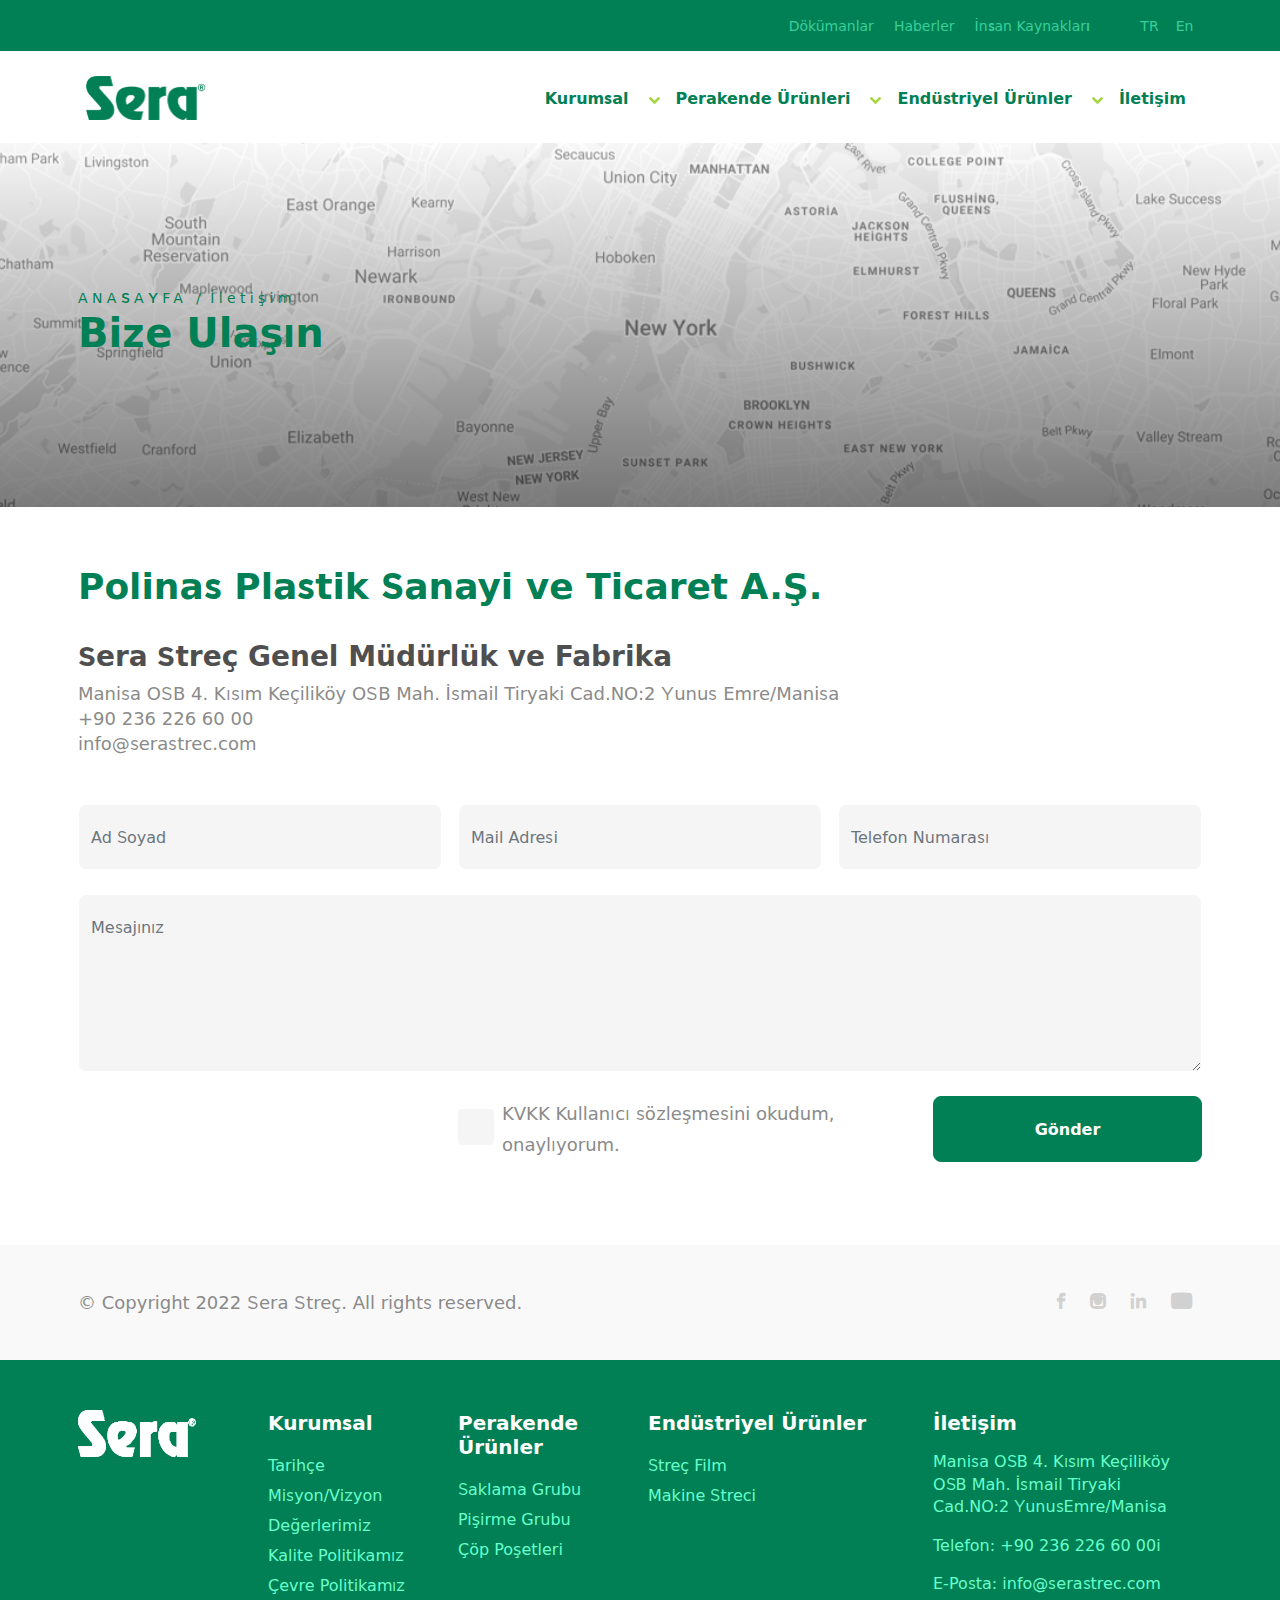
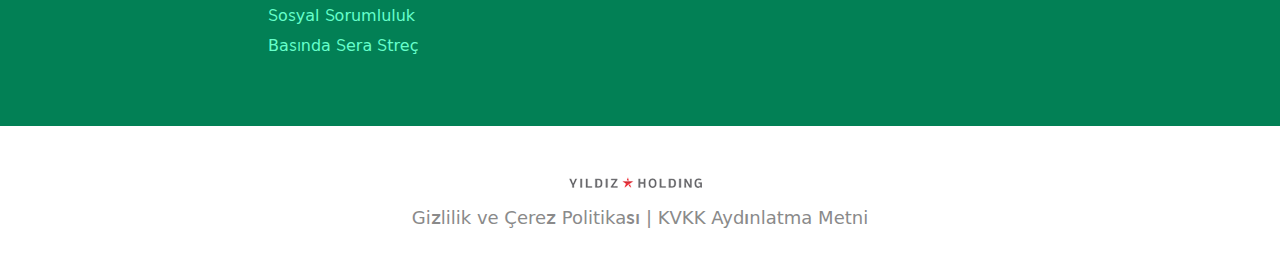
<file: iletisim.html>
<!DOCTYPE html>
<html>

<head>
    <title>SerasTrec</title>
    <meta charset="utf-8">
    <meta name="viewport" content="width=device-width,initial-scale=1, user-scalable=no">
    <meta http-equiv="X-UA-Compatible" content="IE=edge" />

    <link rel="stylesheet" href="assets/css/libs.min.css?v=0.0.1">
    <link rel="stylesheet" href="assets/css/app.min.css?v=0.0.1">

</head>

<body>
<header id="header">
    <div class="d-lg-block d-none">
        <div class="head-top">
            <div class="container">
                <div class="main-list">
                    <ul class="list-unstyled">
                        <li>
                            <a href="#">Dökümanlar</a>
                        </li>
                        <li>
                            <a href="#">Haberler</a>
                        </li>
                        <li>
                            <a href="#">İnsan Kaynakları</a>
                        </li>
                    </ul>
                    <div class="languages">
                        <ul class="list-unstyled">
                            <li>
                                <a href="#">TR</a>
                            </li>
                            <li>
                                <a href="#">En</a>
                            </li>
                        </ul>
                    </div>
                </div>
            </div>
        </div>
    </div>
    <!-- header bar -->
    <div class="header-bar">
        <div class="container">
            <nav class="navbar navbar-expand-lg navbar-light">
                <div class="container-fluid">
                    <h1>
                        <a class="navbar-brand" href="/">
                            <img src="./temp/logo.png" alt="Sera Streç">
                        </a>
                    </h1>
                    <button class="navbar-toggler" type="button" data-bs-toggle="collapse" data-bs-target="#navbarText">
                        <span class="navbar-toggler-icon"></span>
                    </button>
                    <div class="collapse navbar-collapse" id="navbarText">
                        <div class="w-100 navbar-text">
                            <ul class="navbar-nav">
                                <li class="nav-item dropdown">
                                    <a class="nav-link dropdown-toggle" href="#" data-bs-toggle="dropdown">
                                        Kurumsal
                                    </a>
                                    <ul class="dropdown-menu">
                                        <li><a class="dropdown-item" href="#">Action</a></li>
                                        <li><a class="dropdown-item" href="#">Another action</a></li>
                                        <li><a class="dropdown-item" href="#">Something else here</a></li>
                                    </ul>
                                </li>
                                <li class="nav-item dropdown">
                                    <a class="nav-link dropdown-toggle" href="#" data-bs-toggle="dropdown">
                                        Perakende Ürünleri
                                    </a>
                                    <ul class="dropdown-menu">
                                        <li><a class="dropdown-item" href="#">Action</a></li>
                                        <li><a class="dropdown-item" href="#">Another action</a></li>
                                        <li><a class="dropdown-item" href="#">Something else here</a></li>
                                    </ul>
                                </li>
                                <li class="nav-item dropdown">
                                    <a class="nav-link dropdown-toggle" href="#" data-bs-toggle="dropdown">
                                        Endüstriyel Ürünler
                                    </a>
                                    <ul class="dropdown-menu">
                                        <li><a class="dropdown-item" href="#">Action</a></li>
                                        <li><a class="dropdown-item" href="#">Another action</a></li>
                                        <li><a class="dropdown-item" href="#">Something else here</a></li>
                                    </ul>
                                </li>
                                <li class="nav-item">
                                    <a class="nav-link active" aria-current="page" href="#">İletişim</a>
                                </li>
                            </ul>
                        </div>
                    </div>
                </div>
            </nav>
        </div>
    </div>
</header>
<div class="banner">
    <div class="img">
        <img src=./temp/map.png alt="" srcset="">
    </div>
    <div class="kapak">
        <div class="container">
            <div class="bread-crumb">
                 
                    <a href="#" class="t-white text-success">ANASAYFA</a>
                     
                    <a href="#" class="t-white text-success">İletişim</a>
                    
            </div>
            <div class="title">
                <h1 class="t-white text-success">Bize Ulaşın</h1>
            </div>
        </div>
    </div>
</div>
<script src="https://www.google.com/recaptcha/api.js" async defer></script>
<div class="iletisim my-5">
    <div class="container">
        <h2 class="main-title">Polinas Plastik Sanayi ve Ticaret A.Ş.</h2>
        <h3 class="text-body mt-4">Sera Streç Genel Müdürlük ve Fabrika</h3>
        <div class="iletisim-info mb-5">
            <ul class="list-unstyled">
                <li>Manisa OSB 4. Kısım Keçiliköy OSB Mah. İsmail Tiryaki Cad.NO:2 Yunus Emre/Manisa</li>
                <li>+90 236 226 60 00</li>
                <li>info@serastrec.com</li>
            </ul>
        </div>
        <form class="iletisim-form needs-validation" method="GET" action="#" novalidate>
            <div class="row">
                <div class="col-lg-4 col-12 mb-4">
                    <div class="form-group">
                        <input class="inp-text form-control" type="text" placeholder="Ad Soyad" required />
                    </div>
                </div>
                <div class="col-lg-4 col-12 mb-4">
                    <div class="form-group">
                        <input class="inp-text form-control" type="email" placeholder="Mail Adresi" required />
                    </div>
                </div>
                <div class="col-lg-4 col-12 mb-4">
                    <div class="form-group">
                        <input class="inp-text form-control phone" type="tel" placeholder="Telefon Numarası" pattern="0\s\([0-9]{3}\)\s[0-9]{3}\s[0-9]{2}\s[0-9]{2}" data-inputmask="'mask': '0 (999) 999 99 99'" required />
                    </div>
                </div>
            </div>
            <div class="row">
                <div class="col-12 mb-4">
                    <div class="form-group">
                        <textarea class="text-area form-control" placeholder="Mesajınız" rows="6" required></textarea>
                    </div>
                </div>
            </div>
            <div class="row">
                <div class="col-lg-3 col-12">
                    <div class="g-recaptcha col-md-4 col-12 pb-2 mb-4"
                        data-sitekey="6Leg3QwcAAAAAHUiD4Cy-z1IpaclsexbCHlGaiTR" data-callback="verifyRecaptchaCallback" data-expired-callback="expiredRecaptchaCallback"></div>
                        <div class="invalid-feedback">
                            Recaptcha Is Required
                        </div>
                </div>
                <div class="mt-3 mb-5 offset-lg-1 offset-0 col-lg-5 col-12">
                    <div class="form-group">
                        <div class="form-check">
                            <input class="inlineCheckbox1 form-check-input" type="checkbox" id="inlineCheckbox1"
                                value="option1" required>
                            <label class="form-check-label ms-2 col-12" for="inlineCheckbox1">
                                KVKK Kullanıcı sözleşmesini okudum, onaylıyorum.
                            </label>
                        </div>
                    </div>
                </div>
                <div class="btn-submit col-lg-3 col-12"><input type="submit" value="Gönder" class="w-100 btn btn-primary fw-bold" />
                </div>
            </div>
        </form>
    </div>
</div>
<footer id="footer">
    <div class="upper-section">
        <div class="container">
            <div class="upper">
                <p class="left mb-0">
                    © Copyright 2022 Sera Streç. All rights reserved.
                </p>
                <p class="d-none d-lg-block right mb-0">
                    <a href="#"><i class="ms-icon ms-icon-facebook"></i></a>
                    <a href="#"> <i class="ms-icon ms-icon-instigram"></i></a>
                    <a href="#"><i class="ms-icon ms-icon-linkedin"></i></a>
                    <a href="#"><i class="ms-icon ms-icon-rect"></i></a>
                </p>
            </div>
        </div>
    </div>
    <div class="middle">
        <div class="container">
            <div class="row">
                <div class="col-lg-2 col-12">
                    <div class="white-logo">
                        <img src="./temp/white-logo.png" alt="" />
                    </div>
                </div>
                <div class="col-lg-2 col-12">
                    <h5 class="title" data-toggle="collapse-next">
                        Kurumsal
                    </h5>
                    <div class="collapse Kurumsal d-lg-block">
                        <ul>
                            <li><a href="#">Tarihçe</a></li>
                            <li><a href="#"> Misyon/Vizyon</a></li>
                            <li><a href="#">Değerlerimiz</a></li>
                            <li><a href="#">Kalite Politikamız</a></li>
                            <li><a href="#">Çevre Politikamız</a></li>
                            <li><a href="#">Sosyal Sorumluluk</a></li>
                            <li><a href="#">Basında Sera Streç</a></li>
                        </ul>
                    </div>
                </div>
                <div class="col-lg-2 col-12">
                    <h5 class="title" data-toggle="collapse-next">
                        Perakende Ürünler
                    </h5>
                    <div class="collapse PerakendeÜrünler d-lg-block">
                        <ul>
                            <li><a href="#">Saklama Grubu</a></li>
                            <li><a href="#"> Pişirme Grubu</a></li>
                            <li><a href="#">Çöp Poşetleri</a></li>
                        </ul>
                    </div>
                </div>
                <div class="col-lg-3 col-12">
                    <h5 class="title" data-toggle="collapse-next">
                        Endüstriyel Ürünler
                    </h5>
                    <div class="collapse d-lg-block">
                        <ul>
                            <li><a href="#"> Streç Film</a></li>
                            <li><a href="#"> Makine Streci</a></li>
                        </ul>
                    </div>
                </div>
                <div class="col-lg-3 col-12">
                    <h5 class="title">
                        İletişim
                    </h5>
                    <div class="iletisim">
                        <p>Manisa OSB 4. Kısım Keçiliköy OSB Mah. İsmail Tiryaki Cad.NO:2 YunusEmre/Manisa</p>
                        <p>Telefon: +90 236 226 60 00i</p>
                        <p>E-Posta: info@serastrec.com</p>
                    </div>
                </div>
            </div>
        </div>
    </div>
    <div class="bottom">
        <div>
            <a href="#"><img src="./temp/yildizholding.png" alt=""></a>
        </div>
        <div><a href="#">Gizlilik ve Çerez Politikası</a> | <a href="#"> KVKK Aydınlatma Metni</a></div>
    </div>
</footer>
<script>
    var UNIGATE = {
        current: {
            langId: '',
            language: 'tr',
        }
    }
</script>
<script src="assets/js/libs.min.js" charset="utf-8"></script>
<script src="assets/js/app.min.js" charset="utf-8"></script>
<script src="https://www.google.com/recaptcha/api.js?onload=APPloadReCaptcha&render=explicit" async defer></script>
</body>
</html>
</file>
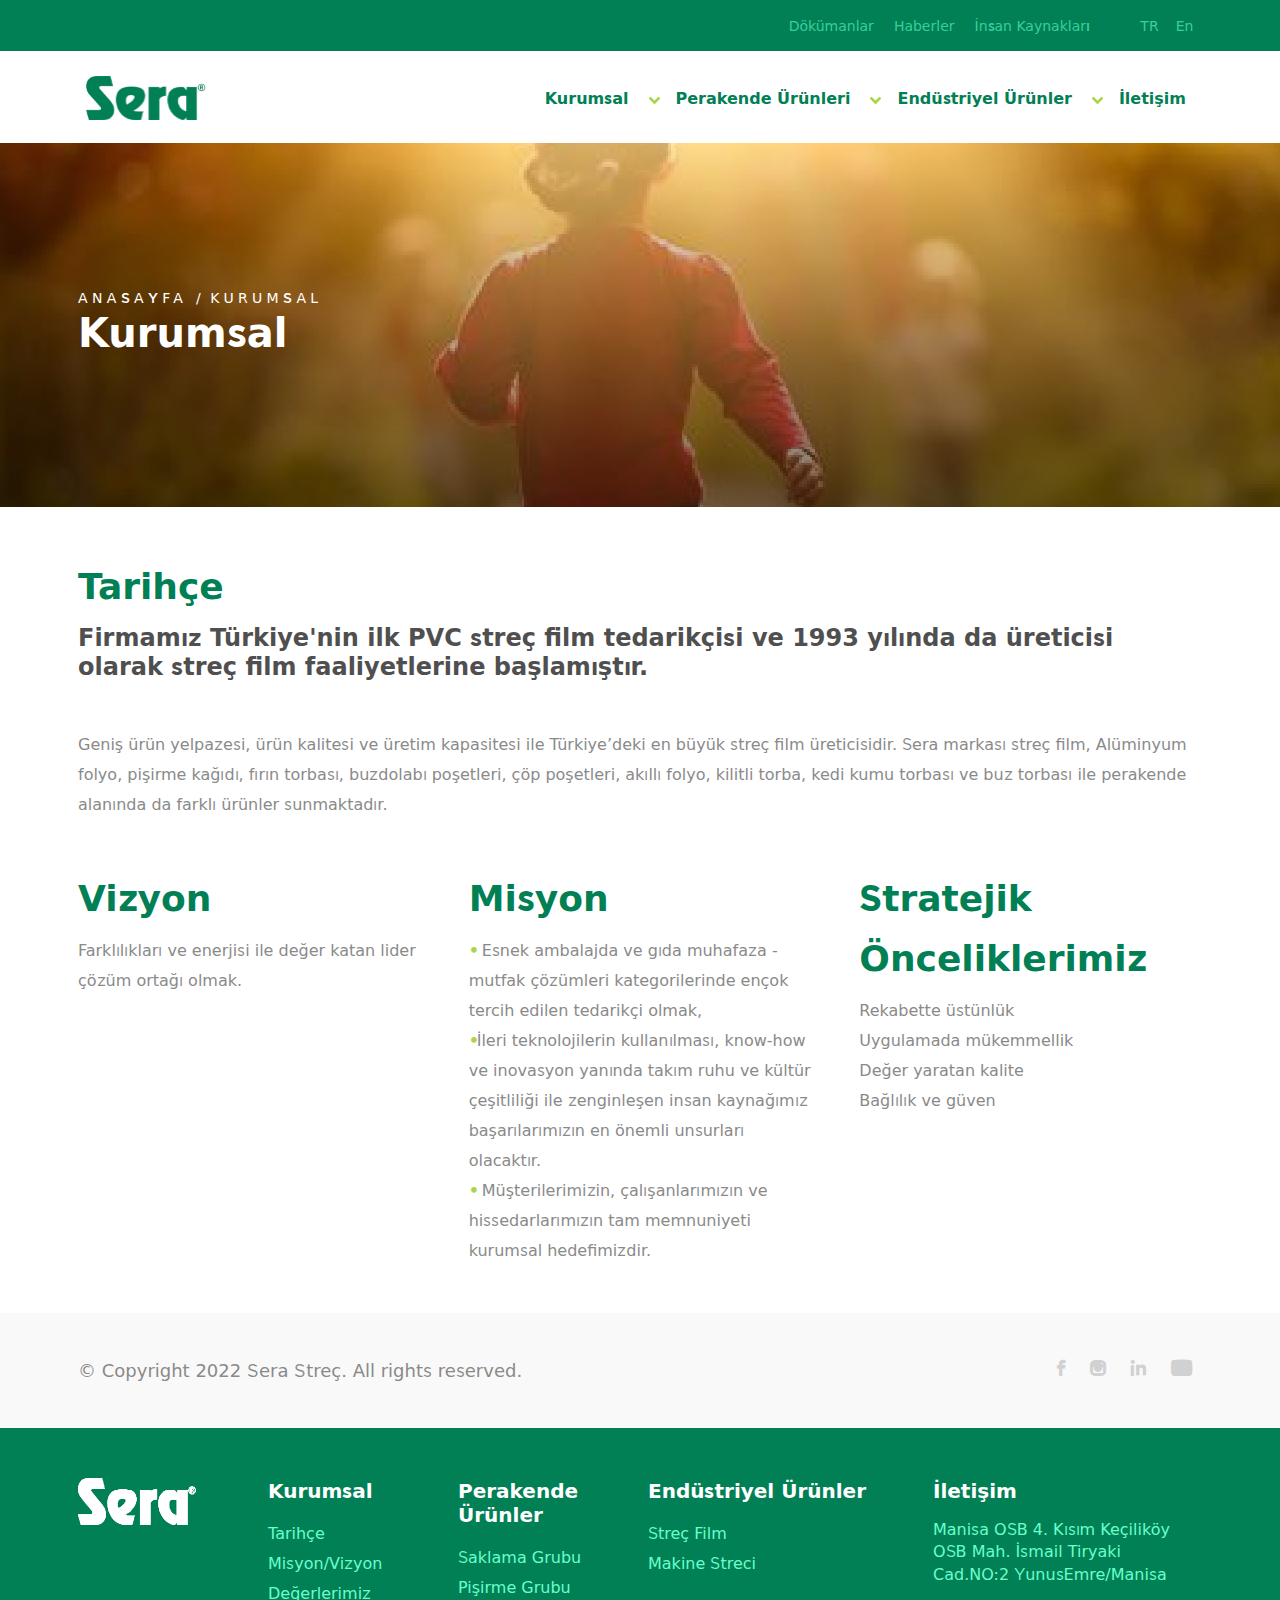
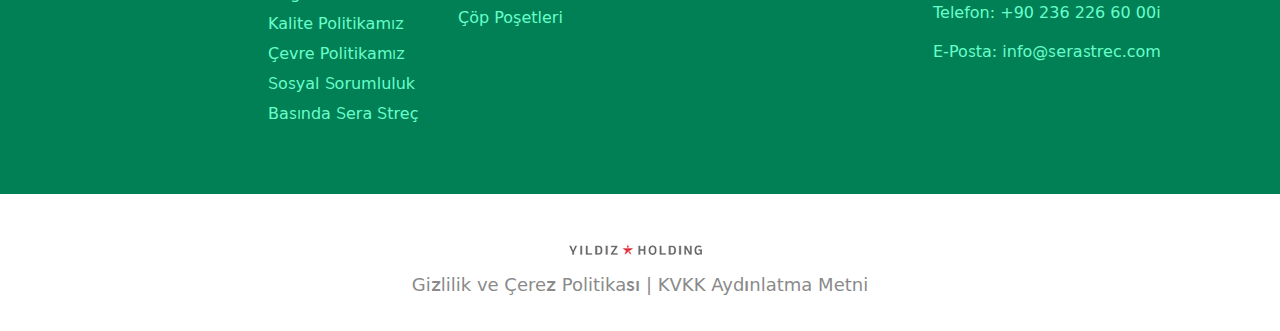
<file: kurumsal.html>
<!DOCTYPE html>
<html>

<head>
    <title>SerasTrec</title>
    <meta charset="utf-8">
    <meta name="viewport" content="width=device-width,initial-scale=1, user-scalable=no">
    <meta http-equiv="X-UA-Compatible" content="IE=edge" />

    <link rel="stylesheet" href="assets/css/libs.min.css?v=0.0.1">
    <link rel="stylesheet" href="assets/css/app.min.css?v=0.0.1">

</head>

<body>
<header id="header">
    <div class="d-lg-block d-none">
        <div class="head-top">
            <div class="container">
                <div class="main-list">
                    <ul class="list-unstyled">
                        <li>
                            <a href="#">Dökümanlar</a>
                        </li>
                        <li>
                            <a href="#">Haberler</a>
                        </li>
                        <li>
                            <a href="#">İnsan Kaynakları</a>
                        </li>
                    </ul>
                    <div class="languages">
                        <ul class="list-unstyled">
                            <li>
                                <a href="#">TR</a>
                            </li>
                            <li>
                                <a href="#">En</a>
                            </li>
                        </ul>
                    </div>
                </div>
            </div>
        </div>
    </div>
    <!-- header bar -->
    <div class="header-bar">
        <div class="container">
            <nav class="navbar navbar-expand-lg navbar-light">
                <div class="container-fluid">
                    <h1>
                        <a class="navbar-brand" href="/">
                            <img src="./temp/logo.png" alt="Sera Streç">
                        </a>
                    </h1>
                    <button class="navbar-toggler" type="button" data-bs-toggle="collapse" data-bs-target="#navbarText">
                        <span class="navbar-toggler-icon"></span>
                    </button>
                    <div class="collapse navbar-collapse" id="navbarText">
                        <div class="w-100 navbar-text">
                            <ul class="navbar-nav">
                                <li class="nav-item dropdown">
                                    <a class="nav-link dropdown-toggle" href="#" data-bs-toggle="dropdown">
                                        Kurumsal
                                    </a>
                                    <ul class="dropdown-menu">
                                        <li><a class="dropdown-item" href="#">Action</a></li>
                                        <li><a class="dropdown-item" href="#">Another action</a></li>
                                        <li><a class="dropdown-item" href="#">Something else here</a></li>
                                    </ul>
                                </li>
                                <li class="nav-item dropdown">
                                    <a class="nav-link dropdown-toggle" href="#" data-bs-toggle="dropdown">
                                        Perakende Ürünleri
                                    </a>
                                    <ul class="dropdown-menu">
                                        <li><a class="dropdown-item" href="#">Action</a></li>
                                        <li><a class="dropdown-item" href="#">Another action</a></li>
                                        <li><a class="dropdown-item" href="#">Something else here</a></li>
                                    </ul>
                                </li>
                                <li class="nav-item dropdown">
                                    <a class="nav-link dropdown-toggle" href="#" data-bs-toggle="dropdown">
                                        Endüstriyel Ürünler
                                    </a>
                                    <ul class="dropdown-menu">
                                        <li><a class="dropdown-item" href="#">Action</a></li>
                                        <li><a class="dropdown-item" href="#">Another action</a></li>
                                        <li><a class="dropdown-item" href="#">Something else here</a></li>
                                    </ul>
                                </li>
                                <li class="nav-item">
                                    <a class="nav-link active" aria-current="page" href="#">İletişim</a>
                                </li>
                            </ul>
                        </div>
                    </div>
                </div>
            </nav>
        </div>
    </div>
</header>
<div class="banner">
    <div class="img">
        <img src=./temp/kurumsal.png alt="" srcset="">
    </div>
    <div class="kapak">
        <div class="container">
            <div class="bread-crumb">
                 
                    <a href="#" class="t-white @@color">ANASAYFA</a>
                     
                    <a href="#" class="t-white @@color">KURUMSAL</a>
                    
            </div>
            <div class="title">
                <h1 class="t-white @@color">Kurumsal</h1>
            </div>
        </div>
    </div>
</div>
<div class="kurumsal my-5">
    <div class="container">
        <h2 class="main-title">
            Tarihçe
        </h2>
        <h4 class="text-body">
            Firmamız Türkiye'nin ilk PVC streç film tedarikçisi ve 1993 yılında da üreticisi olarak streç film
            faaliyetlerine başlamıştır.
        </h4>
        <div class="description my-5">
            Geniş ürün yelpazesi, ürün kalitesi ve üretim kapasitesi ile Türkiye’deki en büyük streç film
            üreticisidir.
            Sera markası streç film, Alüminyum folyo, pişirme kağıdı, fırın torbası, buzdolabı poşetleri, çöp
            poşetleri, akıllı folyo, kilitli torba, kedi kumu torbası ve buz torbası ile perakende alanında da
            farklı ürünler sunmaktadır.
        </div>
        <div class="row gx-5">
            <div class="col-lg-4 col-12 mt-lg-0 mt-4">
                <h3 class="main-title">
                    Vizyon
                </h3>
                <div class="description">
                    Farklılıkları ve enerjisi ile değer katan lider çözüm ortağı olmak.
                </div>
            </div>
            <div class="col-lg-4 col-12 mt-lg-0 mt-4">
                <h3 class="main-title">
                    Misyon
                </h3>
                <div class="description">
                    <ul class="styled-list list-unstyled">
                        <li> Esnek ambalajda ve gıda muhafaza - mutfak çözümleri kategorilerinde ençok tercih edilen
                            tedarikçi olmak,</li>
                        <li>İleri teknolojilerin kullanılması, know-how ve inovasyon yanında takım ruhu ve kültür
                            çeşitliliği ile zenginleşen insan kaynağımız başarılarımızın en önemli unsurları
                            olacaktır.</li>
                        <li> Müşterilerimizin, çalışanlarımızın ve hissedarlarımızın tam memnuniyeti kurumsal
                            hedefimizdir.
                        </li>
                    </ul>
                </div>
            </div>
            <div class="col-lg-4 col-12 mt-lg-0 my-4">
                <h3 class="main-title">
                    Stratejik Önceliklerimiz
                </h3>
                <div class="description">
                    <ul class="list-unstyled">
                        <li>Rekabette üstünlük</li>
                        <li>Uygulamada mükemmellik</li>
                        <li>Değer yaratan kalite</li>
                        <li>Bağlılık ve güven</li>
                    </ul>
                </div>
            </div>
        </div>
    </div>
</div>
<footer id="footer">
    <div class="upper-section">
        <div class="container">
            <div class="upper">
                <p class="left mb-0">
                    © Copyright 2022 Sera Streç. All rights reserved.
                </p>
                <p class="d-none d-lg-block right mb-0">
                    <a href="#"><i class="ms-icon ms-icon-facebook"></i></a>
                    <a href="#"> <i class="ms-icon ms-icon-instigram"></i></a>
                    <a href="#"><i class="ms-icon ms-icon-linkedin"></i></a>
                    <a href="#"><i class="ms-icon ms-icon-rect"></i></a>
                </p>
            </div>
        </div>
    </div>
    <div class="middle">
        <div class="container">
            <div class="row">
                <div class="col-lg-2 col-12">
                    <div class="white-logo">
                        <img src="./temp/white-logo.png" alt="" />
                    </div>
                </div>
                <div class="col-lg-2 col-12">
                    <h5 class="title" data-toggle="collapse-next">
                        Kurumsal
                    </h5>
                    <div class="collapse Kurumsal d-lg-block">
                        <ul>
                            <li><a href="#">Tarihçe</a></li>
                            <li><a href="#"> Misyon/Vizyon</a></li>
                            <li><a href="#">Değerlerimiz</a></li>
                            <li><a href="#">Kalite Politikamız</a></li>
                            <li><a href="#">Çevre Politikamız</a></li>
                            <li><a href="#">Sosyal Sorumluluk</a></li>
                            <li><a href="#">Basında Sera Streç</a></li>
                        </ul>
                    </div>
                </div>
                <div class="col-lg-2 col-12">
                    <h5 class="title" data-toggle="collapse-next">
                        Perakende Ürünler
                    </h5>
                    <div class="collapse PerakendeÜrünler d-lg-block">
                        <ul>
                            <li><a href="#">Saklama Grubu</a></li>
                            <li><a href="#"> Pişirme Grubu</a></li>
                            <li><a href="#">Çöp Poşetleri</a></li>
                        </ul>
                    </div>
                </div>
                <div class="col-lg-3 col-12">
                    <h5 class="title" data-toggle="collapse-next">
                        Endüstriyel Ürünler
                    </h5>
                    <div class="collapse d-lg-block">
                        <ul>
                            <li><a href="#"> Streç Film</a></li>
                            <li><a href="#"> Makine Streci</a></li>
                        </ul>
                    </div>
                </div>
                <div class="col-lg-3 col-12">
                    <h5 class="title">
                        İletişim
                    </h5>
                    <div class="iletisim">
                        <p>Manisa OSB 4. Kısım Keçiliköy OSB Mah. İsmail Tiryaki Cad.NO:2 YunusEmre/Manisa</p>
                        <p>Telefon: +90 236 226 60 00i</p>
                        <p>E-Posta: info@serastrec.com</p>
                    </div>
                </div>
            </div>
        </div>
    </div>
    <div class="bottom">
        <div>
            <a href="#"><img src="./temp/yildizholding.png" alt=""></a>
        </div>
        <div><a href="#">Gizlilik ve Çerez Politikası</a> | <a href="#"> KVKK Aydınlatma Metni</a></div>
    </div>
</footer>
<script>
    var UNIGATE = {
        current: {
            langId: '',
            language: 'tr',
        }
    }
</script>
<script src="assets/js/libs.min.js" charset="utf-8"></script>
<script src="assets/js/app.min.js" charset="utf-8"></script>
<script src="https://www.google.com/recaptcha/api.js?onload=APPloadReCaptcha&render=explicit" async defer></script>
</body>
</html>
</file>
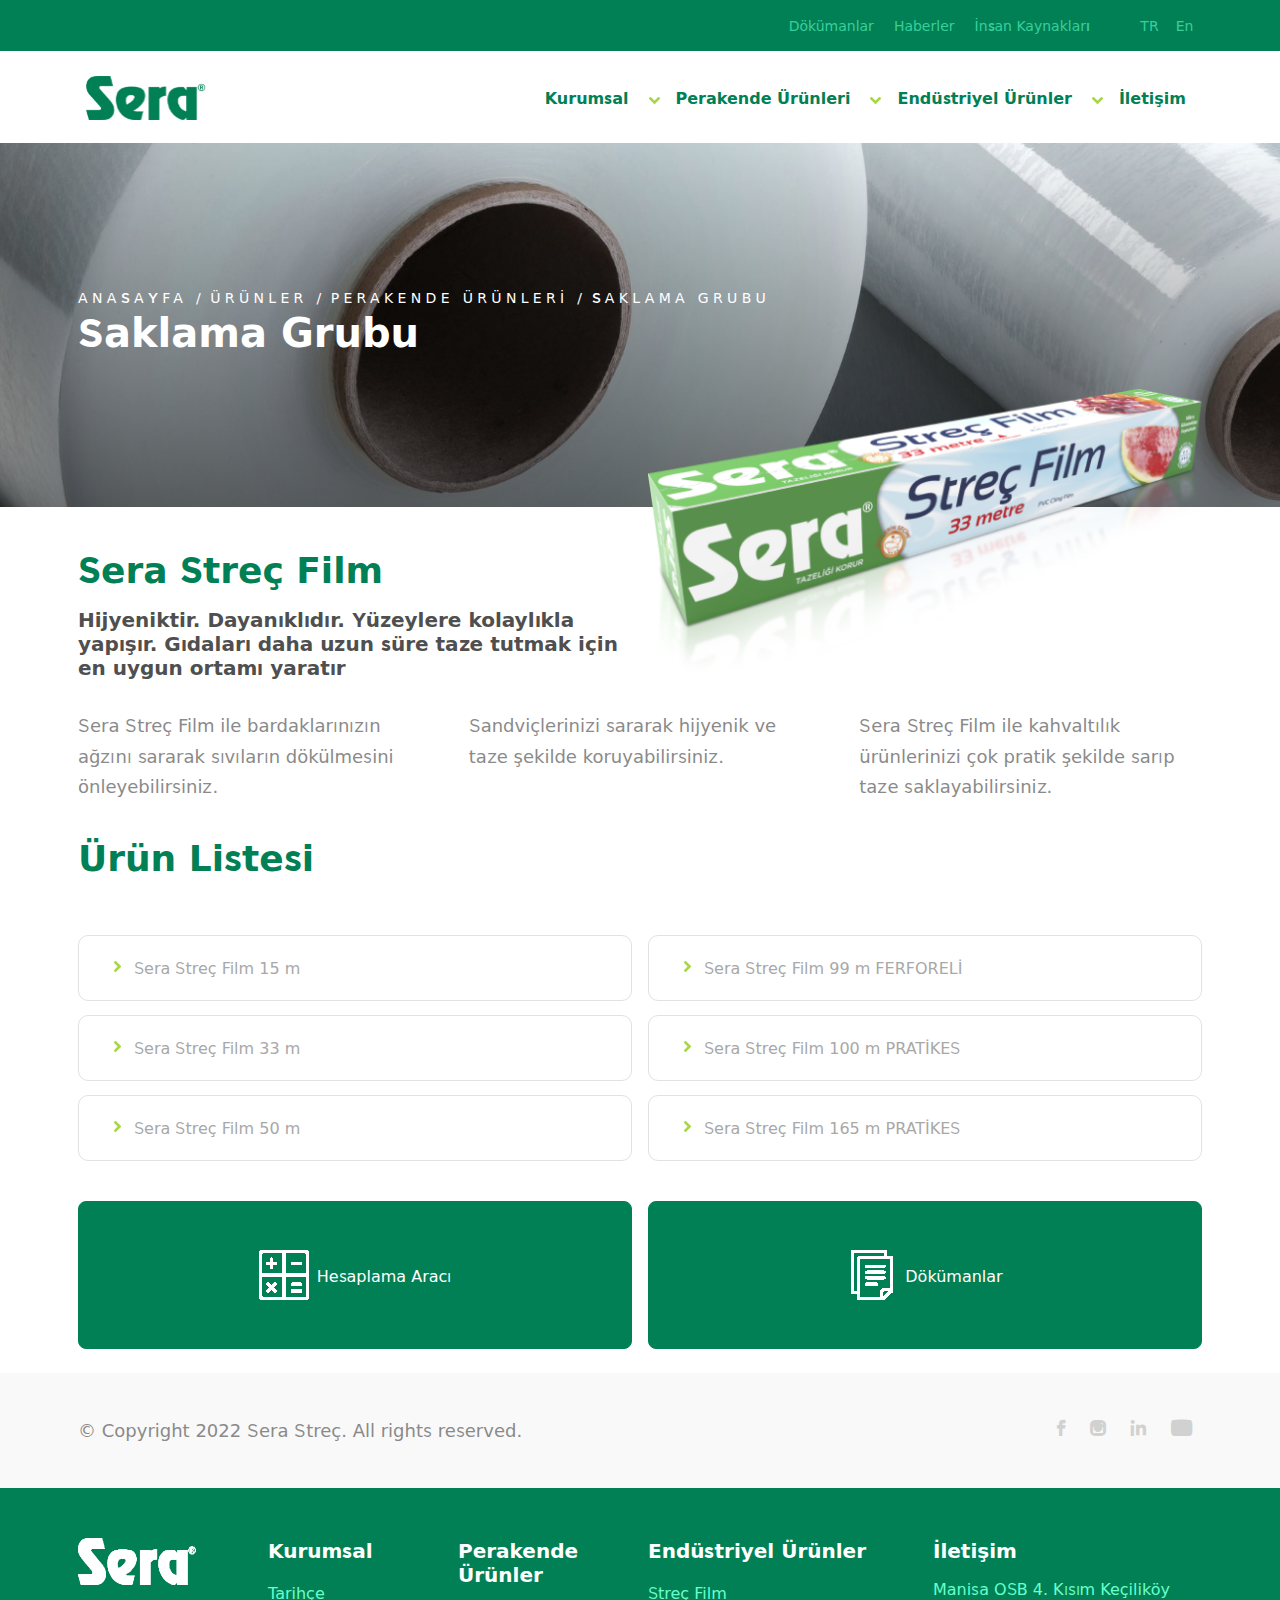
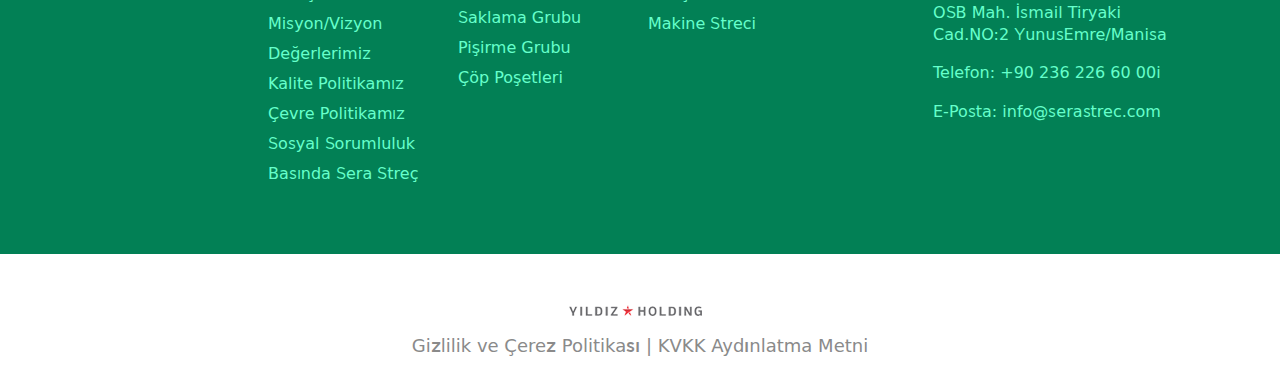
<file: urundetay.html>
<!DOCTYPE html>
<html>

<head>
    <title>SerasTrec</title>
    <meta charset="utf-8">
    <meta name="viewport" content="width=device-width,initial-scale=1, user-scalable=no">
    <meta http-equiv="X-UA-Compatible" content="IE=edge" />

    <link rel="stylesheet" href="assets/css/libs.min.css?v=0.0.1">
    <link rel="stylesheet" href="assets/css/app.min.css?v=0.0.1">

</head>

<body>
<header id="header">
    <div class="d-lg-block d-none">
        <div class="head-top">
            <div class="container">
                <div class="main-list">
                    <ul class="list-unstyled">
                        <li>
                            <a href="#">Dökümanlar</a>
                        </li>
                        <li>
                            <a href="#">Haberler</a>
                        </li>
                        <li>
                            <a href="#">İnsan Kaynakları</a>
                        </li>
                    </ul>
                    <div class="languages">
                        <ul class="list-unstyled">
                            <li>
                                <a href="#">TR</a>
                            </li>
                            <li>
                                <a href="#">En</a>
                            </li>
                        </ul>
                    </div>
                </div>
            </div>
        </div>
    </div>
    <!-- header bar -->
    <div class="header-bar">
        <div class="container">
            <nav class="navbar navbar-expand-lg navbar-light">
                <div class="container-fluid">
                    <h1>
                        <a class="navbar-brand" href="/">
                            <img src="./temp/logo.png" alt="Sera Streç">
                        </a>
                    </h1>
                    <button class="navbar-toggler" type="button" data-bs-toggle="collapse" data-bs-target="#navbarText">
                        <span class="navbar-toggler-icon"></span>
                    </button>
                    <div class="collapse navbar-collapse" id="navbarText">
                        <div class="w-100 navbar-text">
                            <ul class="navbar-nav">
                                <li class="nav-item dropdown">
                                    <a class="nav-link dropdown-toggle" href="#" data-bs-toggle="dropdown">
                                        Kurumsal
                                    </a>
                                    <ul class="dropdown-menu">
                                        <li><a class="dropdown-item" href="#">Action</a></li>
                                        <li><a class="dropdown-item" href="#">Another action</a></li>
                                        <li><a class="dropdown-item" href="#">Something else here</a></li>
                                    </ul>
                                </li>
                                <li class="nav-item dropdown">
                                    <a class="nav-link dropdown-toggle" href="#" data-bs-toggle="dropdown">
                                        Perakende Ürünleri
                                    </a>
                                    <ul class="dropdown-menu">
                                        <li><a class="dropdown-item" href="#">Action</a></li>
                                        <li><a class="dropdown-item" href="#">Another action</a></li>
                                        <li><a class="dropdown-item" href="#">Something else here</a></li>
                                    </ul>
                                </li>
                                <li class="nav-item dropdown">
                                    <a class="nav-link dropdown-toggle" href="#" data-bs-toggle="dropdown">
                                        Endüstriyel Ürünler
                                    </a>
                                    <ul class="dropdown-menu">
                                        <li><a class="dropdown-item" href="#">Action</a></li>
                                        <li><a class="dropdown-item" href="#">Another action</a></li>
                                        <li><a class="dropdown-item" href="#">Something else here</a></li>
                                    </ul>
                                </li>
                                <li class="nav-item">
                                    <a class="nav-link active" aria-current="page" href="#">İletişim</a>
                                </li>
                            </ul>
                        </div>
                    </div>
                </div>
            </nav>
        </div>
    </div>
</header>
<div class="banner">
    <div class="img">
        <img src=./temp/urunkategory.png alt="" srcset="">
    </div>
    <div class="kapak">
        <div class="container">
            <div class="bread-crumb">
                 
                    <a href="#" class="t-white @@color">ANASAYFA</a>
                     
                    <a href="#" class="t-white @@color">ÜRÜNLER</a>
                     
                    <a href="#" class="t-white @@color">PERAKENDE ÜRÜNLERİ</a>
                     
                    <a href="#" class="t-white @@color">SAKLAMA GRUBU</a>
                    
            </div>
            <div class="title">
                <h1 class="t-white @@color">Saklama Grubu</h1>
            </div>
        </div>
    </div>
</div>
<section class="section-main urun-detay">
    <div class="container">
        <div class="row">
            <div class="col-lg-6 col-12 mb-4">
                <h2 class="main-title">Sera Streç Film</h2>
                <h5 class="text-body">
                    Hijyeniktir. Dayanıklıdır. Yüzeylere kolaylıkla yapışır.
                    Gıdaları daha uzun süre taze tutmak için en
                    uygun
                    ortamı yaratır
                </h5>
            </div>
          <div class="col-lg-6 col-12">
            <div class="macun-img">
                <img src="./temp/urundetay-macun.png" alt="" width="100%" class="img-fluid"/>
            </div>
          </div>
        </div>
        <div class="description mb-4">
            <div class="row gx-5">
                <div class="col-lg-4 col-12">
                    Sera Streç Film ile bardaklarınızın ağzını sararak sıvıların dökülmesini önleyebilirsiniz.
                </div>
                <div class="col-lg-4 col-12">
                    Sandviçlerinizi sararak hijyenik ve taze şekilde koruyabilirsiniz.
                </div>
                <div class="col-lg-4 col-12">
                    Sera Streç Film ile kahvaltılık ürünlerinizi çok pratik şekilde sarıp taze saklayabilirsiniz.
                </div>
            </div>
        </div>

        <h2 class="main-title">Ürün Listesi</h2>

        <div class="urun-listesi mt-5">
            <div class="row">
                <div class="col-lg-6 col-12">
                    <ul class="styled-list p-0">
                        <li>
                            <a href="#">
                                <img src="./temp/right-arrow.png" alt="" class="pe-2" />
                                Sera Streç Film 15 m
                            </a>
                        </li>
                        <li>
                            <a href="#">
                                <img src="./temp/right-arrow.png" alt="" class="pe-2" />
                                Sera Streç Film 33 m
                            </a>
                        </li>
                        <li>
                            <a href="#">
                                <img src="./temp/right-arrow.png" alt="" class="pe-2" />
                                Sera Streç Film 50 m
                            </a>
                        </li>
                    </ul>
                </div>
                <div class="col-lg-6 col-12">
                    <ul class="styled-list p-0">
                        <li>
                            <a href="#">
                                <img src="./temp/right-arrow.png" alt="" class="pe-2" />
                                Sera Streç Film 99 m FERFORELİ
                            </a>
                        </li>
                        <li>
                            <a href="#">
                                <img src="./temp/right-arrow.png" alt="" class="pe-2" />
                                Sera Streç Film 100 m PRATİKES
                            </a>
                        </li>
                        <li>
                            <a href="#">
                                <img src="./temp/right-arrow.png" alt="" class="pe-2" />
                                Sera Streç Film 165 m PRATİKES
                            </a>
                        </li>
                    </ul>
                </div>
            </div>
        </div>
        <div class="row">
            <div class="col-lg-6 col-12 my-lg-4 my-2">
                <a href="#" class="btn btn-primary w-100 p-5">
                    <img src="./temp/logic.png" alt="" class="pe-2" />Hesaplama Aracı
                </a>
            </div>
            <div class="col-lg-6 col-12 my-lg-4 my-2">
                <a href="#" class="btn btn-primary w-100 p-5">
                    <img src="./temp/file.png" alt="" class="pe-2" />Dökümanlar
                </a>
            </div>
        </div>
    </div>
</section>
<footer id="footer">
    <div class="upper-section">
        <div class="container">
            <div class="upper">
                <p class="left mb-0">
                    © Copyright 2022 Sera Streç. All rights reserved.
                </p>
                <p class="d-none d-lg-block right mb-0">
                    <a href="#"><i class="ms-icon ms-icon-facebook"></i></a>
                    <a href="#"> <i class="ms-icon ms-icon-instigram"></i></a>
                    <a href="#"><i class="ms-icon ms-icon-linkedin"></i></a>
                    <a href="#"><i class="ms-icon ms-icon-rect"></i></a>
                </p>
            </div>
        </div>
    </div>
    <div class="middle">
        <div class="container">
            <div class="row">
                <div class="col-lg-2 col-12">
                    <div class="white-logo">
                        <img src="./temp/white-logo.png" alt="" />
                    </div>
                </div>
                <div class="col-lg-2 col-12">
                    <h5 class="title" data-toggle="collapse-next">
                        Kurumsal
                    </h5>
                    <div class="collapse Kurumsal d-lg-block">
                        <ul>
                            <li><a href="#">Tarihçe</a></li>
                            <li><a href="#"> Misyon/Vizyon</a></li>
                            <li><a href="#">Değerlerimiz</a></li>
                            <li><a href="#">Kalite Politikamız</a></li>
                            <li><a href="#">Çevre Politikamız</a></li>
                            <li><a href="#">Sosyal Sorumluluk</a></li>
                            <li><a href="#">Basında Sera Streç</a></li>
                        </ul>
                    </div>
                </div>
                <div class="col-lg-2 col-12">
                    <h5 class="title" data-toggle="collapse-next">
                        Perakende Ürünler
                    </h5>
                    <div class="collapse PerakendeÜrünler d-lg-block">
                        <ul>
                            <li><a href="#">Saklama Grubu</a></li>
                            <li><a href="#"> Pişirme Grubu</a></li>
                            <li><a href="#">Çöp Poşetleri</a></li>
                        </ul>
                    </div>
                </div>
                <div class="col-lg-3 col-12">
                    <h5 class="title" data-toggle="collapse-next">
                        Endüstriyel Ürünler
                    </h5>
                    <div class="collapse d-lg-block">
                        <ul>
                            <li><a href="#"> Streç Film</a></li>
                            <li><a href="#"> Makine Streci</a></li>
                        </ul>
                    </div>
                </div>
                <div class="col-lg-3 col-12">
                    <h5 class="title">
                        İletişim
                    </h5>
                    <div class="iletisim">
                        <p>Manisa OSB 4. Kısım Keçiliköy OSB Mah. İsmail Tiryaki Cad.NO:2 YunusEmre/Manisa</p>
                        <p>Telefon: +90 236 226 60 00i</p>
                        <p>E-Posta: info@serastrec.com</p>
                    </div>
                </div>
            </div>
        </div>
    </div>
    <div class="bottom">
        <div>
            <a href="#"><img src="./temp/yildizholding.png" alt=""></a>
        </div>
        <div><a href="#">Gizlilik ve Çerez Politikası</a> | <a href="#"> KVKK Aydınlatma Metni</a></div>
    </div>
</footer>
<script>
    var UNIGATE = {
        current: {
            langId: '',
            language: 'tr',
        }
    }
</script>
<script src="assets/js/libs.min.js" charset="utf-8"></script>
<script src="assets/js/app.min.js" charset="utf-8"></script>
<script src="https://www.google.com/recaptcha/api.js?onload=APPloadReCaptcha&render=explicit" async defer></script>
</body>
</html>
</file>
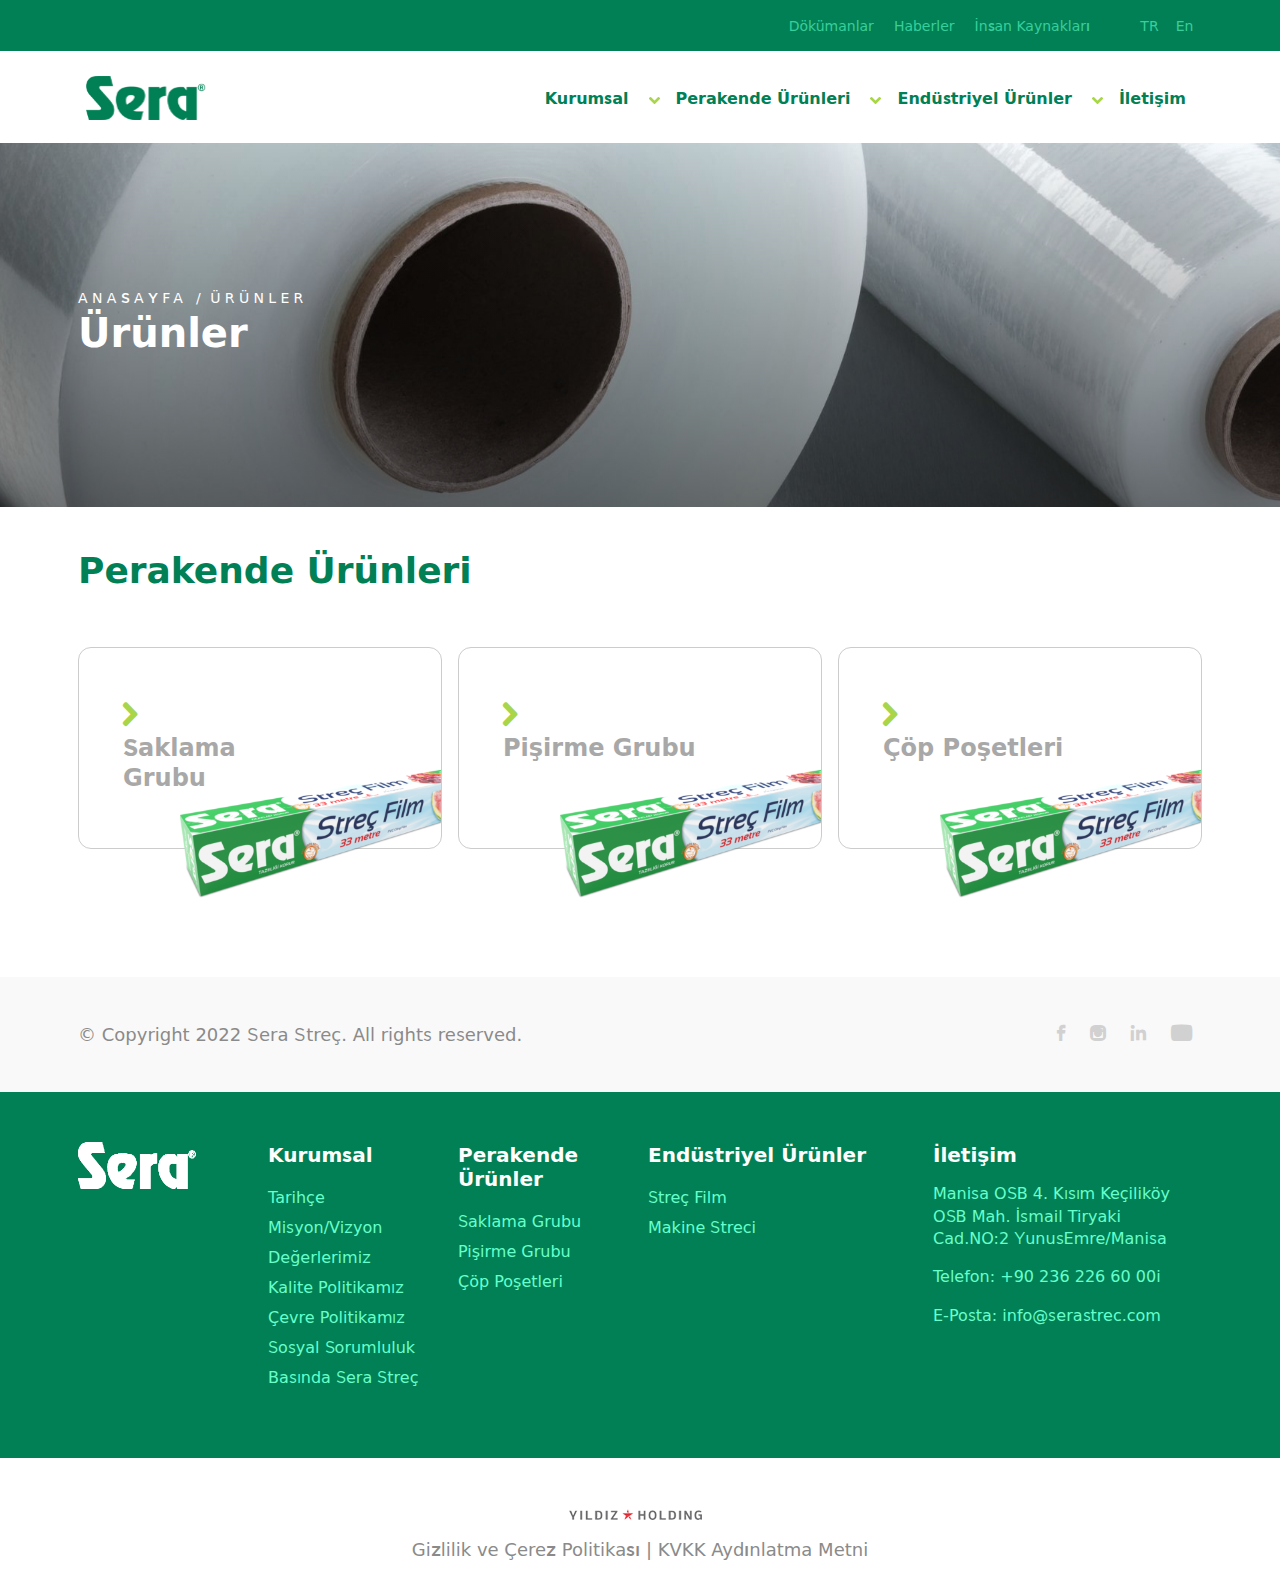
<file: urunkategory.html>
<!DOCTYPE html>
<html>

<head>
    <title>SerasTrec</title>
    <meta charset="utf-8">
    <meta name="viewport" content="width=device-width,initial-scale=1, user-scalable=no">
    <meta http-equiv="X-UA-Compatible" content="IE=edge" />

    <link rel="stylesheet" href="assets/css/libs.min.css?v=0.0.1">
    <link rel="stylesheet" href="assets/css/app.min.css?v=0.0.1">

</head>

<body>
<header id="header">
    <div class="d-lg-block d-none">
        <div class="head-top">
            <div class="container">
                <div class="main-list">
                    <ul class="list-unstyled">
                        <li>
                            <a href="#">Dökümanlar</a>
                        </li>
                        <li>
                            <a href="#">Haberler</a>
                        </li>
                        <li>
                            <a href="#">İnsan Kaynakları</a>
                        </li>
                    </ul>
                    <div class="languages">
                        <ul class="list-unstyled">
                            <li>
                                <a href="#">TR</a>
                            </li>
                            <li>
                                <a href="#">En</a>
                            </li>
                        </ul>
                    </div>
                </div>
            </div>
        </div>
    </div>
    <!-- header bar -->
    <div class="header-bar">
        <div class="container">
            <nav class="navbar navbar-expand-lg navbar-light">
                <div class="container-fluid">
                    <h1>
                        <a class="navbar-brand" href="/">
                            <img src="./temp/logo.png" alt="Sera Streç">
                        </a>
                    </h1>
                    <button class="navbar-toggler" type="button" data-bs-toggle="collapse" data-bs-target="#navbarText">
                        <span class="navbar-toggler-icon"></span>
                    </button>
                    <div class="collapse navbar-collapse" id="navbarText">
                        <div class="w-100 navbar-text">
                            <ul class="navbar-nav">
                                <li class="nav-item dropdown">
                                    <a class="nav-link dropdown-toggle" href="#" data-bs-toggle="dropdown">
                                        Kurumsal
                                    </a>
                                    <ul class="dropdown-menu">
                                        <li><a class="dropdown-item" href="#">Action</a></li>
                                        <li><a class="dropdown-item" href="#">Another action</a></li>
                                        <li><a class="dropdown-item" href="#">Something else here</a></li>
                                    </ul>
                                </li>
                                <li class="nav-item dropdown">
                                    <a class="nav-link dropdown-toggle" href="#" data-bs-toggle="dropdown">
                                        Perakende Ürünleri
                                    </a>
                                    <ul class="dropdown-menu">
                                        <li><a class="dropdown-item" href="#">Action</a></li>
                                        <li><a class="dropdown-item" href="#">Another action</a></li>
                                        <li><a class="dropdown-item" href="#">Something else here</a></li>
                                    </ul>
                                </li>
                                <li class="nav-item dropdown">
                                    <a class="nav-link dropdown-toggle" href="#" data-bs-toggle="dropdown">
                                        Endüstriyel Ürünler
                                    </a>
                                    <ul class="dropdown-menu">
                                        <li><a class="dropdown-item" href="#">Action</a></li>
                                        <li><a class="dropdown-item" href="#">Another action</a></li>
                                        <li><a class="dropdown-item" href="#">Something else here</a></li>
                                    </ul>
                                </li>
                                <li class="nav-item">
                                    <a class="nav-link active" aria-current="page" href="#">İletişim</a>
                                </li>
                            </ul>
                        </div>
                    </div>
                </div>
            </nav>
        </div>
    </div>
</header>
<div class="banner">
    <div class="img">
        <img src=./temp/urunkategory.png alt="" srcset="">
    </div>
    <div class="kapak">
        <div class="container">
            <div class="bread-crumb">
                 
                    <a href="#" class="t-white @@color">ANASAYFA</a>
                     
                    <a href="#" class="t-white @@color">ÜRÜNLER</a>
                    
            </div>
            <div class="title">
                <h1 class="t-white @@color">Ürünler</h1>
            </div>
        </div>
    </div>
</div>
<div class="urunkategory">
    <div class="container">
        <h2 class="main-title">
            Perakende Ürünleri
        </h2>
        <div class="row justify-content-center mt-5 lm-xs-b8">
            <div class="col-lg-4 col-12 mt-lg-0 mt-5">
                <div class="serastrec-card">
                    <div class="text-container h-custom-one">
                        <div class="text"><a href="#" class="stretched-link"><i class="ms-icon ms-icon-right-arrow"></i>Saklama Grubu</a></div>
                        <div class="img-right">
                            <img src=./temp/toothpaste.png alt="" srcset="">
                        </div>
                    </div>
                </div>
            </div>
            <div class="col-lg-4 col-12 mt-lg-0 mt-5">
                <div class="serastrec-card">
                    <div class="text-container h-custom-one">
                        <div class="text"><a href="#" class="stretched-link"><i class="ms-icon ms-icon-right-arrow"></i>Pişirme Grubu</a></div>
                        <div class="img-right">
                            <img src=./temp/toothpaste.png alt="" srcset="">
                        </div>
                    </div>
                </div>
            </div>
            <div class="col-lg-4 col-12 mt-lg-0 mt-5">
                <div class="serastrec-card">
                    <div class="text-container h-custom-one">
                        <div class="text"><a href="#" class="stretched-link"><i class="ms-icon ms-icon-right-arrow"></i>Çöp Poşetleri</a></div>
                        <div class="img-right">
                            <img src=./temp/toothpaste.png alt="" srcset="">
                        </div>
                    </div>
                </div>
            </div>
        </div>
    </div>
</div>
<footer id="footer">
    <div class="upper-section">
        <div class="container">
            <div class="upper">
                <p class="left mb-0">
                    © Copyright 2022 Sera Streç. All rights reserved.
                </p>
                <p class="d-none d-lg-block right mb-0">
                    <a href="#"><i class="ms-icon ms-icon-facebook"></i></a>
                    <a href="#"> <i class="ms-icon ms-icon-instigram"></i></a>
                    <a href="#"><i class="ms-icon ms-icon-linkedin"></i></a>
                    <a href="#"><i class="ms-icon ms-icon-rect"></i></a>
                </p>
            </div>
        </div>
    </div>
    <div class="middle">
        <div class="container">
            <div class="row">
                <div class="col-lg-2 col-12">
                    <div class="white-logo">
                        <img src="./temp/white-logo.png" alt="" />
                    </div>
                </div>
                <div class="col-lg-2 col-12">
                    <h5 class="title" data-toggle="collapse-next">
                        Kurumsal
                    </h5>
                    <div class="collapse Kurumsal d-lg-block">
                        <ul>
                            <li><a href="#">Tarihçe</a></li>
                            <li><a href="#"> Misyon/Vizyon</a></li>
                            <li><a href="#">Değerlerimiz</a></li>
                            <li><a href="#">Kalite Politikamız</a></li>
                            <li><a href="#">Çevre Politikamız</a></li>
                            <li><a href="#">Sosyal Sorumluluk</a></li>
                            <li><a href="#">Basında Sera Streç</a></li>
                        </ul>
                    </div>
                </div>
                <div class="col-lg-2 col-12">
                    <h5 class="title" data-toggle="collapse-next">
                        Perakende Ürünler
                    </h5>
                    <div class="collapse PerakendeÜrünler d-lg-block">
                        <ul>
                            <li><a href="#">Saklama Grubu</a></li>
                            <li><a href="#"> Pişirme Grubu</a></li>
                            <li><a href="#">Çöp Poşetleri</a></li>
                        </ul>
                    </div>
                </div>
                <div class="col-lg-3 col-12">
                    <h5 class="title" data-toggle="collapse-next">
                        Endüstriyel Ürünler
                    </h5>
                    <div class="collapse d-lg-block">
                        <ul>
                            <li><a href="#"> Streç Film</a></li>
                            <li><a href="#"> Makine Streci</a></li>
                        </ul>
                    </div>
                </div>
                <div class="col-lg-3 col-12">
                    <h5 class="title">
                        İletişim
                    </h5>
                    <div class="iletisim">
                        <p>Manisa OSB 4. Kısım Keçiliköy OSB Mah. İsmail Tiryaki Cad.NO:2 YunusEmre/Manisa</p>
                        <p>Telefon: +90 236 226 60 00i</p>
                        <p>E-Posta: info@serastrec.com</p>
                    </div>
                </div>
            </div>
        </div>
    </div>
    <div class="bottom">
        <div>
            <a href="#"><img src="./temp/yildizholding.png" alt=""></a>
        </div>
        <div><a href="#">Gizlilik ve Çerez Politikası</a> | <a href="#"> KVKK Aydınlatma Metni</a></div>
    </div>
</footer>
<script>
    var UNIGATE = {
        current: {
            langId: '',
            language: 'tr',
        }
    }
</script>
<script src="assets/js/libs.min.js" charset="utf-8"></script>
<script src="assets/js/app.min.js" charset="utf-8"></script>
<script src="https://www.google.com/recaptcha/api.js?onload=APPloadReCaptcha&render=explicit" async defer></script>
</body>
</html>
</file>
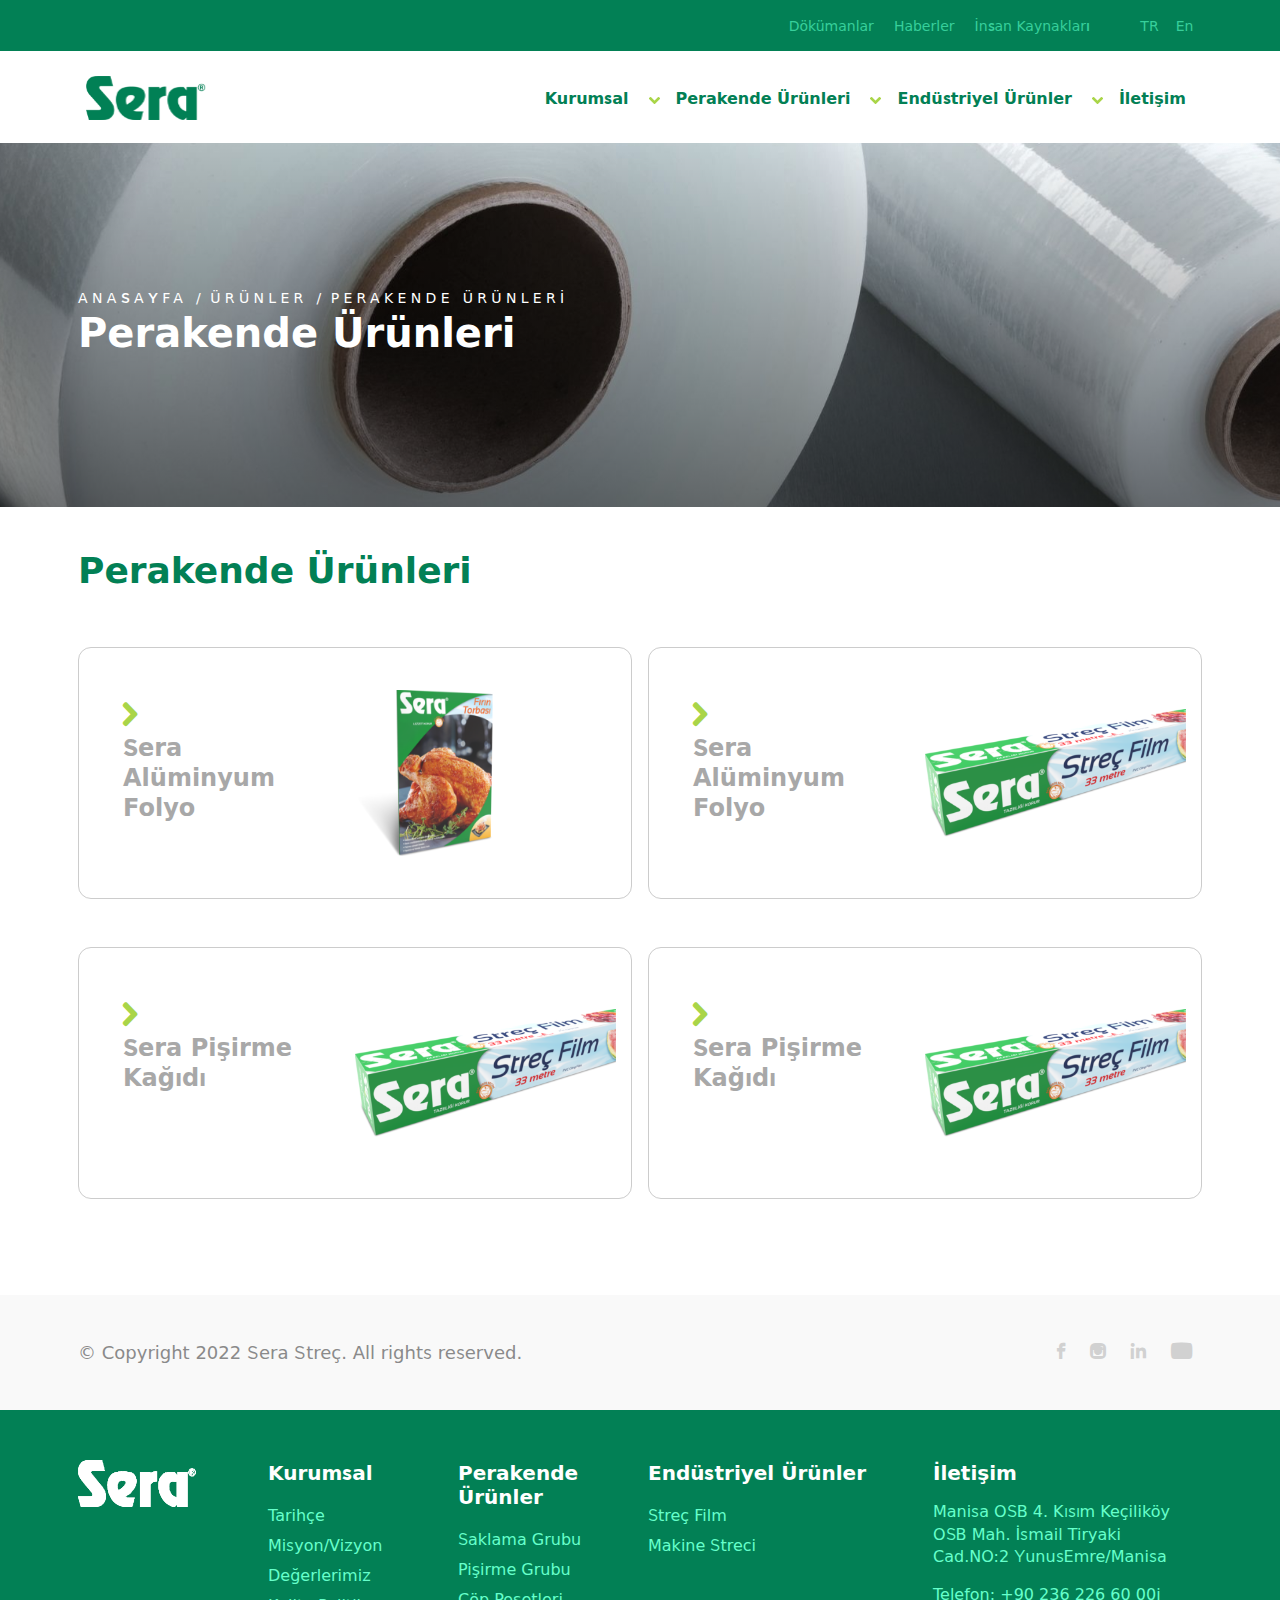
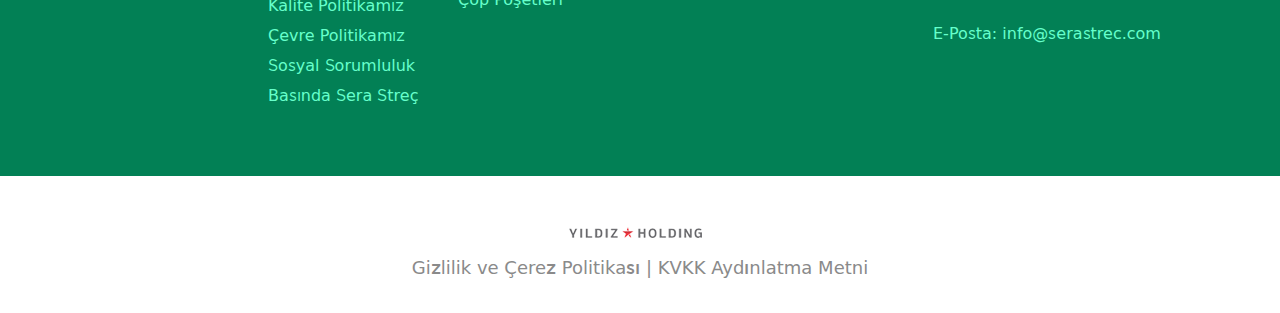
<file: urunlist.html>
<!DOCTYPE html>
<html>

<head>
    <title>SerasTrec</title>
    <meta charset="utf-8">
    <meta name="viewport" content="width=device-width,initial-scale=1, user-scalable=no">
    <meta http-equiv="X-UA-Compatible" content="IE=edge" />

    <link rel="stylesheet" href="assets/css/libs.min.css?v=0.0.1">
    <link rel="stylesheet" href="assets/css/app.min.css?v=0.0.1">

</head>

<body>
<header id="header">
    <div class="d-lg-block d-none">
        <div class="head-top">
            <div class="container">
                <div class="main-list">
                    <ul class="list-unstyled">
                        <li>
                            <a href="#">Dökümanlar</a>
                        </li>
                        <li>
                            <a href="#">Haberler</a>
                        </li>
                        <li>
                            <a href="#">İnsan Kaynakları</a>
                        </li>
                    </ul>
                    <div class="languages">
                        <ul class="list-unstyled">
                            <li>
                                <a href="#">TR</a>
                            </li>
                            <li>
                                <a href="#">En</a>
                            </li>
                        </ul>
                    </div>
                </div>
            </div>
        </div>
    </div>
    <!-- header bar -->
    <div class="header-bar">
        <div class="container">
            <nav class="navbar navbar-expand-lg navbar-light">
                <div class="container-fluid">
                    <h1>
                        <a class="navbar-brand" href="/">
                            <img src="./temp/logo.png" alt="Sera Streç">
                        </a>
                    </h1>
                    <button class="navbar-toggler" type="button" data-bs-toggle="collapse" data-bs-target="#navbarText">
                        <span class="navbar-toggler-icon"></span>
                    </button>
                    <div class="collapse navbar-collapse" id="navbarText">
                        <div class="w-100 navbar-text">
                            <ul class="navbar-nav">
                                <li class="nav-item dropdown">
                                    <a class="nav-link dropdown-toggle" href="#" data-bs-toggle="dropdown">
                                        Kurumsal
                                    </a>
                                    <ul class="dropdown-menu">
                                        <li><a class="dropdown-item" href="#">Action</a></li>
                                        <li><a class="dropdown-item" href="#">Another action</a></li>
                                        <li><a class="dropdown-item" href="#">Something else here</a></li>
                                    </ul>
                                </li>
                                <li class="nav-item dropdown">
                                    <a class="nav-link dropdown-toggle" href="#" data-bs-toggle="dropdown">
                                        Perakende Ürünleri
                                    </a>
                                    <ul class="dropdown-menu">
                                        <li><a class="dropdown-item" href="#">Action</a></li>
                                        <li><a class="dropdown-item" href="#">Another action</a></li>
                                        <li><a class="dropdown-item" href="#">Something else here</a></li>
                                    </ul>
                                </li>
                                <li class="nav-item dropdown">
                                    <a class="nav-link dropdown-toggle" href="#" data-bs-toggle="dropdown">
                                        Endüstriyel Ürünler
                                    </a>
                                    <ul class="dropdown-menu">
                                        <li><a class="dropdown-item" href="#">Action</a></li>
                                        <li><a class="dropdown-item" href="#">Another action</a></li>
                                        <li><a class="dropdown-item" href="#">Something else here</a></li>
                                    </ul>
                                </li>
                                <li class="nav-item">
                                    <a class="nav-link active" aria-current="page" href="#">İletişim</a>
                                </li>
                            </ul>
                        </div>
                    </div>
                </div>
            </nav>
        </div>
    </div>
</header>
<div class="banner">
    <div class="img">
        <img src=./temp/urunkategory.png alt="" srcset="">
    </div>
    <div class="kapak">
        <div class="container">
            <div class="bread-crumb">
                 
                    <a href="#" class="t-white @@color">ANASAYFA</a>
                     
                    <a href="#" class="t-white @@color">ÜRÜNLER</a>
                     
                    <a href="#" class="t-white @@color">PERAKENDE ÜRÜNLERİ</a>
                    
            </div>
            <div class="title">
                <h1 class="t-white @@color">Perakende Ürünleri</h1>
            </div>
        </div>
    </div>
</div>
<div class="urunkategory">
    <div class="container">
        <h2 class="main-title">
            Perakende Ürünleri
        </h2>
        <div class="mb-5">
            <div class="row justify-content-center mt-5">
                <div class="col-lg-6 col-12 mt-lg-0 my-5">
                    <div class="serastrec-card">
                        <div class="text-container h-custom-two">
                            <div class="text"><a href="#" class="stretched-link"><i class="ms-icon ms-icon-right-arrow"></i>Sera Alüminyum Folyo</a></div>
                            <div class="img-middle">
                                <img src=./temp/maggy.png alt="" srcset="">
                            </div>
                        </div>
                    </div>
                </div>
                <div class="col-lg-6 col-12 mt-lg-0 my-5">
                    <div class="serastrec-card">
                        <div class="text-container h-custom-two">
                            <div class="text"><a href="#" class="stretched-link"><i class="ms-icon ms-icon-right-arrow"></i>Sera Alüminyum Folyo</a></div>
                            <div class="img-middle">
                                <img src=./temp/toothpaste.png alt="" srcset="">
                            </div>
                        </div>
                    </div>
                </div>
                <div class="col-lg-6 col-12 mt-lg-0 my-5">
                    <div class="serastrec-card">
                        <div class="text-container h-custom-two">
                            <div class="text"><a href="#" class="stretched-link"><i class="ms-icon ms-icon-right-arrow"></i>Sera Pişirme Kağıdı</a></div>
                            <div class="img-middle">
                                <img src=./temp/toothpaste.png alt="" srcset="">
                            </div>
                        </div>
                    </div>
                </div>
                <div class="col-lg-6 col-12 mt-lg-0 my-5">
                    <div class="serastrec-card">
                        <div class="text-container h-custom-two">
                            <div class="text"><a href="#" class="stretched-link"><i class="ms-icon ms-icon-right-arrow"></i>Sera Pişirme Kağıdı</a></div>
                            <div class="img-middle">
                                <img src=./temp/toothpaste.png alt="" srcset="">
                            </div>
                        </div>
                    </div>
                </div>
            </div>
        </div>
    </div>
</div>
<footer id="footer">
    <div class="upper-section">
        <div class="container">
            <div class="upper">
                <p class="left mb-0">
                    © Copyright 2022 Sera Streç. All rights reserved.
                </p>
                <p class="d-none d-lg-block right mb-0">
                    <a href="#"><i class="ms-icon ms-icon-facebook"></i></a>
                    <a href="#"> <i class="ms-icon ms-icon-instigram"></i></a>
                    <a href="#"><i class="ms-icon ms-icon-linkedin"></i></a>
                    <a href="#"><i class="ms-icon ms-icon-rect"></i></a>
                </p>
            </div>
        </div>
    </div>
    <div class="middle">
        <div class="container">
            <div class="row">
                <div class="col-lg-2 col-12">
                    <div class="white-logo">
                        <img src="./temp/white-logo.png" alt="" />
                    </div>
                </div>
                <div class="col-lg-2 col-12">
                    <h5 class="title" data-toggle="collapse-next">
                        Kurumsal
                    </h5>
                    <div class="collapse Kurumsal d-lg-block">
                        <ul>
                            <li><a href="#">Tarihçe</a></li>
                            <li><a href="#"> Misyon/Vizyon</a></li>
                            <li><a href="#">Değerlerimiz</a></li>
                            <li><a href="#">Kalite Politikamız</a></li>
                            <li><a href="#">Çevre Politikamız</a></li>
                            <li><a href="#">Sosyal Sorumluluk</a></li>
                            <li><a href="#">Basında Sera Streç</a></li>
                        </ul>
                    </div>
                </div>
                <div class="col-lg-2 col-12">
                    <h5 class="title" data-toggle="collapse-next">
                        Perakende Ürünler
                    </h5>
                    <div class="collapse PerakendeÜrünler d-lg-block">
                        <ul>
                            <li><a href="#">Saklama Grubu</a></li>
                            <li><a href="#"> Pişirme Grubu</a></li>
                            <li><a href="#">Çöp Poşetleri</a></li>
                        </ul>
                    </div>
                </div>
                <div class="col-lg-3 col-12">
                    <h5 class="title" data-toggle="collapse-next">
                        Endüstriyel Ürünler
                    </h5>
                    <div class="collapse d-lg-block">
                        <ul>
                            <li><a href="#"> Streç Film</a></li>
                            <li><a href="#"> Makine Streci</a></li>
                        </ul>
                    </div>
                </div>
                <div class="col-lg-3 col-12">
                    <h5 class="title">
                        İletişim
                    </h5>
                    <div class="iletisim">
                        <p>Manisa OSB 4. Kısım Keçiliköy OSB Mah. İsmail Tiryaki Cad.NO:2 YunusEmre/Manisa</p>
                        <p>Telefon: +90 236 226 60 00i</p>
                        <p>E-Posta: info@serastrec.com</p>
                    </div>
                </div>
            </div>
        </div>
    </div>
    <div class="bottom">
        <div>
            <a href="#"><img src="./temp/yildizholding.png" alt=""></a>
        </div>
        <div><a href="#">Gizlilik ve Çerez Politikası</a> | <a href="#"> KVKK Aydınlatma Metni</a></div>
    </div>
</footer>
<script>
    var UNIGATE = {
        current: {
            langId: '',
            language: 'tr',
        }
    }
</script>
<script src="assets/js/libs.min.js" charset="utf-8"></script>
<script src="assets/js/app.min.js" charset="utf-8"></script>
<script src="https://www.google.com/recaptcha/api.js?onload=APPloadReCaptcha&render=explicit" async defer></script>
</body>
</html>
</file>
<file: assets/css/libs.min.css>
@charset "UTF-8";
/* Slider */
.slick-slider {
  position: relative;
  display: block;
  box-sizing: border-box;
  -webkit-touch-callout: none;
  -webkit-user-select: none;
  -khtml-user-select: none;
  -moz-user-select: none;
  -ms-user-select: none;
  user-select: none;
  -ms-touch-action: pan-y;
  touch-action: pan-y;
  -webkit-tap-highlight-color: transparent; }

.slick-list {
  position: relative;
  overflow: hidden;
  display: block;
  margin: 0;
  padding: 0; }
  .slick-list:focus {
    outline: none; }
  .slick-list.dragging {
    cursor: pointer;
    cursor: hand; }

.slick-slider .slick-track,
.slick-slider .slick-list {
  -webkit-transform: translate3d(0, 0, 0);
  -moz-transform: translate3d(0, 0, 0);
  -ms-transform: translate3d(0, 0, 0);
  -o-transform: translate3d(0, 0, 0);
  transform: translate3d(0, 0, 0); }

.slick-track {
  position: relative;
  left: 0;
  top: 0;
  display: block;
  margin-left: auto;
  margin-right: auto; }
  .slick-track:before, .slick-track:after {
    content: "";
    display: table; }
  .slick-track:after {
    clear: both; }
  .slick-loading .slick-track {
    visibility: hidden; }

.slick-slide {
  float: left;
  height: 100%;
  min-height: 1px;
  display: none; }
  [dir="rtl"] .slick-slide {
    float: right; }
  .slick-slide img {
    display: block; }
  .slick-slide.slick-loading img {
    display: none; }
  .slick-slide.dragging img {
    pointer-events: none; }
  .slick-initialized .slick-slide {
    display: block; }
  .slick-loading .slick-slide {
    visibility: hidden; }
  .slick-vertical .slick-slide {
    display: block;
    height: auto;
    border: 1px solid transparent; }

.slick-arrow.slick-hidden {
  display: none; }

/* Slider */
.slick-loading .slick-list {
  background: #fff url("./ajax-loader.gif") center center no-repeat; }

/* Icons */
/* Arrows */
.slick-prev,
.slick-next {
  position: absolute;
  display: block;
  height: 20px;
  width: 20px;
  line-height: 0px;
  font-size: 0px;
  cursor: pointer;
  background: transparent;
  color: transparent;
  top: 50%;
  -webkit-transform: translate(0, -50%);
  -ms-transform: translate(0, -50%);
  transform: translate(0, -50%);
  padding: 0;
  border: none;
  outline: none; }
  .slick-prev:hover, .slick-prev:focus,
  .slick-next:hover,
  .slick-next:focus {
    outline: none;
    background: transparent;
    color: transparent; }
    .slick-prev:hover:before, .slick-prev:focus:before,
    .slick-next:hover:before,
    .slick-next:focus:before {
      opacity: 1; }
  .slick-prev.slick-disabled:before,
  .slick-next.slick-disabled:before {
    opacity: 0.25; }
  .slick-prev:before,
  .slick-next:before {
    font-family: "";
    font-size: 20px;
    line-height: 1;
    color: white;
    opacity: 0.75;
    -webkit-font-smoothing: antialiased;
    -moz-osx-font-smoothing: grayscale; }

.slick-prev {
  left: -25px; }
  [dir="rtl"] .slick-prev {
    left: auto;
    right: -25px; }
  .slick-prev:before {
    content: "←"; }
    [dir="rtl"] .slick-prev:before {
      content: "→"; }

.slick-next {
  right: -25px; }
  [dir="rtl"] .slick-next {
    left: -25px;
    right: auto; }
  .slick-next:before {
    content: "→"; }
    [dir="rtl"] .slick-next:before {
      content: "←"; }

/* Dots */
.slick-dotted.slick-slider {
  margin-bottom: 30px; }

.slick-dots {
  position: absolute;
  bottom: -25px;
  list-style: none;
  display: block;
  text-align: center;
  padding: 0;
  margin: 0;
  width: 100%; }
  .slick-dots li {
    position: relative;
    display: inline-block;
    height: 20px;
    width: 20px;
    margin: 0 5px;
    padding: 0;
    cursor: pointer; }
    .slick-dots li button {
      border: 0;
      background: transparent;
      display: block;
      height: 20px;
      width: 20px;
      outline: none;
      line-height: 0px;
      font-size: 0px;
      color: transparent;
      padding: 5px;
      cursor: pointer; }
      .slick-dots li button:hover, .slick-dots li button:focus {
        outline: none; }
        .slick-dots li button:hover:before, .slick-dots li button:focus:before {
          opacity: 1; }
      .slick-dots li button:before {
        position: absolute;
        top: 0;
        left: 0;
        content: "•";
        width: 20px;
        height: 20px;
        font-family: "";
        font-size: 6px;
        line-height: 20px;
        text-align: center;
        color: black;
        opacity: 0.25;
        -webkit-font-smoothing: antialiased;
        -moz-osx-font-smoothing: grayscale; }
    .slick-dots li.slick-active button:before {
      color: black;
      opacity: 0.75; }

/*!
 * Bootstrap v5.0.1 (https://getbootstrap.com/)
 * Copyright 2011-2021 The Bootstrap Authors
 * Copyright 2011-2021 Twitter, Inc.
 * Licensed under MIT (https://github.com/twbs/bootstrap/blob/main/LICENSE)
 */
:root {
  --bs-blue: #0d6efd;
  --bs-indigo: #6610f2;
  --bs-purple: #6f42c1;
  --bs-pink: #d63384;
  --bs-red: #dc3545;
  --bs-orange: #fd7e14;
  --bs-yellow: #ffc107;
  --bs-green: #028055;
  --bs-teal: #20c997;
  --bs-cyan: #0dcaf0;
  --bs-white: #fff;
  --bs-gray: #6c757d;
  --bs-gray-dark: #343a40;
  --bs-primary: #028055;
  --bs-secondary: #6c757d;
  --bs-success: #028055;
  --bs-info: #0dcaf0;
  --bs-warning: #ffc107;
  --bs-danger: #dc3545;
  --bs-light: #f5f5f5;
  --bs-dark: #212529;
  --bs-font-sans-serif: "Gotham", system-ui, -apple-system, "Segoe UI", Roboto, "Helvetica Neue", Arial, "Noto Sans", "Liberation Sans", sans-serif, "Apple Color Emoji", "Segoe UI Emoji", "Segoe UI Symbol", "Noto Color Emoji";
  --bs-font-monospace: SFMono-Regular, Menlo, Monaco, Consolas, "Liberation Mono", "Courier New", monospace;
  --bs-gradient: linear-gradient(180deg, rgba(255, 255, 255, 0.15), rgba(255, 255, 255, 0)); }

*,
*::before,
*::after {
  box-sizing: border-box; }

@media (prefers-reduced-motion: no-preference) {
  :root {
    scroll-behavior: smooth; } }

body {
  margin: 0;
  font-family: var(--bs-font-sans-serif);
  font-size: 1rem;
  font-weight: 400;
  line-height: 1.4;
  color: #4f4f4f;
  background-color: #fff;
  -webkit-text-size-adjust: 100%;
  -webkit-tap-highlight-color: rgba(0, 0, 0, 0); }

hr {
  margin: 1rem 0;
  color: inherit;
  background-color: currentColor;
  border: 0;
  opacity: 0.25; }

hr:not([size]) {
  height: 1px; }

h1, .h1, h2, .h2, h3, .h3, h4, .h4, h5, .h5, h6, .h6 {
  margin-top: 0;
  margin-bottom: 0.5rem;
  font-weight: 500;
  line-height: 1.2;
  color: #028055; }

h1, .h1 {
  font-size: calc(1.375rem + 1.5vw); }
  @media (min-width: 1200px) {
    h1, .h1 {
      font-size: 2.5rem; } }

h2, .h2 {
  font-size: calc(1.325rem + 0.9vw); }
  @media (min-width: 1200px) {
    h2, .h2 {
      font-size: 2rem; } }

h3, .h3 {
  font-size: calc(1.3rem + 0.6vw); }
  @media (min-width: 1200px) {
    h3, .h3 {
      font-size: 1.75rem; } }

h4, .h4 {
  font-size: calc(1.275rem + 0.3vw); }
  @media (min-width: 1200px) {
    h4, .h4 {
      font-size: 1.5rem; } }

h5, .h5 {
  font-size: 1.25rem; }

h6, .h6 {
  font-size: 1rem; }

p {
  margin-top: 0;
  margin-bottom: 1rem; }

abbr[title],
abbr[data-bs-original-title] {
  text-decoration: underline dotted;
  cursor: help;
  text-decoration-skip-ink: none; }

address {
  margin-bottom: 1rem;
  font-style: normal;
  line-height: inherit; }

ol,
ul {
  padding-left: 2rem; }

ol,
ul,
dl {
  margin-top: 0;
  margin-bottom: 1rem; }

ol ol,
ul ul,
ol ul,
ul ol {
  margin-bottom: 0; }

dt {
  font-weight: 700; }

dd {
  margin-bottom: .5rem;
  margin-left: 0; }

blockquote {
  margin: 0 0 1rem; }

b,
strong {
  font-weight: bolder; }

small, .small {
  font-size: 0.875em; }

mark, .mark {
  padding: 0.2em;
  background-color: #fcf8e3; }

sub,
sup {
  position: relative;
  font-size: 0.75em;
  line-height: 0;
  vertical-align: baseline; }

sub {
  bottom: -.25em; }

sup {
  top: -.5em; }

a {
  color: #028055;
  text-decoration: underline; }
  a:hover {
    color: #026644; }

a:not([href]):not([class]), a:not([href]):not([class]):hover {
  color: inherit;
  text-decoration: none; }

pre,
code,
kbd,
samp {
  font-family: var(--bs-font-monospace);
  font-size: 1em;
  direction: ltr /* rtl:ignore */;
  unicode-bidi: bidi-override; }

pre {
  display: block;
  margin-top: 0;
  margin-bottom: 1rem;
  overflow: auto;
  font-size: 0.875em; }
  pre code {
    font-size: inherit;
    color: inherit;
    word-break: normal; }

code {
  font-size: 0.875em;
  color: #d63384;
  word-wrap: break-word; }
  a > code {
    color: inherit; }

kbd {
  padding: 0.2rem 0.4rem;
  font-size: 0.875em;
  color: #fff;
  background-color: #212529;
  border-radius: 0.5rem; }
  kbd kbd {
    padding: 0;
    font-size: 1em;
    font-weight: 700; }

figure {
  margin: 0 0 1rem; }

img,
svg {
  vertical-align: middle; }

table {
  caption-side: bottom;
  border-collapse: collapse; }

caption {
  padding-top: 0.5rem;
  padding-bottom: 0.5rem;
  color: #6c757d;
  text-align: left; }

th {
  text-align: inherit;
  text-align: -webkit-match-parent; }

thead,
tbody,
tfoot,
tr,
td,
th {
  border-color: inherit;
  border-style: solid;
  border-width: 0; }

label {
  display: inline-block; }

button {
  border-radius: 0; }

button:focus:not(:focus-visible) {
  outline: 0; }

input,
button,
select,
optgroup,
textarea {
  margin: 0;
  font-family: inherit;
  font-size: inherit;
  line-height: inherit; }

button,
select {
  text-transform: none; }

[role="button"] {
  cursor: pointer; }

select {
  word-wrap: normal; }
  select:disabled {
    opacity: 1; }

[list]::-webkit-calendar-picker-indicator {
  display: none; }

button,
[type="button"],
[type="reset"],
[type="submit"] {
  -webkit-appearance: button; }
  button:not(:disabled),
  [type="button"]:not(:disabled),
  [type="reset"]:not(:disabled),
  [type="submit"]:not(:disabled) {
    cursor: pointer; }

::-moz-focus-inner {
  padding: 0;
  border-style: none; }

textarea {
  resize: vertical; }

fieldset {
  min-width: 0;
  padding: 0;
  margin: 0;
  border: 0; }

legend {
  float: left;
  width: 100%;
  padding: 0;
  margin-bottom: 0.5rem;
  font-size: calc(1.275rem + 0.3vw);
  line-height: inherit; }
  @media (min-width: 1200px) {
    legend {
      font-size: 1.5rem; } }
  legend + * {
    clear: left; }

::-webkit-datetime-edit-fields-wrapper,
::-webkit-datetime-edit-text,
::-webkit-datetime-edit-minute,
::-webkit-datetime-edit-hour-field,
::-webkit-datetime-edit-day-field,
::-webkit-datetime-edit-month-field,
::-webkit-datetime-edit-year-field {
  padding: 0; }

::-webkit-inner-spin-button {
  height: auto; }

[type="search"] {
  outline-offset: -2px;
  -webkit-appearance: textfield; }

/* rtl:raw:
[type="tel"],
[type="url"],
[type="email"],
[type="number"] {
  direction: ltr;
}
*/
::-webkit-search-decoration {
  -webkit-appearance: none; }

::-webkit-color-swatch-wrapper {
  padding: 0; }

::file-selector-button {
  font: inherit; }

::-webkit-file-upload-button {
  font: inherit;
  -webkit-appearance: button; }

output {
  display: inline-block; }

iframe {
  border: 0; }

summary {
  display: list-item;
  cursor: pointer; }

progress {
  vertical-align: baseline; }

[hidden] {
  display: none !important; }

.lead {
  font-size: 1.25rem;
  font-weight: 300; }

.display-1 {
  font-size: calc(1.625rem + 4.5vw);
  font-weight: 300;
  line-height: 1.2; }
  @media (min-width: 1200px) {
    .display-1 {
      font-size: 5rem; } }

.display-2 {
  font-size: calc(1.575rem + 3.9vw);
  font-weight: 300;
  line-height: 1.2; }
  @media (min-width: 1200px) {
    .display-2 {
      font-size: 4.5rem; } }

.display-3 {
  font-size: calc(1.525rem + 3.3vw);
  font-weight: 300;
  line-height: 1.2; }
  @media (min-width: 1200px) {
    .display-3 {
      font-size: 4rem; } }

.display-4 {
  font-size: calc(1.475rem + 2.7vw);
  font-weight: 300;
  line-height: 1.2; }
  @media (min-width: 1200px) {
    .display-4 {
      font-size: 3.5rem; } }

.display-5 {
  font-size: calc(1.425rem + 2.1vw);
  font-weight: 300;
  line-height: 1.2; }
  @media (min-width: 1200px) {
    .display-5 {
      font-size: 3rem; } }

.display-6 {
  font-size: calc(1.375rem + 1.5vw);
  font-weight: 300;
  line-height: 1.2; }
  @media (min-width: 1200px) {
    .display-6 {
      font-size: 2.5rem; } }

.list-unstyled {
  padding-left: 0;
  list-style: none; }

.list-inline {
  padding-left: 0;
  list-style: none; }

.list-inline-item {
  display: inline-block; }
  .list-inline-item:not(:last-child) {
    margin-right: 0.5rem; }

.initialism {
  font-size: 0.875em;
  text-transform: uppercase; }

.blockquote {
  margin-bottom: 1rem;
  font-size: 1.25rem; }
  .blockquote > :last-child {
    margin-bottom: 0; }

.blockquote-footer {
  margin-top: -1rem;
  margin-bottom: 1rem;
  font-size: 0.875em;
  color: #6c757d; }
  .blockquote-footer::before {
    content: "\2014\00A0"; }

.img-fluid {
  max-width: 100%;
  height: auto; }

.img-thumbnail {
  padding: 0.25rem;
  background-color: #fff;
  border: 1px solid #dee2e6;
  border-radius: 0.5rem;
  max-width: 100%;
  height: auto; }

.figure {
  display: inline-block; }

.figure-img {
  margin-bottom: 0.5rem;
  line-height: 1; }

.figure-caption {
  font-size: 0.875em;
  color: #6c757d; }

.container,
.container-fluid,
.container-sm,
.container-md,
.container-lg,
.container-xl,
.container-xxl {
  width: 100%;
  padding-right: var(--bs-gutter-x, 0.5rem);
  padding-left: var(--bs-gutter-x, 0.5rem);
  margin-right: auto;
  margin-left: auto; }

@media (min-width: 576px) {
  .container, .container-sm {
    max-width: 540px; } }

@media (min-width: 768px) {
  .container, .container-sm, .container-md {
    max-width: 720px; } }

@media (min-width: 992px) {
  .container, .container-sm, .container-md, .container-lg {
    max-width: 960px; } }

@media (min-width: 1200px) {
  .container, .container-sm, .container-md, .container-lg, .container-xl {
    max-width: 1140px; } }

@media (min-width: 1400px) {
  .container, .container-sm, .container-md, .container-lg, .container-xl, .container-xxl {
    max-width: 1320px; } }

.row {
  --bs-gutter-x: 1rem;
  --bs-gutter-y: 0;
  display: flex;
  flex-wrap: wrap;
  margin-top: calc(var(--bs-gutter-y) * -1);
  margin-right: calc(var(--bs-gutter-x) / -2);
  margin-left: calc(var(--bs-gutter-x) / -2); }
  .row > * {
    flex-shrink: 0;
    width: 100%;
    max-width: 100%;
    padding-right: calc(var(--bs-gutter-x) / 2);
    padding-left: calc(var(--bs-gutter-x) / 2);
    margin-top: var(--bs-gutter-y); }

.col {
  flex: 1 0 0%; }

.row-cols-auto > * {
  flex: 0 0 auto;
  width: auto; }

.row-cols-1 > * {
  flex: 0 0 auto;
  width: 100%; }

.row-cols-2 > * {
  flex: 0 0 auto;
  width: 50%; }

.row-cols-3 > * {
  flex: 0 0 auto;
  width: 33.33333%; }

.row-cols-4 > * {
  flex: 0 0 auto;
  width: 25%; }

.row-cols-5 > * {
  flex: 0 0 auto;
  width: 20%; }

.row-cols-6 > * {
  flex: 0 0 auto;
  width: 16.66667%; }

.col-auto {
  flex: 0 0 auto;
  width: auto; }

.col-1 {
  flex: 0 0 auto;
  width: 8.33333%; }

.col-2 {
  flex: 0 0 auto;
  width: 16.66667%; }

.col-3 {
  flex: 0 0 auto;
  width: 25%; }

.col-4 {
  flex: 0 0 auto;
  width: 33.33333%; }

.col-5 {
  flex: 0 0 auto;
  width: 41.66667%; }

.col-6 {
  flex: 0 0 auto;
  width: 50%; }

.col-7 {
  flex: 0 0 auto;
  width: 58.33333%; }

.col-8 {
  flex: 0 0 auto;
  width: 66.66667%; }

.col-9 {
  flex: 0 0 auto;
  width: 75%; }

.col-10 {
  flex: 0 0 auto;
  width: 83.33333%; }

.col-11 {
  flex: 0 0 auto;
  width: 91.66667%; }

.col-12 {
  flex: 0 0 auto;
  width: 100%; }

.offset-1 {
  margin-left: 8.33333%; }

.offset-2 {
  margin-left: 16.66667%; }

.offset-3 {
  margin-left: 25%; }

.offset-4 {
  margin-left: 33.33333%; }

.offset-5 {
  margin-left: 41.66667%; }

.offset-6 {
  margin-left: 50%; }

.offset-7 {
  margin-left: 58.33333%; }

.offset-8 {
  margin-left: 66.66667%; }

.offset-9 {
  margin-left: 75%; }

.offset-10 {
  margin-left: 83.33333%; }

.offset-11 {
  margin-left: 91.66667%; }

.g-0,
.gx-0 {
  --bs-gutter-x: 0; }

.g-0,
.gy-0 {
  --bs-gutter-y: 0; }

.g-1,
.gx-1 {
  --bs-gutter-x: 0.25rem; }

.g-1,
.gy-1 {
  --bs-gutter-y: 0.25rem; }

.g-2,
.gx-2 {
  --bs-gutter-x: 0.5rem; }

.g-2,
.gy-2 {
  --bs-gutter-y: 0.5rem; }

.g-3,
.gx-3 {
  --bs-gutter-x: 1rem; }

.g-3,
.gy-3 {
  --bs-gutter-y: 1rem; }

.g-4,
.gx-4 {
  --bs-gutter-x: 1.5rem; }

.g-4,
.gy-4 {
  --bs-gutter-y: 1.5rem; }

.g-5,
.gx-5 {
  --bs-gutter-x: 3rem; }

.g-5,
.gy-5 {
  --bs-gutter-y: 3rem; }

@media (min-width: 576px) {
  .col-sm {
    flex: 1 0 0%; }
  .row-cols-sm-auto > * {
    flex: 0 0 auto;
    width: auto; }
  .row-cols-sm-1 > * {
    flex: 0 0 auto;
    width: 100%; }
  .row-cols-sm-2 > * {
    flex: 0 0 auto;
    width: 50%; }
  .row-cols-sm-3 > * {
    flex: 0 0 auto;
    width: 33.33333%; }
  .row-cols-sm-4 > * {
    flex: 0 0 auto;
    width: 25%; }
  .row-cols-sm-5 > * {
    flex: 0 0 auto;
    width: 20%; }
  .row-cols-sm-6 > * {
    flex: 0 0 auto;
    width: 16.66667%; }
  .col-sm-auto {
    flex: 0 0 auto;
    width: auto; }
  .col-sm-1 {
    flex: 0 0 auto;
    width: 8.33333%; }
  .col-sm-2 {
    flex: 0 0 auto;
    width: 16.66667%; }
  .col-sm-3 {
    flex: 0 0 auto;
    width: 25%; }
  .col-sm-4 {
    flex: 0 0 auto;
    width: 33.33333%; }
  .col-sm-5 {
    flex: 0 0 auto;
    width: 41.66667%; }
  .col-sm-6 {
    flex: 0 0 auto;
    width: 50%; }
  .col-sm-7 {
    flex: 0 0 auto;
    width: 58.33333%; }
  .col-sm-8 {
    flex: 0 0 auto;
    width: 66.66667%; }
  .col-sm-9 {
    flex: 0 0 auto;
    width: 75%; }
  .col-sm-10 {
    flex: 0 0 auto;
    width: 83.33333%; }
  .col-sm-11 {
    flex: 0 0 auto;
    width: 91.66667%; }
  .col-sm-12 {
    flex: 0 0 auto;
    width: 100%; }
  .offset-sm-0 {
    margin-left: 0; }
  .offset-sm-1 {
    margin-left: 8.33333%; }
  .offset-sm-2 {
    margin-left: 16.66667%; }
  .offset-sm-3 {
    margin-left: 25%; }
  .offset-sm-4 {
    margin-left: 33.33333%; }
  .offset-sm-5 {
    margin-left: 41.66667%; }
  .offset-sm-6 {
    margin-left: 50%; }
  .offset-sm-7 {
    margin-left: 58.33333%; }
  .offset-sm-8 {
    margin-left: 66.66667%; }
  .offset-sm-9 {
    margin-left: 75%; }
  .offset-sm-10 {
    margin-left: 83.33333%; }
  .offset-sm-11 {
    margin-left: 91.66667%; }
  .g-sm-0,
  .gx-sm-0 {
    --bs-gutter-x: 0; }
  .g-sm-0,
  .gy-sm-0 {
    --bs-gutter-y: 0; }
  .g-sm-1,
  .gx-sm-1 {
    --bs-gutter-x: 0.25rem; }
  .g-sm-1,
  .gy-sm-1 {
    --bs-gutter-y: 0.25rem; }
  .g-sm-2,
  .gx-sm-2 {
    --bs-gutter-x: 0.5rem; }
  .g-sm-2,
  .gy-sm-2 {
    --bs-gutter-y: 0.5rem; }
  .g-sm-3,
  .gx-sm-3 {
    --bs-gutter-x: 1rem; }
  .g-sm-3,
  .gy-sm-3 {
    --bs-gutter-y: 1rem; }
  .g-sm-4,
  .gx-sm-4 {
    --bs-gutter-x: 1.5rem; }
  .g-sm-4,
  .gy-sm-4 {
    --bs-gutter-y: 1.5rem; }
  .g-sm-5,
  .gx-sm-5 {
    --bs-gutter-x: 3rem; }
  .g-sm-5,
  .gy-sm-5 {
    --bs-gutter-y: 3rem; } }

@media (min-width: 768px) {
  .col-md {
    flex: 1 0 0%; }
  .row-cols-md-auto > * {
    flex: 0 0 auto;
    width: auto; }
  .row-cols-md-1 > * {
    flex: 0 0 auto;
    width: 100%; }
  .row-cols-md-2 > * {
    flex: 0 0 auto;
    width: 50%; }
  .row-cols-md-3 > * {
    flex: 0 0 auto;
    width: 33.33333%; }
  .row-cols-md-4 > * {
    flex: 0 0 auto;
    width: 25%; }
  .row-cols-md-5 > * {
    flex: 0 0 auto;
    width: 20%; }
  .row-cols-md-6 > * {
    flex: 0 0 auto;
    width: 16.66667%; }
  .col-md-auto {
    flex: 0 0 auto;
    width: auto; }
  .col-md-1 {
    flex: 0 0 auto;
    width: 8.33333%; }
  .col-md-2 {
    flex: 0 0 auto;
    width: 16.66667%; }
  .col-md-3 {
    flex: 0 0 auto;
    width: 25%; }
  .col-md-4 {
    flex: 0 0 auto;
    width: 33.33333%; }
  .col-md-5 {
    flex: 0 0 auto;
    width: 41.66667%; }
  .col-md-6 {
    flex: 0 0 auto;
    width: 50%; }
  .col-md-7 {
    flex: 0 0 auto;
    width: 58.33333%; }
  .col-md-8 {
    flex: 0 0 auto;
    width: 66.66667%; }
  .col-md-9 {
    flex: 0 0 auto;
    width: 75%; }
  .col-md-10 {
    flex: 0 0 auto;
    width: 83.33333%; }
  .col-md-11 {
    flex: 0 0 auto;
    width: 91.66667%; }
  .col-md-12 {
    flex: 0 0 auto;
    width: 100%; }
  .offset-md-0 {
    margin-left: 0; }
  .offset-md-1 {
    margin-left: 8.33333%; }
  .offset-md-2 {
    margin-left: 16.66667%; }
  .offset-md-3 {
    margin-left: 25%; }
  .offset-md-4 {
    margin-left: 33.33333%; }
  .offset-md-5 {
    margin-left: 41.66667%; }
  .offset-md-6 {
    margin-left: 50%; }
  .offset-md-7 {
    margin-left: 58.33333%; }
  .offset-md-8 {
    margin-left: 66.66667%; }
  .offset-md-9 {
    margin-left: 75%; }
  .offset-md-10 {
    margin-left: 83.33333%; }
  .offset-md-11 {
    margin-left: 91.66667%; }
  .g-md-0,
  .gx-md-0 {
    --bs-gutter-x: 0; }
  .g-md-0,
  .gy-md-0 {
    --bs-gutter-y: 0; }
  .g-md-1,
  .gx-md-1 {
    --bs-gutter-x: 0.25rem; }
  .g-md-1,
  .gy-md-1 {
    --bs-gutter-y: 0.25rem; }
  .g-md-2,
  .gx-md-2 {
    --bs-gutter-x: 0.5rem; }
  .g-md-2,
  .gy-md-2 {
    --bs-gutter-y: 0.5rem; }
  .g-md-3,
  .gx-md-3 {
    --bs-gutter-x: 1rem; }
  .g-md-3,
  .gy-md-3 {
    --bs-gutter-y: 1rem; }
  .g-md-4,
  .gx-md-4 {
    --bs-gutter-x: 1.5rem; }
  .g-md-4,
  .gy-md-4 {
    --bs-gutter-y: 1.5rem; }
  .g-md-5,
  .gx-md-5 {
    --bs-gutter-x: 3rem; }
  .g-md-5,
  .gy-md-5 {
    --bs-gutter-y: 3rem; } }

@media (min-width: 992px) {
  .col-lg {
    flex: 1 0 0%; }
  .row-cols-lg-auto > * {
    flex: 0 0 auto;
    width: auto; }
  .row-cols-lg-1 > * {
    flex: 0 0 auto;
    width: 100%; }
  .row-cols-lg-2 > * {
    flex: 0 0 auto;
    width: 50%; }
  .row-cols-lg-3 > * {
    flex: 0 0 auto;
    width: 33.33333%; }
  .row-cols-lg-4 > * {
    flex: 0 0 auto;
    width: 25%; }
  .row-cols-lg-5 > * {
    flex: 0 0 auto;
    width: 20%; }
  .row-cols-lg-6 > * {
    flex: 0 0 auto;
    width: 16.66667%; }
  .col-lg-auto {
    flex: 0 0 auto;
    width: auto; }
  .col-lg-1 {
    flex: 0 0 auto;
    width: 8.33333%; }
  .col-lg-2 {
    flex: 0 0 auto;
    width: 16.66667%; }
  .col-lg-3 {
    flex: 0 0 auto;
    width: 25%; }
  .col-lg-4 {
    flex: 0 0 auto;
    width: 33.33333%; }
  .col-lg-5 {
    flex: 0 0 auto;
    width: 41.66667%; }
  .col-lg-6 {
    flex: 0 0 auto;
    width: 50%; }
  .col-lg-7 {
    flex: 0 0 auto;
    width: 58.33333%; }
  .col-lg-8 {
    flex: 0 0 auto;
    width: 66.66667%; }
  .col-lg-9 {
    flex: 0 0 auto;
    width: 75%; }
  .col-lg-10 {
    flex: 0 0 auto;
    width: 83.33333%; }
  .col-lg-11 {
    flex: 0 0 auto;
    width: 91.66667%; }
  .col-lg-12 {
    flex: 0 0 auto;
    width: 100%; }
  .offset-lg-0 {
    margin-left: 0; }
  .offset-lg-1 {
    margin-left: 8.33333%; }
  .offset-lg-2 {
    margin-left: 16.66667%; }
  .offset-lg-3 {
    margin-left: 25%; }
  .offset-lg-4 {
    margin-left: 33.33333%; }
  .offset-lg-5 {
    margin-left: 41.66667%; }
  .offset-lg-6 {
    margin-left: 50%; }
  .offset-lg-7 {
    margin-left: 58.33333%; }
  .offset-lg-8 {
    margin-left: 66.66667%; }
  .offset-lg-9 {
    margin-left: 75%; }
  .offset-lg-10 {
    margin-left: 83.33333%; }
  .offset-lg-11 {
    margin-left: 91.66667%; }
  .g-lg-0,
  .gx-lg-0 {
    --bs-gutter-x: 0; }
  .g-lg-0,
  .gy-lg-0 {
    --bs-gutter-y: 0; }
  .g-lg-1,
  .gx-lg-1 {
    --bs-gutter-x: 0.25rem; }
  .g-lg-1,
  .gy-lg-1 {
    --bs-gutter-y: 0.25rem; }
  .g-lg-2,
  .gx-lg-2 {
    --bs-gutter-x: 0.5rem; }
  .g-lg-2,
  .gy-lg-2 {
    --bs-gutter-y: 0.5rem; }
  .g-lg-3,
  .gx-lg-3 {
    --bs-gutter-x: 1rem; }
  .g-lg-3,
  .gy-lg-3 {
    --bs-gutter-y: 1rem; }
  .g-lg-4,
  .gx-lg-4 {
    --bs-gutter-x: 1.5rem; }
  .g-lg-4,
  .gy-lg-4 {
    --bs-gutter-y: 1.5rem; }
  .g-lg-5,
  .gx-lg-5 {
    --bs-gutter-x: 3rem; }
  .g-lg-5,
  .gy-lg-5 {
    --bs-gutter-y: 3rem; } }

@media (min-width: 1200px) {
  .col-xl {
    flex: 1 0 0%; }
  .row-cols-xl-auto > * {
    flex: 0 0 auto;
    width: auto; }
  .row-cols-xl-1 > * {
    flex: 0 0 auto;
    width: 100%; }
  .row-cols-xl-2 > * {
    flex: 0 0 auto;
    width: 50%; }
  .row-cols-xl-3 > * {
    flex: 0 0 auto;
    width: 33.33333%; }
  .row-cols-xl-4 > * {
    flex: 0 0 auto;
    width: 25%; }
  .row-cols-xl-5 > * {
    flex: 0 0 auto;
    width: 20%; }
  .row-cols-xl-6 > * {
    flex: 0 0 auto;
    width: 16.66667%; }
  .col-xl-auto {
    flex: 0 0 auto;
    width: auto; }
  .col-xl-1 {
    flex: 0 0 auto;
    width: 8.33333%; }
  .col-xl-2 {
    flex: 0 0 auto;
    width: 16.66667%; }
  .col-xl-3 {
    flex: 0 0 auto;
    width: 25%; }
  .col-xl-4 {
    flex: 0 0 auto;
    width: 33.33333%; }
  .col-xl-5 {
    flex: 0 0 auto;
    width: 41.66667%; }
  .col-xl-6 {
    flex: 0 0 auto;
    width: 50%; }
  .col-xl-7 {
    flex: 0 0 auto;
    width: 58.33333%; }
  .col-xl-8 {
    flex: 0 0 auto;
    width: 66.66667%; }
  .col-xl-9 {
    flex: 0 0 auto;
    width: 75%; }
  .col-xl-10 {
    flex: 0 0 auto;
    width: 83.33333%; }
  .col-xl-11 {
    flex: 0 0 auto;
    width: 91.66667%; }
  .col-xl-12 {
    flex: 0 0 auto;
    width: 100%; }
  .offset-xl-0 {
    margin-left: 0; }
  .offset-xl-1 {
    margin-left: 8.33333%; }
  .offset-xl-2 {
    margin-left: 16.66667%; }
  .offset-xl-3 {
    margin-left: 25%; }
  .offset-xl-4 {
    margin-left: 33.33333%; }
  .offset-xl-5 {
    margin-left: 41.66667%; }
  .offset-xl-6 {
    margin-left: 50%; }
  .offset-xl-7 {
    margin-left: 58.33333%; }
  .offset-xl-8 {
    margin-left: 66.66667%; }
  .offset-xl-9 {
    margin-left: 75%; }
  .offset-xl-10 {
    margin-left: 83.33333%; }
  .offset-xl-11 {
    margin-left: 91.66667%; }
  .g-xl-0,
  .gx-xl-0 {
    --bs-gutter-x: 0; }
  .g-xl-0,
  .gy-xl-0 {
    --bs-gutter-y: 0; }
  .g-xl-1,
  .gx-xl-1 {
    --bs-gutter-x: 0.25rem; }
  .g-xl-1,
  .gy-xl-1 {
    --bs-gutter-y: 0.25rem; }
  .g-xl-2,
  .gx-xl-2 {
    --bs-gutter-x: 0.5rem; }
  .g-xl-2,
  .gy-xl-2 {
    --bs-gutter-y: 0.5rem; }
  .g-xl-3,
  .gx-xl-3 {
    --bs-gutter-x: 1rem; }
  .g-xl-3,
  .gy-xl-3 {
    --bs-gutter-y: 1rem; }
  .g-xl-4,
  .gx-xl-4 {
    --bs-gutter-x: 1.5rem; }
  .g-xl-4,
  .gy-xl-4 {
    --bs-gutter-y: 1.5rem; }
  .g-xl-5,
  .gx-xl-5 {
    --bs-gutter-x: 3rem; }
  .g-xl-5,
  .gy-xl-5 {
    --bs-gutter-y: 3rem; } }

@media (min-width: 1400px) {
  .col-xxl {
    flex: 1 0 0%; }
  .row-cols-xxl-auto > * {
    flex: 0 0 auto;
    width: auto; }
  .row-cols-xxl-1 > * {
    flex: 0 0 auto;
    width: 100%; }
  .row-cols-xxl-2 > * {
    flex: 0 0 auto;
    width: 50%; }
  .row-cols-xxl-3 > * {
    flex: 0 0 auto;
    width: 33.33333%; }
  .row-cols-xxl-4 > * {
    flex: 0 0 auto;
    width: 25%; }
  .row-cols-xxl-5 > * {
    flex: 0 0 auto;
    width: 20%; }
  .row-cols-xxl-6 > * {
    flex: 0 0 auto;
    width: 16.66667%; }
  .col-xxl-auto {
    flex: 0 0 auto;
    width: auto; }
  .col-xxl-1 {
    flex: 0 0 auto;
    width: 8.33333%; }
  .col-xxl-2 {
    flex: 0 0 auto;
    width: 16.66667%; }
  .col-xxl-3 {
    flex: 0 0 auto;
    width: 25%; }
  .col-xxl-4 {
    flex: 0 0 auto;
    width: 33.33333%; }
  .col-xxl-5 {
    flex: 0 0 auto;
    width: 41.66667%; }
  .col-xxl-6 {
    flex: 0 0 auto;
    width: 50%; }
  .col-xxl-7 {
    flex: 0 0 auto;
    width: 58.33333%; }
  .col-xxl-8 {
    flex: 0 0 auto;
    width: 66.66667%; }
  .col-xxl-9 {
    flex: 0 0 auto;
    width: 75%; }
  .col-xxl-10 {
    flex: 0 0 auto;
    width: 83.33333%; }
  .col-xxl-11 {
    flex: 0 0 auto;
    width: 91.66667%; }
  .col-xxl-12 {
    flex: 0 0 auto;
    width: 100%; }
  .offset-xxl-0 {
    margin-left: 0; }
  .offset-xxl-1 {
    margin-left: 8.33333%; }
  .offset-xxl-2 {
    margin-left: 16.66667%; }
  .offset-xxl-3 {
    margin-left: 25%; }
  .offset-xxl-4 {
    margin-left: 33.33333%; }
  .offset-xxl-5 {
    margin-left: 41.66667%; }
  .offset-xxl-6 {
    margin-left: 50%; }
  .offset-xxl-7 {
    margin-left: 58.33333%; }
  .offset-xxl-8 {
    margin-left: 66.66667%; }
  .offset-xxl-9 {
    margin-left: 75%; }
  .offset-xxl-10 {
    margin-left: 83.33333%; }
  .offset-xxl-11 {
    margin-left: 91.66667%; }
  .g-xxl-0,
  .gx-xxl-0 {
    --bs-gutter-x: 0; }
  .g-xxl-0,
  .gy-xxl-0 {
    --bs-gutter-y: 0; }
  .g-xxl-1,
  .gx-xxl-1 {
    --bs-gutter-x: 0.25rem; }
  .g-xxl-1,
  .gy-xxl-1 {
    --bs-gutter-y: 0.25rem; }
  .g-xxl-2,
  .gx-xxl-2 {
    --bs-gutter-x: 0.5rem; }
  .g-xxl-2,
  .gy-xxl-2 {
    --bs-gutter-y: 0.5rem; }
  .g-xxl-3,
  .gx-xxl-3 {
    --bs-gutter-x: 1rem; }
  .g-xxl-3,
  .gy-xxl-3 {
    --bs-gutter-y: 1rem; }
  .g-xxl-4,
  .gx-xxl-4 {
    --bs-gutter-x: 1.5rem; }
  .g-xxl-4,
  .gy-xxl-4 {
    --bs-gutter-y: 1.5rem; }
  .g-xxl-5,
  .gx-xxl-5 {
    --bs-gutter-x: 3rem; }
  .g-xxl-5,
  .gy-xxl-5 {
    --bs-gutter-y: 3rem; } }

.table {
  --bs-table-bg: transparent;
  --bs-table-accent-bg: transparent;
  --bs-table-striped-color: #4f4f4f;
  --bs-table-striped-bg: rgba(0, 0, 0, 0.05);
  --bs-table-active-color: #4f4f4f;
  --bs-table-active-bg: rgba(0, 0, 0, 0.1);
  --bs-table-hover-color: #4f4f4f;
  --bs-table-hover-bg: rgba(0, 0, 0, 0.075);
  width: 100%;
  margin-bottom: 1rem;
  color: #4f4f4f;
  vertical-align: top;
  border-color: #dee2e6; }
  .table > :not(caption) > * > * {
    padding: 0.5rem 0.5rem;
    background-color: var(--bs-table-bg);
    border-bottom-width: 1px;
    box-shadow: inset 0 0 0 9999px var(--bs-table-accent-bg); }
  .table > tbody {
    vertical-align: inherit; }
  .table > thead {
    vertical-align: bottom; }
  .table > :not(:last-child) > :last-child > * {
    border-bottom-color: currentColor; }

.caption-top {
  caption-side: top; }

.table-sm > :not(caption) > * > * {
  padding: 0.25rem 0.25rem; }

.table-bordered > :not(caption) > * {
  border-width: 1px 0; }
  .table-bordered > :not(caption) > * > * {
    border-width: 0 1px; }

.table-borderless > :not(caption) > * > * {
  border-bottom-width: 0; }

.table-striped > tbody > tr:nth-of-type(odd) {
  --bs-table-accent-bg: var(--bs-table-striped-bg);
  color: var(--bs-table-striped-color); }

.table-active {
  --bs-table-accent-bg: var(--bs-table-active-bg);
  color: var(--bs-table-active-color); }

.table-hover > tbody > tr:hover {
  --bs-table-accent-bg: var(--bs-table-hover-bg);
  color: var(--bs-table-hover-color); }

.table-primary {
  --bs-table-bg: #cce6dd;
  --bs-table-striped-bg: #c2dbd2;
  --bs-table-striped-color: #000;
  --bs-table-active-bg: #b8cfc7;
  --bs-table-active-color: #000;
  --bs-table-hover-bg: #bdd5cc;
  --bs-table-hover-color: #000;
  color: #000;
  border-color: #b8cfc7; }

.table-secondary {
  --bs-table-bg: #e2e3e5;
  --bs-table-striped-bg: #d7d8da;
  --bs-table-striped-color: #000;
  --bs-table-active-bg: #cbccce;
  --bs-table-active-color: #000;
  --bs-table-hover-bg: #d1d2d4;
  --bs-table-hover-color: #000;
  color: #000;
  border-color: #cbccce; }

.table-success {
  --bs-table-bg: #cce6dd;
  --bs-table-striped-bg: #c2dbd2;
  --bs-table-striped-color: #000;
  --bs-table-active-bg: #b8cfc7;
  --bs-table-active-color: #000;
  --bs-table-hover-bg: #bdd5cc;
  --bs-table-hover-color: #000;
  color: #000;
  border-color: #b8cfc7; }

.table-info {
  --bs-table-bg: #cff4fc;
  --bs-table-striped-bg: #c5e8ef;
  --bs-table-striped-color: #000;
  --bs-table-active-bg: #badce3;
  --bs-table-active-color: #000;
  --bs-table-hover-bg: #bfe2e9;
  --bs-table-hover-color: #000;
  color: #000;
  border-color: #badce3; }

.table-warning {
  --bs-table-bg: #fff3cd;
  --bs-table-striped-bg: #f2e7c3;
  --bs-table-striped-color: #000;
  --bs-table-active-bg: #e6dbb9;
  --bs-table-active-color: #000;
  --bs-table-hover-bg: #ece1be;
  --bs-table-hover-color: #000;
  color: #000;
  border-color: #e6dbb9; }

.table-danger {
  --bs-table-bg: #f8d7da;
  --bs-table-striped-bg: #eccccf;
  --bs-table-striped-color: #000;
  --bs-table-active-bg: #dfc2c4;
  --bs-table-active-color: #000;
  --bs-table-hover-bg: #e5c7ca;
  --bs-table-hover-color: #000;
  color: #000;
  border-color: #dfc2c4; }

.table-light {
  --bs-table-bg: #f5f5f5;
  --bs-table-striped-bg: #e9e9e9;
  --bs-table-striped-color: #000;
  --bs-table-active-bg: #dddddd;
  --bs-table-active-color: #000;
  --bs-table-hover-bg: #e3e3e3;
  --bs-table-hover-color: #000;
  color: #000;
  border-color: #dddddd; }

.table-dark {
  --bs-table-bg: #212529;
  --bs-table-striped-bg: #2c3034;
  --bs-table-striped-color: #fff;
  --bs-table-active-bg: #373b3e;
  --bs-table-active-color: #fff;
  --bs-table-hover-bg: #323539;
  --bs-table-hover-color: #fff;
  color: #fff;
  border-color: #373b3e; }

.table-responsive {
  overflow-x: auto;
  -webkit-overflow-scrolling: touch; }

@media (max-width: 575.98px) {
  .table-responsive-sm {
    overflow-x: auto;
    -webkit-overflow-scrolling: touch; } }

@media (max-width: 767.98px) {
  .table-responsive-md {
    overflow-x: auto;
    -webkit-overflow-scrolling: touch; } }

@media (max-width: 991.98px) {
  .table-responsive-lg {
    overflow-x: auto;
    -webkit-overflow-scrolling: touch; } }

@media (max-width: 1199.98px) {
  .table-responsive-xl {
    overflow-x: auto;
    -webkit-overflow-scrolling: touch; } }

@media (max-width: 1399.98px) {
  .table-responsive-xxl {
    overflow-x: auto;
    -webkit-overflow-scrolling: touch; } }

.form-label {
  margin-bottom: 0.5rem; }

.col-form-label {
  padding-top: calc(1.3rem + 1px);
  padding-bottom: calc(1.3rem + 1px);
  margin-bottom: 0;
  font-size: inherit;
  line-height: 1.4; }

.col-form-label-lg {
  padding-top: calc(0.5rem + 1px);
  padding-bottom: calc(0.5rem + 1px);
  font-size: 1.25rem; }

.col-form-label-sm {
  padding-top: calc(0.25rem + 1px);
  padding-bottom: calc(0.25rem + 1px);
  font-size: 0.875rem; }

.form-text {
  margin-top: 0.25rem;
  font-size: 0.875em;
  color: #6c757d; }

.form-control {
  display: block;
  width: 100%;
  padding: 1.3rem 0.75rem;
  font-size: 1rem;
  font-weight: 400;
  line-height: 1.4;
  color: #4f4f4f;
  background-color: #f5f5f5;
  background-clip: padding-box;
  border: 1px solid transparent;
  appearance: none;
  border-radius: 0.5rem;
  transition: border-color 0.15s ease-in-out, box-shadow 0.15s ease-in-out; }
  @media (prefers-reduced-motion: reduce) {
    .form-control {
      transition: none; } }
  .form-control[type="file"] {
    overflow: hidden; }
    .form-control[type="file"]:not(:disabled):not([readonly]) {
      cursor: pointer; }
  .form-control:focus {
    color: #4f4f4f;
    background-color: #f5f5f5;
    border-color: transparent;
    outline: 0;
    box-shadow: 0 0 0 0.25rem rgba(2, 128, 85, 0.25); }
  .form-control::-webkit-date-and-time-value {
    height: 1.4em; }
  .form-control::placeholder {
    color: #6c757d;
    opacity: 1; }
  .form-control:disabled, .form-control[readonly] {
    background-color: #e9ecef;
    opacity: 1; }
  .form-control::file-selector-button {
    padding: 1.3rem 0.75rem;
    margin: -1.3rem -0.75rem;
    margin-inline-end: 0.75rem;
    color: #4f4f4f;
    background-color: #e9ecef;
    pointer-events: none;
    border-color: inherit;
    border-style: solid;
    border-width: 0;
    border-inline-end-width: 1px;
    border-radius: 0;
    transition: color 0.15s ease-in-out, background-color 0.15s ease-in-out, border-color 0.15s ease-in-out, box-shadow 0.15s ease-in-out; }
    @media (prefers-reduced-motion: reduce) {
      .form-control::file-selector-button {
        transition: none; } }
  .form-control:hover:not(:disabled):not([readonly])::file-selector-button {
    background-color: #dde0e3; }
  .form-control::-webkit-file-upload-button {
    padding: 1.3rem 0.75rem;
    margin: -1.3rem -0.75rem;
    margin-inline-end: 0.75rem;
    color: #4f4f4f;
    background-color: #e9ecef;
    pointer-events: none;
    border-color: inherit;
    border-style: solid;
    border-width: 0;
    border-inline-end-width: 1px;
    border-radius: 0;
    transition: color 0.15s ease-in-out, background-color 0.15s ease-in-out, border-color 0.15s ease-in-out, box-shadow 0.15s ease-in-out; }
    @media (prefers-reduced-motion: reduce) {
      .form-control::-webkit-file-upload-button {
        transition: none; } }
  .form-control:hover:not(:disabled):not([readonly])::-webkit-file-upload-button {
    background-color: #dde0e3; }

.form-control-plaintext {
  display: block;
  width: 100%;
  padding: 1.3rem 0;
  margin-bottom: 0;
  line-height: 1.4;
  color: #4f4f4f;
  background-color: transparent;
  border: solid transparent;
  border-width: 1px 0; }
  .form-control-plaintext.form-control-sm, .form-control-plaintext.form-control-lg {
    padding-right: 0;
    padding-left: 0; }

.form-control-sm {
  min-height: calc(1.4em + 0.5rem + 2px);
  padding: 0.25rem 0.5rem;
  font-size: 0.875rem;
  border-radius: 0.5rem; }
  .form-control-sm::file-selector-button {
    padding: 0.25rem 0.5rem;
    margin: -0.25rem -0.5rem;
    margin-inline-end: 0.5rem; }
  .form-control-sm::-webkit-file-upload-button {
    padding: 0.25rem 0.5rem;
    margin: -0.25rem -0.5rem;
    margin-inline-end: 0.5rem; }

.form-control-lg {
  min-height: calc(1.4em + 1rem + 2px);
  padding: 0.5rem 1rem;
  font-size: 1.25rem;
  border-radius: 0.5rem; }
  .form-control-lg::file-selector-button {
    padding: 0.5rem 1rem;
    margin: -0.5rem -1rem;
    margin-inline-end: 1rem; }
  .form-control-lg::-webkit-file-upload-button {
    padding: 0.5rem 1rem;
    margin: -0.5rem -1rem;
    margin-inline-end: 1rem; }

textarea.form-control {
  min-height: calc(1.4em + 2.6rem + 2px); }

textarea.form-control-sm {
  min-height: calc(1.4em + 0.5rem + 2px); }

textarea.form-control-lg {
  min-height: calc(1.4em + 1rem + 2px); }

.form-control-color {
  max-width: 3rem;
  height: auto;
  padding: 1.3rem; }
  .form-control-color:not(:disabled):not([readonly]) {
    cursor: pointer; }
  .form-control-color::-moz-color-swatch {
    height: 1.4em;
    border-radius: 0.5rem; }
  .form-control-color::-webkit-color-swatch {
    height: 1.4em;
    border-radius: 0.5rem; }

.form-select {
  display: block;
  width: 100%;
  padding: 1.3rem 2.25rem 1.3rem 0.75rem;
  font-size: 1rem;
  font-weight: 400;
  line-height: 1.4;
  color: #4f4f4f;
  background-color: #f5f5f5;
  background-image: url("data:image/svg+xml,%3csvg xmlns='http://www.w3.org/2000/svg' viewBox='0 0 16 16'%3e%3cpath fill='none' stroke='%23343a40' stroke-linecap='round' stroke-linejoin='round' stroke-width='2' d='M2 5l6 6 6-6'/%3e%3c/svg%3e");
  background-repeat: no-repeat;
  background-position: right 0.75rem center;
  background-size: 16px 12px;
  border: 1px solid transparent;
  border-radius: 0.5rem;
  appearance: none; }
  .form-select:focus {
    border-color: transparent;
    outline: 0;
    box-shadow: 0 0 0 0.25rem rgba(2, 128, 85, 0.25); }
  .form-select[multiple], .form-select[size]:not([size="1"]) {
    padding-right: 0.75rem;
    background-image: none; }
  .form-select:disabled {
    background-color: #e9ecef; }
  .form-select:-moz-focusring {
    color: transparent;
    text-shadow: 0 0 0 #4f4f4f; }

.form-select-sm {
  padding-top: 0.25rem;
  padding-bottom: 0.25rem;
  padding-left: 0.5rem;
  font-size: 0.875rem; }

.form-select-lg {
  padding-top: 0.5rem;
  padding-bottom: 0.5rem;
  padding-left: 1rem;
  font-size: 1.25rem; }

.form-check {
  display: block;
  min-height: 1.4rem;
  padding-left: 2.5em;
  margin-bottom: 0.125rem; }
  .form-check .form-check-input {
    float: left;
    margin-left: -2.5em; }

.form-check-input {
  width: 2em;
  height: 2em;
  margin-top: -0.3em;
  vertical-align: top;
  background-color: #f5f5f5;
  background-repeat: no-repeat;
  background-position: center;
  background-size: contain;
  border: transparent;
  appearance: none;
  color-adjust: exact; }
  .form-check-input[type="checkbox"] {
    border-radius: 0.25em; }
  .form-check-input[type="radio"] {
    border-radius: 50%; }
  .form-check-input:active {
    filter: brightness(90%); }
  .form-check-input:focus {
    border-color: transparent;
    outline: 0;
    box-shadow: 0 0 0 0.25rem rgba(2, 128, 85, 0.25); }
  .form-check-input:checked {
    background-color: #028055;
    border-color: #028055; }
    .form-check-input:checked[type="checkbox"] {
      background-image: url("data:image/svg+xml,%3csvg xmlns='http://www.w3.org/2000/svg' viewBox='0 0 20 20'%3e%3cpath fill='none' stroke='%23fff' stroke-linecap='round' stroke-linejoin='round' stroke-width='3' d='M6 10l3 3l6-6'/%3e%3c/svg%3e"); }
    .form-check-input:checked[type="radio"] {
      background-image: url("data:image/svg+xml,%3csvg xmlns='http://www.w3.org/2000/svg' viewBox='-4 -4 8 8'%3e%3ccircle r='2' fill='%23fff'/%3e%3c/svg%3e"); }
  .form-check-input[type="checkbox"]:indeterminate {
    background-color: #028055;
    border-color: #028055;
    background-image: url("data:image/svg+xml,%3csvg xmlns='http://www.w3.org/2000/svg' viewBox='0 0 20 20'%3e%3cpath fill='none' stroke='%23fff' stroke-linecap='round' stroke-linejoin='round' stroke-width='3' d='M6 10h8'/%3e%3c/svg%3e"); }
  .form-check-input:disabled {
    pointer-events: none;
    filter: none;
    opacity: 0.5; }
  .form-check-input[disabled] ~ .form-check-label, .form-check-input:disabled ~ .form-check-label {
    opacity: 0.5; }

.form-switch {
  padding-left: 2.5em; }
  .form-switch .form-check-input {
    width: 2em;
    margin-left: -2.5em;
    background-image: url("data:image/svg+xml,%3csvg xmlns='http://www.w3.org/2000/svg' viewBox='-4 -4 8 8'%3e%3ccircle r='3' fill='rgba%280, 0, 0, 0.25%29'/%3e%3c/svg%3e");
    background-position: left center;
    border-radius: 2em;
    transition: background-position 0.15s ease-in-out; }
    @media (prefers-reduced-motion: reduce) {
      .form-switch .form-check-input {
        transition: none; } }
    .form-switch .form-check-input:focus {
      background-image: url("data:image/svg+xml,%3csvg xmlns='http://www.w3.org/2000/svg' viewBox='-4 -4 8 8'%3e%3ccircle r='3' fill='transparent'/%3e%3c/svg%3e"); }
    .form-switch .form-check-input:checked {
      background-position: right center;
      background-image: url("data:image/svg+xml,%3csvg xmlns='http://www.w3.org/2000/svg' viewBox='-4 -4 8 8'%3e%3ccircle r='3' fill='%23fff'/%3e%3c/svg%3e"); }

.form-check-inline {
  display: inline-block;
  margin-right: 1rem; }

.btn-check {
  position: absolute;
  clip: rect(0, 0, 0, 0);
  pointer-events: none; }
  .btn-check[disabled] + .btn, .btn-check:disabled + .btn {
    pointer-events: none;
    filter: none;
    opacity: 0.65; }

.form-range {
  width: 100%;
  height: 1.5rem;
  padding: 0;
  background-color: transparent;
  appearance: none; }
  .form-range:focus {
    outline: 0; }
    .form-range:focus::-webkit-slider-thumb {
      box-shadow: 0 0 0 1px #fff, 0 0 0 0.25rem rgba(2, 128, 85, 0.25); }
    .form-range:focus::-moz-range-thumb {
      box-shadow: 0 0 0 1px #fff, 0 0 0 0.25rem rgba(2, 128, 85, 0.25); }
  .form-range::-moz-focus-outer {
    border: 0; }
  .form-range::-webkit-slider-thumb {
    width: 1rem;
    height: 1rem;
    margin-top: -0.25rem;
    background-color: #028055;
    border: 0;
    border-radius: 1rem;
    transition: background-color 0.15s ease-in-out, border-color 0.15s ease-in-out, box-shadow 0.15s ease-in-out;
    appearance: none; }
    @media (prefers-reduced-motion: reduce) {
      .form-range::-webkit-slider-thumb {
        transition: none; } }
    .form-range::-webkit-slider-thumb:active {
      background-color: #b3d9cc; }
  .form-range::-webkit-slider-runnable-track {
    width: 100%;
    height: 0.5rem;
    color: transparent;
    cursor: pointer;
    background-color: #dee2e6;
    border-color: transparent;
    border-radius: 1rem; }
  .form-range::-moz-range-thumb {
    width: 1rem;
    height: 1rem;
    background-color: #028055;
    border: 0;
    border-radius: 1rem;
    transition: background-color 0.15s ease-in-out, border-color 0.15s ease-in-out, box-shadow 0.15s ease-in-out;
    appearance: none; }
    @media (prefers-reduced-motion: reduce) {
      .form-range::-moz-range-thumb {
        transition: none; } }
    .form-range::-moz-range-thumb:active {
      background-color: #b3d9cc; }
  .form-range::-moz-range-track {
    width: 100%;
    height: 0.5rem;
    color: transparent;
    cursor: pointer;
    background-color: #dee2e6;
    border-color: transparent;
    border-radius: 1rem; }
  .form-range:disabled {
    pointer-events: none; }
    .form-range:disabled::-webkit-slider-thumb {
      background-color: #adb5bd; }
    .form-range:disabled::-moz-range-thumb {
      background-color: #adb5bd; }

.form-floating {
  position: relative; }
  .form-floating > .form-control,
  .form-floating > .form-select {
    height: calc(3.5rem + 2px);
    padding: 1rem 0.75rem; }
  .form-floating > label {
    position: absolute;
    top: 0;
    left: 0;
    height: 100%;
    padding: 1rem 0.75rem;
    pointer-events: none;
    border: 1px solid transparent;
    transform-origin: 0 0;
    transition: opacity 0.1s ease-in-out, transform 0.1s ease-in-out; }
    @media (prefers-reduced-motion: reduce) {
      .form-floating > label {
        transition: none; } }
  .form-floating > .form-control::placeholder {
    color: transparent; }
  .form-floating > .form-control:focus, .form-floating > .form-control:not(:placeholder-shown) {
    padding-top: 1.625rem;
    padding-bottom: 0.625rem; }
  .form-floating > .form-control:-webkit-autofill {
    padding-top: 1.625rem;
    padding-bottom: 0.625rem; }
  .form-floating > .form-select {
    padding-top: 1.625rem;
    padding-bottom: 0.625rem; }
  .form-floating > .form-control:focus ~ label,
  .form-floating > .form-control:not(:placeholder-shown) ~ label,
  .form-floating > .form-select ~ label {
    opacity: 0.65;
    transform: scale(0.85) translateY(-0.5rem) translateX(0.15rem); }
  .form-floating > .form-control:-webkit-autofill ~ label {
    opacity: 0.65;
    transform: scale(0.85) translateY(-0.5rem) translateX(0.15rem); }

.input-group {
  position: relative;
  display: flex;
  flex-wrap: wrap;
  align-items: stretch;
  width: 100%; }
  .input-group > .form-control,
  .input-group > .form-select {
    position: relative;
    flex: 1 1 auto;
    width: 1%;
    min-width: 0; }
  .input-group > .form-control:focus,
  .input-group > .form-select:focus {
    z-index: 3; }
  .input-group .btn {
    position: relative;
    z-index: 2; }
    .input-group .btn:focus {
      z-index: 3; }

.input-group-text {
  display: flex;
  align-items: center;
  padding: 1.3rem 0.75rem;
  font-size: 1rem;
  font-weight: 400;
  line-height: 1.4;
  color: #4f4f4f;
  text-align: center;
  white-space: nowrap;
  background-color: #e9ecef;
  border: 1px solid transparent;
  border-radius: 0.5rem; }

.input-group-lg > .form-control,
.input-group-lg > .form-select,
.input-group-lg > .input-group-text,
.input-group-lg > .btn {
  padding: 0.5rem 1rem;
  font-size: 1.25rem;
  border-radius: 0.5rem; }

.input-group-sm > .form-control,
.input-group-sm > .form-select,
.input-group-sm > .input-group-text,
.input-group-sm > .btn {
  padding: 0.25rem 0.5rem;
  font-size: 0.875rem;
  border-radius: 0.5rem; }

.input-group-lg > .form-select,
.input-group-sm > .form-select {
  padding-right: 3rem; }

.input-group:not(.has-validation) > :not(:last-child):not(.dropdown-toggle):not(.dropdown-menu),
.input-group:not(.has-validation) > .dropdown-toggle:nth-last-child(n + 3) {
  border-top-right-radius: 0;
  border-bottom-right-radius: 0; }

.input-group.has-validation > :nth-last-child(n + 3):not(.dropdown-toggle):not(.dropdown-menu),
.input-group.has-validation > .dropdown-toggle:nth-last-child(n + 4) {
  border-top-right-radius: 0;
  border-bottom-right-radius: 0; }

.input-group > :not(:first-child):not(.dropdown-menu):not(.valid-tooltip):not(.valid-feedback):not(.invalid-tooltip):not(.invalid-feedback) {
  margin-left: -1px;
  border-top-left-radius: 0;
  border-bottom-left-radius: 0; }

.valid-feedback {
  display: none;
  width: 100%;
  margin-top: 0.25rem;
  font-size: 0.875em;
  color: #028055; }

.valid-tooltip {
  position: absolute;
  top: 100%;
  z-index: 5;
  display: none;
  max-width: 100%;
  padding: 0.25rem 0.5rem;
  margin-top: .1rem;
  font-size: 0.875rem;
  color: #fff;
  background-color: rgba(2, 128, 85, 0.9);
  border-radius: 0.5rem; }

.was-validated :valid ~ .valid-feedback,
.was-validated :valid ~ .valid-tooltip,
.is-valid ~ .valid-feedback,
.is-valid ~ .valid-tooltip {
  display: block; }

.was-validated .form-control:valid, .form-control.is-valid {
  border-color: #028055;
  padding-right: calc(1.4em + 2.6rem);
  background-image: url("data:image/svg+xml,%3csvg xmlns='http://www.w3.org/2000/svg' viewBox='0 0 8 8'%3e%3cpath fill='%23028055' d='M2.3 6.73L.6 4.53c-.4-1.04.46-1.4 1.1-.8l1.1 1.4 3.4-3.8c.6-.63 1.6-.27 1.2.7l-4 4.6c-.43.5-.8.4-1.1.1z'/%3e%3c/svg%3e");
  background-repeat: no-repeat;
  background-position: right calc(0.35em + 0.65rem) center;
  background-size: calc(0.7em + 1.3rem) calc(0.7em + 1.3rem); }
  .was-validated .form-control:valid:focus, .form-control.is-valid:focus {
    border-color: #028055;
    box-shadow: 0 0 0 0.25rem rgba(2, 128, 85, 0.25); }

.was-validated textarea.form-control:valid, textarea.form-control.is-valid {
  padding-right: calc(1.4em + 2.6rem);
  background-position: top calc(0.35em + 0.65rem) right calc(0.35em + 0.65rem); }

.was-validated .form-select:valid, .form-select.is-valid {
  border-color: #028055; }
  .was-validated .form-select:valid:not([multiple]):not([size]), .was-validated .form-select:valid:not([multiple])[size="1"], .form-select.is-valid:not([multiple]):not([size]), .form-select.is-valid:not([multiple])[size="1"] {
    padding-right: 4.125rem;
    background-image: url("data:image/svg+xml,%3csvg xmlns='http://www.w3.org/2000/svg' viewBox='0 0 16 16'%3e%3cpath fill='none' stroke='%23343a40' stroke-linecap='round' stroke-linejoin='round' stroke-width='2' d='M2 5l6 6 6-6'/%3e%3c/svg%3e"), url("data:image/svg+xml,%3csvg xmlns='http://www.w3.org/2000/svg' viewBox='0 0 8 8'%3e%3cpath fill='%23028055' d='M2.3 6.73L.6 4.53c-.4-1.04.46-1.4 1.1-.8l1.1 1.4 3.4-3.8c.6-.63 1.6-.27 1.2.7l-4 4.6c-.43.5-.8.4-1.1.1z'/%3e%3c/svg%3e");
    background-position: right 0.75rem center, center right 2.25rem;
    background-size: 16px 12px, calc(0.7em + 1.3rem) calc(0.7em + 1.3rem); }
  .was-validated .form-select:valid:focus, .form-select.is-valid:focus {
    border-color: #028055;
    box-shadow: 0 0 0 0.25rem rgba(2, 128, 85, 0.25); }

.was-validated .form-check-input:valid, .form-check-input.is-valid {
  border-color: #028055; }
  .was-validated .form-check-input:valid:checked, .form-check-input.is-valid:checked {
    background-color: #028055; }
  .was-validated .form-check-input:valid:focus, .form-check-input.is-valid:focus {
    box-shadow: 0 0 0 0.25rem rgba(2, 128, 85, 0.25); }
  .was-validated .form-check-input:valid ~ .form-check-label, .form-check-input.is-valid ~ .form-check-label {
    color: #028055; }

.form-check-inline .form-check-input ~ .valid-feedback {
  margin-left: .5em; }

.was-validated .input-group .form-control:valid, .input-group .form-control.is-valid, .was-validated
.input-group .form-select:valid,
.input-group .form-select.is-valid {
  z-index: 1; }
  .was-validated .input-group .form-control:valid:focus, .input-group .form-control.is-valid:focus, .was-validated
  .input-group .form-select:valid:focus,
  .input-group .form-select.is-valid:focus {
    z-index: 3; }

.invalid-feedback {
  display: none;
  width: 100%;
  margin-top: 0.25rem;
  font-size: 0.875em;
  color: #dc3545; }

.invalid-tooltip {
  position: absolute;
  top: 100%;
  z-index: 5;
  display: none;
  max-width: 100%;
  padding: 0.25rem 0.5rem;
  margin-top: .1rem;
  font-size: 0.875rem;
  color: #fff;
  background-color: rgba(220, 53, 69, 0.9);
  border-radius: 0.5rem; }

.was-validated :invalid ~ .invalid-feedback,
.was-validated :invalid ~ .invalid-tooltip,
.is-invalid ~ .invalid-feedback,
.is-invalid ~ .invalid-tooltip {
  display: block; }

.was-validated .form-control:invalid, .form-control.is-invalid {
  border-color: #dc3545;
  padding-right: calc(1.4em + 2.6rem);
  background-image: url("data:image/svg+xml,%3csvg xmlns='http://www.w3.org/2000/svg' viewBox='0 0 12 12' width='12' height='12' fill='none' stroke='%23dc3545'%3e%3ccircle cx='6' cy='6' r='4.5'/%3e%3cpath stroke-linejoin='round' d='M5.8 3.6h.4L6 6.5z'/%3e%3ccircle cx='6' cy='8.2' r='.6' fill='%23dc3545' stroke='none'/%3e%3c/svg%3e");
  background-repeat: no-repeat;
  background-position: right calc(0.35em + 0.65rem) center;
  background-size: calc(0.7em + 1.3rem) calc(0.7em + 1.3rem); }
  .was-validated .form-control:invalid:focus, .form-control.is-invalid:focus {
    border-color: #dc3545;
    box-shadow: 0 0 0 0.25rem rgba(220, 53, 69, 0.25); }

.was-validated textarea.form-control:invalid, textarea.form-control.is-invalid {
  padding-right: calc(1.4em + 2.6rem);
  background-position: top calc(0.35em + 0.65rem) right calc(0.35em + 0.65rem); }

.was-validated .form-select:invalid, .form-select.is-invalid {
  border-color: #dc3545; }
  .was-validated .form-select:invalid:not([multiple]):not([size]), .was-validated .form-select:invalid:not([multiple])[size="1"], .form-select.is-invalid:not([multiple]):not([size]), .form-select.is-invalid:not([multiple])[size="1"] {
    padding-right: 4.125rem;
    background-image: url("data:image/svg+xml,%3csvg xmlns='http://www.w3.org/2000/svg' viewBox='0 0 16 16'%3e%3cpath fill='none' stroke='%23343a40' stroke-linecap='round' stroke-linejoin='round' stroke-width='2' d='M2 5l6 6 6-6'/%3e%3c/svg%3e"), url("data:image/svg+xml,%3csvg xmlns='http://www.w3.org/2000/svg' viewBox='0 0 12 12' width='12' height='12' fill='none' stroke='%23dc3545'%3e%3ccircle cx='6' cy='6' r='4.5'/%3e%3cpath stroke-linejoin='round' d='M5.8 3.6h.4L6 6.5z'/%3e%3ccircle cx='6' cy='8.2' r='.6' fill='%23dc3545' stroke='none'/%3e%3c/svg%3e");
    background-position: right 0.75rem center, center right 2.25rem;
    background-size: 16px 12px, calc(0.7em + 1.3rem) calc(0.7em + 1.3rem); }
  .was-validated .form-select:invalid:focus, .form-select.is-invalid:focus {
    border-color: #dc3545;
    box-shadow: 0 0 0 0.25rem rgba(220, 53, 69, 0.25); }

.was-validated .form-check-input:invalid, .form-check-input.is-invalid {
  border-color: #dc3545; }
  .was-validated .form-check-input:invalid:checked, .form-check-input.is-invalid:checked {
    background-color: #dc3545; }
  .was-validated .form-check-input:invalid:focus, .form-check-input.is-invalid:focus {
    box-shadow: 0 0 0 0.25rem rgba(220, 53, 69, 0.25); }
  .was-validated .form-check-input:invalid ~ .form-check-label, .form-check-input.is-invalid ~ .form-check-label {
    color: #dc3545; }

.form-check-inline .form-check-input ~ .invalid-feedback {
  margin-left: .5em; }

.was-validated .input-group .form-control:invalid, .input-group .form-control.is-invalid, .was-validated
.input-group .form-select:invalid,
.input-group .form-select.is-invalid {
  z-index: 2; }
  .was-validated .input-group .form-control:invalid:focus, .input-group .form-control.is-invalid:focus, .was-validated
  .input-group .form-select:invalid:focus,
  .input-group .form-select.is-invalid:focus {
    z-index: 3; }

.btn {
  display: inline-block;
  font-weight: 400;
  line-height: 1.4;
  color: #4f4f4f;
  text-align: center;
  text-decoration: none;
  vertical-align: middle;
  cursor: pointer;
  user-select: none;
  background-color: transparent;
  border: 1px solid transparent;
  padding: 1.3rem 0.75rem;
  font-size: 1rem;
  border-radius: 0.5rem;
  transition: color 0.15s ease-in-out, background-color 0.15s ease-in-out, border-color 0.15s ease-in-out, box-shadow 0.15s ease-in-out; }
  @media (prefers-reduced-motion: reduce) {
    .btn {
      transition: none; } }
  .btn:hover {
    color: #4f4f4f; }
  .btn-check:focus + .btn, .btn:focus {
    outline: 0;
    box-shadow: 0 0 0 0.25rem rgba(2, 128, 85, 0.25); }
  .btn:disabled, .btn.disabled,
  fieldset:disabled .btn {
    pointer-events: none;
    opacity: 0.65; }

.btn-primary {
  color: #fff;
  background-color: #028055;
  border-color: #028055; }
  .btn-primary:hover {
    color: #fff;
    background-color: #026d48;
    border-color: #026644; }
  .btn-check:focus + .btn-primary, .btn-primary:focus {
    color: #fff;
    background-color: #026d48;
    border-color: #026644;
    box-shadow: 0 0 0 0.25rem rgba(40, 147, 111, 0.5); }
  .btn-check:checked + .btn-primary,
  .btn-check:active + .btn-primary, .btn-primary:active, .btn-primary.active,
  .show > .btn-primary.dropdown-toggle {
    color: #fff;
    background-color: #026644;
    border-color: #026040; }
    .btn-check:checked + .btn-primary:focus,
    .btn-check:active + .btn-primary:focus, .btn-primary:active:focus, .btn-primary.active:focus,
    .show > .btn-primary.dropdown-toggle:focus {
      box-shadow: 0 0 0 0.25rem rgba(40, 147, 111, 0.5); }
  .btn-primary:disabled, .btn-primary.disabled {
    color: #fff;
    background-color: #028055;
    border-color: #028055; }

.btn-secondary {
  color: #fff;
  background-color: #6c757d;
  border-color: #6c757d; }
  .btn-secondary:hover {
    color: #fff;
    background-color: #5c636a;
    border-color: #565e64; }
  .btn-check:focus + .btn-secondary, .btn-secondary:focus {
    color: #fff;
    background-color: #5c636a;
    border-color: #565e64;
    box-shadow: 0 0 0 0.25rem rgba(130, 138, 145, 0.5); }
  .btn-check:checked + .btn-secondary,
  .btn-check:active + .btn-secondary, .btn-secondary:active, .btn-secondary.active,
  .show > .btn-secondary.dropdown-toggle {
    color: #fff;
    background-color: #565e64;
    border-color: #51585e; }
    .btn-check:checked + .btn-secondary:focus,
    .btn-check:active + .btn-secondary:focus, .btn-secondary:active:focus, .btn-secondary.active:focus,
    .show > .btn-secondary.dropdown-toggle:focus {
      box-shadow: 0 0 0 0.25rem rgba(130, 138, 145, 0.5); }
  .btn-secondary:disabled, .btn-secondary.disabled {
    color: #fff;
    background-color: #6c757d;
    border-color: #6c757d; }

.btn-success {
  color: #fff;
  background-color: #028055;
  border-color: #028055; }
  .btn-success:hover {
    color: #fff;
    background-color: #026d48;
    border-color: #026644; }
  .btn-check:focus + .btn-success, .btn-success:focus {
    color: #fff;
    background-color: #026d48;
    border-color: #026644;
    box-shadow: 0 0 0 0.25rem rgba(40, 147, 111, 0.5); }
  .btn-check:checked + .btn-success,
  .btn-check:active + .btn-success, .btn-success:active, .btn-success.active,
  .show > .btn-success.dropdown-toggle {
    color: #fff;
    background-color: #026644;
    border-color: #026040; }
    .btn-check:checked + .btn-success:focus,
    .btn-check:active + .btn-success:focus, .btn-success:active:focus, .btn-success.active:focus,
    .show > .btn-success.dropdown-toggle:focus {
      box-shadow: 0 0 0 0.25rem rgba(40, 147, 111, 0.5); }
  .btn-success:disabled, .btn-success.disabled {
    color: #fff;
    background-color: #028055;
    border-color: #028055; }

.btn-info {
  color: #000;
  background-color: #0dcaf0;
  border-color: #0dcaf0; }
  .btn-info:hover {
    color: #000;
    background-color: #31d2f2;
    border-color: #25cff2; }
  .btn-check:focus + .btn-info, .btn-info:focus {
    color: #000;
    background-color: #31d2f2;
    border-color: #25cff2;
    box-shadow: 0 0 0 0.25rem rgba(11, 172, 204, 0.5); }
  .btn-check:checked + .btn-info,
  .btn-check:active + .btn-info, .btn-info:active, .btn-info.active,
  .show > .btn-info.dropdown-toggle {
    color: #000;
    background-color: #3dd5f3;
    border-color: #25cff2; }
    .btn-check:checked + .btn-info:focus,
    .btn-check:active + .btn-info:focus, .btn-info:active:focus, .btn-info.active:focus,
    .show > .btn-info.dropdown-toggle:focus {
      box-shadow: 0 0 0 0.25rem rgba(11, 172, 204, 0.5); }
  .btn-info:disabled, .btn-info.disabled {
    color: #000;
    background-color: #0dcaf0;
    border-color: #0dcaf0; }

.btn-warning {
  color: #000;
  background-color: #ffc107;
  border-color: #ffc107; }
  .btn-warning:hover {
    color: #000;
    background-color: #ffca2c;
    border-color: #ffc720; }
  .btn-check:focus + .btn-warning, .btn-warning:focus {
    color: #000;
    background-color: #ffca2c;
    border-color: #ffc720;
    box-shadow: 0 0 0 0.25rem rgba(217, 164, 6, 0.5); }
  .btn-check:checked + .btn-warning,
  .btn-check:active + .btn-warning, .btn-warning:active, .btn-warning.active,
  .show > .btn-warning.dropdown-toggle {
    color: #000;
    background-color: #ffcd39;
    border-color: #ffc720; }
    .btn-check:checked + .btn-warning:focus,
    .btn-check:active + .btn-warning:focus, .btn-warning:active:focus, .btn-warning.active:focus,
    .show > .btn-warning.dropdown-toggle:focus {
      box-shadow: 0 0 0 0.25rem rgba(217, 164, 6, 0.5); }
  .btn-warning:disabled, .btn-warning.disabled {
    color: #000;
    background-color: #ffc107;
    border-color: #ffc107; }

.btn-danger {
  color: #fff;
  background-color: #dc3545;
  border-color: #dc3545; }
  .btn-danger:hover {
    color: #fff;
    background-color: #bb2d3b;
    border-color: #b02a37; }
  .btn-check:focus + .btn-danger, .btn-danger:focus {
    color: #fff;
    background-color: #bb2d3b;
    border-color: #b02a37;
    box-shadow: 0 0 0 0.25rem rgba(225, 83, 97, 0.5); }
  .btn-check:checked + .btn-danger,
  .btn-check:active + .btn-danger, .btn-danger:active, .btn-danger.active,
  .show > .btn-danger.dropdown-toggle {
    color: #fff;
    background-color: #b02a37;
    border-color: #a52834; }
    .btn-check:checked + .btn-danger:focus,
    .btn-check:active + .btn-danger:focus, .btn-danger:active:focus, .btn-danger.active:focus,
    .show > .btn-danger.dropdown-toggle:focus {
      box-shadow: 0 0 0 0.25rem rgba(225, 83, 97, 0.5); }
  .btn-danger:disabled, .btn-danger.disabled {
    color: #fff;
    background-color: #dc3545;
    border-color: #dc3545; }

.btn-light {
  color: #000;
  background-color: #f5f5f5;
  border-color: #f5f5f5; }
  .btn-light:hover {
    color: #000;
    background-color: #f7f7f7;
    border-color: #f6f6f6; }
  .btn-check:focus + .btn-light, .btn-light:focus {
    color: #000;
    background-color: #f7f7f7;
    border-color: #f6f6f6;
    box-shadow: 0 0 0 0.25rem rgba(208, 208, 208, 0.5); }
  .btn-check:checked + .btn-light,
  .btn-check:active + .btn-light, .btn-light:active, .btn-light.active,
  .show > .btn-light.dropdown-toggle {
    color: #000;
    background-color: #f7f7f7;
    border-color: #f6f6f6; }
    .btn-check:checked + .btn-light:focus,
    .btn-check:active + .btn-light:focus, .btn-light:active:focus, .btn-light.active:focus,
    .show > .btn-light.dropdown-toggle:focus {
      box-shadow: 0 0 0 0.25rem rgba(208, 208, 208, 0.5); }
  .btn-light:disabled, .btn-light.disabled {
    color: #000;
    background-color: #f5f5f5;
    border-color: #f5f5f5; }

.btn-dark {
  color: #fff;
  background-color: #212529;
  border-color: #212529; }
  .btn-dark:hover {
    color: #fff;
    background-color: #1c1f23;
    border-color: #1a1e21; }
  .btn-check:focus + .btn-dark, .btn-dark:focus {
    color: #fff;
    background-color: #1c1f23;
    border-color: #1a1e21;
    box-shadow: 0 0 0 0.25rem rgba(66, 70, 73, 0.5); }
  .btn-check:checked + .btn-dark,
  .btn-check:active + .btn-dark, .btn-dark:active, .btn-dark.active,
  .show > .btn-dark.dropdown-toggle {
    color: #fff;
    background-color: #1a1e21;
    border-color: #191c1f; }
    .btn-check:checked + .btn-dark:focus,
    .btn-check:active + .btn-dark:focus, .btn-dark:active:focus, .btn-dark.active:focus,
    .show > .btn-dark.dropdown-toggle:focus {
      box-shadow: 0 0 0 0.25rem rgba(66, 70, 73, 0.5); }
  .btn-dark:disabled, .btn-dark.disabled {
    color: #fff;
    background-color: #212529;
    border-color: #212529; }

.btn-outline-primary {
  color: #028055;
  border-color: #028055; }
  .btn-outline-primary:hover {
    color: #fff;
    background-color: #028055;
    border-color: #028055; }
  .btn-check:focus + .btn-outline-primary, .btn-outline-primary:focus {
    box-shadow: 0 0 0 0.25rem rgba(2, 128, 85, 0.5); }
  .btn-check:checked + .btn-outline-primary,
  .btn-check:active + .btn-outline-primary, .btn-outline-primary:active, .btn-outline-primary.active, .btn-outline-primary.dropdown-toggle.show {
    color: #fff;
    background-color: #028055;
    border-color: #028055; }
    .btn-check:checked + .btn-outline-primary:focus,
    .btn-check:active + .btn-outline-primary:focus, .btn-outline-primary:active:focus, .btn-outline-primary.active:focus, .btn-outline-primary.dropdown-toggle.show:focus {
      box-shadow: 0 0 0 0.25rem rgba(2, 128, 85, 0.5); }
  .btn-outline-primary:disabled, .btn-outline-primary.disabled {
    color: #028055;
    background-color: transparent; }

.btn-outline-secondary {
  color: #6c757d;
  border-color: #6c757d; }
  .btn-outline-secondary:hover {
    color: #fff;
    background-color: #6c757d;
    border-color: #6c757d; }
  .btn-check:focus + .btn-outline-secondary, .btn-outline-secondary:focus {
    box-shadow: 0 0 0 0.25rem rgba(108, 117, 125, 0.5); }
  .btn-check:checked + .btn-outline-secondary,
  .btn-check:active + .btn-outline-secondary, .btn-outline-secondary:active, .btn-outline-secondary.active, .btn-outline-secondary.dropdown-toggle.show {
    color: #fff;
    background-color: #6c757d;
    border-color: #6c757d; }
    .btn-check:checked + .btn-outline-secondary:focus,
    .btn-check:active + .btn-outline-secondary:focus, .btn-outline-secondary:active:focus, .btn-outline-secondary.active:focus, .btn-outline-secondary.dropdown-toggle.show:focus {
      box-shadow: 0 0 0 0.25rem rgba(108, 117, 125, 0.5); }
  .btn-outline-secondary:disabled, .btn-outline-secondary.disabled {
    color: #6c757d;
    background-color: transparent; }

.btn-outline-success {
  color: #028055;
  border-color: #028055; }
  .btn-outline-success:hover {
    color: #fff;
    background-color: #028055;
    border-color: #028055; }
  .btn-check:focus + .btn-outline-success, .btn-outline-success:focus {
    box-shadow: 0 0 0 0.25rem rgba(2, 128, 85, 0.5); }
  .btn-check:checked + .btn-outline-success,
  .btn-check:active + .btn-outline-success, .btn-outline-success:active, .btn-outline-success.active, .btn-outline-success.dropdown-toggle.show {
    color: #fff;
    background-color: #028055;
    border-color: #028055; }
    .btn-check:checked + .btn-outline-success:focus,
    .btn-check:active + .btn-outline-success:focus, .btn-outline-success:active:focus, .btn-outline-success.active:focus, .btn-outline-success.dropdown-toggle.show:focus {
      box-shadow: 0 0 0 0.25rem rgba(2, 128, 85, 0.5); }
  .btn-outline-success:disabled, .btn-outline-success.disabled {
    color: #028055;
    background-color: transparent; }

.btn-outline-info {
  color: #0dcaf0;
  border-color: #0dcaf0; }
  .btn-outline-info:hover {
    color: #000;
    background-color: #0dcaf0;
    border-color: #0dcaf0; }
  .btn-check:focus + .btn-outline-info, .btn-outline-info:focus {
    box-shadow: 0 0 0 0.25rem rgba(13, 202, 240, 0.5); }
  .btn-check:checked + .btn-outline-info,
  .btn-check:active + .btn-outline-info, .btn-outline-info:active, .btn-outline-info.active, .btn-outline-info.dropdown-toggle.show {
    color: #000;
    background-color: #0dcaf0;
    border-color: #0dcaf0; }
    .btn-check:checked + .btn-outline-info:focus,
    .btn-check:active + .btn-outline-info:focus, .btn-outline-info:active:focus, .btn-outline-info.active:focus, .btn-outline-info.dropdown-toggle.show:focus {
      box-shadow: 0 0 0 0.25rem rgba(13, 202, 240, 0.5); }
  .btn-outline-info:disabled, .btn-outline-info.disabled {
    color: #0dcaf0;
    background-color: transparent; }

.btn-outline-warning {
  color: #ffc107;
  border-color: #ffc107; }
  .btn-outline-warning:hover {
    color: #000;
    background-color: #ffc107;
    border-color: #ffc107; }
  .btn-check:focus + .btn-outline-warning, .btn-outline-warning:focus {
    box-shadow: 0 0 0 0.25rem rgba(255, 193, 7, 0.5); }
  .btn-check:checked + .btn-outline-warning,
  .btn-check:active + .btn-outline-warning, .btn-outline-warning:active, .btn-outline-warning.active, .btn-outline-warning.dropdown-toggle.show {
    color: #000;
    background-color: #ffc107;
    border-color: #ffc107; }
    .btn-check:checked + .btn-outline-warning:focus,
    .btn-check:active + .btn-outline-warning:focus, .btn-outline-warning:active:focus, .btn-outline-warning.active:focus, .btn-outline-warning.dropdown-toggle.show:focus {
      box-shadow: 0 0 0 0.25rem rgba(255, 193, 7, 0.5); }
  .btn-outline-warning:disabled, .btn-outline-warning.disabled {
    color: #ffc107;
    background-color: transparent; }

.btn-outline-danger {
  color: #dc3545;
  border-color: #dc3545; }
  .btn-outline-danger:hover {
    color: #fff;
    background-color: #dc3545;
    border-color: #dc3545; }
  .btn-check:focus + .btn-outline-danger, .btn-outline-danger:focus {
    box-shadow: 0 0 0 0.25rem rgba(220, 53, 69, 0.5); }
  .btn-check:checked + .btn-outline-danger,
  .btn-check:active + .btn-outline-danger, .btn-outline-danger:active, .btn-outline-danger.active, .btn-outline-danger.dropdown-toggle.show {
    color: #fff;
    background-color: #dc3545;
    border-color: #dc3545; }
    .btn-check:checked + .btn-outline-danger:focus,
    .btn-check:active + .btn-outline-danger:focus, .btn-outline-danger:active:focus, .btn-outline-danger.active:focus, .btn-outline-danger.dropdown-toggle.show:focus {
      box-shadow: 0 0 0 0.25rem rgba(220, 53, 69, 0.5); }
  .btn-outline-danger:disabled, .btn-outline-danger.disabled {
    color: #dc3545;
    background-color: transparent; }

.btn-outline-light {
  color: #f5f5f5;
  border-color: #f5f5f5; }
  .btn-outline-light:hover {
    color: #000;
    background-color: #f5f5f5;
    border-color: #f5f5f5; }
  .btn-check:focus + .btn-outline-light, .btn-outline-light:focus {
    box-shadow: 0 0 0 0.25rem rgba(245, 245, 245, 0.5); }
  .btn-check:checked + .btn-outline-light,
  .btn-check:active + .btn-outline-light, .btn-outline-light:active, .btn-outline-light.active, .btn-outline-light.dropdown-toggle.show {
    color: #000;
    background-color: #f5f5f5;
    border-color: #f5f5f5; }
    .btn-check:checked + .btn-outline-light:focus,
    .btn-check:active + .btn-outline-light:focus, .btn-outline-light:active:focus, .btn-outline-light.active:focus, .btn-outline-light.dropdown-toggle.show:focus {
      box-shadow: 0 0 0 0.25rem rgba(245, 245, 245, 0.5); }
  .btn-outline-light:disabled, .btn-outline-light.disabled {
    color: #f5f5f5;
    background-color: transparent; }

.btn-outline-dark {
  color: #212529;
  border-color: #212529; }
  .btn-outline-dark:hover {
    color: #fff;
    background-color: #212529;
    border-color: #212529; }
  .btn-check:focus + .btn-outline-dark, .btn-outline-dark:focus {
    box-shadow: 0 0 0 0.25rem rgba(33, 37, 41, 0.5); }
  .btn-check:checked + .btn-outline-dark,
  .btn-check:active + .btn-outline-dark, .btn-outline-dark:active, .btn-outline-dark.active, .btn-outline-dark.dropdown-toggle.show {
    color: #fff;
    background-color: #212529;
    border-color: #212529; }
    .btn-check:checked + .btn-outline-dark:focus,
    .btn-check:active + .btn-outline-dark:focus, .btn-outline-dark:active:focus, .btn-outline-dark.active:focus, .btn-outline-dark.dropdown-toggle.show:focus {
      box-shadow: 0 0 0 0.25rem rgba(33, 37, 41, 0.5); }
  .btn-outline-dark:disabled, .btn-outline-dark.disabled {
    color: #212529;
    background-color: transparent; }

.btn-link {
  font-weight: 400;
  color: #028055;
  text-decoration: underline; }
  .btn-link:hover {
    color: #026644; }
  .btn-link:disabled, .btn-link.disabled {
    color: #6c757d; }

.btn-lg, .btn-group-lg > .btn {
  padding: 0.5rem 1rem;
  font-size: 1.25rem;
  border-radius: 0.5rem; }

.btn-sm, .btn-group-sm > .btn {
  padding: 0.25rem 0.5rem;
  font-size: 0.875rem;
  border-radius: 0.5rem; }

.fade {
  transition: opacity 0.15s linear; }
  @media (prefers-reduced-motion: reduce) {
    .fade {
      transition: none; } }
  .fade:not(.show) {
    opacity: 0; }

.collapse:not(.show) {
  display: none; }

.collapsing {
  height: 0;
  overflow: hidden;
  transition: height 0.35s ease; }
  @media (prefers-reduced-motion: reduce) {
    .collapsing {
      transition: none; } }

.dropup,
.dropend,
.dropdown,
.dropstart {
  position: relative; }

.dropdown-toggle {
  white-space: nowrap; }
  .dropdown-toggle::after {
    display: inline-block;
    margin-left: 0.255em;
    vertical-align: 0.255em;
    content: "";
    border-top: 0.3em solid;
    border-right: 0.3em solid transparent;
    border-bottom: 0;
    border-left: 0.3em solid transparent; }
  .dropdown-toggle:empty::after {
    margin-left: 0; }

.dropdown-menu {
  position: absolute;
  z-index: 1000;
  display: none;
  min-width: 10rem;
  padding: 0.5rem 0;
  margin: 0;
  font-size: 1rem;
  color: #4f4f4f;
  text-align: left;
  list-style: none;
  background-color: #fff;
  background-clip: padding-box;
  border: 1px solid rgba(0, 0, 0, 0.15);
  border-radius: 0.5rem; }
  .dropdown-menu[data-bs-popper] {
    top: 100%;
    left: 0;
    margin-top: 0.125rem; }

.dropdown-menu-start {
  --bs-position: start; }
  .dropdown-menu-start[data-bs-popper] {
    right: auto /* rtl:ignore */;
    left: 0 /* rtl:ignore */; }

.dropdown-menu-end {
  --bs-position: end; }
  .dropdown-menu-end[data-bs-popper] {
    right: 0 /* rtl:ignore */;
    left: auto /* rtl:ignore */; }

@media (min-width: 576px) {
  .dropdown-menu-sm-start {
    --bs-position: start; }
    .dropdown-menu-sm-start[data-bs-popper] {
      right: auto /* rtl:ignore */;
      left: 0 /* rtl:ignore */; }
  .dropdown-menu-sm-end {
    --bs-position: end; }
    .dropdown-menu-sm-end[data-bs-popper] {
      right: 0 /* rtl:ignore */;
      left: auto /* rtl:ignore */; } }

@media (min-width: 768px) {
  .dropdown-menu-md-start {
    --bs-position: start; }
    .dropdown-menu-md-start[data-bs-popper] {
      right: auto /* rtl:ignore */;
      left: 0 /* rtl:ignore */; }
  .dropdown-menu-md-end {
    --bs-position: end; }
    .dropdown-menu-md-end[data-bs-popper] {
      right: 0 /* rtl:ignore */;
      left: auto /* rtl:ignore */; } }

@media (min-width: 992px) {
  .dropdown-menu-lg-start {
    --bs-position: start; }
    .dropdown-menu-lg-start[data-bs-popper] {
      right: auto /* rtl:ignore */;
      left: 0 /* rtl:ignore */; }
  .dropdown-menu-lg-end {
    --bs-position: end; }
    .dropdown-menu-lg-end[data-bs-popper] {
      right: 0 /* rtl:ignore */;
      left: auto /* rtl:ignore */; } }

@media (min-width: 1200px) {
  .dropdown-menu-xl-start {
    --bs-position: start; }
    .dropdown-menu-xl-start[data-bs-popper] {
      right: auto /* rtl:ignore */;
      left: 0 /* rtl:ignore */; }
  .dropdown-menu-xl-end {
    --bs-position: end; }
    .dropdown-menu-xl-end[data-bs-popper] {
      right: 0 /* rtl:ignore */;
      left: auto /* rtl:ignore */; } }

@media (min-width: 1400px) {
  .dropdown-menu-xxl-start {
    --bs-position: start; }
    .dropdown-menu-xxl-start[data-bs-popper] {
      right: auto /* rtl:ignore */;
      left: 0 /* rtl:ignore */; }
  .dropdown-menu-xxl-end {
    --bs-position: end; }
    .dropdown-menu-xxl-end[data-bs-popper] {
      right: 0 /* rtl:ignore */;
      left: auto /* rtl:ignore */; } }

.dropup .dropdown-menu[data-bs-popper] {
  top: auto;
  bottom: 100%;
  margin-top: 0;
  margin-bottom: 0.125rem; }

.dropup .dropdown-toggle::after {
  display: inline-block;
  margin-left: 0.255em;
  vertical-align: 0.255em;
  content: "";
  border-top: 0;
  border-right: 0.3em solid transparent;
  border-bottom: 0.3em solid;
  border-left: 0.3em solid transparent; }

.dropup .dropdown-toggle:empty::after {
  margin-left: 0; }

.dropend .dropdown-menu[data-bs-popper] {
  top: 0;
  right: auto;
  left: 100%;
  margin-top: 0;
  margin-left: 0.125rem; }

.dropend .dropdown-toggle::after {
  display: inline-block;
  margin-left: 0.255em;
  vertical-align: 0.255em;
  content: "";
  border-top: 0.3em solid transparent;
  border-right: 0;
  border-bottom: 0.3em solid transparent;
  border-left: 0.3em solid; }

.dropend .dropdown-toggle:empty::after {
  margin-left: 0; }

.dropend .dropdown-toggle::after {
  vertical-align: 0; }

.dropstart .dropdown-menu[data-bs-popper] {
  top: 0;
  right: 100%;
  left: auto;
  margin-top: 0;
  margin-right: 0.125rem; }

.dropstart .dropdown-toggle::after {
  display: inline-block;
  margin-left: 0.255em;
  vertical-align: 0.255em;
  content: ""; }

.dropstart .dropdown-toggle::after {
  display: none; }

.dropstart .dropdown-toggle::before {
  display: inline-block;
  margin-right: 0.255em;
  vertical-align: 0.255em;
  content: "";
  border-top: 0.3em solid transparent;
  border-right: 0.3em solid;
  border-bottom: 0.3em solid transparent; }

.dropstart .dropdown-toggle:empty::after {
  margin-left: 0; }

.dropstart .dropdown-toggle::before {
  vertical-align: 0; }

.dropdown-divider {
  height: 0;
  margin: 0.5rem 0;
  overflow: hidden;
  border-top: 1px solid rgba(0, 0, 0, 0.15); }

.dropdown-item {
  display: block;
  width: 100%;
  padding: 0.25rem 1rem;
  clear: both;
  font-weight: 400;
  color: #212529;
  text-align: inherit;
  text-decoration: none;
  white-space: nowrap;
  background-color: transparent;
  border: 0; }
  .dropdown-item:hover, .dropdown-item:focus {
    color: #1e2125;
    background-color: #e9ecef; }
  .dropdown-item.active, .dropdown-item:active {
    color: #fff;
    text-decoration: none;
    background-color: #028055; }
  .dropdown-item.disabled, .dropdown-item:disabled {
    color: #adb5bd;
    pointer-events: none;
    background-color: transparent; }

.dropdown-menu.show {
  display: block; }

.dropdown-header {
  display: block;
  padding: 0.5rem 1rem;
  margin-bottom: 0;
  font-size: 0.875rem;
  color: #6c757d;
  white-space: nowrap; }

.dropdown-item-text {
  display: block;
  padding: 0.25rem 1rem;
  color: #212529; }

.dropdown-menu-dark {
  color: #dee2e6;
  background-color: #343a40;
  border-color: rgba(0, 0, 0, 0.15); }
  .dropdown-menu-dark .dropdown-item {
    color: #dee2e6; }
    .dropdown-menu-dark .dropdown-item:hover, .dropdown-menu-dark .dropdown-item:focus {
      color: #fff;
      background-color: rgba(255, 255, 255, 0.15); }
    .dropdown-menu-dark .dropdown-item.active, .dropdown-menu-dark .dropdown-item:active {
      color: #fff;
      background-color: #028055; }
    .dropdown-menu-dark .dropdown-item.disabled, .dropdown-menu-dark .dropdown-item:disabled {
      color: #adb5bd; }
  .dropdown-menu-dark .dropdown-divider {
    border-color: rgba(0, 0, 0, 0.15); }
  .dropdown-menu-dark .dropdown-item-text {
    color: #dee2e6; }
  .dropdown-menu-dark .dropdown-header {
    color: #adb5bd; }

.btn-group,
.btn-group-vertical {
  position: relative;
  display: inline-flex;
  vertical-align: middle; }
  .btn-group > .btn,
  .btn-group-vertical > .btn {
    position: relative;
    flex: 1 1 auto; }
  .btn-group > .btn-check:checked + .btn,
  .btn-group > .btn-check:focus + .btn,
  .btn-group > .btn:hover,
  .btn-group > .btn:focus,
  .btn-group > .btn:active,
  .btn-group > .btn.active,
  .btn-group-vertical > .btn-check:checked + .btn,
  .btn-group-vertical > .btn-check:focus + .btn,
  .btn-group-vertical > .btn:hover,
  .btn-group-vertical > .btn:focus,
  .btn-group-vertical > .btn:active,
  .btn-group-vertical > .btn.active {
    z-index: 1; }

.btn-toolbar {
  display: flex;
  flex-wrap: wrap;
  justify-content: flex-start; }
  .btn-toolbar .input-group {
    width: auto; }

.btn-group > .btn:not(:first-child),
.btn-group > .btn-group:not(:first-child) {
  margin-left: -1px; }

.btn-group > .btn:not(:last-child):not(.dropdown-toggle),
.btn-group > .btn-group:not(:last-child) > .btn {
  border-top-right-radius: 0;
  border-bottom-right-radius: 0; }

.btn-group > .btn:nth-child(n + 3),
.btn-group > :not(.btn-check) + .btn,
.btn-group > .btn-group:not(:first-child) > .btn {
  border-top-left-radius: 0;
  border-bottom-left-radius: 0; }

.dropdown-toggle-split {
  padding-right: 0.5625rem;
  padding-left: 0.5625rem; }
  .dropdown-toggle-split::after,
  .dropup .dropdown-toggle-split::after,
  .dropend .dropdown-toggle-split::after {
    margin-left: 0; }
  .dropstart .dropdown-toggle-split::before {
    margin-right: 0; }

.btn-sm + .dropdown-toggle-split, .btn-group-sm > .btn + .dropdown-toggle-split {
  padding-right: 0.375rem;
  padding-left: 0.375rem; }

.btn-lg + .dropdown-toggle-split, .btn-group-lg > .btn + .dropdown-toggle-split {
  padding-right: 0.75rem;
  padding-left: 0.75rem; }

.btn-group-vertical {
  flex-direction: column;
  align-items: flex-start;
  justify-content: center; }
  .btn-group-vertical > .btn,
  .btn-group-vertical > .btn-group {
    width: 100%; }
  .btn-group-vertical > .btn:not(:first-child),
  .btn-group-vertical > .btn-group:not(:first-child) {
    margin-top: -1px; }
  .btn-group-vertical > .btn:not(:last-child):not(.dropdown-toggle),
  .btn-group-vertical > .btn-group:not(:last-child) > .btn {
    border-bottom-right-radius: 0;
    border-bottom-left-radius: 0; }
  .btn-group-vertical > .btn ~ .btn,
  .btn-group-vertical > .btn-group:not(:first-child) > .btn {
    border-top-left-radius: 0;
    border-top-right-radius: 0; }

.nav {
  display: flex;
  flex-wrap: wrap;
  padding-left: 0;
  margin-bottom: 0;
  list-style: none; }

.nav-link {
  display: block;
  padding: 0.5rem 1rem;
  color: #028055;
  text-decoration: none;
  transition: color 0.15s ease-in-out, background-color 0.15s ease-in-out, border-color 0.15s ease-in-out; }
  @media (prefers-reduced-motion: reduce) {
    .nav-link {
      transition: none; } }
  .nav-link:hover, .nav-link:focus {
    color: #026644; }
  .nav-link.disabled {
    color: #6c757d;
    pointer-events: none;
    cursor: default; }

.nav-tabs {
  border-bottom: 1px solid #dee2e6; }
  .nav-tabs .nav-link {
    margin-bottom: -1px;
    background: none;
    border: 1px solid transparent;
    border-top-left-radius: 0.5rem;
    border-top-right-radius: 0.5rem; }
    .nav-tabs .nav-link:hover, .nav-tabs .nav-link:focus {
      border-color: #e9ecef #e9ecef #dee2e6;
      isolation: isolate; }
    .nav-tabs .nav-link.disabled {
      color: #6c757d;
      background-color: transparent;
      border-color: transparent; }
  .nav-tabs .nav-link.active,
  .nav-tabs .nav-item.show .nav-link {
    color: #495057;
    background-color: #fff;
    border-color: #dee2e6 #dee2e6 #fff; }
  .nav-tabs .dropdown-menu {
    margin-top: -1px;
    border-top-left-radius: 0;
    border-top-right-radius: 0; }

.nav-pills .nav-link {
  background: none;
  border: 0;
  border-radius: 0.5rem; }

.nav-pills .nav-link.active,
.nav-pills .show > .nav-link {
  color: #fff;
  background-color: #028055; }

.nav-fill > .nav-link,
.nav-fill .nav-item {
  flex: 1 1 auto;
  text-align: center; }

.nav-justified > .nav-link,
.nav-justified .nav-item {
  flex-basis: 0;
  flex-grow: 1;
  text-align: center; }

.nav-fill .nav-item .nav-link,
.nav-justified .nav-item .nav-link {
  width: 100%; }

.tab-content > .tab-pane {
  display: none; }

.tab-content > .active {
  display: block; }

.navbar {
  position: relative;
  display: flex;
  flex-wrap: wrap;
  align-items: center;
  justify-content: space-between;
  padding-top: 0.5rem;
  padding-bottom: 0.5rem; }
  .navbar > .container,
  .navbar > .container-fluid, .navbar > .container-sm, .navbar > .container-md, .navbar > .container-lg, .navbar > .container-xl, .navbar > .container-xxl {
    display: flex;
    flex-wrap: inherit;
    align-items: center;
    justify-content: space-between; }

.navbar-brand {
  padding-top: 0.325rem;
  padding-bottom: 0.325rem;
  margin-right: 1rem;
  font-size: 1.25rem;
  text-decoration: none;
  white-space: nowrap; }

.navbar-nav {
  display: flex;
  flex-direction: column;
  padding-left: 0;
  margin-bottom: 0;
  list-style: none; }
  .navbar-nav .nav-link {
    padding-right: 0;
    padding-left: 0; }
  .navbar-nav .dropdown-menu {
    position: static; }

.navbar-text {
  padding-top: 0.5rem;
  padding-bottom: 0.5rem; }

.navbar-collapse {
  flex-basis: 100%;
  flex-grow: 1;
  align-items: center; }

.navbar-toggler {
  padding: 0.25rem 0.75rem;
  font-size: 1.25rem;
  line-height: 1;
  background-color: transparent;
  border: 1px solid transparent;
  border-radius: 0.5rem;
  transition: box-shadow 0.15s ease-in-out; }
  @media (prefers-reduced-motion: reduce) {
    .navbar-toggler {
      transition: none; } }
  .navbar-toggler:hover {
    text-decoration: none; }
  .navbar-toggler:focus {
    text-decoration: none;
    outline: 0;
    box-shadow: 0 0 0 0.25rem; }

.navbar-toggler-icon {
  display: inline-block;
  width: 1.5em;
  height: 1.5em;
  vertical-align: middle;
  background-repeat: no-repeat;
  background-position: center;
  background-size: 100%; }

.navbar-nav-scroll {
  max-height: var(--bs-scroll-height, 75vh);
  overflow-y: auto; }

@media (min-width: 576px) {
  .navbar-expand-sm {
    flex-wrap: nowrap;
    justify-content: flex-start; }
    .navbar-expand-sm .navbar-nav {
      flex-direction: row; }
      .navbar-expand-sm .navbar-nav .dropdown-menu {
        position: absolute; }
      .navbar-expand-sm .navbar-nav .nav-link {
        padding-right: 0.5rem;
        padding-left: 0.5rem; }
    .navbar-expand-sm .navbar-nav-scroll {
      overflow: visible; }
    .navbar-expand-sm .navbar-collapse {
      display: flex !important;
      flex-basis: auto; }
    .navbar-expand-sm .navbar-toggler {
      display: none; } }

@media (min-width: 768px) {
  .navbar-expand-md {
    flex-wrap: nowrap;
    justify-content: flex-start; }
    .navbar-expand-md .navbar-nav {
      flex-direction: row; }
      .navbar-expand-md .navbar-nav .dropdown-menu {
        position: absolute; }
      .navbar-expand-md .navbar-nav .nav-link {
        padding-right: 0.5rem;
        padding-left: 0.5rem; }
    .navbar-expand-md .navbar-nav-scroll {
      overflow: visible; }
    .navbar-expand-md .navbar-collapse {
      display: flex !important;
      flex-basis: auto; }
    .navbar-expand-md .navbar-toggler {
      display: none; } }

@media (min-width: 992px) {
  .navbar-expand-lg {
    flex-wrap: nowrap;
    justify-content: flex-start; }
    .navbar-expand-lg .navbar-nav {
      flex-direction: row; }
      .navbar-expand-lg .navbar-nav .dropdown-menu {
        position: absolute; }
      .navbar-expand-lg .navbar-nav .nav-link {
        padding-right: 0.5rem;
        padding-left: 0.5rem; }
    .navbar-expand-lg .navbar-nav-scroll {
      overflow: visible; }
    .navbar-expand-lg .navbar-collapse {
      display: flex !important;
      flex-basis: auto; }
    .navbar-expand-lg .navbar-toggler {
      display: none; } }

@media (min-width: 1200px) {
  .navbar-expand-xl {
    flex-wrap: nowrap;
    justify-content: flex-start; }
    .navbar-expand-xl .navbar-nav {
      flex-direction: row; }
      .navbar-expand-xl .navbar-nav .dropdown-menu {
        position: absolute; }
      .navbar-expand-xl .navbar-nav .nav-link {
        padding-right: 0.5rem;
        padding-left: 0.5rem; }
    .navbar-expand-xl .navbar-nav-scroll {
      overflow: visible; }
    .navbar-expand-xl .navbar-collapse {
      display: flex !important;
      flex-basis: auto; }
    .navbar-expand-xl .navbar-toggler {
      display: none; } }

@media (min-width: 1400px) {
  .navbar-expand-xxl {
    flex-wrap: nowrap;
    justify-content: flex-start; }
    .navbar-expand-xxl .navbar-nav {
      flex-direction: row; }
      .navbar-expand-xxl .navbar-nav .dropdown-menu {
        position: absolute; }
      .navbar-expand-xxl .navbar-nav .nav-link {
        padding-right: 0.5rem;
        padding-left: 0.5rem; }
    .navbar-expand-xxl .navbar-nav-scroll {
      overflow: visible; }
    .navbar-expand-xxl .navbar-collapse {
      display: flex !important;
      flex-basis: auto; }
    .navbar-expand-xxl .navbar-toggler {
      display: none; } }

.navbar-expand {
  flex-wrap: nowrap;
  justify-content: flex-start; }
  .navbar-expand .navbar-nav {
    flex-direction: row; }
    .navbar-expand .navbar-nav .dropdown-menu {
      position: absolute; }
    .navbar-expand .navbar-nav .nav-link {
      padding-right: 0.5rem;
      padding-left: 0.5rem; }
  .navbar-expand .navbar-nav-scroll {
    overflow: visible; }
  .navbar-expand .navbar-collapse {
    display: flex !important;
    flex-basis: auto; }
  .navbar-expand .navbar-toggler {
    display: none; }

.navbar-light .navbar-brand {
  color: rgba(0, 0, 0, 0.9); }
  .navbar-light .navbar-brand:hover, .navbar-light .navbar-brand:focus {
    color: rgba(0, 0, 0, 0.9); }

.navbar-light .navbar-nav .nav-link {
  color: rgba(0, 0, 0, 0.55); }
  .navbar-light .navbar-nav .nav-link:hover, .navbar-light .navbar-nav .nav-link:focus {
    color: rgba(0, 0, 0, 0.7); }
  .navbar-light .navbar-nav .nav-link.disabled {
    color: rgba(0, 0, 0, 0.3); }

.navbar-light .navbar-nav .show > .nav-link,
.navbar-light .navbar-nav .nav-link.active {
  color: rgba(0, 0, 0, 0.9); }

.navbar-light .navbar-toggler {
  color: rgba(0, 0, 0, 0.55);
  border-color: rgba(0, 0, 0, 0.1); }

.navbar-light .navbar-toggler-icon {
  background-image: url("data:image/svg+xml,%3csvg xmlns='http://www.w3.org/2000/svg' viewBox='0 0 30 30'%3e%3cpath stroke='rgba%280, 0, 0, 0.55%29' stroke-linecap='round' stroke-miterlimit='10' stroke-width='2' d='M4 7h22M4 15h22M4 23h22'/%3e%3c/svg%3e"); }

.navbar-light .navbar-text {
  color: rgba(0, 0, 0, 0.55); }
  .navbar-light .navbar-text a,
  .navbar-light .navbar-text a:hover,
  .navbar-light .navbar-text a:focus {
    color: rgba(0, 0, 0, 0.9); }

.navbar-dark .navbar-brand {
  color: #fff; }
  .navbar-dark .navbar-brand:hover, .navbar-dark .navbar-brand:focus {
    color: #fff; }

.navbar-dark .navbar-nav .nav-link {
  color: rgba(255, 255, 255, 0.55); }
  .navbar-dark .navbar-nav .nav-link:hover, .navbar-dark .navbar-nav .nav-link:focus {
    color: rgba(255, 255, 255, 0.75); }
  .navbar-dark .navbar-nav .nav-link.disabled {
    color: rgba(255, 255, 255, 0.25); }

.navbar-dark .navbar-nav .show > .nav-link,
.navbar-dark .navbar-nav .nav-link.active {
  color: #fff; }

.navbar-dark .navbar-toggler {
  color: rgba(255, 255, 255, 0.55);
  border-color: rgba(255, 255, 255, 0.1); }

.navbar-dark .navbar-toggler-icon {
  background-image: url("data:image/svg+xml,%3csvg xmlns='http://www.w3.org/2000/svg' viewBox='0 0 30 30'%3e%3cpath stroke='rgba%28255, 255, 255, 0.55%29' stroke-linecap='round' stroke-miterlimit='10' stroke-width='2' d='M4 7h22M4 15h22M4 23h22'/%3e%3c/svg%3e"); }

.navbar-dark .navbar-text {
  color: rgba(255, 255, 255, 0.55); }
  .navbar-dark .navbar-text a,
  .navbar-dark .navbar-text a:hover,
  .navbar-dark .navbar-text a:focus {
    color: #fff; }

.card {
  position: relative;
  display: flex;
  flex-direction: column;
  min-width: 0;
  word-wrap: break-word;
  background-color: #fff;
  background-clip: border-box;
  border: 1px solid rgba(0, 0, 0, 0.125);
  border-radius: 0.5rem; }
  .card > hr {
    margin-right: 0;
    margin-left: 0; }
  .card > .list-group {
    border-top: inherit;
    border-bottom: inherit; }
    .card > .list-group:first-child {
      border-top-width: 0;
      border-top-left-radius: calc(0.5rem - 1px);
      border-top-right-radius: calc(0.5rem - 1px); }
    .card > .list-group:last-child {
      border-bottom-width: 0;
      border-bottom-right-radius: calc(0.5rem - 1px);
      border-bottom-left-radius: calc(0.5rem - 1px); }
  .card > .card-header + .list-group,
  .card > .list-group + .card-footer {
    border-top: 0; }

.card-body {
  flex: 1 1 auto;
  padding: 1rem 1rem; }

.card-title {
  margin-bottom: 0.5rem; }

.card-subtitle {
  margin-top: -0.25rem;
  margin-bottom: 0; }

.card-text:last-child {
  margin-bottom: 0; }

.card-link:hover {
  text-decoration: none; }

.card-link + .card-link {
  margin-left: 1rem; }

.card-header {
  padding: 0.5rem 1rem;
  margin-bottom: 0;
  background-color: rgba(0, 0, 0, 0.03);
  border-bottom: 1px solid rgba(0, 0, 0, 0.125); }
  .card-header:first-child {
    border-radius: calc(0.5rem - 1px) calc(0.5rem - 1px) 0 0; }

.card-footer {
  padding: 0.5rem 1rem;
  background-color: rgba(0, 0, 0, 0.03);
  border-top: 1px solid rgba(0, 0, 0, 0.125); }
  .card-footer:last-child {
    border-radius: 0 0 calc(0.5rem - 1px) calc(0.5rem - 1px); }

.card-header-tabs {
  margin-right: -0.5rem;
  margin-bottom: -0.5rem;
  margin-left: -0.5rem;
  border-bottom: 0; }

.card-header-pills {
  margin-right: -0.5rem;
  margin-left: -0.5rem; }

.card-img-overlay {
  position: absolute;
  top: 0;
  right: 0;
  bottom: 0;
  left: 0;
  padding: 1rem;
  border-radius: calc(0.5rem - 1px); }

.card-img,
.card-img-top,
.card-img-bottom {
  width: 100%; }

.card-img,
.card-img-top {
  border-top-left-radius: calc(0.5rem - 1px);
  border-top-right-radius: calc(0.5rem - 1px); }

.card-img,
.card-img-bottom {
  border-bottom-right-radius: calc(0.5rem - 1px);
  border-bottom-left-radius: calc(0.5rem - 1px); }

.card-group > .card {
  margin-bottom: 0.5rem; }

@media (min-width: 576px) {
  .card-group {
    display: flex;
    flex-flow: row wrap; }
    .card-group > .card {
      flex: 1 0 0%;
      margin-bottom: 0; }
      .card-group > .card + .card {
        margin-left: 0;
        border-left: 0; }
      .card-group > .card:not(:last-child) {
        border-top-right-radius: 0;
        border-bottom-right-radius: 0; }
        .card-group > .card:not(:last-child) .card-img-top,
        .card-group > .card:not(:last-child) .card-header {
          border-top-right-radius: 0; }
        .card-group > .card:not(:last-child) .card-img-bottom,
        .card-group > .card:not(:last-child) .card-footer {
          border-bottom-right-radius: 0; }
      .card-group > .card:not(:first-child) {
        border-top-left-radius: 0;
        border-bottom-left-radius: 0; }
        .card-group > .card:not(:first-child) .card-img-top,
        .card-group > .card:not(:first-child) .card-header {
          border-top-left-radius: 0; }
        .card-group > .card:not(:first-child) .card-img-bottom,
        .card-group > .card:not(:first-child) .card-footer {
          border-bottom-left-radius: 0; } }

.accordion-button {
  position: relative;
  display: flex;
  align-items: center;
  width: 100%;
  padding: 1rem 1.25rem;
  font-size: 1rem;
  color: #4f4f4f;
  text-align: left;
  background-color: #fff;
  border: 0;
  border-radius: 0;
  overflow-anchor: none;
  transition: color 0.15s ease-in-out, background-color 0.15s ease-in-out, border-color 0.15s ease-in-out, box-shadow 0.15s ease-in-out, border-radius 0.15s ease; }
  @media (prefers-reduced-motion: reduce) {
    .accordion-button {
      transition: none; } }
  .accordion-button:not(.collapsed) {
    color: #02734d;
    background-color: #e6f2ee;
    box-shadow: inset 0 -1px 0 rgba(0, 0, 0, 0.125); }
    .accordion-button:not(.collapsed)::after {
      background-image: url("data:image/svg+xml,%3csvg xmlns='http://www.w3.org/2000/svg' viewBox='0 0 16 16' fill='%2302734d'%3e%3cpath fill-rule='evenodd' d='M1.646 4.646a.5.5 0 0 1 .708 0L8 10.293l5.646-5.647a.5.5 0 0 1 .708.708l-6 6a.5.5 0 0 1-.708 0l-6-6a.5.5 0 0 1 0-.708z'/%3e%3c/svg%3e");
      transform: rotate(-180deg); }
  .accordion-button::after {
    flex-shrink: 0;
    width: 1.25rem;
    height: 1.25rem;
    margin-left: auto;
    content: "";
    background-image: url("data:image/svg+xml,%3csvg xmlns='http://www.w3.org/2000/svg' viewBox='0 0 16 16' fill='%234f4f4f'%3e%3cpath fill-rule='evenodd' d='M1.646 4.646a.5.5 0 0 1 .708 0L8 10.293l5.646-5.647a.5.5 0 0 1 .708.708l-6 6a.5.5 0 0 1-.708 0l-6-6a.5.5 0 0 1 0-.708z'/%3e%3c/svg%3e");
    background-repeat: no-repeat;
    background-size: 1.25rem;
    transition: transform 0.2s ease-in-out; }
    @media (prefers-reduced-motion: reduce) {
      .accordion-button::after {
        transition: none; } }
  .accordion-button:hover {
    z-index: 2; }
  .accordion-button:focus {
    z-index: 3;
    border-color: transparent;
    outline: 0;
    box-shadow: 0 0 0 0.25rem rgba(2, 128, 85, 0.25); }

.accordion-header {
  margin-bottom: 0; }

.accordion-item {
  background-color: #fff;
  border: 1px solid rgba(0, 0, 0, 0.125); }
  .accordion-item:first-of-type {
    border-top-left-radius: 0.5rem;
    border-top-right-radius: 0.5rem; }
    .accordion-item:first-of-type .accordion-button {
      border-top-left-radius: calc(0.5rem - 1px);
      border-top-right-radius: calc(0.5rem - 1px); }
  .accordion-item:not(:first-of-type) {
    border-top: 0; }
  .accordion-item:last-of-type {
    border-bottom-right-radius: 0.5rem;
    border-bottom-left-radius: 0.5rem; }
    .accordion-item:last-of-type .accordion-button.collapsed {
      border-bottom-right-radius: calc(0.5rem - 1px);
      border-bottom-left-radius: calc(0.5rem - 1px); }
    .accordion-item:last-of-type .accordion-collapse {
      border-bottom-right-radius: 0.5rem;
      border-bottom-left-radius: 0.5rem; }

.accordion-body {
  padding: 1rem 1.25rem; }

.accordion-flush .accordion-collapse {
  border-width: 0; }

.accordion-flush .accordion-item {
  border-right: 0;
  border-left: 0;
  border-radius: 0; }
  .accordion-flush .accordion-item:first-child {
    border-top: 0; }
  .accordion-flush .accordion-item:last-child {
    border-bottom: 0; }
  .accordion-flush .accordion-item .accordion-button {
    border-radius: 0; }

.breadcrumb {
  display: flex;
  flex-wrap: wrap;
  padding: 0 0;
  margin-bottom: 1rem;
  list-style: none; }

.breadcrumb-item + .breadcrumb-item {
  padding-left: 0.5rem; }
  .breadcrumb-item + .breadcrumb-item::before {
    float: left;
    padding-right: 0.5rem;
    color: #6c757d;
    content: var(--bs-breadcrumb-divider, "/") /* rtl: var(--bs-breadcrumb-divider, "/") */; }

.breadcrumb-item.active {
  color: #6c757d; }

.pagination {
  display: flex;
  padding-left: 0;
  list-style: none; }

.page-link {
  position: relative;
  display: block;
  color: #028055;
  text-decoration: none;
  background-color: #fff;
  border: 1px solid #dee2e6;
  transition: color 0.15s ease-in-out, background-color 0.15s ease-in-out, border-color 0.15s ease-in-out, box-shadow 0.15s ease-in-out; }
  @media (prefers-reduced-motion: reduce) {
    .page-link {
      transition: none; } }
  .page-link:hover {
    z-index: 2;
    color: #026644;
    background-color: #e9ecef;
    border-color: #dee2e6; }
  .page-link:focus {
    z-index: 3;
    color: #026644;
    background-color: #e9ecef;
    outline: 0;
    box-shadow: 0 0 0 0.25rem rgba(2, 128, 85, 0.25); }

.page-item:not(:first-child) .page-link {
  margin-left: -1px; }

.page-item.active .page-link {
  z-index: 3;
  color: #fff;
  background-color: #028055;
  border-color: #028055; }

.page-item.disabled .page-link {
  color: #6c757d;
  pointer-events: none;
  background-color: #fff;
  border-color: #dee2e6; }

.page-link {
  padding: 0.375rem 0.75rem; }

.page-item:first-child .page-link {
  border-top-left-radius: 0.5rem;
  border-bottom-left-radius: 0.5rem; }

.page-item:last-child .page-link {
  border-top-right-radius: 0.5rem;
  border-bottom-right-radius: 0.5rem; }

.pagination-lg .page-link {
  padding: 0.75rem 1.5rem;
  font-size: 1.25rem; }

.pagination-lg .page-item:first-child .page-link {
  border-top-left-radius: 0.5rem;
  border-bottom-left-radius: 0.5rem; }

.pagination-lg .page-item:last-child .page-link {
  border-top-right-radius: 0.5rem;
  border-bottom-right-radius: 0.5rem; }

.pagination-sm .page-link {
  padding: 0.25rem 0.5rem;
  font-size: 0.875rem; }

.pagination-sm .page-item:first-child .page-link {
  border-top-left-radius: 0.5rem;
  border-bottom-left-radius: 0.5rem; }

.pagination-sm .page-item:last-child .page-link {
  border-top-right-radius: 0.5rem;
  border-bottom-right-radius: 0.5rem; }

.badge {
  display: inline-block;
  padding: 0.35em 0.65em;
  font-size: 0.75em;
  font-weight: 700;
  line-height: 1;
  color: #fff;
  text-align: center;
  white-space: nowrap;
  vertical-align: baseline;
  border-radius: 0.5rem; }
  .badge:empty {
    display: none; }

.btn .badge {
  position: relative;
  top: -1px; }

.alert {
  position: relative;
  padding: 1rem 1rem;
  margin-bottom: 1rem;
  border: 1px solid transparent;
  border-radius: 0.5rem; }

.alert-heading {
  color: inherit; }

.alert-link {
  font-weight: 700; }

.alert-dismissible {
  padding-right: 3rem; }
  .alert-dismissible .btn-close {
    position: absolute;
    top: 0;
    right: 0;
    z-index: 2;
    padding: 1.25rem 1rem; }

.alert-primary {
  color: #014d33;
  background-color: #cce6dd;
  border-color: #b3d9cc; }
  .alert-primary .alert-link {
    color: #013e29; }

.alert-secondary {
  color: #41464b;
  background-color: #e2e3e5;
  border-color: #d3d6d8; }
  .alert-secondary .alert-link {
    color: #34383c; }

.alert-success {
  color: #014d33;
  background-color: #cce6dd;
  border-color: #b3d9cc; }
  .alert-success .alert-link {
    color: #013e29; }

.alert-info {
  color: #055160;
  background-color: #cff4fc;
  border-color: #b6effb; }
  .alert-info .alert-link {
    color: #04414d; }

.alert-warning {
  color: #664d03;
  background-color: #fff3cd;
  border-color: #ffecb5; }
  .alert-warning .alert-link {
    color: #523e02; }

.alert-danger {
  color: #842029;
  background-color: #f8d7da;
  border-color: #f5c2c7; }
  .alert-danger .alert-link {
    color: #6a1a21; }

.alert-light {
  color: #626262;
  background-color: #fdfdfd;
  border-color: #fcfcfc; }
  .alert-light .alert-link {
    color: #4e4e4e; }

.alert-dark {
  color: #141619;
  background-color: #d3d3d4;
  border-color: #bcbebf; }
  .alert-dark .alert-link {
    color: #101214; }

@keyframes progress-bar-stripes {
  0% {
    background-position-x: 1rem; } }

.progress {
  display: flex;
  height: 1rem;
  overflow: hidden;
  font-size: 0.75rem;
  background-color: #e9ecef;
  border-radius: 0.5rem; }

.progress-bar {
  display: flex;
  flex-direction: column;
  justify-content: center;
  overflow: hidden;
  color: #fff;
  text-align: center;
  white-space: nowrap;
  background-color: #028055;
  transition: width 0.6s ease; }
  @media (prefers-reduced-motion: reduce) {
    .progress-bar {
      transition: none; } }

.progress-bar-striped {
  background-image: linear-gradient(45deg, rgba(255, 255, 255, 0.15) 25%, transparent 25%, transparent 50%, rgba(255, 255, 255, 0.15) 50%, rgba(255, 255, 255, 0.15) 75%, transparent 75%, transparent);
  background-size: 1rem 1rem; }

.progress-bar-animated {
  animation: 1s linear infinite progress-bar-stripes; }
  @media (prefers-reduced-motion: reduce) {
    .progress-bar-animated {
      animation: none; } }

.list-group {
  display: flex;
  flex-direction: column;
  padding-left: 0;
  margin-bottom: 0;
  border-radius: 0.5rem; }

.list-group-numbered {
  list-style-type: none;
  counter-reset: section; }
  .list-group-numbered > li::before {
    content: counters(section, ".") ". ";
    counter-increment: section; }

.list-group-item-action {
  width: 100%;
  color: #495057;
  text-align: inherit; }
  .list-group-item-action:hover, .list-group-item-action:focus {
    z-index: 1;
    color: #495057;
    text-decoration: none;
    background-color: #f5f5f5; }
  .list-group-item-action:active {
    color: #4f4f4f;
    background-color: #e9ecef; }

.list-group-item {
  position: relative;
  display: block;
  padding: 0.5rem 1rem;
  color: #212529;
  text-decoration: none;
  background-color: #fff;
  border: 1px solid rgba(0, 0, 0, 0.125); }
  .list-group-item:first-child {
    border-top-left-radius: inherit;
    border-top-right-radius: inherit; }
  .list-group-item:last-child {
    border-bottom-right-radius: inherit;
    border-bottom-left-radius: inherit; }
  .list-group-item.disabled, .list-group-item:disabled {
    color: #6c757d;
    pointer-events: none;
    background-color: #fff; }
  .list-group-item.active {
    z-index: 2;
    color: #fff;
    background-color: #028055;
    border-color: #028055; }
  .list-group-item + .list-group-item {
    border-top-width: 0; }
    .list-group-item + .list-group-item.active {
      margin-top: -1px;
      border-top-width: 1px; }

.list-group-horizontal {
  flex-direction: row; }
  .list-group-horizontal > .list-group-item:first-child {
    border-bottom-left-radius: 0.5rem;
    border-top-right-radius: 0; }
  .list-group-horizontal > .list-group-item:last-child {
    border-top-right-radius: 0.5rem;
    border-bottom-left-radius: 0; }
  .list-group-horizontal > .list-group-item.active {
    margin-top: 0; }
  .list-group-horizontal > .list-group-item + .list-group-item {
    border-top-width: 1px;
    border-left-width: 0; }
    .list-group-horizontal > .list-group-item + .list-group-item.active {
      margin-left: -1px;
      border-left-width: 1px; }

@media (min-width: 576px) {
  .list-group-horizontal-sm {
    flex-direction: row; }
    .list-group-horizontal-sm > .list-group-item:first-child {
      border-bottom-left-radius: 0.5rem;
      border-top-right-radius: 0; }
    .list-group-horizontal-sm > .list-group-item:last-child {
      border-top-right-radius: 0.5rem;
      border-bottom-left-radius: 0; }
    .list-group-horizontal-sm > .list-group-item.active {
      margin-top: 0; }
    .list-group-horizontal-sm > .list-group-item + .list-group-item {
      border-top-width: 1px;
      border-left-width: 0; }
      .list-group-horizontal-sm > .list-group-item + .list-group-item.active {
        margin-left: -1px;
        border-left-width: 1px; } }

@media (min-width: 768px) {
  .list-group-horizontal-md {
    flex-direction: row; }
    .list-group-horizontal-md > .list-group-item:first-child {
      border-bottom-left-radius: 0.5rem;
      border-top-right-radius: 0; }
    .list-group-horizontal-md > .list-group-item:last-child {
      border-top-right-radius: 0.5rem;
      border-bottom-left-radius: 0; }
    .list-group-horizontal-md > .list-group-item.active {
      margin-top: 0; }
    .list-group-horizontal-md > .list-group-item + .list-group-item {
      border-top-width: 1px;
      border-left-width: 0; }
      .list-group-horizontal-md > .list-group-item + .list-group-item.active {
        margin-left: -1px;
        border-left-width: 1px; } }

@media (min-width: 992px) {
  .list-group-horizontal-lg {
    flex-direction: row; }
    .list-group-horizontal-lg > .list-group-item:first-child {
      border-bottom-left-radius: 0.5rem;
      border-top-right-radius: 0; }
    .list-group-horizontal-lg > .list-group-item:last-child {
      border-top-right-radius: 0.5rem;
      border-bottom-left-radius: 0; }
    .list-group-horizontal-lg > .list-group-item.active {
      margin-top: 0; }
    .list-group-horizontal-lg > .list-group-item + .list-group-item {
      border-top-width: 1px;
      border-left-width: 0; }
      .list-group-horizontal-lg > .list-group-item + .list-group-item.active {
        margin-left: -1px;
        border-left-width: 1px; } }

@media (min-width: 1200px) {
  .list-group-horizontal-xl {
    flex-direction: row; }
    .list-group-horizontal-xl > .list-group-item:first-child {
      border-bottom-left-radius: 0.5rem;
      border-top-right-radius: 0; }
    .list-group-horizontal-xl > .list-group-item:last-child {
      border-top-right-radius: 0.5rem;
      border-bottom-left-radius: 0; }
    .list-group-horizontal-xl > .list-group-item.active {
      margin-top: 0; }
    .list-group-horizontal-xl > .list-group-item + .list-group-item {
      border-top-width: 1px;
      border-left-width: 0; }
      .list-group-horizontal-xl > .list-group-item + .list-group-item.active {
        margin-left: -1px;
        border-left-width: 1px; } }

@media (min-width: 1400px) {
  .list-group-horizontal-xxl {
    flex-direction: row; }
    .list-group-horizontal-xxl > .list-group-item:first-child {
      border-bottom-left-radius: 0.5rem;
      border-top-right-radius: 0; }
    .list-group-horizontal-xxl > .list-group-item:last-child {
      border-top-right-radius: 0.5rem;
      border-bottom-left-radius: 0; }
    .list-group-horizontal-xxl > .list-group-item.active {
      margin-top: 0; }
    .list-group-horizontal-xxl > .list-group-item + .list-group-item {
      border-top-width: 1px;
      border-left-width: 0; }
      .list-group-horizontal-xxl > .list-group-item + .list-group-item.active {
        margin-left: -1px;
        border-left-width: 1px; } }

.list-group-flush {
  border-radius: 0; }
  .list-group-flush > .list-group-item {
    border-width: 0 0 1px; }
    .list-group-flush > .list-group-item:last-child {
      border-bottom-width: 0; }

.list-group-item-primary {
  color: #014d33;
  background-color: #cce6dd; }
  .list-group-item-primary.list-group-item-action:hover, .list-group-item-primary.list-group-item-action:focus {
    color: #014d33;
    background-color: #b8cfc7; }
  .list-group-item-primary.list-group-item-action.active {
    color: #fff;
    background-color: #014d33;
    border-color: #014d33; }

.list-group-item-secondary {
  color: #41464b;
  background-color: #e2e3e5; }
  .list-group-item-secondary.list-group-item-action:hover, .list-group-item-secondary.list-group-item-action:focus {
    color: #41464b;
    background-color: #cbccce; }
  .list-group-item-secondary.list-group-item-action.active {
    color: #fff;
    background-color: #41464b;
    border-color: #41464b; }

.list-group-item-success {
  color: #014d33;
  background-color: #cce6dd; }
  .list-group-item-success.list-group-item-action:hover, .list-group-item-success.list-group-item-action:focus {
    color: #014d33;
    background-color: #b8cfc7; }
  .list-group-item-success.list-group-item-action.active {
    color: #fff;
    background-color: #014d33;
    border-color: #014d33; }

.list-group-item-info {
  color: #055160;
  background-color: #cff4fc; }
  .list-group-item-info.list-group-item-action:hover, .list-group-item-info.list-group-item-action:focus {
    color: #055160;
    background-color: #badce3; }
  .list-group-item-info.list-group-item-action.active {
    color: #fff;
    background-color: #055160;
    border-color: #055160; }

.list-group-item-warning {
  color: #664d03;
  background-color: #fff3cd; }
  .list-group-item-warning.list-group-item-action:hover, .list-group-item-warning.list-group-item-action:focus {
    color: #664d03;
    background-color: #e6dbb9; }
  .list-group-item-warning.list-group-item-action.active {
    color: #fff;
    background-color: #664d03;
    border-color: #664d03; }

.list-group-item-danger {
  color: #842029;
  background-color: #f8d7da; }
  .list-group-item-danger.list-group-item-action:hover, .list-group-item-danger.list-group-item-action:focus {
    color: #842029;
    background-color: #dfc2c4; }
  .list-group-item-danger.list-group-item-action.active {
    color: #fff;
    background-color: #842029;
    border-color: #842029; }

.list-group-item-light {
  color: #626262;
  background-color: #fdfdfd; }
  .list-group-item-light.list-group-item-action:hover, .list-group-item-light.list-group-item-action:focus {
    color: #626262;
    background-color: #e4e4e4; }
  .list-group-item-light.list-group-item-action.active {
    color: #fff;
    background-color: #626262;
    border-color: #626262; }

.list-group-item-dark {
  color: #141619;
  background-color: #d3d3d4; }
  .list-group-item-dark.list-group-item-action:hover, .list-group-item-dark.list-group-item-action:focus {
    color: #141619;
    background-color: #bebebf; }
  .list-group-item-dark.list-group-item-action.active {
    color: #fff;
    background-color: #141619;
    border-color: #141619; }

.btn-close {
  box-sizing: content-box;
  width: 1em;
  height: 1em;
  padding: 0.25em 0.25em;
  color: #000;
  background: transparent url("data:image/svg+xml,%3csvg xmlns='http://www.w3.org/2000/svg' viewBox='0 0 16 16' fill='%23000'%3e%3cpath d='M.293.293a1 1 0 011.414 0L8 6.586 14.293.293a1 1 0 111.414 1.414L9.414 8l6.293 6.293a1 1 0 01-1.414 1.414L8 9.414l-6.293 6.293a1 1 0 01-1.414-1.414L6.586 8 .293 1.707a1 1 0 010-1.414z'/%3e%3c/svg%3e") center/1em auto no-repeat;
  border: 0;
  border-radius: 0.5rem;
  opacity: 0.5; }
  .btn-close:hover {
    color: #000;
    text-decoration: none;
    opacity: 0.75; }
  .btn-close:focus {
    outline: 0;
    box-shadow: 0 0 0 0.25rem rgba(2, 128, 85, 0.25);
    opacity: 1; }
  .btn-close:disabled, .btn-close.disabled {
    pointer-events: none;
    user-select: none;
    opacity: 0.25; }

.btn-close-white {
  filter: invert(1) grayscale(100%) brightness(200%); }

.toast {
  width: 350px;
  max-width: 100%;
  font-size: 0.875rem;
  pointer-events: auto;
  background-color: rgba(255, 255, 255, 0.85);
  background-clip: padding-box;
  border: 1px solid rgba(0, 0, 0, 0.1);
  box-shadow: 0 0.5rem 1rem rgba(0, 0, 0, 0.15);
  border-radius: 0.5rem; }
  .toast:not(.showing):not(.show) {
    opacity: 0; }
  .toast.hide {
    display: none; }

.toast-container {
  width: max-content;
  max-width: 100%;
  pointer-events: none; }
  .toast-container > :not(:last-child) {
    margin-bottom: 0.5rem; }

.toast-header {
  display: flex;
  align-items: center;
  padding: 0.5rem 0.75rem;
  color: #6c757d;
  background-color: rgba(255, 255, 255, 0.85);
  background-clip: padding-box;
  border-bottom: 1px solid rgba(0, 0, 0, 0.05);
  border-top-left-radius: calc(0.5rem - 1px);
  border-top-right-radius: calc(0.5rem - 1px); }
  .toast-header .btn-close {
    margin-right: -0.375rem;
    margin-left: 0.75rem; }

.toast-body {
  padding: 0.75rem;
  word-wrap: break-word; }

.modal {
  position: fixed;
  top: 0;
  left: 0;
  z-index: 1060;
  display: none;
  width: 100%;
  height: 100%;
  overflow-x: hidden;
  overflow-y: auto;
  outline: 0; }

.modal-dialog {
  position: relative;
  width: auto;
  margin: 0.5rem;
  pointer-events: none; }
  .modal.fade .modal-dialog {
    transition: transform 0.3s ease-out;
    transform: translate(0, -50px); }
    @media (prefers-reduced-motion: reduce) {
      .modal.fade .modal-dialog {
        transition: none; } }
  .modal.show .modal-dialog {
    transform: none; }
  .modal.modal-static .modal-dialog {
    transform: scale(1.02); }

.modal-dialog-scrollable {
  height: calc(100% - 1rem); }
  .modal-dialog-scrollable .modal-content {
    max-height: 100%;
    overflow: hidden; }
  .modal-dialog-scrollable .modal-body {
    overflow-y: auto; }

.modal-dialog-centered {
  display: flex;
  align-items: center;
  min-height: calc(100% - 1rem); }

.modal-content {
  position: relative;
  display: flex;
  flex-direction: column;
  width: 100%;
  pointer-events: auto;
  background-color: #fff;
  background-clip: padding-box;
  border: 1px solid rgba(0, 0, 0, 0.2);
  border-radius: 0.5rem;
  outline: 0; }

.modal-backdrop {
  position: fixed;
  top: 0;
  left: 0;
  z-index: 1040;
  width: 100vw;
  height: 100vh;
  background-color: #000; }
  .modal-backdrop.fade {
    opacity: 0; }
  .modal-backdrop.show {
    opacity: 0.5; }

.modal-header {
  display: flex;
  flex-shrink: 0;
  align-items: center;
  justify-content: space-between;
  padding: 1rem 1rem;
  border-bottom: 1px solid #dee2e6;
  border-top-left-radius: calc(0.5rem - 1px);
  border-top-right-radius: calc(0.5rem - 1px); }
  .modal-header .btn-close {
    padding: 0.5rem 0.5rem;
    margin: -0.5rem -0.5rem -0.5rem auto; }

.modal-title {
  margin-bottom: 0;
  line-height: 1.4; }

.modal-body {
  position: relative;
  flex: 1 1 auto;
  padding: 1rem; }

.modal-footer {
  display: flex;
  flex-wrap: wrap;
  flex-shrink: 0;
  align-items: center;
  justify-content: flex-end;
  padding: 0.75rem;
  border-top: 1px solid #dee2e6;
  border-bottom-right-radius: calc(0.5rem - 1px);
  border-bottom-left-radius: calc(0.5rem - 1px); }
  .modal-footer > * {
    margin: 0.25rem; }

@media (min-width: 576px) {
  .modal-dialog {
    max-width: 500px;
    margin: 1.75rem auto; }
  .modal-dialog-scrollable {
    height: calc(100% - 3.5rem); }
  .modal-dialog-centered {
    min-height: calc(100% - 3.5rem); }
  .modal-sm {
    max-width: 300px; } }

@media (min-width: 992px) {
  .modal-lg,
  .modal-xl {
    max-width: 800px; } }

@media (min-width: 1200px) {
  .modal-xl {
    max-width: 1140px; } }

.modal-fullscreen {
  width: 100vw;
  max-width: none;
  height: 100%;
  margin: 0; }
  .modal-fullscreen .modal-content {
    height: 100%;
    border: 0;
    border-radius: 0; }
  .modal-fullscreen .modal-header {
    border-radius: 0; }
  .modal-fullscreen .modal-body {
    overflow-y: auto; }
  .modal-fullscreen .modal-footer {
    border-radius: 0; }

@media (max-width: 575.98px) {
  .modal-fullscreen-sm-down {
    width: 100vw;
    max-width: none;
    height: 100%;
    margin: 0; }
    .modal-fullscreen-sm-down .modal-content {
      height: 100%;
      border: 0;
      border-radius: 0; }
    .modal-fullscreen-sm-down .modal-header {
      border-radius: 0; }
    .modal-fullscreen-sm-down .modal-body {
      overflow-y: auto; }
    .modal-fullscreen-sm-down .modal-footer {
      border-radius: 0; } }

@media (max-width: 767.98px) {
  .modal-fullscreen-md-down {
    width: 100vw;
    max-width: none;
    height: 100%;
    margin: 0; }
    .modal-fullscreen-md-down .modal-content {
      height: 100%;
      border: 0;
      border-radius: 0; }
    .modal-fullscreen-md-down .modal-header {
      border-radius: 0; }
    .modal-fullscreen-md-down .modal-body {
      overflow-y: auto; }
    .modal-fullscreen-md-down .modal-footer {
      border-radius: 0; } }

@media (max-width: 991.98px) {
  .modal-fullscreen-lg-down {
    width: 100vw;
    max-width: none;
    height: 100%;
    margin: 0; }
    .modal-fullscreen-lg-down .modal-content {
      height: 100%;
      border: 0;
      border-radius: 0; }
    .modal-fullscreen-lg-down .modal-header {
      border-radius: 0; }
    .modal-fullscreen-lg-down .modal-body {
      overflow-y: auto; }
    .modal-fullscreen-lg-down .modal-footer {
      border-radius: 0; } }

@media (max-width: 1199.98px) {
  .modal-fullscreen-xl-down {
    width: 100vw;
    max-width: none;
    height: 100%;
    margin: 0; }
    .modal-fullscreen-xl-down .modal-content {
      height: 100%;
      border: 0;
      border-radius: 0; }
    .modal-fullscreen-xl-down .modal-header {
      border-radius: 0; }
    .modal-fullscreen-xl-down .modal-body {
      overflow-y: auto; }
    .modal-fullscreen-xl-down .modal-footer {
      border-radius: 0; } }

@media (max-width: 1399.98px) {
  .modal-fullscreen-xxl-down {
    width: 100vw;
    max-width: none;
    height: 100%;
    margin: 0; }
    .modal-fullscreen-xxl-down .modal-content {
      height: 100%;
      border: 0;
      border-radius: 0; }
    .modal-fullscreen-xxl-down .modal-header {
      border-radius: 0; }
    .modal-fullscreen-xxl-down .modal-body {
      overflow-y: auto; }
    .modal-fullscreen-xxl-down .modal-footer {
      border-radius: 0; } }

.tooltip {
  position: absolute;
  z-index: 1080;
  display: block;
  margin: 0;
  font-family: var(--bs-font-sans-serif);
  font-style: normal;
  font-weight: 400;
  line-height: 1.4;
  text-align: left;
  text-align: start;
  text-decoration: none;
  text-shadow: none;
  text-transform: none;
  letter-spacing: normal;
  word-break: normal;
  word-spacing: normal;
  white-space: normal;
  line-break: auto;
  font-size: 0.875rem;
  word-wrap: break-word;
  opacity: 0; }
  .tooltip.show {
    opacity: 0.9; }
  .tooltip .tooltip-arrow {
    position: absolute;
    display: block;
    width: 0.8rem;
    height: 0.4rem; }
    .tooltip .tooltip-arrow::before {
      position: absolute;
      content: "";
      border-color: transparent;
      border-style: solid; }

.bs-tooltip-top, .bs-tooltip-auto[data-popper-placement^="top"] {
  padding: 0.4rem 0; }
  .bs-tooltip-top .tooltip-arrow, .bs-tooltip-auto[data-popper-placement^="top"] .tooltip-arrow {
    bottom: 0; }
    .bs-tooltip-top .tooltip-arrow::before, .bs-tooltip-auto[data-popper-placement^="top"] .tooltip-arrow::before {
      top: -1px;
      border-width: 0.4rem 0.4rem 0;
      border-top-color: #000; }

.bs-tooltip-end, .bs-tooltip-auto[data-popper-placement^="right"] {
  padding: 0 0.4rem; }
  .bs-tooltip-end .tooltip-arrow, .bs-tooltip-auto[data-popper-placement^="right"] .tooltip-arrow {
    left: 0;
    width: 0.4rem;
    height: 0.8rem; }
    .bs-tooltip-end .tooltip-arrow::before, .bs-tooltip-auto[data-popper-placement^="right"] .tooltip-arrow::before {
      right: -1px;
      border-width: 0.4rem 0.4rem 0.4rem 0;
      border-right-color: #000; }

.bs-tooltip-bottom, .bs-tooltip-auto[data-popper-placement^="bottom"] {
  padding: 0.4rem 0; }
  .bs-tooltip-bottom .tooltip-arrow, .bs-tooltip-auto[data-popper-placement^="bottom"] .tooltip-arrow {
    top: 0; }
    .bs-tooltip-bottom .tooltip-arrow::before, .bs-tooltip-auto[data-popper-placement^="bottom"] .tooltip-arrow::before {
      bottom: -1px;
      border-width: 0 0.4rem 0.4rem;
      border-bottom-color: #000; }

.bs-tooltip-start, .bs-tooltip-auto[data-popper-placement^="left"] {
  padding: 0 0.4rem; }
  .bs-tooltip-start .tooltip-arrow, .bs-tooltip-auto[data-popper-placement^="left"] .tooltip-arrow {
    right: 0;
    width: 0.4rem;
    height: 0.8rem; }
    .bs-tooltip-start .tooltip-arrow::before, .bs-tooltip-auto[data-popper-placement^="left"] .tooltip-arrow::before {
      left: -1px;
      border-width: 0.4rem 0 0.4rem 0.4rem;
      border-left-color: #000; }

.tooltip-inner {
  max-width: 200px;
  padding: 0.25rem 0.5rem;
  color: #fff;
  text-align: center;
  background-color: #000;
  border-radius: 0.5rem; }

.popover {
  position: absolute;
  top: 0;
  left: 0 /* rtl:ignore */;
  z-index: 1070;
  display: block;
  max-width: 276px;
  font-family: var(--bs-font-sans-serif);
  font-style: normal;
  font-weight: 400;
  line-height: 1.4;
  text-align: left;
  text-align: start;
  text-decoration: none;
  text-shadow: none;
  text-transform: none;
  letter-spacing: normal;
  word-break: normal;
  word-spacing: normal;
  white-space: normal;
  line-break: auto;
  font-size: 0.875rem;
  word-wrap: break-word;
  background-color: #fff;
  background-clip: padding-box;
  border: 1px solid rgba(0, 0, 0, 0.2);
  border-radius: 0.5rem; }
  .popover .popover-arrow {
    position: absolute;
    display: block;
    width: 1rem;
    height: 0.5rem; }
    .popover .popover-arrow::before, .popover .popover-arrow::after {
      position: absolute;
      display: block;
      content: "";
      border-color: transparent;
      border-style: solid; }

.bs-popover-top > .popover-arrow, .bs-popover-auto[data-popper-placement^="top"] > .popover-arrow {
  bottom: calc(-0.5rem - 1px); }
  .bs-popover-top > .popover-arrow::before, .bs-popover-auto[data-popper-placement^="top"] > .popover-arrow::before {
    bottom: 0;
    border-width: 0.5rem 0.5rem 0;
    border-top-color: rgba(0, 0, 0, 0.25); }
  .bs-popover-top > .popover-arrow::after, .bs-popover-auto[data-popper-placement^="top"] > .popover-arrow::after {
    bottom: 1px;
    border-width: 0.5rem 0.5rem 0;
    border-top-color: #fff; }

.bs-popover-end > .popover-arrow, .bs-popover-auto[data-popper-placement^="right"] > .popover-arrow {
  left: calc(-0.5rem - 1px);
  width: 0.5rem;
  height: 1rem; }
  .bs-popover-end > .popover-arrow::before, .bs-popover-auto[data-popper-placement^="right"] > .popover-arrow::before {
    left: 0;
    border-width: 0.5rem 0.5rem 0.5rem 0;
    border-right-color: rgba(0, 0, 0, 0.25); }
  .bs-popover-end > .popover-arrow::after, .bs-popover-auto[data-popper-placement^="right"] > .popover-arrow::after {
    left: 1px;
    border-width: 0.5rem 0.5rem 0.5rem 0;
    border-right-color: #fff; }

.bs-popover-bottom > .popover-arrow, .bs-popover-auto[data-popper-placement^="bottom"] > .popover-arrow {
  top: calc(-0.5rem - 1px); }
  .bs-popover-bottom > .popover-arrow::before, .bs-popover-auto[data-popper-placement^="bottom"] > .popover-arrow::before {
    top: 0;
    border-width: 0 0.5rem 0.5rem 0.5rem;
    border-bottom-color: rgba(0, 0, 0, 0.25); }
  .bs-popover-bottom > .popover-arrow::after, .bs-popover-auto[data-popper-placement^="bottom"] > .popover-arrow::after {
    top: 1px;
    border-width: 0 0.5rem 0.5rem 0.5rem;
    border-bottom-color: #fff; }

.bs-popover-bottom .popover-header::before, .bs-popover-auto[data-popper-placement^="bottom"] .popover-header::before {
  position: absolute;
  top: 0;
  left: 50%;
  display: block;
  width: 1rem;
  margin-left: -0.5rem;
  content: "";
  border-bottom: 1px solid #f0f0f0; }

.bs-popover-start > .popover-arrow, .bs-popover-auto[data-popper-placement^="left"] > .popover-arrow {
  right: calc(-0.5rem - 1px);
  width: 0.5rem;
  height: 1rem; }
  .bs-popover-start > .popover-arrow::before, .bs-popover-auto[data-popper-placement^="left"] > .popover-arrow::before {
    right: 0;
    border-width: 0.5rem 0 0.5rem 0.5rem;
    border-left-color: rgba(0, 0, 0, 0.25); }
  .bs-popover-start > .popover-arrow::after, .bs-popover-auto[data-popper-placement^="left"] > .popover-arrow::after {
    right: 1px;
    border-width: 0.5rem 0 0.5rem 0.5rem;
    border-left-color: #fff; }

.popover-header {
  padding: 0.5rem 1rem;
  margin-bottom: 0;
  font-size: 1rem;
  color: #028055;
  background-color: #f0f0f0;
  border-bottom: 1px solid #d8d8d8;
  border-top-left-radius: calc(0.5rem - 1px);
  border-top-right-radius: calc(0.5rem - 1px); }
  .popover-header:empty {
    display: none; }

.popover-body {
  padding: 1rem 1rem;
  color: #4f4f4f; }

.carousel {
  position: relative; }

.carousel.pointer-event {
  touch-action: pan-y; }

.carousel-inner {
  position: relative;
  width: 100%;
  overflow: hidden; }
  .carousel-inner::after {
    display: block;
    clear: both;
    content: ""; }

.carousel-item {
  position: relative;
  display: none;
  float: left;
  width: 100%;
  margin-right: -100%;
  backface-visibility: hidden;
  transition: transform 0.6s ease-in-out; }
  @media (prefers-reduced-motion: reduce) {
    .carousel-item {
      transition: none; } }

.carousel-item.active,
.carousel-item-next,
.carousel-item-prev {
  display: block; }

/* rtl:begin:ignore */
.carousel-item-next:not(.carousel-item-start),
.active.carousel-item-end {
  transform: translateX(100%); }

.carousel-item-prev:not(.carousel-item-end),
.active.carousel-item-start {
  transform: translateX(-100%); }

/* rtl:end:ignore */
.carousel-fade .carousel-item {
  opacity: 0;
  transition-property: opacity;
  transform: none; }

.carousel-fade .carousel-item.active,
.carousel-fade .carousel-item-next.carousel-item-start,
.carousel-fade .carousel-item-prev.carousel-item-end {
  z-index: 1;
  opacity: 1; }

.carousel-fade .active.carousel-item-start,
.carousel-fade .active.carousel-item-end {
  z-index: 0;
  opacity: 0;
  transition: opacity 0s 0.6s; }
  @media (prefers-reduced-motion: reduce) {
    .carousel-fade .active.carousel-item-start,
    .carousel-fade .active.carousel-item-end {
      transition: none; } }

.carousel-control-prev,
.carousel-control-next {
  position: absolute;
  top: 0;
  bottom: 0;
  z-index: 1;
  display: flex;
  align-items: center;
  justify-content: center;
  width: 15%;
  padding: 0;
  color: #fff;
  text-align: center;
  background: none;
  border: 0;
  opacity: 0.5;
  transition: opacity 0.15s ease; }
  @media (prefers-reduced-motion: reduce) {
    .carousel-control-prev,
    .carousel-control-next {
      transition: none; } }
  .carousel-control-prev:hover, .carousel-control-prev:focus,
  .carousel-control-next:hover,
  .carousel-control-next:focus {
    color: #fff;
    text-decoration: none;
    outline: 0;
    opacity: 0.9; }

.carousel-control-prev {
  left: 0; }

.carousel-control-next {
  right: 0; }

.carousel-control-prev-icon,
.carousel-control-next-icon {
  display: inline-block;
  width: 2rem;
  height: 2rem;
  background-repeat: no-repeat;
  background-position: 50%;
  background-size: 100% 100%; }

/* rtl:options: {
  "autoRename": true,
  "stringMap":[ {
    "name"    : "prev-next",
    "search"  : "prev",
    "replace" : "next"
  } ]
} */
.carousel-control-prev-icon {
  background-image: url("data:image/svg+xml,%3csvg xmlns='http://www.w3.org/2000/svg' viewBox='0 0 16 16' fill='%23fff'%3e%3cpath d='M11.354 1.646a.5.5 0 0 1 0 .708L5.707 8l5.647 5.646a.5.5 0 0 1-.708.708l-6-6a.5.5 0 0 1 0-.708l6-6a.5.5 0 0 1 .708 0z'/%3e%3c/svg%3e"); }

.carousel-control-next-icon {
  background-image: url("data:image/svg+xml,%3csvg xmlns='http://www.w3.org/2000/svg' viewBox='0 0 16 16' fill='%23fff'%3e%3cpath d='M4.646 1.646a.5.5 0 0 1 .708 0l6 6a.5.5 0 0 1 0 .708l-6 6a.5.5 0 0 1-.708-.708L10.293 8 4.646 2.354a.5.5 0 0 1 0-.708z'/%3e%3c/svg%3e"); }

.carousel-indicators {
  position: absolute;
  right: 0;
  bottom: 0;
  left: 0;
  z-index: 2;
  display: flex;
  justify-content: center;
  padding: 0;
  margin-right: 15%;
  margin-bottom: 1rem;
  margin-left: 15%;
  list-style: none; }
  .carousel-indicators [data-bs-target] {
    box-sizing: content-box;
    flex: 0 1 auto;
    width: 30px;
    height: 3px;
    padding: 0;
    margin-right: 3px;
    margin-left: 3px;
    text-indent: -999px;
    cursor: pointer;
    background-color: #fff;
    background-clip: padding-box;
    border: 0;
    border-top: 10px solid transparent;
    border-bottom: 10px solid transparent;
    opacity: 0.5;
    transition: opacity 0.6s ease; }
    @media (prefers-reduced-motion: reduce) {
      .carousel-indicators [data-bs-target] {
        transition: none; } }
  .carousel-indicators .active {
    opacity: 1; }

.carousel-caption {
  position: absolute;
  right: 15%;
  bottom: 1.25rem;
  left: 15%;
  padding-top: 1.25rem;
  padding-bottom: 1.25rem;
  color: #fff;
  text-align: center; }

.carousel-dark .carousel-control-prev-icon,
.carousel-dark .carousel-control-next-icon {
  filter: invert(1) grayscale(100); }

.carousel-dark .carousel-indicators [data-bs-target] {
  background-color: #000; }

.carousel-dark .carousel-caption {
  color: #000; }

@keyframes spinner-border {
  to {
    transform: rotate(360deg) /* rtl:ignore */; } }

.spinner-border {
  display: inline-block;
  width: 2rem;
  height: 2rem;
  vertical-align: -0.125em;
  border: 0.25em solid currentColor;
  border-right-color: transparent;
  border-radius: 50%;
  animation: 0.75s linear infinite spinner-border; }

.spinner-border-sm {
  width: 1rem;
  height: 1rem;
  border-width: 0.2em; }

@keyframes spinner-grow {
  0% {
    transform: scale(0); }
  50% {
    opacity: 1;
    transform: none; } }

.spinner-grow {
  display: inline-block;
  width: 2rem;
  height: 2rem;
  vertical-align: -0.125em;
  background-color: currentColor;
  border-radius: 50%;
  opacity: 0;
  animation: 0.75s linear infinite spinner-grow; }

.spinner-grow-sm {
  width: 1rem;
  height: 1rem; }

@media (prefers-reduced-motion: reduce) {
  .spinner-border,
  .spinner-grow {
    animation-duration: 1.5s; } }

.offcanvas {
  position: fixed;
  bottom: 0;
  z-index: 1050;
  display: flex;
  flex-direction: column;
  max-width: 100%;
  visibility: hidden;
  background-color: #fff;
  background-clip: padding-box;
  outline: 0;
  transition: transform 0.3s ease-in-out; }
  @media (prefers-reduced-motion: reduce) {
    .offcanvas {
      transition: none; } }

.offcanvas-header {
  display: flex;
  align-items: center;
  justify-content: space-between;
  padding: 1rem 1rem; }
  .offcanvas-header .btn-close {
    padding: 0.5rem 0.5rem;
    margin: -0.5rem -0.5rem -0.5rem auto; }

.offcanvas-title {
  margin-bottom: 0;
  line-height: 1.4; }

.offcanvas-body {
  flex-grow: 1;
  padding: 1rem 1rem;
  overflow-y: auto; }

.offcanvas-start {
  top: 0;
  left: 0;
  width: 400px;
  border-right: 1px solid rgba(0, 0, 0, 0.2);
  transform: translateX(-100%); }

.offcanvas-end {
  top: 0;
  right: 0;
  width: 400px;
  border-left: 1px solid rgba(0, 0, 0, 0.2);
  transform: translateX(100%); }

.offcanvas-top {
  top: 0;
  right: 0;
  left: 0;
  height: 30vh;
  max-height: 100%;
  border-bottom: 1px solid rgba(0, 0, 0, 0.2);
  transform: translateY(-100%); }

.offcanvas-bottom {
  right: 0;
  left: 0;
  height: 30vh;
  max-height: 100%;
  border-top: 1px solid rgba(0, 0, 0, 0.2);
  transform: translateY(100%); }

.offcanvas.show {
  transform: none; }

.clearfix::after {
  display: block;
  clear: both;
  content: ""; }

.link-primary {
  color: #028055; }
  .link-primary:hover, .link-primary:focus {
    color: #026644; }

.link-secondary {
  color: #6c757d; }
  .link-secondary:hover, .link-secondary:focus {
    color: #565e64; }

.link-success {
  color: #028055; }
  .link-success:hover, .link-success:focus {
    color: #026644; }

.link-info {
  color: #0dcaf0; }
  .link-info:hover, .link-info:focus {
    color: #3dd5f3; }

.link-warning {
  color: #ffc107; }
  .link-warning:hover, .link-warning:focus {
    color: #ffcd39; }

.link-danger {
  color: #dc3545; }
  .link-danger:hover, .link-danger:focus {
    color: #b02a37; }

.link-light {
  color: #f5f5f5; }
  .link-light:hover, .link-light:focus {
    color: #f7f7f7; }

.link-dark {
  color: #212529; }
  .link-dark:hover, .link-dark:focus {
    color: #1a1e21; }

.ratio {
  position: relative;
  width: 100%; }
  .ratio::before {
    display: block;
    padding-top: var(--bs-aspect-ratio);
    content: ""; }
  .ratio > * {
    position: absolute;
    top: 0;
    left: 0;
    width: 100%;
    height: 100%; }

.ratio-1x1 {
  --bs-aspect-ratio: 100%; }

.ratio-4x3 {
  --bs-aspect-ratio: calc(3 / 4 * 100%); }

.ratio-16x9 {
  --bs-aspect-ratio: calc(9 / 16 * 100%); }

.ratio-21x9 {
  --bs-aspect-ratio: calc(9 / 21 * 100%); }

.fixed-top {
  position: fixed;
  top: 0;
  right: 0;
  left: 0;
  z-index: 1030; }

.fixed-bottom {
  position: fixed;
  right: 0;
  bottom: 0;
  left: 0;
  z-index: 1030; }

.sticky-top {
  position: sticky;
  top: 0;
  z-index: 1020; }

@media (min-width: 576px) {
  .sticky-sm-top {
    position: sticky;
    top: 0;
    z-index: 1020; } }

@media (min-width: 768px) {
  .sticky-md-top {
    position: sticky;
    top: 0;
    z-index: 1020; } }

@media (min-width: 992px) {
  .sticky-lg-top {
    position: sticky;
    top: 0;
    z-index: 1020; } }

@media (min-width: 1200px) {
  .sticky-xl-top {
    position: sticky;
    top: 0;
    z-index: 1020; } }

@media (min-width: 1400px) {
  .sticky-xxl-top {
    position: sticky;
    top: 0;
    z-index: 1020; } }

.visually-hidden,
.visually-hidden-focusable:not(:focus):not(:focus-within) {
  position: absolute !important;
  width: 1px !important;
  height: 1px !important;
  padding: 0 !important;
  margin: -1px !important;
  overflow: hidden !important;
  clip: rect(0, 0, 0, 0) !important;
  white-space: nowrap !important;
  border: 0 !important; }

.stretched-link::after {
  position: absolute;
  top: 0;
  right: 0;
  bottom: 0;
  left: 0;
  z-index: 1;
  content: ""; }

.text-truncate {
  overflow: hidden;
  text-overflow: ellipsis;
  white-space: nowrap; }

.align-baseline {
  vertical-align: baseline !important; }

.align-top {
  vertical-align: top !important; }

.align-middle {
  vertical-align: middle !important; }

.align-bottom {
  vertical-align: bottom !important; }

.align-text-bottom {
  vertical-align: text-bottom !important; }

.align-text-top {
  vertical-align: text-top !important; }

.float-start {
  float: left !important; }

.float-end {
  float: right !important; }

.float-none {
  float: none !important; }

.overflow-auto {
  overflow: auto !important; }

.overflow-hidden {
  overflow: hidden !important; }

.overflow-visible {
  overflow: visible !important; }

.overflow-scroll {
  overflow: scroll !important; }

.d-inline {
  display: inline !important; }

.d-inline-block {
  display: inline-block !important; }

.d-block {
  display: block !important; }

.d-grid {
  display: grid !important; }

.d-table {
  display: table !important; }

.d-table-row {
  display: table-row !important; }

.d-table-cell {
  display: table-cell !important; }

.d-flex {
  display: flex !important; }

.d-inline-flex {
  display: inline-flex !important; }

.d-none {
  display: none !important; }

.shadow {
  box-shadow: 0 0.5rem 1rem rgba(0, 0, 0, 0.15) !important; }

.shadow-sm {
  box-shadow: 0 0.125rem 0.25rem rgba(0, 0, 0, 0.075) !important; }

.shadow-lg {
  box-shadow: 0 1rem 3rem rgba(0, 0, 0, 0.175) !important; }

.shadow-none {
  box-shadow: none !important; }

.position-static {
  position: static !important; }

.position-relative {
  position: relative !important; }

.position-absolute {
  position: absolute !important; }

.position-fixed {
  position: fixed !important; }

.position-sticky {
  position: sticky !important; }

.top-0 {
  top: 0 !important; }

.top-50 {
  top: 50% !important; }

.top-100 {
  top: 100% !important; }

.bottom-0 {
  bottom: 0 !important; }

.bottom-50 {
  bottom: 50% !important; }

.bottom-100 {
  bottom: 100% !important; }

.start-0 {
  left: 0 !important; }

.start-50 {
  left: 50% !important; }

.start-100 {
  left: 100% !important; }

.end-0 {
  right: 0 !important; }

.end-50 {
  right: 50% !important; }

.end-100 {
  right: 100% !important; }

.translate-middle {
  transform: translate(-50%, -50%) !important; }

.translate-middle-x {
  transform: translateX(-50%) !important; }

.translate-middle-y {
  transform: translateY(-50%) !important; }

.border {
  border: 1px solid #dee2e6 !important; }

.border-0 {
  border: 0 !important; }

.border-top {
  border-top: 1px solid #dee2e6 !important; }

.border-top-0 {
  border-top: 0 !important; }

.border-end {
  border-right: 1px solid #dee2e6 !important; }

.border-end-0 {
  border-right: 0 !important; }

.border-bottom {
  border-bottom: 1px solid #dee2e6 !important; }

.border-bottom-0 {
  border-bottom: 0 !important; }

.border-start {
  border-left: 1px solid #dee2e6 !important; }

.border-start-0 {
  border-left: 0 !important; }

.border-primary {
  border-color: #028055 !important; }

.border-secondary {
  border-color: #6c757d !important; }

.border-success {
  border-color: #028055 !important; }

.border-info {
  border-color: #0dcaf0 !important; }

.border-warning {
  border-color: #ffc107 !important; }

.border-danger {
  border-color: #dc3545 !important; }

.border-light {
  border-color: #f5f5f5 !important; }

.border-dark {
  border-color: #212529 !important; }

.border-white {
  border-color: #fff !important; }

.border-1 {
  border-width: 1px !important; }

.border-2 {
  border-width: 2px !important; }

.border-3 {
  border-width: 3px !important; }

.border-4 {
  border-width: 4px !important; }

.border-5 {
  border-width: 5px !important; }

.w-25 {
  width: 25% !important; }

.w-50 {
  width: 50% !important; }

.w-75 {
  width: 75% !important; }

.w-100 {
  width: 100% !important; }

.w-auto {
  width: auto !important; }

.mw-100 {
  max-width: 100% !important; }

.vw-100 {
  width: 100vw !important; }

.min-vw-100 {
  min-width: 100vw !important; }

.h-25 {
  height: 25% !important; }

.h-50 {
  height: 50% !important; }

.h-75 {
  height: 75% !important; }

.h-100 {
  height: 100% !important; }

.h-auto {
  height: auto !important; }

.mh-100 {
  max-height: 100% !important; }

.vh-100 {
  height: 100vh !important; }

.min-vh-100 {
  min-height: 100vh !important; }

.flex-fill {
  flex: 1 1 auto !important; }

.flex-row {
  flex-direction: row !important; }

.flex-column {
  flex-direction: column !important; }

.flex-row-reverse {
  flex-direction: row-reverse !important; }

.flex-column-reverse {
  flex-direction: column-reverse !important; }

.flex-grow-0 {
  flex-grow: 0 !important; }

.flex-grow-1 {
  flex-grow: 1 !important; }

.flex-shrink-0 {
  flex-shrink: 0 !important; }

.flex-shrink-1 {
  flex-shrink: 1 !important; }

.flex-wrap {
  flex-wrap: wrap !important; }

.flex-nowrap {
  flex-wrap: nowrap !important; }

.flex-wrap-reverse {
  flex-wrap: wrap-reverse !important; }

.gap-0 {
  gap: 0 !important; }

.gap-1 {
  gap: 0.25rem !important; }

.gap-2 {
  gap: 0.5rem !important; }

.gap-3 {
  gap: 1rem !important; }

.gap-4 {
  gap: 1.5rem !important; }

.gap-5 {
  gap: 3rem !important; }

.justify-content-start {
  justify-content: flex-start !important; }

.justify-content-end {
  justify-content: flex-end !important; }

.justify-content-center {
  justify-content: center !important; }

.justify-content-between {
  justify-content: space-between !important; }

.justify-content-around {
  justify-content: space-around !important; }

.justify-content-evenly {
  justify-content: space-evenly !important; }

.align-items-start {
  align-items: flex-start !important; }

.align-items-end {
  align-items: flex-end !important; }

.align-items-center {
  align-items: center !important; }

.align-items-baseline {
  align-items: baseline !important; }

.align-items-stretch {
  align-items: stretch !important; }

.align-content-start {
  align-content: flex-start !important; }

.align-content-end {
  align-content: flex-end !important; }

.align-content-center {
  align-content: center !important; }

.align-content-between {
  align-content: space-between !important; }

.align-content-around {
  align-content: space-around !important; }

.align-content-stretch {
  align-content: stretch !important; }

.align-self-auto {
  align-self: auto !important; }

.align-self-start {
  align-self: flex-start !important; }

.align-self-end {
  align-self: flex-end !important; }

.align-self-center {
  align-self: center !important; }

.align-self-baseline {
  align-self: baseline !important; }

.align-self-stretch {
  align-self: stretch !important; }

.order-first {
  order: -1 !important; }

.order-0 {
  order: 0 !important; }

.order-1 {
  order: 1 !important; }

.order-2 {
  order: 2 !important; }

.order-3 {
  order: 3 !important; }

.order-4 {
  order: 4 !important; }

.order-5 {
  order: 5 !important; }

.order-last {
  order: 6 !important; }

.m-0 {
  margin: 0 !important; }

.m-1 {
  margin: 0.25rem !important; }

.m-2 {
  margin: 0.5rem !important; }

.m-3 {
  margin: 1rem !important; }

.m-4 {
  margin: 1.5rem !important; }

.m-5 {
  margin: 3rem !important; }

.m-auto {
  margin: auto !important; }

.mx-0 {
  margin-right: 0 !important;
  margin-left: 0 !important; }

.mx-1 {
  margin-right: 0.25rem !important;
  margin-left: 0.25rem !important; }

.mx-2 {
  margin-right: 0.5rem !important;
  margin-left: 0.5rem !important; }

.mx-3 {
  margin-right: 1rem !important;
  margin-left: 1rem !important; }

.mx-4 {
  margin-right: 1.5rem !important;
  margin-left: 1.5rem !important; }

.mx-5 {
  margin-right: 3rem !important;
  margin-left: 3rem !important; }

.mx-auto {
  margin-right: auto !important;
  margin-left: auto !important; }

.my-0 {
  margin-top: 0 !important;
  margin-bottom: 0 !important; }

.my-1 {
  margin-top: 0.25rem !important;
  margin-bottom: 0.25rem !important; }

.my-2 {
  margin-top: 0.5rem !important;
  margin-bottom: 0.5rem !important; }

.my-3 {
  margin-top: 1rem !important;
  margin-bottom: 1rem !important; }

.my-4 {
  margin-top: 1.5rem !important;
  margin-bottom: 1.5rem !important; }

.my-5 {
  margin-top: 3rem !important;
  margin-bottom: 3rem !important; }

.my-auto {
  margin-top: auto !important;
  margin-bottom: auto !important; }

.mt-0 {
  margin-top: 0 !important; }

.mt-1 {
  margin-top: 0.25rem !important; }

.mt-2 {
  margin-top: 0.5rem !important; }

.mt-3 {
  margin-top: 1rem !important; }

.mt-4 {
  margin-top: 1.5rem !important; }

.mt-5 {
  margin-top: 3rem !important; }

.mt-auto {
  margin-top: auto !important; }

.me-0 {
  margin-right: 0 !important; }

.me-1 {
  margin-right: 0.25rem !important; }

.me-2 {
  margin-right: 0.5rem !important; }

.me-3 {
  margin-right: 1rem !important; }

.me-4 {
  margin-right: 1.5rem !important; }

.me-5 {
  margin-right: 3rem !important; }

.me-auto {
  margin-right: auto !important; }

.mb-0 {
  margin-bottom: 0 !important; }

.mb-1 {
  margin-bottom: 0.25rem !important; }

.mb-2 {
  margin-bottom: 0.5rem !important; }

.mb-3 {
  margin-bottom: 1rem !important; }

.mb-4 {
  margin-bottom: 1.5rem !important; }

.mb-5 {
  margin-bottom: 3rem !important; }

.mb-auto {
  margin-bottom: auto !important; }

.ms-0 {
  margin-left: 0 !important; }

.ms-1 {
  margin-left: 0.25rem !important; }

.ms-2 {
  margin-left: 0.5rem !important; }

.ms-3 {
  margin-left: 1rem !important; }

.ms-4 {
  margin-left: 1.5rem !important; }

.ms-5 {
  margin-left: 3rem !important; }

.ms-auto {
  margin-left: auto !important; }

.p-0 {
  padding: 0 !important; }

.p-1 {
  padding: 0.25rem !important; }

.p-2 {
  padding: 0.5rem !important; }

.p-3 {
  padding: 1rem !important; }

.p-4 {
  padding: 1.5rem !important; }

.p-5 {
  padding: 3rem !important; }

.px-0 {
  padding-right: 0 !important;
  padding-left: 0 !important; }

.px-1 {
  padding-right: 0.25rem !important;
  padding-left: 0.25rem !important; }

.px-2 {
  padding-right: 0.5rem !important;
  padding-left: 0.5rem !important; }

.px-3 {
  padding-right: 1rem !important;
  padding-left: 1rem !important; }

.px-4 {
  padding-right: 1.5rem !important;
  padding-left: 1.5rem !important; }

.px-5 {
  padding-right: 3rem !important;
  padding-left: 3rem !important; }

.py-0 {
  padding-top: 0 !important;
  padding-bottom: 0 !important; }

.py-1 {
  padding-top: 0.25rem !important;
  padding-bottom: 0.25rem !important; }

.py-2 {
  padding-top: 0.5rem !important;
  padding-bottom: 0.5rem !important; }

.py-3 {
  padding-top: 1rem !important;
  padding-bottom: 1rem !important; }

.py-4 {
  padding-top: 1.5rem !important;
  padding-bottom: 1.5rem !important; }

.py-5 {
  padding-top: 3rem !important;
  padding-bottom: 3rem !important; }

.pt-0 {
  padding-top: 0 !important; }

.pt-1 {
  padding-top: 0.25rem !important; }

.pt-2 {
  padding-top: 0.5rem !important; }

.pt-3 {
  padding-top: 1rem !important; }

.pt-4 {
  padding-top: 1.5rem !important; }

.pt-5 {
  padding-top: 3rem !important; }

.pe-0 {
  padding-right: 0 !important; }

.pe-1 {
  padding-right: 0.25rem !important; }

.pe-2 {
  padding-right: 0.5rem !important; }

.pe-3 {
  padding-right: 1rem !important; }

.pe-4 {
  padding-right: 1.5rem !important; }

.pe-5 {
  padding-right: 3rem !important; }

.pb-0 {
  padding-bottom: 0 !important; }

.pb-1 {
  padding-bottom: 0.25rem !important; }

.pb-2 {
  padding-bottom: 0.5rem !important; }

.pb-3 {
  padding-bottom: 1rem !important; }

.pb-4 {
  padding-bottom: 1.5rem !important; }

.pb-5 {
  padding-bottom: 3rem !important; }

.ps-0 {
  padding-left: 0 !important; }

.ps-1 {
  padding-left: 0.25rem !important; }

.ps-2 {
  padding-left: 0.5rem !important; }

.ps-3 {
  padding-left: 1rem !important; }

.ps-4 {
  padding-left: 1.5rem !important; }

.ps-5 {
  padding-left: 3rem !important; }

.font-monospace {
  font-family: var(--bs-font-monospace) !important; }

.fs-1 {
  font-size: calc(1.375rem + 1.5vw) !important; }

.fs-2 {
  font-size: calc(1.325rem + 0.9vw) !important; }

.fs-3 {
  font-size: calc(1.3rem + 0.6vw) !important; }

.fs-4 {
  font-size: calc(1.275rem + 0.3vw) !important; }

.fs-5 {
  font-size: 1.25rem !important; }

.fs-6 {
  font-size: 1rem !important; }

.fst-italic {
  font-style: italic !important; }

.fst-normal {
  font-style: normal !important; }

.fw-light {
  font-weight: 300 !important; }

.fw-lighter {
  font-weight: lighter !important; }

.fw-normal {
  font-weight: 400 !important; }

.fw-bold {
  font-weight: 700 !important; }

.fw-bolder {
  font-weight: bolder !important; }

.lh-1 {
  line-height: 1 !important; }

.lh-sm {
  line-height: 1.25 !important; }

.lh-base {
  line-height: 1.4 !important; }

.lh-lg {
  line-height: 2 !important; }

.text-start {
  text-align: left !important; }

.text-end {
  text-align: right !important; }

.text-center {
  text-align: center !important; }

.text-decoration-none {
  text-decoration: none !important; }

.text-decoration-underline {
  text-decoration: underline !important; }

.text-decoration-line-through {
  text-decoration: line-through !important; }

.text-lowercase {
  text-transform: lowercase !important; }

.text-uppercase {
  text-transform: uppercase !important; }

.text-capitalize {
  text-transform: capitalize !important; }

.text-wrap {
  white-space: normal !important; }

.text-nowrap {
  white-space: nowrap !important; }

/* rtl:begin:remove */
.text-break {
  word-wrap: break-word !important;
  word-break: break-word !important; }

/* rtl:end:remove */
.text-primary {
  color: #028055 !important; }

.text-secondary {
  color: #6c757d !important; }

.text-success {
  color: #028055 !important; }

.text-info {
  color: #0dcaf0 !important; }

.text-warning {
  color: #ffc107 !important; }

.text-danger {
  color: #dc3545 !important; }

.text-light {
  color: #f5f5f5 !important; }

.text-dark {
  color: #212529 !important; }

.text-white {
  color: #fff !important; }

.text-body {
  color: #4f4f4f !important; }

.text-muted {
  color: #6c757d !important; }

.text-black-50 {
  color: rgba(0, 0, 0, 0.5) !important; }

.text-white-50 {
  color: rgba(255, 255, 255, 0.5) !important; }

.text-reset {
  color: inherit !important; }

.bg-primary {
  background-color: #028055 !important; }

.bg-secondary {
  background-color: #6c757d !important; }

.bg-success {
  background-color: #028055 !important; }

.bg-info {
  background-color: #0dcaf0 !important; }

.bg-warning {
  background-color: #ffc107 !important; }

.bg-danger {
  background-color: #dc3545 !important; }

.bg-light {
  background-color: #f5f5f5 !important; }

.bg-dark {
  background-color: #212529 !important; }

.bg-body {
  background-color: #fff !important; }

.bg-white {
  background-color: #fff !important; }

.bg-transparent {
  background-color: transparent !important; }

.bg-gradient {
  background-image: var(--bs-gradient) !important; }

.user-select-all {
  user-select: all !important; }

.user-select-auto {
  user-select: auto !important; }

.user-select-none {
  user-select: none !important; }

.pe-none {
  pointer-events: none !important; }

.pe-auto {
  pointer-events: auto !important; }

.rounded {
  border-radius: 0.5rem !important; }

.rounded-0 {
  border-radius: 0 !important; }

.rounded-1 {
  border-radius: 0.5rem !important; }

.rounded-2 {
  border-radius: 0.5rem !important; }

.rounded-3 {
  border-radius: 0.5rem !important; }

.rounded-circle {
  border-radius: 50% !important; }

.rounded-pill {
  border-radius: 50rem !important; }

.rounded-top {
  border-top-left-radius: 0.5rem !important;
  border-top-right-radius: 0.5rem !important; }

.rounded-end {
  border-top-right-radius: 0.5rem !important;
  border-bottom-right-radius: 0.5rem !important; }

.rounded-bottom {
  border-bottom-right-radius: 0.5rem !important;
  border-bottom-left-radius: 0.5rem !important; }

.rounded-start {
  border-bottom-left-radius: 0.5rem !important;
  border-top-left-radius: 0.5rem !important; }

.visible {
  visibility: visible !important; }

.invisible {
  visibility: hidden !important; }

@media (min-width: 576px) {
  .float-sm-start {
    float: left !important; }
  .float-sm-end {
    float: right !important; }
  .float-sm-none {
    float: none !important; }
  .d-sm-inline {
    display: inline !important; }
  .d-sm-inline-block {
    display: inline-block !important; }
  .d-sm-block {
    display: block !important; }
  .d-sm-grid {
    display: grid !important; }
  .d-sm-table {
    display: table !important; }
  .d-sm-table-row {
    display: table-row !important; }
  .d-sm-table-cell {
    display: table-cell !important; }
  .d-sm-flex {
    display: flex !important; }
  .d-sm-inline-flex {
    display: inline-flex !important; }
  .d-sm-none {
    display: none !important; }
  .flex-sm-fill {
    flex: 1 1 auto !important; }
  .flex-sm-row {
    flex-direction: row !important; }
  .flex-sm-column {
    flex-direction: column !important; }
  .flex-sm-row-reverse {
    flex-direction: row-reverse !important; }
  .flex-sm-column-reverse {
    flex-direction: column-reverse !important; }
  .flex-sm-grow-0 {
    flex-grow: 0 !important; }
  .flex-sm-grow-1 {
    flex-grow: 1 !important; }
  .flex-sm-shrink-0 {
    flex-shrink: 0 !important; }
  .flex-sm-shrink-1 {
    flex-shrink: 1 !important; }
  .flex-sm-wrap {
    flex-wrap: wrap !important; }
  .flex-sm-nowrap {
    flex-wrap: nowrap !important; }
  .flex-sm-wrap-reverse {
    flex-wrap: wrap-reverse !important; }
  .gap-sm-0 {
    gap: 0 !important; }
  .gap-sm-1 {
    gap: 0.25rem !important; }
  .gap-sm-2 {
    gap: 0.5rem !important; }
  .gap-sm-3 {
    gap: 1rem !important; }
  .gap-sm-4 {
    gap: 1.5rem !important; }
  .gap-sm-5 {
    gap: 3rem !important; }
  .justify-content-sm-start {
    justify-content: flex-start !important; }
  .justify-content-sm-end {
    justify-content: flex-end !important; }
  .justify-content-sm-center {
    justify-content: center !important; }
  .justify-content-sm-between {
    justify-content: space-between !important; }
  .justify-content-sm-around {
    justify-content: space-around !important; }
  .justify-content-sm-evenly {
    justify-content: space-evenly !important; }
  .align-items-sm-start {
    align-items: flex-start !important; }
  .align-items-sm-end {
    align-items: flex-end !important; }
  .align-items-sm-center {
    align-items: center !important; }
  .align-items-sm-baseline {
    align-items: baseline !important; }
  .align-items-sm-stretch {
    align-items: stretch !important; }
  .align-content-sm-start {
    align-content: flex-start !important; }
  .align-content-sm-end {
    align-content: flex-end !important; }
  .align-content-sm-center {
    align-content: center !important; }
  .align-content-sm-between {
    align-content: space-between !important; }
  .align-content-sm-around {
    align-content: space-around !important; }
  .align-content-sm-stretch {
    align-content: stretch !important; }
  .align-self-sm-auto {
    align-self: auto !important; }
  .align-self-sm-start {
    align-self: flex-start !important; }
  .align-self-sm-end {
    align-self: flex-end !important; }
  .align-self-sm-center {
    align-self: center !important; }
  .align-self-sm-baseline {
    align-self: baseline !important; }
  .align-self-sm-stretch {
    align-self: stretch !important; }
  .order-sm-first {
    order: -1 !important; }
  .order-sm-0 {
    order: 0 !important; }
  .order-sm-1 {
    order: 1 !important; }
  .order-sm-2 {
    order: 2 !important; }
  .order-sm-3 {
    order: 3 !important; }
  .order-sm-4 {
    order: 4 !important; }
  .order-sm-5 {
    order: 5 !important; }
  .order-sm-last {
    order: 6 !important; }
  .m-sm-0 {
    margin: 0 !important; }
  .m-sm-1 {
    margin: 0.25rem !important; }
  .m-sm-2 {
    margin: 0.5rem !important; }
  .m-sm-3 {
    margin: 1rem !important; }
  .m-sm-4 {
    margin: 1.5rem !important; }
  .m-sm-5 {
    margin: 3rem !important; }
  .m-sm-auto {
    margin: auto !important; }
  .mx-sm-0 {
    margin-right: 0 !important;
    margin-left: 0 !important; }
  .mx-sm-1 {
    margin-right: 0.25rem !important;
    margin-left: 0.25rem !important; }
  .mx-sm-2 {
    margin-right: 0.5rem !important;
    margin-left: 0.5rem !important; }
  .mx-sm-3 {
    margin-right: 1rem !important;
    margin-left: 1rem !important; }
  .mx-sm-4 {
    margin-right: 1.5rem !important;
    margin-left: 1.5rem !important; }
  .mx-sm-5 {
    margin-right: 3rem !important;
    margin-left: 3rem !important; }
  .mx-sm-auto {
    margin-right: auto !important;
    margin-left: auto !important; }
  .my-sm-0 {
    margin-top: 0 !important;
    margin-bottom: 0 !important; }
  .my-sm-1 {
    margin-top: 0.25rem !important;
    margin-bottom: 0.25rem !important; }
  .my-sm-2 {
    margin-top: 0.5rem !important;
    margin-bottom: 0.5rem !important; }
  .my-sm-3 {
    margin-top: 1rem !important;
    margin-bottom: 1rem !important; }
  .my-sm-4 {
    margin-top: 1.5rem !important;
    margin-bottom: 1.5rem !important; }
  .my-sm-5 {
    margin-top: 3rem !important;
    margin-bottom: 3rem !important; }
  .my-sm-auto {
    margin-top: auto !important;
    margin-bottom: auto !important; }
  .mt-sm-0 {
    margin-top: 0 !important; }
  .mt-sm-1 {
    margin-top: 0.25rem !important; }
  .mt-sm-2 {
    margin-top: 0.5rem !important; }
  .mt-sm-3 {
    margin-top: 1rem !important; }
  .mt-sm-4 {
    margin-top: 1.5rem !important; }
  .mt-sm-5 {
    margin-top: 3rem !important; }
  .mt-sm-auto {
    margin-top: auto !important; }
  .me-sm-0 {
    margin-right: 0 !important; }
  .me-sm-1 {
    margin-right: 0.25rem !important; }
  .me-sm-2 {
    margin-right: 0.5rem !important; }
  .me-sm-3 {
    margin-right: 1rem !important; }
  .me-sm-4 {
    margin-right: 1.5rem !important; }
  .me-sm-5 {
    margin-right: 3rem !important; }
  .me-sm-auto {
    margin-right: auto !important; }
  .mb-sm-0 {
    margin-bottom: 0 !important; }
  .mb-sm-1 {
    margin-bottom: 0.25rem !important; }
  .mb-sm-2 {
    margin-bottom: 0.5rem !important; }
  .mb-sm-3 {
    margin-bottom: 1rem !important; }
  .mb-sm-4 {
    margin-bottom: 1.5rem !important; }
  .mb-sm-5 {
    margin-bottom: 3rem !important; }
  .mb-sm-auto {
    margin-bottom: auto !important; }
  .ms-sm-0 {
    margin-left: 0 !important; }
  .ms-sm-1 {
    margin-left: 0.25rem !important; }
  .ms-sm-2 {
    margin-left: 0.5rem !important; }
  .ms-sm-3 {
    margin-left: 1rem !important; }
  .ms-sm-4 {
    margin-left: 1.5rem !important; }
  .ms-sm-5 {
    margin-left: 3rem !important; }
  .ms-sm-auto {
    margin-left: auto !important; }
  .p-sm-0 {
    padding: 0 !important; }
  .p-sm-1 {
    padding: 0.25rem !important; }
  .p-sm-2 {
    padding: 0.5rem !important; }
  .p-sm-3 {
    padding: 1rem !important; }
  .p-sm-4 {
    padding: 1.5rem !important; }
  .p-sm-5 {
    padding: 3rem !important; }
  .px-sm-0 {
    padding-right: 0 !important;
    padding-left: 0 !important; }
  .px-sm-1 {
    padding-right: 0.25rem !important;
    padding-left: 0.25rem !important; }
  .px-sm-2 {
    padding-right: 0.5rem !important;
    padding-left: 0.5rem !important; }
  .px-sm-3 {
    padding-right: 1rem !important;
    padding-left: 1rem !important; }
  .px-sm-4 {
    padding-right: 1.5rem !important;
    padding-left: 1.5rem !important; }
  .px-sm-5 {
    padding-right: 3rem !important;
    padding-left: 3rem !important; }
  .py-sm-0 {
    padding-top: 0 !important;
    padding-bottom: 0 !important; }
  .py-sm-1 {
    padding-top: 0.25rem !important;
    padding-bottom: 0.25rem !important; }
  .py-sm-2 {
    padding-top: 0.5rem !important;
    padding-bottom: 0.5rem !important; }
  .py-sm-3 {
    padding-top: 1rem !important;
    padding-bottom: 1rem !important; }
  .py-sm-4 {
    padding-top: 1.5rem !important;
    padding-bottom: 1.5rem !important; }
  .py-sm-5 {
    padding-top: 3rem !important;
    padding-bottom: 3rem !important; }
  .pt-sm-0 {
    padding-top: 0 !important; }
  .pt-sm-1 {
    padding-top: 0.25rem !important; }
  .pt-sm-2 {
    padding-top: 0.5rem !important; }
  .pt-sm-3 {
    padding-top: 1rem !important; }
  .pt-sm-4 {
    padding-top: 1.5rem !important; }
  .pt-sm-5 {
    padding-top: 3rem !important; }
  .pe-sm-0 {
    padding-right: 0 !important; }
  .pe-sm-1 {
    padding-right: 0.25rem !important; }
  .pe-sm-2 {
    padding-right: 0.5rem !important; }
  .pe-sm-3 {
    padding-right: 1rem !important; }
  .pe-sm-4 {
    padding-right: 1.5rem !important; }
  .pe-sm-5 {
    padding-right: 3rem !important; }
  .pb-sm-0 {
    padding-bottom: 0 !important; }
  .pb-sm-1 {
    padding-bottom: 0.25rem !important; }
  .pb-sm-2 {
    padding-bottom: 0.5rem !important; }
  .pb-sm-3 {
    padding-bottom: 1rem !important; }
  .pb-sm-4 {
    padding-bottom: 1.5rem !important; }
  .pb-sm-5 {
    padding-bottom: 3rem !important; }
  .ps-sm-0 {
    padding-left: 0 !important; }
  .ps-sm-1 {
    padding-left: 0.25rem !important; }
  .ps-sm-2 {
    padding-left: 0.5rem !important; }
  .ps-sm-3 {
    padding-left: 1rem !important; }
  .ps-sm-4 {
    padding-left: 1.5rem !important; }
  .ps-sm-5 {
    padding-left: 3rem !important; }
  .text-sm-start {
    text-align: left !important; }
  .text-sm-end {
    text-align: right !important; }
  .text-sm-center {
    text-align: center !important; } }

@media (min-width: 768px) {
  .float-md-start {
    float: left !important; }
  .float-md-end {
    float: right !important; }
  .float-md-none {
    float: none !important; }
  .d-md-inline {
    display: inline !important; }
  .d-md-inline-block {
    display: inline-block !important; }
  .d-md-block {
    display: block !important; }
  .d-md-grid {
    display: grid !important; }
  .d-md-table {
    display: table !important; }
  .d-md-table-row {
    display: table-row !important; }
  .d-md-table-cell {
    display: table-cell !important; }
  .d-md-flex {
    display: flex !important; }
  .d-md-inline-flex {
    display: inline-flex !important; }
  .d-md-none {
    display: none !important; }
  .flex-md-fill {
    flex: 1 1 auto !important; }
  .flex-md-row {
    flex-direction: row !important; }
  .flex-md-column {
    flex-direction: column !important; }
  .flex-md-row-reverse {
    flex-direction: row-reverse !important; }
  .flex-md-column-reverse {
    flex-direction: column-reverse !important; }
  .flex-md-grow-0 {
    flex-grow: 0 !important; }
  .flex-md-grow-1 {
    flex-grow: 1 !important; }
  .flex-md-shrink-0 {
    flex-shrink: 0 !important; }
  .flex-md-shrink-1 {
    flex-shrink: 1 !important; }
  .flex-md-wrap {
    flex-wrap: wrap !important; }
  .flex-md-nowrap {
    flex-wrap: nowrap !important; }
  .flex-md-wrap-reverse {
    flex-wrap: wrap-reverse !important; }
  .gap-md-0 {
    gap: 0 !important; }
  .gap-md-1 {
    gap: 0.25rem !important; }
  .gap-md-2 {
    gap: 0.5rem !important; }
  .gap-md-3 {
    gap: 1rem !important; }
  .gap-md-4 {
    gap: 1.5rem !important; }
  .gap-md-5 {
    gap: 3rem !important; }
  .justify-content-md-start {
    justify-content: flex-start !important; }
  .justify-content-md-end {
    justify-content: flex-end !important; }
  .justify-content-md-center {
    justify-content: center !important; }
  .justify-content-md-between {
    justify-content: space-between !important; }
  .justify-content-md-around {
    justify-content: space-around !important; }
  .justify-content-md-evenly {
    justify-content: space-evenly !important; }
  .align-items-md-start {
    align-items: flex-start !important; }
  .align-items-md-end {
    align-items: flex-end !important; }
  .align-items-md-center {
    align-items: center !important; }
  .align-items-md-baseline {
    align-items: baseline !important; }
  .align-items-md-stretch {
    align-items: stretch !important; }
  .align-content-md-start {
    align-content: flex-start !important; }
  .align-content-md-end {
    align-content: flex-end !important; }
  .align-content-md-center {
    align-content: center !important; }
  .align-content-md-between {
    align-content: space-between !important; }
  .align-content-md-around {
    align-content: space-around !important; }
  .align-content-md-stretch {
    align-content: stretch !important; }
  .align-self-md-auto {
    align-self: auto !important; }
  .align-self-md-start {
    align-self: flex-start !important; }
  .align-self-md-end {
    align-self: flex-end !important; }
  .align-self-md-center {
    align-self: center !important; }
  .align-self-md-baseline {
    align-self: baseline !important; }
  .align-self-md-stretch {
    align-self: stretch !important; }
  .order-md-first {
    order: -1 !important; }
  .order-md-0 {
    order: 0 !important; }
  .order-md-1 {
    order: 1 !important; }
  .order-md-2 {
    order: 2 !important; }
  .order-md-3 {
    order: 3 !important; }
  .order-md-4 {
    order: 4 !important; }
  .order-md-5 {
    order: 5 !important; }
  .order-md-last {
    order: 6 !important; }
  .m-md-0 {
    margin: 0 !important; }
  .m-md-1 {
    margin: 0.25rem !important; }
  .m-md-2 {
    margin: 0.5rem !important; }
  .m-md-3 {
    margin: 1rem !important; }
  .m-md-4 {
    margin: 1.5rem !important; }
  .m-md-5 {
    margin: 3rem !important; }
  .m-md-auto {
    margin: auto !important; }
  .mx-md-0 {
    margin-right: 0 !important;
    margin-left: 0 !important; }
  .mx-md-1 {
    margin-right: 0.25rem !important;
    margin-left: 0.25rem !important; }
  .mx-md-2 {
    margin-right: 0.5rem !important;
    margin-left: 0.5rem !important; }
  .mx-md-3 {
    margin-right: 1rem !important;
    margin-left: 1rem !important; }
  .mx-md-4 {
    margin-right: 1.5rem !important;
    margin-left: 1.5rem !important; }
  .mx-md-5 {
    margin-right: 3rem !important;
    margin-left: 3rem !important; }
  .mx-md-auto {
    margin-right: auto !important;
    margin-left: auto !important; }
  .my-md-0 {
    margin-top: 0 !important;
    margin-bottom: 0 !important; }
  .my-md-1 {
    margin-top: 0.25rem !important;
    margin-bottom: 0.25rem !important; }
  .my-md-2 {
    margin-top: 0.5rem !important;
    margin-bottom: 0.5rem !important; }
  .my-md-3 {
    margin-top: 1rem !important;
    margin-bottom: 1rem !important; }
  .my-md-4 {
    margin-top: 1.5rem !important;
    margin-bottom: 1.5rem !important; }
  .my-md-5 {
    margin-top: 3rem !important;
    margin-bottom: 3rem !important; }
  .my-md-auto {
    margin-top: auto !important;
    margin-bottom: auto !important; }
  .mt-md-0 {
    margin-top: 0 !important; }
  .mt-md-1 {
    margin-top: 0.25rem !important; }
  .mt-md-2 {
    margin-top: 0.5rem !important; }
  .mt-md-3 {
    margin-top: 1rem !important; }
  .mt-md-4 {
    margin-top: 1.5rem !important; }
  .mt-md-5 {
    margin-top: 3rem !important; }
  .mt-md-auto {
    margin-top: auto !important; }
  .me-md-0 {
    margin-right: 0 !important; }
  .me-md-1 {
    margin-right: 0.25rem !important; }
  .me-md-2 {
    margin-right: 0.5rem !important; }
  .me-md-3 {
    margin-right: 1rem !important; }
  .me-md-4 {
    margin-right: 1.5rem !important; }
  .me-md-5 {
    margin-right: 3rem !important; }
  .me-md-auto {
    margin-right: auto !important; }
  .mb-md-0 {
    margin-bottom: 0 !important; }
  .mb-md-1 {
    margin-bottom: 0.25rem !important; }
  .mb-md-2 {
    margin-bottom: 0.5rem !important; }
  .mb-md-3 {
    margin-bottom: 1rem !important; }
  .mb-md-4 {
    margin-bottom: 1.5rem !important; }
  .mb-md-5 {
    margin-bottom: 3rem !important; }
  .mb-md-auto {
    margin-bottom: auto !important; }
  .ms-md-0 {
    margin-left: 0 !important; }
  .ms-md-1 {
    margin-left: 0.25rem !important; }
  .ms-md-2 {
    margin-left: 0.5rem !important; }
  .ms-md-3 {
    margin-left: 1rem !important; }
  .ms-md-4 {
    margin-left: 1.5rem !important; }
  .ms-md-5 {
    margin-left: 3rem !important; }
  .ms-md-auto {
    margin-left: auto !important; }
  .p-md-0 {
    padding: 0 !important; }
  .p-md-1 {
    padding: 0.25rem !important; }
  .p-md-2 {
    padding: 0.5rem !important; }
  .p-md-3 {
    padding: 1rem !important; }
  .p-md-4 {
    padding: 1.5rem !important; }
  .p-md-5 {
    padding: 3rem !important; }
  .px-md-0 {
    padding-right: 0 !important;
    padding-left: 0 !important; }
  .px-md-1 {
    padding-right: 0.25rem !important;
    padding-left: 0.25rem !important; }
  .px-md-2 {
    padding-right: 0.5rem !important;
    padding-left: 0.5rem !important; }
  .px-md-3 {
    padding-right: 1rem !important;
    padding-left: 1rem !important; }
  .px-md-4 {
    padding-right: 1.5rem !important;
    padding-left: 1.5rem !important; }
  .px-md-5 {
    padding-right: 3rem !important;
    padding-left: 3rem !important; }
  .py-md-0 {
    padding-top: 0 !important;
    padding-bottom: 0 !important; }
  .py-md-1 {
    padding-top: 0.25rem !important;
    padding-bottom: 0.25rem !important; }
  .py-md-2 {
    padding-top: 0.5rem !important;
    padding-bottom: 0.5rem !important; }
  .py-md-3 {
    padding-top: 1rem !important;
    padding-bottom: 1rem !important; }
  .py-md-4 {
    padding-top: 1.5rem !important;
    padding-bottom: 1.5rem !important; }
  .py-md-5 {
    padding-top: 3rem !important;
    padding-bottom: 3rem !important; }
  .pt-md-0 {
    padding-top: 0 !important; }
  .pt-md-1 {
    padding-top: 0.25rem !important; }
  .pt-md-2 {
    padding-top: 0.5rem !important; }
  .pt-md-3 {
    padding-top: 1rem !important; }
  .pt-md-4 {
    padding-top: 1.5rem !important; }
  .pt-md-5 {
    padding-top: 3rem !important; }
  .pe-md-0 {
    padding-right: 0 !important; }
  .pe-md-1 {
    padding-right: 0.25rem !important; }
  .pe-md-2 {
    padding-right: 0.5rem !important; }
  .pe-md-3 {
    padding-right: 1rem !important; }
  .pe-md-4 {
    padding-right: 1.5rem !important; }
  .pe-md-5 {
    padding-right: 3rem !important; }
  .pb-md-0 {
    padding-bottom: 0 !important; }
  .pb-md-1 {
    padding-bottom: 0.25rem !important; }
  .pb-md-2 {
    padding-bottom: 0.5rem !important; }
  .pb-md-3 {
    padding-bottom: 1rem !important; }
  .pb-md-4 {
    padding-bottom: 1.5rem !important; }
  .pb-md-5 {
    padding-bottom: 3rem !important; }
  .ps-md-0 {
    padding-left: 0 !important; }
  .ps-md-1 {
    padding-left: 0.25rem !important; }
  .ps-md-2 {
    padding-left: 0.5rem !important; }
  .ps-md-3 {
    padding-left: 1rem !important; }
  .ps-md-4 {
    padding-left: 1.5rem !important; }
  .ps-md-5 {
    padding-left: 3rem !important; }
  .text-md-start {
    text-align: left !important; }
  .text-md-end {
    text-align: right !important; }
  .text-md-center {
    text-align: center !important; } }

@media (min-width: 992px) {
  .float-lg-start {
    float: left !important; }
  .float-lg-end {
    float: right !important; }
  .float-lg-none {
    float: none !important; }
  .d-lg-inline {
    display: inline !important; }
  .d-lg-inline-block {
    display: inline-block !important; }
  .d-lg-block {
    display: block !important; }
  .d-lg-grid {
    display: grid !important; }
  .d-lg-table {
    display: table !important; }
  .d-lg-table-row {
    display: table-row !important; }
  .d-lg-table-cell {
    display: table-cell !important; }
  .d-lg-flex {
    display: flex !important; }
  .d-lg-inline-flex {
    display: inline-flex !important; }
  .d-lg-none {
    display: none !important; }
  .flex-lg-fill {
    flex: 1 1 auto !important; }
  .flex-lg-row {
    flex-direction: row !important; }
  .flex-lg-column {
    flex-direction: column !important; }
  .flex-lg-row-reverse {
    flex-direction: row-reverse !important; }
  .flex-lg-column-reverse {
    flex-direction: column-reverse !important; }
  .flex-lg-grow-0 {
    flex-grow: 0 !important; }
  .flex-lg-grow-1 {
    flex-grow: 1 !important; }
  .flex-lg-shrink-0 {
    flex-shrink: 0 !important; }
  .flex-lg-shrink-1 {
    flex-shrink: 1 !important; }
  .flex-lg-wrap {
    flex-wrap: wrap !important; }
  .flex-lg-nowrap {
    flex-wrap: nowrap !important; }
  .flex-lg-wrap-reverse {
    flex-wrap: wrap-reverse !important; }
  .gap-lg-0 {
    gap: 0 !important; }
  .gap-lg-1 {
    gap: 0.25rem !important; }
  .gap-lg-2 {
    gap: 0.5rem !important; }
  .gap-lg-3 {
    gap: 1rem !important; }
  .gap-lg-4 {
    gap: 1.5rem !important; }
  .gap-lg-5 {
    gap: 3rem !important; }
  .justify-content-lg-start {
    justify-content: flex-start !important; }
  .justify-content-lg-end {
    justify-content: flex-end !important; }
  .justify-content-lg-center {
    justify-content: center !important; }
  .justify-content-lg-between {
    justify-content: space-between !important; }
  .justify-content-lg-around {
    justify-content: space-around !important; }
  .justify-content-lg-evenly {
    justify-content: space-evenly !important; }
  .align-items-lg-start {
    align-items: flex-start !important; }
  .align-items-lg-end {
    align-items: flex-end !important; }
  .align-items-lg-center {
    align-items: center !important; }
  .align-items-lg-baseline {
    align-items: baseline !important; }
  .align-items-lg-stretch {
    align-items: stretch !important; }
  .align-content-lg-start {
    align-content: flex-start !important; }
  .align-content-lg-end {
    align-content: flex-end !important; }
  .align-content-lg-center {
    align-content: center !important; }
  .align-content-lg-between {
    align-content: space-between !important; }
  .align-content-lg-around {
    align-content: space-around !important; }
  .align-content-lg-stretch {
    align-content: stretch !important; }
  .align-self-lg-auto {
    align-self: auto !important; }
  .align-self-lg-start {
    align-self: flex-start !important; }
  .align-self-lg-end {
    align-self: flex-end !important; }
  .align-self-lg-center {
    align-self: center !important; }
  .align-self-lg-baseline {
    align-self: baseline !important; }
  .align-self-lg-stretch {
    align-self: stretch !important; }
  .order-lg-first {
    order: -1 !important; }
  .order-lg-0 {
    order: 0 !important; }
  .order-lg-1 {
    order: 1 !important; }
  .order-lg-2 {
    order: 2 !important; }
  .order-lg-3 {
    order: 3 !important; }
  .order-lg-4 {
    order: 4 !important; }
  .order-lg-5 {
    order: 5 !important; }
  .order-lg-last {
    order: 6 !important; }
  .m-lg-0 {
    margin: 0 !important; }
  .m-lg-1 {
    margin: 0.25rem !important; }
  .m-lg-2 {
    margin: 0.5rem !important; }
  .m-lg-3 {
    margin: 1rem !important; }
  .m-lg-4 {
    margin: 1.5rem !important; }
  .m-lg-5 {
    margin: 3rem !important; }
  .m-lg-auto {
    margin: auto !important; }
  .mx-lg-0 {
    margin-right: 0 !important;
    margin-left: 0 !important; }
  .mx-lg-1 {
    margin-right: 0.25rem !important;
    margin-left: 0.25rem !important; }
  .mx-lg-2 {
    margin-right: 0.5rem !important;
    margin-left: 0.5rem !important; }
  .mx-lg-3 {
    margin-right: 1rem !important;
    margin-left: 1rem !important; }
  .mx-lg-4 {
    margin-right: 1.5rem !important;
    margin-left: 1.5rem !important; }
  .mx-lg-5 {
    margin-right: 3rem !important;
    margin-left: 3rem !important; }
  .mx-lg-auto {
    margin-right: auto !important;
    margin-left: auto !important; }
  .my-lg-0 {
    margin-top: 0 !important;
    margin-bottom: 0 !important; }
  .my-lg-1 {
    margin-top: 0.25rem !important;
    margin-bottom: 0.25rem !important; }
  .my-lg-2 {
    margin-top: 0.5rem !important;
    margin-bottom: 0.5rem !important; }
  .my-lg-3 {
    margin-top: 1rem !important;
    margin-bottom: 1rem !important; }
  .my-lg-4 {
    margin-top: 1.5rem !important;
    margin-bottom: 1.5rem !important; }
  .my-lg-5 {
    margin-top: 3rem !important;
    margin-bottom: 3rem !important; }
  .my-lg-auto {
    margin-top: auto !important;
    margin-bottom: auto !important; }
  .mt-lg-0 {
    margin-top: 0 !important; }
  .mt-lg-1 {
    margin-top: 0.25rem !important; }
  .mt-lg-2 {
    margin-top: 0.5rem !important; }
  .mt-lg-3 {
    margin-top: 1rem !important; }
  .mt-lg-4 {
    margin-top: 1.5rem !important; }
  .mt-lg-5 {
    margin-top: 3rem !important; }
  .mt-lg-auto {
    margin-top: auto !important; }
  .me-lg-0 {
    margin-right: 0 !important; }
  .me-lg-1 {
    margin-right: 0.25rem !important; }
  .me-lg-2 {
    margin-right: 0.5rem !important; }
  .me-lg-3 {
    margin-right: 1rem !important; }
  .me-lg-4 {
    margin-right: 1.5rem !important; }
  .me-lg-5 {
    margin-right: 3rem !important; }
  .me-lg-auto {
    margin-right: auto !important; }
  .mb-lg-0 {
    margin-bottom: 0 !important; }
  .mb-lg-1 {
    margin-bottom: 0.25rem !important; }
  .mb-lg-2 {
    margin-bottom: 0.5rem !important; }
  .mb-lg-3 {
    margin-bottom: 1rem !important; }
  .mb-lg-4 {
    margin-bottom: 1.5rem !important; }
  .mb-lg-5 {
    margin-bottom: 3rem !important; }
  .mb-lg-auto {
    margin-bottom: auto !important; }
  .ms-lg-0 {
    margin-left: 0 !important; }
  .ms-lg-1 {
    margin-left: 0.25rem !important; }
  .ms-lg-2 {
    margin-left: 0.5rem !important; }
  .ms-lg-3 {
    margin-left: 1rem !important; }
  .ms-lg-4 {
    margin-left: 1.5rem !important; }
  .ms-lg-5 {
    margin-left: 3rem !important; }
  .ms-lg-auto {
    margin-left: auto !important; }
  .p-lg-0 {
    padding: 0 !important; }
  .p-lg-1 {
    padding: 0.25rem !important; }
  .p-lg-2 {
    padding: 0.5rem !important; }
  .p-lg-3 {
    padding: 1rem !important; }
  .p-lg-4 {
    padding: 1.5rem !important; }
  .p-lg-5 {
    padding: 3rem !important; }
  .px-lg-0 {
    padding-right: 0 !important;
    padding-left: 0 !important; }
  .px-lg-1 {
    padding-right: 0.25rem !important;
    padding-left: 0.25rem !important; }
  .px-lg-2 {
    padding-right: 0.5rem !important;
    padding-left: 0.5rem !important; }
  .px-lg-3 {
    padding-right: 1rem !important;
    padding-left: 1rem !important; }
  .px-lg-4 {
    padding-right: 1.5rem !important;
    padding-left: 1.5rem !important; }
  .px-lg-5 {
    padding-right: 3rem !important;
    padding-left: 3rem !important; }
  .py-lg-0 {
    padding-top: 0 !important;
    padding-bottom: 0 !important; }
  .py-lg-1 {
    padding-top: 0.25rem !important;
    padding-bottom: 0.25rem !important; }
  .py-lg-2 {
    padding-top: 0.5rem !important;
    padding-bottom: 0.5rem !important; }
  .py-lg-3 {
    padding-top: 1rem !important;
    padding-bottom: 1rem !important; }
  .py-lg-4 {
    padding-top: 1.5rem !important;
    padding-bottom: 1.5rem !important; }
  .py-lg-5 {
    padding-top: 3rem !important;
    padding-bottom: 3rem !important; }
  .pt-lg-0 {
    padding-top: 0 !important; }
  .pt-lg-1 {
    padding-top: 0.25rem !important; }
  .pt-lg-2 {
    padding-top: 0.5rem !important; }
  .pt-lg-3 {
    padding-top: 1rem !important; }
  .pt-lg-4 {
    padding-top: 1.5rem !important; }
  .pt-lg-5 {
    padding-top: 3rem !important; }
  .pe-lg-0 {
    padding-right: 0 !important; }
  .pe-lg-1 {
    padding-right: 0.25rem !important; }
  .pe-lg-2 {
    padding-right: 0.5rem !important; }
  .pe-lg-3 {
    padding-right: 1rem !important; }
  .pe-lg-4 {
    padding-right: 1.5rem !important; }
  .pe-lg-5 {
    padding-right: 3rem !important; }
  .pb-lg-0 {
    padding-bottom: 0 !important; }
  .pb-lg-1 {
    padding-bottom: 0.25rem !important; }
  .pb-lg-2 {
    padding-bottom: 0.5rem !important; }
  .pb-lg-3 {
    padding-bottom: 1rem !important; }
  .pb-lg-4 {
    padding-bottom: 1.5rem !important; }
  .pb-lg-5 {
    padding-bottom: 3rem !important; }
  .ps-lg-0 {
    padding-left: 0 !important; }
  .ps-lg-1 {
    padding-left: 0.25rem !important; }
  .ps-lg-2 {
    padding-left: 0.5rem !important; }
  .ps-lg-3 {
    padding-left: 1rem !important; }
  .ps-lg-4 {
    padding-left: 1.5rem !important; }
  .ps-lg-5 {
    padding-left: 3rem !important; }
  .text-lg-start {
    text-align: left !important; }
  .text-lg-end {
    text-align: right !important; }
  .text-lg-center {
    text-align: center !important; } }

@media (min-width: 1200px) {
  .float-xl-start {
    float: left !important; }
  .float-xl-end {
    float: right !important; }
  .float-xl-none {
    float: none !important; }
  .d-xl-inline {
    display: inline !important; }
  .d-xl-inline-block {
    display: inline-block !important; }
  .d-xl-block {
    display: block !important; }
  .d-xl-grid {
    display: grid !important; }
  .d-xl-table {
    display: table !important; }
  .d-xl-table-row {
    display: table-row !important; }
  .d-xl-table-cell {
    display: table-cell !important; }
  .d-xl-flex {
    display: flex !important; }
  .d-xl-inline-flex {
    display: inline-flex !important; }
  .d-xl-none {
    display: none !important; }
  .flex-xl-fill {
    flex: 1 1 auto !important; }
  .flex-xl-row {
    flex-direction: row !important; }
  .flex-xl-column {
    flex-direction: column !important; }
  .flex-xl-row-reverse {
    flex-direction: row-reverse !important; }
  .flex-xl-column-reverse {
    flex-direction: column-reverse !important; }
  .flex-xl-grow-0 {
    flex-grow: 0 !important; }
  .flex-xl-grow-1 {
    flex-grow: 1 !important; }
  .flex-xl-shrink-0 {
    flex-shrink: 0 !important; }
  .flex-xl-shrink-1 {
    flex-shrink: 1 !important; }
  .flex-xl-wrap {
    flex-wrap: wrap !important; }
  .flex-xl-nowrap {
    flex-wrap: nowrap !important; }
  .flex-xl-wrap-reverse {
    flex-wrap: wrap-reverse !important; }
  .gap-xl-0 {
    gap: 0 !important; }
  .gap-xl-1 {
    gap: 0.25rem !important; }
  .gap-xl-2 {
    gap: 0.5rem !important; }
  .gap-xl-3 {
    gap: 1rem !important; }
  .gap-xl-4 {
    gap: 1.5rem !important; }
  .gap-xl-5 {
    gap: 3rem !important; }
  .justify-content-xl-start {
    justify-content: flex-start !important; }
  .justify-content-xl-end {
    justify-content: flex-end !important; }
  .justify-content-xl-center {
    justify-content: center !important; }
  .justify-content-xl-between {
    justify-content: space-between !important; }
  .justify-content-xl-around {
    justify-content: space-around !important; }
  .justify-content-xl-evenly {
    justify-content: space-evenly !important; }
  .align-items-xl-start {
    align-items: flex-start !important; }
  .align-items-xl-end {
    align-items: flex-end !important; }
  .align-items-xl-center {
    align-items: center !important; }
  .align-items-xl-baseline {
    align-items: baseline !important; }
  .align-items-xl-stretch {
    align-items: stretch !important; }
  .align-content-xl-start {
    align-content: flex-start !important; }
  .align-content-xl-end {
    align-content: flex-end !important; }
  .align-content-xl-center {
    align-content: center !important; }
  .align-content-xl-between {
    align-content: space-between !important; }
  .align-content-xl-around {
    align-content: space-around !important; }
  .align-content-xl-stretch {
    align-content: stretch !important; }
  .align-self-xl-auto {
    align-self: auto !important; }
  .align-self-xl-start {
    align-self: flex-start !important; }
  .align-self-xl-end {
    align-self: flex-end !important; }
  .align-self-xl-center {
    align-self: center !important; }
  .align-self-xl-baseline {
    align-self: baseline !important; }
  .align-self-xl-stretch {
    align-self: stretch !important; }
  .order-xl-first {
    order: -1 !important; }
  .order-xl-0 {
    order: 0 !important; }
  .order-xl-1 {
    order: 1 !important; }
  .order-xl-2 {
    order: 2 !important; }
  .order-xl-3 {
    order: 3 !important; }
  .order-xl-4 {
    order: 4 !important; }
  .order-xl-5 {
    order: 5 !important; }
  .order-xl-last {
    order: 6 !important; }
  .m-xl-0 {
    margin: 0 !important; }
  .m-xl-1 {
    margin: 0.25rem !important; }
  .m-xl-2 {
    margin: 0.5rem !important; }
  .m-xl-3 {
    margin: 1rem !important; }
  .m-xl-4 {
    margin: 1.5rem !important; }
  .m-xl-5 {
    margin: 3rem !important; }
  .m-xl-auto {
    margin: auto !important; }
  .mx-xl-0 {
    margin-right: 0 !important;
    margin-left: 0 !important; }
  .mx-xl-1 {
    margin-right: 0.25rem !important;
    margin-left: 0.25rem !important; }
  .mx-xl-2 {
    margin-right: 0.5rem !important;
    margin-left: 0.5rem !important; }
  .mx-xl-3 {
    margin-right: 1rem !important;
    margin-left: 1rem !important; }
  .mx-xl-4 {
    margin-right: 1.5rem !important;
    margin-left: 1.5rem !important; }
  .mx-xl-5 {
    margin-right: 3rem !important;
    margin-left: 3rem !important; }
  .mx-xl-auto {
    margin-right: auto !important;
    margin-left: auto !important; }
  .my-xl-0 {
    margin-top: 0 !important;
    margin-bottom: 0 !important; }
  .my-xl-1 {
    margin-top: 0.25rem !important;
    margin-bottom: 0.25rem !important; }
  .my-xl-2 {
    margin-top: 0.5rem !important;
    margin-bottom: 0.5rem !important; }
  .my-xl-3 {
    margin-top: 1rem !important;
    margin-bottom: 1rem !important; }
  .my-xl-4 {
    margin-top: 1.5rem !important;
    margin-bottom: 1.5rem !important; }
  .my-xl-5 {
    margin-top: 3rem !important;
    margin-bottom: 3rem !important; }
  .my-xl-auto {
    margin-top: auto !important;
    margin-bottom: auto !important; }
  .mt-xl-0 {
    margin-top: 0 !important; }
  .mt-xl-1 {
    margin-top: 0.25rem !important; }
  .mt-xl-2 {
    margin-top: 0.5rem !important; }
  .mt-xl-3 {
    margin-top: 1rem !important; }
  .mt-xl-4 {
    margin-top: 1.5rem !important; }
  .mt-xl-5 {
    margin-top: 3rem !important; }
  .mt-xl-auto {
    margin-top: auto !important; }
  .me-xl-0 {
    margin-right: 0 !important; }
  .me-xl-1 {
    margin-right: 0.25rem !important; }
  .me-xl-2 {
    margin-right: 0.5rem !important; }
  .me-xl-3 {
    margin-right: 1rem !important; }
  .me-xl-4 {
    margin-right: 1.5rem !important; }
  .me-xl-5 {
    margin-right: 3rem !important; }
  .me-xl-auto {
    margin-right: auto !important; }
  .mb-xl-0 {
    margin-bottom: 0 !important; }
  .mb-xl-1 {
    margin-bottom: 0.25rem !important; }
  .mb-xl-2 {
    margin-bottom: 0.5rem !important; }
  .mb-xl-3 {
    margin-bottom: 1rem !important; }
  .mb-xl-4 {
    margin-bottom: 1.5rem !important; }
  .mb-xl-5 {
    margin-bottom: 3rem !important; }
  .mb-xl-auto {
    margin-bottom: auto !important; }
  .ms-xl-0 {
    margin-left: 0 !important; }
  .ms-xl-1 {
    margin-left: 0.25rem !important; }
  .ms-xl-2 {
    margin-left: 0.5rem !important; }
  .ms-xl-3 {
    margin-left: 1rem !important; }
  .ms-xl-4 {
    margin-left: 1.5rem !important; }
  .ms-xl-5 {
    margin-left: 3rem !important; }
  .ms-xl-auto {
    margin-left: auto !important; }
  .p-xl-0 {
    padding: 0 !important; }
  .p-xl-1 {
    padding: 0.25rem !important; }
  .p-xl-2 {
    padding: 0.5rem !important; }
  .p-xl-3 {
    padding: 1rem !important; }
  .p-xl-4 {
    padding: 1.5rem !important; }
  .p-xl-5 {
    padding: 3rem !important; }
  .px-xl-0 {
    padding-right: 0 !important;
    padding-left: 0 !important; }
  .px-xl-1 {
    padding-right: 0.25rem !important;
    padding-left: 0.25rem !important; }
  .px-xl-2 {
    padding-right: 0.5rem !important;
    padding-left: 0.5rem !important; }
  .px-xl-3 {
    padding-right: 1rem !important;
    padding-left: 1rem !important; }
  .px-xl-4 {
    padding-right: 1.5rem !important;
    padding-left: 1.5rem !important; }
  .px-xl-5 {
    padding-right: 3rem !important;
    padding-left: 3rem !important; }
  .py-xl-0 {
    padding-top: 0 !important;
    padding-bottom: 0 !important; }
  .py-xl-1 {
    padding-top: 0.25rem !important;
    padding-bottom: 0.25rem !important; }
  .py-xl-2 {
    padding-top: 0.5rem !important;
    padding-bottom: 0.5rem !important; }
  .py-xl-3 {
    padding-top: 1rem !important;
    padding-bottom: 1rem !important; }
  .py-xl-4 {
    padding-top: 1.5rem !important;
    padding-bottom: 1.5rem !important; }
  .py-xl-5 {
    padding-top: 3rem !important;
    padding-bottom: 3rem !important; }
  .pt-xl-0 {
    padding-top: 0 !important; }
  .pt-xl-1 {
    padding-top: 0.25rem !important; }
  .pt-xl-2 {
    padding-top: 0.5rem !important; }
  .pt-xl-3 {
    padding-top: 1rem !important; }
  .pt-xl-4 {
    padding-top: 1.5rem !important; }
  .pt-xl-5 {
    padding-top: 3rem !important; }
  .pe-xl-0 {
    padding-right: 0 !important; }
  .pe-xl-1 {
    padding-right: 0.25rem !important; }
  .pe-xl-2 {
    padding-right: 0.5rem !important; }
  .pe-xl-3 {
    padding-right: 1rem !important; }
  .pe-xl-4 {
    padding-right: 1.5rem !important; }
  .pe-xl-5 {
    padding-right: 3rem !important; }
  .pb-xl-0 {
    padding-bottom: 0 !important; }
  .pb-xl-1 {
    padding-bottom: 0.25rem !important; }
  .pb-xl-2 {
    padding-bottom: 0.5rem !important; }
  .pb-xl-3 {
    padding-bottom: 1rem !important; }
  .pb-xl-4 {
    padding-bottom: 1.5rem !important; }
  .pb-xl-5 {
    padding-bottom: 3rem !important; }
  .ps-xl-0 {
    padding-left: 0 !important; }
  .ps-xl-1 {
    padding-left: 0.25rem !important; }
  .ps-xl-2 {
    padding-left: 0.5rem !important; }
  .ps-xl-3 {
    padding-left: 1rem !important; }
  .ps-xl-4 {
    padding-left: 1.5rem !important; }
  .ps-xl-5 {
    padding-left: 3rem !important; }
  .text-xl-start {
    text-align: left !important; }
  .text-xl-end {
    text-align: right !important; }
  .text-xl-center {
    text-align: center !important; } }

@media (min-width: 1400px) {
  .float-xxl-start {
    float: left !important; }
  .float-xxl-end {
    float: right !important; }
  .float-xxl-none {
    float: none !important; }
  .d-xxl-inline {
    display: inline !important; }
  .d-xxl-inline-block {
    display: inline-block !important; }
  .d-xxl-block {
    display: block !important; }
  .d-xxl-grid {
    display: grid !important; }
  .d-xxl-table {
    display: table !important; }
  .d-xxl-table-row {
    display: table-row !important; }
  .d-xxl-table-cell {
    display: table-cell !important; }
  .d-xxl-flex {
    display: flex !important; }
  .d-xxl-inline-flex {
    display: inline-flex !important; }
  .d-xxl-none {
    display: none !important; }
  .flex-xxl-fill {
    flex: 1 1 auto !important; }
  .flex-xxl-row {
    flex-direction: row !important; }
  .flex-xxl-column {
    flex-direction: column !important; }
  .flex-xxl-row-reverse {
    flex-direction: row-reverse !important; }
  .flex-xxl-column-reverse {
    flex-direction: column-reverse !important; }
  .flex-xxl-grow-0 {
    flex-grow: 0 !important; }
  .flex-xxl-grow-1 {
    flex-grow: 1 !important; }
  .flex-xxl-shrink-0 {
    flex-shrink: 0 !important; }
  .flex-xxl-shrink-1 {
    flex-shrink: 1 !important; }
  .flex-xxl-wrap {
    flex-wrap: wrap !important; }
  .flex-xxl-nowrap {
    flex-wrap: nowrap !important; }
  .flex-xxl-wrap-reverse {
    flex-wrap: wrap-reverse !important; }
  .gap-xxl-0 {
    gap: 0 !important; }
  .gap-xxl-1 {
    gap: 0.25rem !important; }
  .gap-xxl-2 {
    gap: 0.5rem !important; }
  .gap-xxl-3 {
    gap: 1rem !important; }
  .gap-xxl-4 {
    gap: 1.5rem !important; }
  .gap-xxl-5 {
    gap: 3rem !important; }
  .justify-content-xxl-start {
    justify-content: flex-start !important; }
  .justify-content-xxl-end {
    justify-content: flex-end !important; }
  .justify-content-xxl-center {
    justify-content: center !important; }
  .justify-content-xxl-between {
    justify-content: space-between !important; }
  .justify-content-xxl-around {
    justify-content: space-around !important; }
  .justify-content-xxl-evenly {
    justify-content: space-evenly !important; }
  .align-items-xxl-start {
    align-items: flex-start !important; }
  .align-items-xxl-end {
    align-items: flex-end !important; }
  .align-items-xxl-center {
    align-items: center !important; }
  .align-items-xxl-baseline {
    align-items: baseline !important; }
  .align-items-xxl-stretch {
    align-items: stretch !important; }
  .align-content-xxl-start {
    align-content: flex-start !important; }
  .align-content-xxl-end {
    align-content: flex-end !important; }
  .align-content-xxl-center {
    align-content: center !important; }
  .align-content-xxl-between {
    align-content: space-between !important; }
  .align-content-xxl-around {
    align-content: space-around !important; }
  .align-content-xxl-stretch {
    align-content: stretch !important; }
  .align-self-xxl-auto {
    align-self: auto !important; }
  .align-self-xxl-start {
    align-self: flex-start !important; }
  .align-self-xxl-end {
    align-self: flex-end !important; }
  .align-self-xxl-center {
    align-self: center !important; }
  .align-self-xxl-baseline {
    align-self: baseline !important; }
  .align-self-xxl-stretch {
    align-self: stretch !important; }
  .order-xxl-first {
    order: -1 !important; }
  .order-xxl-0 {
    order: 0 !important; }
  .order-xxl-1 {
    order: 1 !important; }
  .order-xxl-2 {
    order: 2 !important; }
  .order-xxl-3 {
    order: 3 !important; }
  .order-xxl-4 {
    order: 4 !important; }
  .order-xxl-5 {
    order: 5 !important; }
  .order-xxl-last {
    order: 6 !important; }
  .m-xxl-0 {
    margin: 0 !important; }
  .m-xxl-1 {
    margin: 0.25rem !important; }
  .m-xxl-2 {
    margin: 0.5rem !important; }
  .m-xxl-3 {
    margin: 1rem !important; }
  .m-xxl-4 {
    margin: 1.5rem !important; }
  .m-xxl-5 {
    margin: 3rem !important; }
  .m-xxl-auto {
    margin: auto !important; }
  .mx-xxl-0 {
    margin-right: 0 !important;
    margin-left: 0 !important; }
  .mx-xxl-1 {
    margin-right: 0.25rem !important;
    margin-left: 0.25rem !important; }
  .mx-xxl-2 {
    margin-right: 0.5rem !important;
    margin-left: 0.5rem !important; }
  .mx-xxl-3 {
    margin-right: 1rem !important;
    margin-left: 1rem !important; }
  .mx-xxl-4 {
    margin-right: 1.5rem !important;
    margin-left: 1.5rem !important; }
  .mx-xxl-5 {
    margin-right: 3rem !important;
    margin-left: 3rem !important; }
  .mx-xxl-auto {
    margin-right: auto !important;
    margin-left: auto !important; }
  .my-xxl-0 {
    margin-top: 0 !important;
    margin-bottom: 0 !important; }
  .my-xxl-1 {
    margin-top: 0.25rem !important;
    margin-bottom: 0.25rem !important; }
  .my-xxl-2 {
    margin-top: 0.5rem !important;
    margin-bottom: 0.5rem !important; }
  .my-xxl-3 {
    margin-top: 1rem !important;
    margin-bottom: 1rem !important; }
  .my-xxl-4 {
    margin-top: 1.5rem !important;
    margin-bottom: 1.5rem !important; }
  .my-xxl-5 {
    margin-top: 3rem !important;
    margin-bottom: 3rem !important; }
  .my-xxl-auto {
    margin-top: auto !important;
    margin-bottom: auto !important; }
  .mt-xxl-0 {
    margin-top: 0 !important; }
  .mt-xxl-1 {
    margin-top: 0.25rem !important; }
  .mt-xxl-2 {
    margin-top: 0.5rem !important; }
  .mt-xxl-3 {
    margin-top: 1rem !important; }
  .mt-xxl-4 {
    margin-top: 1.5rem !important; }
  .mt-xxl-5 {
    margin-top: 3rem !important; }
  .mt-xxl-auto {
    margin-top: auto !important; }
  .me-xxl-0 {
    margin-right: 0 !important; }
  .me-xxl-1 {
    margin-right: 0.25rem !important; }
  .me-xxl-2 {
    margin-right: 0.5rem !important; }
  .me-xxl-3 {
    margin-right: 1rem !important; }
  .me-xxl-4 {
    margin-right: 1.5rem !important; }
  .me-xxl-5 {
    margin-right: 3rem !important; }
  .me-xxl-auto {
    margin-right: auto !important; }
  .mb-xxl-0 {
    margin-bottom: 0 !important; }
  .mb-xxl-1 {
    margin-bottom: 0.25rem !important; }
  .mb-xxl-2 {
    margin-bottom: 0.5rem !important; }
  .mb-xxl-3 {
    margin-bottom: 1rem !important; }
  .mb-xxl-4 {
    margin-bottom: 1.5rem !important; }
  .mb-xxl-5 {
    margin-bottom: 3rem !important; }
  .mb-xxl-auto {
    margin-bottom: auto !important; }
  .ms-xxl-0 {
    margin-left: 0 !important; }
  .ms-xxl-1 {
    margin-left: 0.25rem !important; }
  .ms-xxl-2 {
    margin-left: 0.5rem !important; }
  .ms-xxl-3 {
    margin-left: 1rem !important; }
  .ms-xxl-4 {
    margin-left: 1.5rem !important; }
  .ms-xxl-5 {
    margin-left: 3rem !important; }
  .ms-xxl-auto {
    margin-left: auto !important; }
  .p-xxl-0 {
    padding: 0 !important; }
  .p-xxl-1 {
    padding: 0.25rem !important; }
  .p-xxl-2 {
    padding: 0.5rem !important; }
  .p-xxl-3 {
    padding: 1rem !important; }
  .p-xxl-4 {
    padding: 1.5rem !important; }
  .p-xxl-5 {
    padding: 3rem !important; }
  .px-xxl-0 {
    padding-right: 0 !important;
    padding-left: 0 !important; }
  .px-xxl-1 {
    padding-right: 0.25rem !important;
    padding-left: 0.25rem !important; }
  .px-xxl-2 {
    padding-right: 0.5rem !important;
    padding-left: 0.5rem !important; }
  .px-xxl-3 {
    padding-right: 1rem !important;
    padding-left: 1rem !important; }
  .px-xxl-4 {
    padding-right: 1.5rem !important;
    padding-left: 1.5rem !important; }
  .px-xxl-5 {
    padding-right: 3rem !important;
    padding-left: 3rem !important; }
  .py-xxl-0 {
    padding-top: 0 !important;
    padding-bottom: 0 !important; }
  .py-xxl-1 {
    padding-top: 0.25rem !important;
    padding-bottom: 0.25rem !important; }
  .py-xxl-2 {
    padding-top: 0.5rem !important;
    padding-bottom: 0.5rem !important; }
  .py-xxl-3 {
    padding-top: 1rem !important;
    padding-bottom: 1rem !important; }
  .py-xxl-4 {
    padding-top: 1.5rem !important;
    padding-bottom: 1.5rem !important; }
  .py-xxl-5 {
    padding-top: 3rem !important;
    padding-bottom: 3rem !important; }
  .pt-xxl-0 {
    padding-top: 0 !important; }
  .pt-xxl-1 {
    padding-top: 0.25rem !important; }
  .pt-xxl-2 {
    padding-top: 0.5rem !important; }
  .pt-xxl-3 {
    padding-top: 1rem !important; }
  .pt-xxl-4 {
    padding-top: 1.5rem !important; }
  .pt-xxl-5 {
    padding-top: 3rem !important; }
  .pe-xxl-0 {
    padding-right: 0 !important; }
  .pe-xxl-1 {
    padding-right: 0.25rem !important; }
  .pe-xxl-2 {
    padding-right: 0.5rem !important; }
  .pe-xxl-3 {
    padding-right: 1rem !important; }
  .pe-xxl-4 {
    padding-right: 1.5rem !important; }
  .pe-xxl-5 {
    padding-right: 3rem !important; }
  .pb-xxl-0 {
    padding-bottom: 0 !important; }
  .pb-xxl-1 {
    padding-bottom: 0.25rem !important; }
  .pb-xxl-2 {
    padding-bottom: 0.5rem !important; }
  .pb-xxl-3 {
    padding-bottom: 1rem !important; }
  .pb-xxl-4 {
    padding-bottom: 1.5rem !important; }
  .pb-xxl-5 {
    padding-bottom: 3rem !important; }
  .ps-xxl-0 {
    padding-left: 0 !important; }
  .ps-xxl-1 {
    padding-left: 0.25rem !important; }
  .ps-xxl-2 {
    padding-left: 0.5rem !important; }
  .ps-xxl-3 {
    padding-left: 1rem !important; }
  .ps-xxl-4 {
    padding-left: 1.5rem !important; }
  .ps-xxl-5 {
    padding-left: 3rem !important; }
  .text-xxl-start {
    text-align: left !important; }
  .text-xxl-end {
    text-align: right !important; }
  .text-xxl-center {
    text-align: center !important; } }

@media (min-width: 1200px) {
  .fs-1 {
    font-size: 2.5rem !important; }
  .fs-2 {
    font-size: 2rem !important; }
  .fs-3 {
    font-size: 1.75rem !important; }
  .fs-4 {
    font-size: 1.5rem !important; } }

@media print {
  .d-print-inline {
    display: inline !important; }
  .d-print-inline-block {
    display: inline-block !important; }
  .d-print-block {
    display: block !important; }
  .d-print-grid {
    display: grid !important; }
  .d-print-table {
    display: table !important; }
  .d-print-table-row {
    display: table-row !important; }
  .d-print-table-cell {
    display: table-cell !important; }
  .d-print-flex {
    display: flex !important; }
  .d-print-inline-flex {
    display: inline-flex !important; }
  .d-print-none {
    display: none !important; } }

body.compensate-for-scrollbar {
  overflow: hidden; }

.fancybox-active {
  height: auto; }

.fancybox-is-hidden {
  left: -9999px;
  margin: 0;
  position: absolute !important;
  top: -9999px;
  visibility: hidden; }

.fancybox-container {
  -webkit-backface-visibility: hidden;
  height: 100%;
  left: 0;
  outline: none;
  position: fixed;
  -webkit-tap-highlight-color: transparent;
  top: 0;
  -ms-touch-action: manipulation;
  touch-action: manipulation;
  transform: translateZ(0);
  width: 100%;
  z-index: 99992; }

.fancybox-container * {
  box-sizing: border-box; }

.fancybox-outer,
.fancybox-inner,
.fancybox-bg,
.fancybox-stage {
  bottom: 0;
  left: 0;
  position: absolute;
  right: 0;
  top: 0; }

.fancybox-outer {
  -webkit-overflow-scrolling: touch;
  overflow-y: auto; }

.fancybox-bg {
  background: #1e1e1e;
  opacity: 0;
  transition-duration: inherit;
  transition-property: opacity;
  transition-timing-function: cubic-bezier(0.47, 0, 0.74, 0.71); }

.fancybox-is-open .fancybox-bg {
  opacity: .9;
  transition-timing-function: cubic-bezier(0.22, 0.61, 0.36, 1); }

.fancybox-infobar,
.fancybox-toolbar,
.fancybox-caption,
.fancybox-navigation .fancybox-button {
  direction: ltr;
  opacity: 0;
  position: absolute;
  transition: opacity .25s ease, visibility 0s ease .25s;
  visibility: hidden;
  z-index: 99997; }

.fancybox-show-infobar .fancybox-infobar,
.fancybox-show-toolbar .fancybox-toolbar,
.fancybox-show-caption .fancybox-caption,
.fancybox-show-nav .fancybox-navigation .fancybox-button {
  opacity: 1;
  transition: opacity .25s ease 0s, visibility 0s ease 0s;
  visibility: visible; }

.fancybox-infobar {
  color: #ccc;
  font-size: 13px;
  -webkit-font-smoothing: subpixel-antialiased;
  height: 44px;
  left: 0;
  line-height: 44px;
  min-width: 44px;
  mix-blend-mode: difference;
  padding: 0 10px;
  pointer-events: none;
  top: 0;
  -webkit-touch-callout: none;
  -webkit-user-select: none;
  -moz-user-select: none;
  -ms-user-select: none;
  user-select: none; }

.fancybox-toolbar {
  right: 0;
  top: 0; }

.fancybox-stage {
  direction: ltr;
  overflow: visible;
  transform: translateZ(0);
  z-index: 99994; }

.fancybox-is-open .fancybox-stage {
  overflow: hidden; }

.fancybox-slide {
  -webkit-backface-visibility: hidden;
  /* Using without prefix would break IE11 */
  display: none;
  height: 100%;
  left: 0;
  outline: none;
  overflow: auto;
  -webkit-overflow-scrolling: touch;
  padding: 44px;
  position: absolute;
  text-align: center;
  top: 0;
  transition-property: transform, opacity;
  white-space: normal;
  width: 100%;
  z-index: 99994; }

.fancybox-slide::before {
  content: '';
  display: inline-block;
  font-size: 0;
  height: 100%;
  vertical-align: middle;
  width: 0; }

.fancybox-is-sliding .fancybox-slide,
.fancybox-slide--previous,
.fancybox-slide--current,
.fancybox-slide--next {
  display: block; }

.fancybox-slide--image {
  overflow: hidden;
  padding: 44px 0; }

.fancybox-slide--image::before {
  display: none; }

.fancybox-slide--html {
  padding: 6px; }

.fancybox-content {
  background: #fff;
  display: inline-block;
  margin: 0;
  max-width: 100%;
  overflow: auto;
  -webkit-overflow-scrolling: touch;
  padding: 44px;
  position: relative;
  text-align: left;
  vertical-align: middle; }

.fancybox-slide--image .fancybox-content {
  animation-timing-function: cubic-bezier(0.5, 0, 0.14, 1);
  -webkit-backface-visibility: hidden;
  background: transparent;
  background-repeat: no-repeat;
  background-size: 100% 100%;
  left: 0;
  max-width: none;
  overflow: visible;
  padding: 0;
  position: absolute;
  top: 0;
  -ms-transform-origin: top left;
  transform-origin: top left;
  transition-property: transform, opacity;
  -webkit-user-select: none;
  -moz-user-select: none;
  -ms-user-select: none;
  user-select: none;
  z-index: 99995; }

.fancybox-can-zoomOut .fancybox-content {
  cursor: zoom-out; }

.fancybox-can-zoomIn .fancybox-content {
  cursor: zoom-in; }

.fancybox-can-swipe .fancybox-content,
.fancybox-can-pan .fancybox-content {
  cursor: -webkit-grab;
  cursor: grab; }

.fancybox-is-grabbing .fancybox-content {
  cursor: -webkit-grabbing;
  cursor: grabbing; }

.fancybox-container [data-selectable='true'] {
  cursor: text; }

.fancybox-image,
.fancybox-spaceball {
  background: transparent;
  border: 0;
  height: 100%;
  left: 0;
  margin: 0;
  max-height: none;
  max-width: none;
  padding: 0;
  position: absolute;
  top: 0;
  -webkit-user-select: none;
  -moz-user-select: none;
  -ms-user-select: none;
  user-select: none;
  width: 100%; }

.fancybox-spaceball {
  z-index: 1; }

.fancybox-slide--video .fancybox-content,
.fancybox-slide--map .fancybox-content,
.fancybox-slide--pdf .fancybox-content,
.fancybox-slide--iframe .fancybox-content {
  height: 100%;
  overflow: visible;
  padding: 0;
  width: 100%; }

.fancybox-slide--video .fancybox-content {
  background: #000; }

.fancybox-slide--map .fancybox-content {
  background: #e5e3df; }

.fancybox-slide--iframe .fancybox-content {
  background: #fff; }

.fancybox-video,
.fancybox-iframe {
  background: transparent;
  border: 0;
  display: block;
  height: 100%;
  margin: 0;
  overflow: hidden;
  padding: 0;
  width: 100%; }

/* Fix iOS */
.fancybox-iframe {
  left: 0;
  position: absolute;
  top: 0; }

.fancybox-error {
  background: #fff;
  cursor: default;
  max-width: 400px;
  padding: 40px;
  width: 100%; }

.fancybox-error p {
  color: #444;
  font-size: 16px;
  line-height: 20px;
  margin: 0;
  padding: 0; }

/* Buttons */
.fancybox-button {
  background: rgba(30, 30, 30, 0.6);
  border: 0;
  border-radius: 0;
  box-shadow: none;
  cursor: pointer;
  display: inline-block;
  height: 44px;
  margin: 0;
  padding: 10px;
  position: relative;
  transition: color .2s;
  vertical-align: top;
  visibility: inherit;
  width: 44px; }

.fancybox-button,
.fancybox-button:visited,
.fancybox-button:link {
  color: #ccc; }

.fancybox-button:hover {
  color: #fff; }

.fancybox-button:focus {
  outline: none; }

.fancybox-button.fancybox-focus {
  outline: 1px dotted; }

.fancybox-button[disabled],
.fancybox-button[disabled]:hover {
  color: #888;
  cursor: default;
  outline: none; }

/* Fix IE11 */
.fancybox-button div {
  height: 100%; }

.fancybox-button svg {
  display: block;
  height: 100%;
  overflow: visible;
  position: relative;
  width: 100%; }

.fancybox-button svg path {
  fill: currentColor;
  stroke-width: 0; }

.fancybox-button--play svg:nth-child(2),
.fancybox-button--fsenter svg:nth-child(2) {
  display: none; }

.fancybox-button--pause svg:nth-child(1),
.fancybox-button--fsexit svg:nth-child(1) {
  display: none; }

.fancybox-progress {
  background: #ff5268;
  height: 2px;
  left: 0;
  position: absolute;
  right: 0;
  top: 0;
  -ms-transform: scaleX(0);
  transform: scaleX(0);
  -ms-transform-origin: 0;
  transform-origin: 0;
  transition-property: transform;
  transition-timing-function: linear;
  z-index: 99998; }

/* Close button on the top right corner of html content */
.fancybox-close-small {
  background: transparent;
  border: 0;
  border-radius: 0;
  color: #ccc;
  cursor: pointer;
  opacity: .8;
  padding: 8px;
  position: absolute;
  right: -12px;
  top: -44px;
  z-index: 401; }

.fancybox-close-small:hover {
  color: #fff;
  opacity: 1; }

.fancybox-slide--html .fancybox-close-small {
  color: currentColor;
  padding: 10px;
  right: 0;
  top: 0; }

.fancybox-slide--image.fancybox-is-scaling .fancybox-content {
  overflow: hidden; }

.fancybox-is-scaling .fancybox-close-small,
.fancybox-is-zoomable.fancybox-can-pan .fancybox-close-small {
  display: none; }

/* Navigation arrows */
.fancybox-navigation .fancybox-button {
  background-clip: content-box;
  height: 100px;
  opacity: 0;
  position: absolute;
  top: calc(50% - 50px);
  width: 70px; }

.fancybox-navigation .fancybox-button div {
  padding: 7px; }

.fancybox-navigation .fancybox-button--arrow_left {
  left: 0;
  left: env(safe-area-inset-left);
  padding: 31px 26px 31px 6px; }

.fancybox-navigation .fancybox-button--arrow_right {
  padding: 31px 6px 31px 26px;
  right: 0;
  right: env(safe-area-inset-right); }

/* Caption */
.fancybox-caption {
  background: linear-gradient(to top, rgba(0, 0, 0, 0.85) 0%, rgba(0, 0, 0, 0.3) 50%, rgba(0, 0, 0, 0.15) 65%, rgba(0, 0, 0, 0.075) 75.5%, rgba(0, 0, 0, 0.037) 82.85%, rgba(0, 0, 0, 0.019) 88%, rgba(0, 0, 0, 0) 100%);
  bottom: 0;
  color: #eee;
  font-size: 14px;
  font-weight: 400;
  left: 0;
  line-height: 1.5;
  padding: 75px 44px 25px 44px;
  pointer-events: none;
  right: 0;
  text-align: center;
  z-index: 99996; }

.fancybox-caption--separate {
  margin-top: -50px; }

.fancybox-caption__body {
  max-height: 50vh;
  overflow: auto;
  pointer-events: all; }

.fancybox-caption a,
.fancybox-caption a:link,
.fancybox-caption a:visited {
  color: #ccc;
  text-decoration: none; }

.fancybox-caption a:hover {
  color: #fff;
  text-decoration: underline; }

/* Loading indicator */
.fancybox-loading {
  animation: fancybox-rotate 1s linear infinite;
  background: transparent;
  border: 4px solid #888;
  border-bottom-color: #fff;
  border-radius: 50%;
  height: 50px;
  left: 50%;
  margin: -25px 0 0 -25px;
  opacity: .7;
  padding: 0;
  position: absolute;
  top: 50%;
  width: 50px;
  z-index: 99999; }

@keyframes fancybox-rotate {
  100% {
    transform: rotate(360deg); } }

/* Transition effects */
.fancybox-animated {
  transition-timing-function: cubic-bezier(0, 0, 0.25, 1); }

/* transitionEffect: slide */
.fancybox-fx-slide.fancybox-slide--previous {
  opacity: 0;
  transform: translate3d(-100%, 0, 0); }

.fancybox-fx-slide.fancybox-slide--next {
  opacity: 0;
  transform: translate3d(100%, 0, 0); }

.fancybox-fx-slide.fancybox-slide--current {
  opacity: 1;
  transform: translate3d(0, 0, 0); }

/* transitionEffect: fade */
.fancybox-fx-fade.fancybox-slide--previous,
.fancybox-fx-fade.fancybox-slide--next {
  opacity: 0;
  transition-timing-function: cubic-bezier(0.19, 1, 0.22, 1); }

.fancybox-fx-fade.fancybox-slide--current {
  opacity: 1; }

/* transitionEffect: zoom-in-out */
.fancybox-fx-zoom-in-out.fancybox-slide--previous {
  opacity: 0;
  transform: scale3d(1.5, 1.5, 1.5); }

.fancybox-fx-zoom-in-out.fancybox-slide--next {
  opacity: 0;
  transform: scale3d(0.5, 0.5, 0.5); }

.fancybox-fx-zoom-in-out.fancybox-slide--current {
  opacity: 1;
  transform: scale3d(1, 1, 1); }

/* transitionEffect: rotate */
.fancybox-fx-rotate.fancybox-slide--previous {
  opacity: 0;
  -ms-transform: rotate(-360deg);
  transform: rotate(-360deg); }

.fancybox-fx-rotate.fancybox-slide--next {
  opacity: 0;
  -ms-transform: rotate(360deg);
  transform: rotate(360deg); }

.fancybox-fx-rotate.fancybox-slide--current {
  opacity: 1;
  -ms-transform: rotate(0deg);
  transform: rotate(0deg); }

/* transitionEffect: circular */
.fancybox-fx-circular.fancybox-slide--previous {
  opacity: 0;
  transform: scale3d(0, 0, 0) translate3d(-100%, 0, 0); }

.fancybox-fx-circular.fancybox-slide--next {
  opacity: 0;
  transform: scale3d(0, 0, 0) translate3d(100%, 0, 0); }

.fancybox-fx-circular.fancybox-slide--current {
  opacity: 1;
  transform: scale3d(1, 1, 1) translate3d(0, 0, 0); }

/* transitionEffect: tube */
.fancybox-fx-tube.fancybox-slide--previous {
  transform: translate3d(-100%, 0, 0) scale(0.1) skew(-10deg); }

.fancybox-fx-tube.fancybox-slide--next {
  transform: translate3d(100%, 0, 0) scale(0.1) skew(10deg); }

.fancybox-fx-tube.fancybox-slide--current {
  transform: translate3d(0, 0, 0) scale(1); }

/* Styling for Small-Screen Devices */
@media all and (max-height: 576px) {
  .fancybox-slide {
    padding-left: 6px;
    padding-right: 6px; }
  .fancybox-slide--image {
    padding: 6px 0; }
  .fancybox-close-small {
    right: -6px; }
  .fancybox-slide--image .fancybox-close-small {
    background: #4e4e4e;
    color: #f2f4f6;
    height: 36px;
    opacity: 1;
    padding: 6px;
    right: 0;
    top: 0;
    width: 36px; }
  .fancybox-caption {
    padding-left: 12px;
    padding-right: 12px; } }

/* Share */
.fancybox-share {
  background: #f4f4f4;
  border-radius: 3px;
  max-width: 90%;
  padding: 30px;
  text-align: center; }

.fancybox-share h1, .fancybox-share .h1 {
  color: #222;
  font-size: 35px;
  font-weight: 700;
  margin: 0 0 20px 0; }

.fancybox-share p {
  margin: 0;
  padding: 0; }

.fancybox-share__button {
  border: 0;
  border-radius: 3px;
  display: inline-block;
  font-size: 14px;
  font-weight: 700;
  line-height: 40px;
  margin: 0 5px 10px 5px;
  min-width: 130px;
  padding: 0 15px;
  text-decoration: none;
  transition: all .2s;
  -webkit-user-select: none;
  -moz-user-select: none;
  -ms-user-select: none;
  user-select: none;
  white-space: nowrap; }

.fancybox-share__button:visited,
.fancybox-share__button:link {
  color: #fff; }

.fancybox-share__button:hover {
  text-decoration: none; }

.fancybox-share__button--fb {
  background: #3b5998; }

.fancybox-share__button--fb:hover {
  background: #344e86; }

.fancybox-share__button--pt {
  background: #bd081d; }

.fancybox-share__button--pt:hover {
  background: #aa0719; }

.fancybox-share__button--tw {
  background: #1da1f2; }

.fancybox-share__button--tw:hover {
  background: #0d95e8; }

.fancybox-share__button svg {
  height: 25px;
  margin-right: 7px;
  position: relative;
  top: -1px;
  vertical-align: middle;
  width: 25px; }

.fancybox-share__button svg path {
  fill: #fff; }

.fancybox-share__input {
  background: transparent;
  border: 0;
  border-bottom: 1px solid #d7d7d7;
  border-radius: 0;
  color: #5d5b5b;
  font-size: 14px;
  margin: 10px 0 0 0;
  outline: none;
  padding: 10px 15px;
  width: 100%; }

/* Thumbs */
.fancybox-thumbs {
  background: #ddd;
  bottom: 0;
  display: none;
  margin: 0;
  -webkit-overflow-scrolling: touch;
  -ms-overflow-style: -ms-autohiding-scrollbar;
  padding: 2px 2px 4px 2px;
  position: absolute;
  right: 0;
  -webkit-tap-highlight-color: rgba(0, 0, 0, 0);
  top: 0;
  width: 212px;
  z-index: 99995; }

.fancybox-thumbs-x {
  overflow-x: auto;
  overflow-y: hidden; }

.fancybox-show-thumbs .fancybox-thumbs {
  display: block; }

.fancybox-show-thumbs .fancybox-inner {
  right: 212px; }

.fancybox-thumbs__list {
  font-size: 0;
  height: 100%;
  list-style: none;
  margin: 0;
  overflow-x: hidden;
  overflow-y: auto;
  padding: 0;
  position: absolute;
  position: relative;
  white-space: nowrap;
  width: 100%; }

.fancybox-thumbs-x .fancybox-thumbs__list {
  overflow: hidden; }

.fancybox-thumbs-y .fancybox-thumbs__list::-webkit-scrollbar {
  width: 7px; }

.fancybox-thumbs-y .fancybox-thumbs__list::-webkit-scrollbar-track {
  background: #fff;
  border-radius: 10px;
  box-shadow: inset 0 0 6px rgba(0, 0, 0, 0.3); }

.fancybox-thumbs-y .fancybox-thumbs__list::-webkit-scrollbar-thumb {
  background: #2a2a2a;
  border-radius: 10px; }

.fancybox-thumbs__list a {
  -webkit-backface-visibility: hidden;
  backface-visibility: hidden;
  background-color: rgba(0, 0, 0, 0.1);
  background-position: center center;
  background-repeat: no-repeat;
  background-size: cover;
  cursor: pointer;
  float: left;
  height: 75px;
  margin: 2px;
  max-height: calc(100% - 8px);
  max-width: calc(50% - 4px);
  outline: none;
  overflow: hidden;
  padding: 0;
  position: relative;
  -webkit-tap-highlight-color: transparent;
  width: 100px; }

.fancybox-thumbs__list a::before {
  border: 6px solid #ff5268;
  bottom: 0;
  content: '';
  left: 0;
  opacity: 0;
  position: absolute;
  right: 0;
  top: 0;
  transition: all 0.2s cubic-bezier(0.25, 0.46, 0.45, 0.94);
  z-index: 99991; }

.fancybox-thumbs__list a:focus::before {
  opacity: .5; }

.fancybox-thumbs__list a.fancybox-thumbs-active::before {
  opacity: 1; }

/* Styling for Small-Screen Devices */
@media all and (max-width: 576px) {
  .fancybox-thumbs {
    width: 110px; }
  .fancybox-show-thumbs .fancybox-inner {
    right: 110px; }
  .fancybox-thumbs__list a {
    max-width: calc(100% - 10px); } }

@keyframes plyr-progress {
  to {
    background-position: 25px 0;
    background-position: var(--plyr-progress-loading-size, 25px) 0; } }

@keyframes plyr-popup {
  0% {
    opacity: .5;
    transform: translateY(10px); }
  to {
    opacity: 1;
    transform: translateY(0); } }

@keyframes plyr-fade-in {
  from {
    opacity: 0; }
  to {
    opacity: 1; } }

.plyr {
  -moz-osx-font-smoothing: grayscale;
  -webkit-font-smoothing: antialiased;
  align-items: center;
  direction: ltr;
  display: flex;
  flex-direction: column;
  font-family: inherit;
  font-family: var(--plyr-font-family, inherit);
  font-variant-numeric: tabular-nums;
  font-weight: 400;
  font-weight: var(--plyr-font-weight-regular, 400);
  line-height: 1.7;
  line-height: var(--plyr-line-height, 1.7);
  max-width: 100%;
  min-width: 200px;
  position: relative;
  text-shadow: none;
  transition: box-shadow .3s ease;
  z-index: 0; }

.plyr audio, .plyr iframe, .plyr video {
  display: block;
  height: 100%;
  width: 100%; }

.plyr button {
  font: inherit;
  line-height: inherit;
  width: auto; }

.plyr:focus {
  outline: 0; }

.plyr--full-ui {
  box-sizing: border-box; }

.plyr--full-ui *, .plyr--full-ui ::after, .plyr--full-ui ::before {
  box-sizing: inherit; }

.plyr--full-ui a, .plyr--full-ui button, .plyr--full-ui input, .plyr--full-ui label {
  touch-action: manipulation; }

.plyr__badge {
  background: #4a5464;
  background: var(--plyr-badge-background, #4a5464);
  border-radius: 2px;
  border-radius: var(--plyr-badge-border-radius, 2px);
  color: #fff;
  color: var(--plyr-badge-text-color, #fff);
  font-size: 9px;
  font-size: var(--plyr-font-size-badge, 9px);
  line-height: 1;
  padding: 3px 4px; }

.plyr--full-ui ::-webkit-media-text-track-container {
  display: none; }

.plyr__captions {
  animation: plyr-fade-in .3s ease;
  bottom: 0;
  display: none;
  font-size: 13px;
  font-size: var(--plyr-font-size-small, 13px);
  left: 0;
  padding: 10px;
  padding: var(--plyr-control-spacing, 10px);
  position: absolute;
  text-align: center;
  transition: transform .4s ease-in-out;
  width: 100%; }

.plyr__captions span:empty {
  display: none; }

@media (min-width: 480px) {
  .plyr__captions {
    font-size: 15px;
    font-size: var(--plyr-font-size-base, 15px);
    padding: calc(10px * 2);
    padding: calc(var(--plyr-control-spacing,10px) * 2); } }

@media (min-width: 768px) {
  .plyr__captions {
    font-size: 18px;
    font-size: var(--plyr-font-size-large, 18px); } }

.plyr--captions-active .plyr__captions {
  display: block; }

.plyr:not(.plyr--hide-controls) .plyr__controls:not(:empty) ~ .plyr__captions {
  transform: translateY(calc(10px * -4));
  transform: translateY(calc(var(--plyr-control-spacing,10px) * -4)); }

.plyr__caption {
  background: rgba(0, 0, 0, 0.8);
  background: var(--plyr-captions-background, rgba(0, 0, 0, 0.8));
  border-radius: 2px;
  -webkit-box-decoration-break: clone;
  box-decoration-break: clone;
  color: #fff;
  color: var(--plyr-captions-text-color, #fff);
  line-height: 185%;
  padding: .2em .5em;
  white-space: pre-wrap; }

.plyr__caption div {
  display: inline; }

.plyr__control {
  background: 0 0;
  border: 0;
  border-radius: 3px;
  border-radius: var(--plyr-control-radius, 3px);
  color: inherit;
  cursor: pointer;
  flex-shrink: 0;
  overflow: visible;
  padding: calc(10px * .7);
  padding: calc(var(--plyr-control-spacing,10px) * .7);
  position: relative;
  transition: all .3s ease; }

.plyr__control svg {
  display: block;
  fill: currentColor;
  height: 18px;
  height: var(--plyr-control-icon-size, 18px);
  pointer-events: none;
  width: 18px;
  width: var(--plyr-control-icon-size, 18px); }

.plyr__control:focus {
  outline: 0; }

.plyr__control.plyr__tab-focus {
  outline-color: #00b3ff;
  outline-color: var(--plyr-tab-focus-color, var(--plyr-color-main, var(--plyr-color-main, #00b3ff)));
  outline-offset: 2px;
  outline-style: dotted;
  outline-width: 3px; }

a.plyr__control {
  text-decoration: none; }

a.plyr__control::after, a.plyr__control::before {
  display: none; }

.plyr__control.plyr__control--pressed .icon--not-pressed, .plyr__control.plyr__control--pressed .label--not-pressed, .plyr__control:not(.plyr__control--pressed) .icon--pressed, .plyr__control:not(.plyr__control--pressed) .label--pressed {
  display: none; }

.plyr--full-ui ::-webkit-media-controls {
  display: none; }

.plyr__controls {
  align-items: center;
  display: flex;
  justify-content: flex-end;
  text-align: center; }

.plyr__controls .plyr__progress__container {
  flex: 1;
  min-width: 0; }

.plyr__controls .plyr__controls__item {
  margin-left: calc(10px / 4);
  margin-left: calc(var(--plyr-control-spacing,10px)/ 4); }

.plyr__controls .plyr__controls__item:first-child {
  margin-left: 0;
  margin-right: auto; }

.plyr__controls .plyr__controls__item.plyr__progress__container {
  padding-left: calc(10px / 4);
  padding-left: calc(var(--plyr-control-spacing,10px)/ 4); }

.plyr__controls .plyr__controls__item.plyr__time {
  padding: 0 calc(10px / 2);
  padding: 0 calc(var(--plyr-control-spacing,10px)/ 2); }

.plyr__controls .plyr__controls__item.plyr__progress__container:first-child, .plyr__controls .plyr__controls__item.plyr__time + .plyr__time, .plyr__controls .plyr__controls__item.plyr__time:first-child {
  padding-left: 0; }

.plyr__controls:empty {
  display: none; }

.plyr [data-plyr=airplay], .plyr [data-plyr=captions], .plyr [data-plyr=fullscreen], .plyr [data-plyr=pip] {
  display: none; }

.plyr--airplay-supported [data-plyr=airplay], .plyr--captions-enabled [data-plyr=captions], .plyr--fullscreen-enabled [data-plyr=fullscreen], .plyr--pip-supported [data-plyr=pip] {
  display: inline-block; }

.plyr__menu {
  display: flex;
  position: relative; }

.plyr__menu .plyr__control svg {
  transition: transform .3s ease; }

.plyr__menu .plyr__control[aria-expanded=true] svg {
  transform: rotate(90deg); }

.plyr__menu .plyr__control[aria-expanded=true] .plyr__tooltip {
  display: none; }

.plyr__menu__container {
  animation: plyr-popup .2s ease;
  background: rgba(255, 255, 255, 0.9);
  background: var(--plyr-menu-background, rgba(255, 255, 255, 0.9));
  border-radius: 4px;
  bottom: 100%;
  box-shadow: 0 1px 2px rgba(0, 0, 0, 0.15);
  box-shadow: var(--plyr-menu-shadow, 0 1px 2px rgba(0, 0, 0, 0.15));
  color: #4a5464;
  color: var(--plyr-menu-color, #4a5464);
  font-size: 15px;
  font-size: var(--plyr-font-size-base, 15px);
  margin-bottom: 10px;
  position: absolute;
  right: -3px;
  text-align: left;
  white-space: nowrap;
  z-index: 3; }

.plyr__menu__container > div {
  overflow: hidden;
  transition: height 0.35s cubic-bezier(0.4, 0, 0.2, 1), width 0.35s cubic-bezier(0.4, 0, 0.2, 1); }

.plyr__menu__container::after {
  border: 4px solid transparent;
  border: var(--plyr-menu-arrow-size, 4px) solid transparent;
  border-top-color: rgba(255, 255, 255, 0.9);
  border-top-color: var(--plyr-menu-background, rgba(255, 255, 255, 0.9));
  content: '';
  height: 0;
  position: absolute;
  right: calc(((18px / 2) + calc(10px * .7)) - (4px / 2));
  right: calc(((var(--plyr-control-icon-size,18px)/ 2) + calc(var(--plyr-control-spacing,10px) * .7)) - (var(--plyr-menu-arrow-size,4px)/ 2));
  top: 100%;
  width: 0; }

.plyr__menu__container [role=menu] {
  padding: calc(10px * .7);
  padding: calc(var(--plyr-control-spacing,10px) * .7); }

.plyr__menu__container [role=menuitem], .plyr__menu__container [role=menuitemradio] {
  margin-top: 2px; }

.plyr__menu__container [role=menuitem]:first-child, .plyr__menu__container [role=menuitemradio]:first-child {
  margin-top: 0; }

.plyr__menu__container .plyr__control {
  align-items: center;
  color: #4a5464;
  color: var(--plyr-menu-color, #4a5464);
  display: flex;
  font-size: 13px;
  font-size: var(--plyr-font-size-menu, var(--plyr-font-size-small, 13px));
  padding-bottom: calc(calc(10px * .7)/ 1.5);
  padding-bottom: calc(calc(var(--plyr-control-spacing,10px) * .7)/ 1.5);
  padding-left: calc(calc(10px * .7) * 1.5);
  padding-left: calc(calc(var(--plyr-control-spacing,10px) * .7) * 1.5);
  padding-right: calc(calc(10px * .7) * 1.5);
  padding-right: calc(calc(var(--plyr-control-spacing,10px) * .7) * 1.5);
  padding-top: calc(calc(10px * .7)/ 1.5);
  padding-top: calc(calc(var(--plyr-control-spacing,10px) * .7)/ 1.5);
  -webkit-user-select: none;
  -ms-user-select: none;
  user-select: none;
  width: 100%; }

.plyr__menu__container .plyr__control > span {
  align-items: inherit;
  display: flex;
  width: 100%; }

.plyr__menu__container .plyr__control::after {
  border: 4px solid transparent;
  border: var(--plyr-menu-item-arrow-size, 4px) solid transparent;
  content: '';
  position: absolute;
  top: 50%;
  transform: translateY(-50%); }

.plyr__menu__container .plyr__control--forward {
  padding-right: calc(calc(10px * .7) * 4);
  padding-right: calc(calc(var(--plyr-control-spacing,10px) * .7) * 4); }

.plyr__menu__container .plyr__control--forward::after {
  border-left-color: #728197;
  border-left-color: var(--plyr-menu-arrow-color, #728197);
  right: calc((calc(10px * .7) * 1.5) - 4px);
  right: calc((calc(var(--plyr-control-spacing,10px) * .7) * 1.5) - var(--plyr-menu-item-arrow-size,4px)); }

.plyr__menu__container .plyr__control--forward.plyr__tab-focus::after, .plyr__menu__container .plyr__control--forward:hover::after {
  border-left-color: currentColor; }

.plyr__menu__container .plyr__control--back {
  font-weight: 400;
  font-weight: var(--plyr-font-weight-regular, 400);
  margin: calc(10px * .7);
  margin: calc(var(--plyr-control-spacing,10px) * .7);
  margin-bottom: calc(calc(10px * .7)/ 2);
  margin-bottom: calc(calc(var(--plyr-control-spacing,10px) * .7)/ 2);
  padding-left: calc(calc(10px * .7) * 4);
  padding-left: calc(calc(var(--plyr-control-spacing,10px) * .7) * 4);
  position: relative;
  width: calc(100% - (calc(10px * .7) * 2));
  width: calc(100% - (calc(var(--plyr-control-spacing,10px) * .7) * 2)); }

.plyr__menu__container .plyr__control--back::after {
  border-right-color: #728197;
  border-right-color: var(--plyr-menu-arrow-color, #728197);
  left: calc((calc(10px * .7) * 1.5) - 4px);
  left: calc((calc(var(--plyr-control-spacing,10px) * .7) * 1.5) - var(--plyr-menu-item-arrow-size,4px)); }

.plyr__menu__container .plyr__control--back::before {
  background: #dcdfe5;
  background: var(--plyr-menu-back-border-color, #dcdfe5);
  box-shadow: 0 1px 0 #fff;
  box-shadow: 0 1px 0 var(--plyr-menu-back-border-shadow-color, #fff);
  content: '';
  height: 1px;
  left: 0;
  margin-top: calc(calc(10px * .7)/ 2);
  margin-top: calc(calc(var(--plyr-control-spacing,10px) * .7)/ 2);
  overflow: hidden;
  position: absolute;
  right: 0;
  top: 100%; }

.plyr__menu__container .plyr__control--back.plyr__tab-focus::after, .plyr__menu__container .plyr__control--back:hover::after {
  border-right-color: currentColor; }

.plyr__menu__container .plyr__control[role=menuitemradio] {
  padding-left: calc(10px * .7);
  padding-left: calc(var(--plyr-control-spacing,10px) * .7); }

.plyr__menu__container .plyr__control[role=menuitemradio]::after, .plyr__menu__container .plyr__control[role=menuitemradio]::before {
  border-radius: 100%; }

.plyr__menu__container .plyr__control[role=menuitemradio]::before {
  background: rgba(0, 0, 0, 0.1);
  content: '';
  display: block;
  flex-shrink: 0;
  height: 16px;
  margin-right: 10px;
  margin-right: var(--plyr-control-spacing, 10px);
  transition: all .3s ease;
  width: 16px; }

.plyr__menu__container .plyr__control[role=menuitemradio]::after {
  background: #fff;
  border: 0;
  height: 6px;
  left: 12px;
  opacity: 0;
  top: 50%;
  transform: translateY(-50%) scale(0);
  transition: transform .3s ease,opacity .3s ease;
  width: 6px; }

.plyr__menu__container .plyr__control[role=menuitemradio][aria-checked=true]::before {
  background: #00b3ff;
  background: var(--plyr-control-toggle-checked-background, var(--plyr-color-main, var(--plyr-color-main, #00b3ff))); }

.plyr__menu__container .plyr__control[role=menuitemradio][aria-checked=true]::after {
  opacity: 1;
  transform: translateY(-50%) scale(1); }

.plyr__menu__container .plyr__control[role=menuitemradio].plyr__tab-focus::before, .plyr__menu__container .plyr__control[role=menuitemradio]:hover::before {
  background: rgba(35, 40, 47, 0.1); }

.plyr__menu__container .plyr__menu__value {
  align-items: center;
  display: flex;
  margin-left: auto;
  margin-right: calc((calc(10px * .7) - 2) * -1);
  margin-right: calc((calc(var(--plyr-control-spacing,10px) * .7) - 2) * -1);
  overflow: hidden;
  padding-left: calc(calc(10px * .7) * 3.5);
  padding-left: calc(calc(var(--plyr-control-spacing,10px) * .7) * 3.5);
  pointer-events: none; }

.plyr--full-ui input[type=range] {
  -webkit-appearance: none;
  background: 0 0;
  border: 0;
  border-radius: calc(13px * 2);
  border-radius: calc(var(--plyr-range-thumb-height,13px) * 2);
  color: #00b3ff;
  color: var(--plyr-range-fill-background, var(--plyr-color-main, var(--plyr-color-main, #00b3ff)));
  display: block;
  height: calc((3px * 2) + 13px);
  height: calc((var(--plyr-range-thumb-active-shadow-width,3px) * 2) + var(--plyr-range-thumb-height,13px));
  margin: 0;
  min-width: 0;
  padding: 0;
  transition: box-shadow .3s ease;
  width: 100%; }

.plyr--full-ui input[type=range]::-webkit-slider-runnable-track {
  background: 0 0;
  border: 0;
  border-radius: calc(5px / 2);
  border-radius: calc(var(--plyr-range-track-height,5px)/ 2);
  height: 5px;
  height: var(--plyr-range-track-height, 5px);
  -webkit-transition: box-shadow .3s ease;
  transition: box-shadow .3s ease;
  -webkit-user-select: none;
  user-select: none;
  background-image: linear-gradient(to right, currentColor 0, transparent 0);
  background-image: linear-gradient(to right, currentColor var(--value, 0), transparent var(--value, 0)); }

.plyr--full-ui input[type=range]::-webkit-slider-thumb {
  background: #fff;
  background: var(--plyr-range-thumb-background, #fff);
  border: 0;
  border-radius: 100%;
  box-shadow: 0 1px 1px rgba(35, 40, 47, 0.15), 0 0 0 1px rgba(35, 40, 47, 0.2);
  box-shadow: var(--plyr-range-thumb-shadow, 0 1px 1px rgba(35, 40, 47, 0.15), 0 0 0 1px rgba(35, 40, 47, 0.2));
  height: 13px;
  height: var(--plyr-range-thumb-height, 13px);
  position: relative;
  -webkit-transition: all .2s ease;
  transition: all .2s ease;
  width: 13px;
  width: var(--plyr-range-thumb-height, 13px);
  -webkit-appearance: none;
  margin-top: calc(((13px - 5px)/ 2) * -1);
  margin-top: calc(((var(--plyr-range-thumb-height,13px) - var(--plyr-range-track-height,5px))/ 2) * -1); }

.plyr--full-ui input[type=range]::-moz-range-track {
  background: 0 0;
  border: 0;
  border-radius: calc(5px / 2);
  border-radius: calc(var(--plyr-range-track-height,5px)/ 2);
  height: 5px;
  height: var(--plyr-range-track-height, 5px);
  -moz-transition: box-shadow .3s ease;
  transition: box-shadow .3s ease;
  user-select: none; }

.plyr--full-ui input[type=range]::-moz-range-thumb {
  background: #fff;
  background: var(--plyr-range-thumb-background, #fff);
  border: 0;
  border-radius: 100%;
  box-shadow: 0 1px 1px rgba(35, 40, 47, 0.15), 0 0 0 1px rgba(35, 40, 47, 0.2);
  box-shadow: var(--plyr-range-thumb-shadow, 0 1px 1px rgba(35, 40, 47, 0.15), 0 0 0 1px rgba(35, 40, 47, 0.2));
  height: 13px;
  height: var(--plyr-range-thumb-height, 13px);
  position: relative;
  -moz-transition: all .2s ease;
  transition: all .2s ease;
  width: 13px;
  width: var(--plyr-range-thumb-height, 13px); }

.plyr--full-ui input[type=range]::-moz-range-progress {
  background: currentColor;
  border-radius: calc(5px / 2);
  border-radius: calc(var(--plyr-range-track-height,5px)/ 2);
  height: 5px;
  height: var(--plyr-range-track-height, 5px); }

.plyr--full-ui input[type=range]::-ms-track {
  background: 0 0;
  border: 0;
  border-radius: calc(5px / 2);
  border-radius: calc(var(--plyr-range-track-height,5px)/ 2);
  height: 5px;
  height: var(--plyr-range-track-height, 5px);
  -ms-transition: box-shadow .3s ease;
  transition: box-shadow .3s ease;
  -ms-user-select: none;
  user-select: none;
  color: transparent; }

.plyr--full-ui input[type=range]::-ms-fill-upper {
  background: 0 0;
  border: 0;
  border-radius: calc(5px / 2);
  border-radius: calc(var(--plyr-range-track-height,5px)/ 2);
  height: 5px;
  height: var(--plyr-range-track-height, 5px);
  -ms-transition: box-shadow .3s ease;
  transition: box-shadow .3s ease;
  -ms-user-select: none;
  user-select: none; }

.plyr--full-ui input[type=range]::-ms-fill-lower {
  background: 0 0;
  border: 0;
  border-radius: calc(5px / 2);
  border-radius: calc(var(--plyr-range-track-height,5px)/ 2);
  height: 5px;
  height: var(--plyr-range-track-height, 5px);
  -ms-transition: box-shadow .3s ease;
  transition: box-shadow .3s ease;
  -ms-user-select: none;
  user-select: none;
  background: currentColor; }

.plyr--full-ui input[type=range]::-ms-thumb {
  background: #fff;
  background: var(--plyr-range-thumb-background, #fff);
  border: 0;
  border-radius: 100%;
  box-shadow: 0 1px 1px rgba(35, 40, 47, 0.15), 0 0 0 1px rgba(35, 40, 47, 0.2);
  box-shadow: var(--plyr-range-thumb-shadow, 0 1px 1px rgba(35, 40, 47, 0.15), 0 0 0 1px rgba(35, 40, 47, 0.2));
  height: 13px;
  height: var(--plyr-range-thumb-height, 13px);
  position: relative;
  -ms-transition: all .2s ease;
  transition: all .2s ease;
  width: 13px;
  width: var(--plyr-range-thumb-height, 13px);
  margin-top: 0; }

.plyr--full-ui input[type=range]::-ms-tooltip {
  display: none; }

.plyr--full-ui input[type=range]:focus {
  outline: 0; }

.plyr--full-ui input[type=range]::-moz-focus-outer {
  border: 0; }

.plyr--full-ui input[type=range].plyr__tab-focus::-webkit-slider-runnable-track {
  outline-color: #00b3ff;
  outline-color: var(--plyr-tab-focus-color, var(--plyr-color-main, var(--plyr-color-main, #00b3ff)));
  outline-offset: 2px;
  outline-style: dotted;
  outline-width: 3px; }

.plyr--full-ui input[type=range].plyr__tab-focus::-moz-range-track {
  outline-color: #00b3ff;
  outline-color: var(--plyr-tab-focus-color, var(--plyr-color-main, var(--plyr-color-main, #00b3ff)));
  outline-offset: 2px;
  outline-style: dotted;
  outline-width: 3px; }

.plyr--full-ui input[type=range].plyr__tab-focus::-ms-track {
  outline-color: #00b3ff;
  outline-color: var(--plyr-tab-focus-color, var(--plyr-color-main, var(--plyr-color-main, #00b3ff)));
  outline-offset: 2px;
  outline-style: dotted;
  outline-width: 3px; }

.plyr__poster {
  background-color: #000;
  background-position: 50% 50%;
  background-repeat: no-repeat;
  background-size: contain;
  height: 100%;
  left: 0;
  opacity: 0;
  position: absolute;
  top: 0;
  transition: opacity .2s ease;
  width: 100%;
  z-index: 1; }

.plyr--stopped.plyr__poster-enabled .plyr__poster {
  opacity: 1; }

.plyr__time {
  font-size: 13px;
  font-size: var(--plyr-font-size-time, var(--plyr-font-size-small, 13px)); }

.plyr__time + .plyr__time::before {
  content: '\2044';
  margin-right: 10px;
  margin-right: var(--plyr-control-spacing, 10px); }

@media (max-width: calc(768px - 1px)) {
  .plyr__time + .plyr__time {
    display: none; } }

.plyr__tooltip {
  background: rgba(255, 255, 255, 0.9);
  background: var(--plyr-tooltip-background, rgba(255, 255, 255, 0.9));
  border-radius: 3px;
  border-radius: var(--plyr-tooltip-radius, 3px);
  bottom: 100%;
  box-shadow: 0 1px 2px rgba(0, 0, 0, 0.15);
  box-shadow: var(--plyr-tooltip-shadow, 0 1px 2px rgba(0, 0, 0, 0.15));
  color: #4a5464;
  color: var(--plyr-tooltip-color, #4a5464);
  font-size: 13px;
  font-size: var(--plyr-font-size-small, 13px);
  font-weight: 400;
  font-weight: var(--plyr-font-weight-regular, 400);
  left: 50%;
  line-height: 1.3;
  margin-bottom: calc(calc(10px / 2) * 2);
  margin-bottom: calc(calc(var(--plyr-control-spacing,10px)/ 2) * 2);
  opacity: 0;
  padding: calc(10px / 2) calc(calc(10px / 2) * 1.5);
  padding: calc(var(--plyr-control-spacing,10px)/ 2) calc(calc(var(--plyr-control-spacing,10px)/ 2) * 1.5);
  pointer-events: none;
  position: absolute;
  transform: translate(-50%, 10px) scale(0.8);
  transform-origin: 50% 100%;
  transition: transform .2s .1s ease,opacity .2s .1s ease;
  white-space: nowrap;
  z-index: 2; }

.plyr__tooltip::before {
  border-left: 4px solid transparent;
  border-left: var(--plyr-tooltip-arrow-size, 4px) solid transparent;
  border-right: 4px solid transparent;
  border-right: var(--plyr-tooltip-arrow-size, 4px) solid transparent;
  border-top: 4px solid rgba(255, 255, 255, 0.9);
  border-top: var(--plyr-tooltip-arrow-size, 4px) solid var(--plyr-tooltip-background, rgba(255, 255, 255, 0.9));
  bottom: calc(4px * -1);
  bottom: calc(var(--plyr-tooltip-arrow-size,4px) * -1);
  content: '';
  height: 0;
  left: 50%;
  position: absolute;
  transform: translateX(-50%);
  width: 0;
  z-index: 2; }

.plyr .plyr__control.plyr__tab-focus .plyr__tooltip, .plyr .plyr__control:hover .plyr__tooltip, .plyr__tooltip--visible {
  opacity: 1;
  transform: translate(-50%, 0) scale(1); }

.plyr .plyr__control:hover .plyr__tooltip {
  z-index: 3; }

.plyr__controls > .plyr__control:first-child .plyr__tooltip, .plyr__controls > .plyr__control:first-child + .plyr__control .plyr__tooltip {
  left: 0;
  transform: translate(0, 10px) scale(0.8);
  transform-origin: 0 100%; }

.plyr__controls > .plyr__control:first-child .plyr__tooltip::before, .plyr__controls > .plyr__control:first-child + .plyr__control .plyr__tooltip::before {
  left: calc((18px / 2) + calc(10px * .7));
  left: calc((var(--plyr-control-icon-size,18px)/ 2) + calc(var(--plyr-control-spacing,10px) * .7)); }

.plyr__controls > .plyr__control:last-child .plyr__tooltip {
  left: auto;
  right: 0;
  transform: translate(0, 10px) scale(0.8);
  transform-origin: 100% 100%; }

.plyr__controls > .plyr__control:last-child .plyr__tooltip::before {
  left: auto;
  right: calc((18px / 2) + calc(10px * .7));
  right: calc((var(--plyr-control-icon-size,18px)/ 2) + calc(var(--plyr-control-spacing,10px) * .7));
  transform: translateX(50%); }

.plyr__controls > .plyr__control:first-child .plyr__tooltip--visible, .plyr__controls > .plyr__control:first-child + .plyr__control .plyr__tooltip--visible, .plyr__controls > .plyr__control:first-child + .plyr__control.plyr__tab-focus .plyr__tooltip, .plyr__controls > .plyr__control:first-child + .plyr__control:hover .plyr__tooltip, .plyr__controls > .plyr__control:first-child.plyr__tab-focus .plyr__tooltip, .plyr__controls > .plyr__control:first-child:hover .plyr__tooltip, .plyr__controls > .plyr__control:last-child .plyr__tooltip--visible, .plyr__controls > .plyr__control:last-child.plyr__tab-focus .plyr__tooltip, .plyr__controls > .plyr__control:last-child:hover .plyr__tooltip {
  transform: translate(0, 0) scale(1); }

.plyr__progress {
  left: calc(13px * .5);
  left: calc(var(--plyr-range-thumb-height,13px) * .5);
  margin-right: 13px;
  margin-right: var(--plyr-range-thumb-height, 13px);
  position: relative; }

.plyr__progress input[type=range], .plyr__progress__buffer {
  margin-left: calc(13px * -.5);
  margin-left: calc(var(--plyr-range-thumb-height,13px) * -.5);
  margin-right: calc(13px * -.5);
  margin-right: calc(var(--plyr-range-thumb-height,13px) * -.5);
  width: calc(100% + 13px);
  width: calc(100% + var(--plyr-range-thumb-height,13px)); }

.plyr__progress input[type=range] {
  position: relative;
  z-index: 2; }

.plyr__progress .plyr__tooltip {
  font-size: 13px;
  font-size: var(--plyr-font-size-time, var(--plyr-font-size-small, 13px));
  left: 0; }

.plyr__progress__buffer {
  -webkit-appearance: none;
  background: 0 0;
  border: 0;
  border-radius: 100px;
  height: 5px;
  height: var(--plyr-range-track-height, 5px);
  left: 0;
  margin-top: calc((5px / 2) * -1);
  margin-top: calc((var(--plyr-range-track-height,5px)/ 2) * -1);
  padding: 0;
  position: absolute;
  top: 50%; }

.plyr__progress__buffer::-webkit-progress-bar {
  background: 0 0; }

.plyr__progress__buffer::-webkit-progress-value {
  background: currentColor;
  border-radius: 100px;
  min-width: 5px;
  min-width: var(--plyr-range-track-height, 5px);
  -webkit-transition: width .2s ease;
  transition: width .2s ease; }

.plyr__progress__buffer::-moz-progress-bar {
  background: currentColor;
  border-radius: 100px;
  min-width: 5px;
  min-width: var(--plyr-range-track-height, 5px);
  -moz-transition: width .2s ease;
  transition: width .2s ease; }

.plyr__progress__buffer::-ms-fill {
  border-radius: 100px;
  -ms-transition: width .2s ease;
  transition: width .2s ease; }

.plyr--loading .plyr__progress__buffer {
  animation: plyr-progress 1s linear infinite;
  background-image: linear-gradient(-45deg, rgba(35, 40, 47, 0.6) 25%, transparent 25%, transparent 50%, rgba(35, 40, 47, 0.6) 50%, rgba(35, 40, 47, 0.6) 75%, transparent 75%, transparent);
  background-image: linear-gradient(-45deg, var(--plyr-progress-loading-background, rgba(35, 40, 47, 0.6)) 25%, transparent 25%, transparent 50%, var(--plyr-progress-loading-background, rgba(35, 40, 47, 0.6)) 50%, var(--plyr-progress-loading-background, rgba(35, 40, 47, 0.6)) 75%, transparent 75%, transparent);
  background-repeat: repeat-x;
  background-size: 25px 25px;
  background-size: var(--plyr-progress-loading-size, 25px) var(--plyr-progress-loading-size, 25px);
  color: transparent; }

.plyr--video.plyr--loading .plyr__progress__buffer {
  background-color: rgba(255, 255, 255, 0.25);
  background-color: var(--plyr-video-progress-buffered-background, rgba(255, 255, 255, 0.25)); }

.plyr--audio.plyr--loading .plyr__progress__buffer {
  background-color: rgba(193, 200, 209, 0.6);
  background-color: var(--plyr-audio-progress-buffered-background, rgba(193, 200, 209, 0.6)); }

.plyr__volume {
  align-items: center;
  display: flex;
  max-width: 110px;
  min-width: 80px;
  position: relative;
  width: 20%; }

.plyr__volume input[type=range] {
  margin-left: calc(10px / 2);
  margin-left: calc(var(--plyr-control-spacing,10px)/ 2);
  margin-right: calc(10px / 2);
  margin-right: calc(var(--plyr-control-spacing,10px)/ 2);
  position: relative;
  z-index: 2; }

.plyr--is-ios .plyr__volume {
  min-width: 0;
  width: auto; }

.plyr--audio {
  display: block; }

.plyr--audio .plyr__controls {
  background: #fff;
  background: var(--plyr-audio-controls-background, #fff);
  border-radius: inherit;
  color: #4a5464;
  color: var(--plyr-audio-control-color, #4a5464);
  padding: 10px;
  padding: var(--plyr-control-spacing, 10px); }

.plyr--audio .plyr__control.plyr__tab-focus, .plyr--audio .plyr__control:hover, .plyr--audio .plyr__control[aria-expanded=true] {
  background: #00b3ff;
  background: var(--plyr-audio-control-background-hover, var(--plyr-color-main, var(--plyr-color-main, #00b3ff)));
  color: #fff;
  color: var(--plyr-audio-control-color-hover, #fff); }

.plyr--full-ui.plyr--audio input[type=range]::-webkit-slider-runnable-track {
  background-color: rgba(193, 200, 209, 0.6);
  background-color: var(--plyr-audio-range-track-background, var(--plyr-audio-progress-buffered-background, rgba(193, 200, 209, 0.6))); }

.plyr--full-ui.plyr--audio input[type=range]::-moz-range-track {
  background-color: rgba(193, 200, 209, 0.6);
  background-color: var(--plyr-audio-range-track-background, var(--plyr-audio-progress-buffered-background, rgba(193, 200, 209, 0.6))); }

.plyr--full-ui.plyr--audio input[type=range]::-ms-track {
  background-color: rgba(193, 200, 209, 0.6);
  background-color: var(--plyr-audio-range-track-background, var(--plyr-audio-progress-buffered-background, rgba(193, 200, 209, 0.6))); }

.plyr--full-ui.plyr--audio input[type=range]:active::-webkit-slider-thumb {
  box-shadow: 0 1px 1px rgba(35, 40, 47, 0.15), 0 0 0 1px rgba(35, 40, 47, 0.2), 0 0 0 3px rgba(35, 40, 47, 0.1);
  box-shadow: var(--plyr-range-thumb-shadow, 0 1px 1px rgba(35, 40, 47, 0.15), 0 0 0 1px rgba(35, 40, 47, 0.2)), 0 0 0 var(--plyr-range-thumb-active-shadow-width, 3px) var(--plyr-audio-range-thumb-active-shadow-color, rgba(35, 40, 47, 0.1)); }

.plyr--full-ui.plyr--audio input[type=range]:active::-moz-range-thumb {
  box-shadow: 0 1px 1px rgba(35, 40, 47, 0.15), 0 0 0 1px rgba(35, 40, 47, 0.2), 0 0 0 3px rgba(35, 40, 47, 0.1);
  box-shadow: var(--plyr-range-thumb-shadow, 0 1px 1px rgba(35, 40, 47, 0.15), 0 0 0 1px rgba(35, 40, 47, 0.2)), 0 0 0 var(--plyr-range-thumb-active-shadow-width, 3px) var(--plyr-audio-range-thumb-active-shadow-color, rgba(35, 40, 47, 0.1)); }

.plyr--full-ui.plyr--audio input[type=range]:active::-ms-thumb {
  box-shadow: 0 1px 1px rgba(35, 40, 47, 0.15), 0 0 0 1px rgba(35, 40, 47, 0.2), 0 0 0 3px rgba(35, 40, 47, 0.1);
  box-shadow: var(--plyr-range-thumb-shadow, 0 1px 1px rgba(35, 40, 47, 0.15), 0 0 0 1px rgba(35, 40, 47, 0.2)), 0 0 0 var(--plyr-range-thumb-active-shadow-width, 3px) var(--plyr-audio-range-thumb-active-shadow-color, rgba(35, 40, 47, 0.1)); }

.plyr--audio .plyr__progress__buffer {
  color: rgba(193, 200, 209, 0.6);
  color: var(--plyr-audio-progress-buffered-background, rgba(193, 200, 209, 0.6)); }

.plyr--video {
  background: #000;
  overflow: hidden; }

.plyr--video.plyr--menu-open {
  overflow: visible; }

.plyr__video-wrapper {
  background: #000;
  height: 100%;
  margin: auto;
  overflow: hidden;
  position: relative;
  width: 100%; }

.plyr__video-embed, .plyr__video-wrapper--fixed-ratio {
  height: 0;
  padding-bottom: 56.25%; }

.plyr__video-embed iframe, .plyr__video-wrapper--fixed-ratio video {
  border: 0;
  left: 0;
  position: absolute;
  top: 0; }

.plyr--full-ui .plyr__video-embed > .plyr__video-embed__container {
  padding-bottom: 240%;
  position: relative;
  transform: translateY(-38.28125%); }

.plyr--video .plyr__controls {
  background: linear-gradient(rgba(0, 0, 0, 0), rgba(0, 0, 0, 0.75));
  background: var(--plyr-video-controls-background, linear-gradient(rgba(0, 0, 0, 0), rgba(0, 0, 0, 0.75)));
  border-bottom-left-radius: inherit;
  border-bottom-right-radius: inherit;
  bottom: 0;
  color: #fff;
  color: var(--plyr-video-control-color, #fff);
  left: 0;
  padding: calc(10px / 2);
  padding: calc(var(--plyr-control-spacing,10px)/ 2);
  padding-top: calc(10px * 2);
  padding-top: calc(var(--plyr-control-spacing,10px) * 2);
  position: absolute;
  right: 0;
  transition: opacity .4s ease-in-out,transform .4s ease-in-out;
  z-index: 3; }

@media (min-width: 480px) {
  .plyr--video .plyr__controls {
    padding: 10px;
    padding: var(--plyr-control-spacing, 10px);
    padding-top: calc(10px * 3.5);
    padding-top: calc(var(--plyr-control-spacing,10px) * 3.5); } }

.plyr--video.plyr--hide-controls .plyr__controls {
  opacity: 0;
  pointer-events: none;
  transform: translateY(100%); }

.plyr--video .plyr__control.plyr__tab-focus, .plyr--video .plyr__control:hover, .plyr--video .plyr__control[aria-expanded=true] {
  background: #00b3ff;
  background: var(--plyr-video-control-background-hover, var(--plyr-color-main, var(--plyr-color-main, #00b3ff)));
  color: #fff;
  color: var(--plyr-video-control-color-hover, #fff); }

.plyr__control--overlaid {
  background: #00b3ff;
  background: var(--plyr-video-control-background-hover, var(--plyr-color-main, var(--plyr-color-main, #00b3ff)));
  border: 0;
  border-radius: 100%;
  color: #fff;
  color: var(--plyr-video-control-color, #fff);
  display: none;
  left: 50%;
  opacity: .9;
  padding: calc(10px * 1.5);
  padding: calc(var(--plyr-control-spacing,10px) * 1.5);
  position: absolute;
  top: 50%;
  transform: translate(-50%, -50%);
  transition: .3s;
  z-index: 2; }

.plyr__control--overlaid svg {
  left: 2px;
  position: relative; }

.plyr__control--overlaid:focus, .plyr__control--overlaid:hover {
  opacity: 1; }

.plyr--playing .plyr__control--overlaid {
  opacity: 0;
  visibility: hidden; }

.plyr--full-ui.plyr--video .plyr__control--overlaid {
  display: block; }

.plyr--full-ui.plyr--video input[type=range]::-webkit-slider-runnable-track {
  background-color: rgba(255, 255, 255, 0.25);
  background-color: var(--plyr-video-range-track-background, var(--plyr-video-progress-buffered-background, rgba(255, 255, 255, 0.25))); }

.plyr--full-ui.plyr--video input[type=range]::-moz-range-track {
  background-color: rgba(255, 255, 255, 0.25);
  background-color: var(--plyr-video-range-track-background, var(--plyr-video-progress-buffered-background, rgba(255, 255, 255, 0.25))); }

.plyr--full-ui.plyr--video input[type=range]::-ms-track {
  background-color: rgba(255, 255, 255, 0.25);
  background-color: var(--plyr-video-range-track-background, var(--plyr-video-progress-buffered-background, rgba(255, 255, 255, 0.25))); }

.plyr--full-ui.plyr--video input[type=range]:active::-webkit-slider-thumb {
  box-shadow: 0 1px 1px rgba(35, 40, 47, 0.15), 0 0 0 1px rgba(35, 40, 47, 0.2), 0 0 0 3px rgba(255, 255, 255, 0.5);
  box-shadow: var(--plyr-range-thumb-shadow, 0 1px 1px rgba(35, 40, 47, 0.15), 0 0 0 1px rgba(35, 40, 47, 0.2)), 0 0 0 var(--plyr-range-thumb-active-shadow-width, 3px) var(--plyr-audio-range-thumb-active-shadow-color, rgba(255, 255, 255, 0.5)); }

.plyr--full-ui.plyr--video input[type=range]:active::-moz-range-thumb {
  box-shadow: 0 1px 1px rgba(35, 40, 47, 0.15), 0 0 0 1px rgba(35, 40, 47, 0.2), 0 0 0 3px rgba(255, 255, 255, 0.5);
  box-shadow: var(--plyr-range-thumb-shadow, 0 1px 1px rgba(35, 40, 47, 0.15), 0 0 0 1px rgba(35, 40, 47, 0.2)), 0 0 0 var(--plyr-range-thumb-active-shadow-width, 3px) var(--plyr-audio-range-thumb-active-shadow-color, rgba(255, 255, 255, 0.5)); }

.plyr--full-ui.plyr--video input[type=range]:active::-ms-thumb {
  box-shadow: 0 1px 1px rgba(35, 40, 47, 0.15), 0 0 0 1px rgba(35, 40, 47, 0.2), 0 0 0 3px rgba(255, 255, 255, 0.5);
  box-shadow: var(--plyr-range-thumb-shadow, 0 1px 1px rgba(35, 40, 47, 0.15), 0 0 0 1px rgba(35, 40, 47, 0.2)), 0 0 0 var(--plyr-range-thumb-active-shadow-width, 3px) var(--plyr-audio-range-thumb-active-shadow-color, rgba(255, 255, 255, 0.5)); }

.plyr--video .plyr__progress__buffer {
  color: rgba(255, 255, 255, 0.25);
  color: var(--plyr-video-progress-buffered-background, rgba(255, 255, 255, 0.25)); }

.plyr:-webkit-full-screen {
  background: #000;
  border-radius: 0 !important;
  height: 100%;
  margin: 0;
  width: 100%; }

.plyr:-ms-fullscreen {
  background: #000;
  border-radius: 0 !important;
  height: 100%;
  margin: 0;
  width: 100%; }

.plyr:fullscreen {
  background: #000;
  border-radius: 0 !important;
  height: 100%;
  margin: 0;
  width: 100%; }

.plyr:-webkit-full-screen video {
  height: 100%; }

.plyr:-ms-fullscreen video {
  height: 100%; }

.plyr:fullscreen video {
  height: 100%; }

.plyr:-webkit-full-screen .plyr__video-wrapper {
  height: 100%;
  position: static; }

.plyr:-ms-fullscreen .plyr__video-wrapper {
  height: 100%;
  position: static; }

.plyr:fullscreen .plyr__video-wrapper {
  height: 100%;
  position: static; }

.plyr:-webkit-full-screen.plyr--vimeo .plyr__video-wrapper {
  height: 0;
  position: relative; }

.plyr:-ms-fullscreen.plyr--vimeo .plyr__video-wrapper {
  height: 0;
  position: relative; }

.plyr:fullscreen.plyr--vimeo .plyr__video-wrapper {
  height: 0;
  position: relative; }

.plyr:-webkit-full-screen .plyr__control .icon--exit-fullscreen {
  display: block; }

.plyr:-ms-fullscreen .plyr__control .icon--exit-fullscreen {
  display: block; }

.plyr:fullscreen .plyr__control .icon--exit-fullscreen {
  display: block; }

.plyr:-webkit-full-screen .plyr__control .icon--exit-fullscreen + svg {
  display: none; }

.plyr:-ms-fullscreen .plyr__control .icon--exit-fullscreen + svg {
  display: none; }

.plyr:fullscreen .plyr__control .icon--exit-fullscreen + svg {
  display: none; }

.plyr:-webkit-full-screen.plyr--hide-controls {
  cursor: none; }

.plyr:-ms-fullscreen.plyr--hide-controls {
  cursor: none; }

.plyr:fullscreen.plyr--hide-controls {
  cursor: none; }

@media (min-width: 1024px) {
  .plyr:-webkit-full-screen .plyr__captions {
    font-size: 21px;
    font-size: var(--plyr-font-size-xlarge, 21px); }
  .plyr:-ms-fullscreen .plyr__captions {
    font-size: 21px;
    font-size: var(--plyr-font-size-xlarge, 21px); }
  .plyr:fullscreen .plyr__captions {
    font-size: 21px;
    font-size: var(--plyr-font-size-xlarge, 21px); } }

.plyr:-webkit-full-screen {
  background: #000;
  border-radius: 0 !important;
  height: 100%;
  margin: 0;
  width: 100%; }

.plyr:-webkit-full-screen video {
  height: 100%; }

.plyr:-webkit-full-screen .plyr__video-wrapper {
  height: 100%;
  position: static; }

.plyr:-webkit-full-screen.plyr--vimeo .plyr__video-wrapper {
  height: 0;
  position: relative; }

.plyr:-webkit-full-screen .plyr__control .icon--exit-fullscreen {
  display: block; }

.plyr:-webkit-full-screen .plyr__control .icon--exit-fullscreen + svg {
  display: none; }

.plyr:-webkit-full-screen.plyr--hide-controls {
  cursor: none; }

@media (min-width: 1024px) {
  .plyr:-webkit-full-screen .plyr__captions {
    font-size: 21px;
    font-size: var(--plyr-font-size-xlarge, 21px); } }

.plyr:-moz-full-screen {
  background: #000;
  border-radius: 0 !important;
  height: 100%;
  margin: 0;
  width: 100%; }

.plyr:-moz-full-screen video {
  height: 100%; }

.plyr:-moz-full-screen .plyr__video-wrapper {
  height: 100%;
  position: static; }

.plyr:-moz-full-screen.plyr--vimeo .plyr__video-wrapper {
  height: 0;
  position: relative; }

.plyr:-moz-full-screen .plyr__control .icon--exit-fullscreen {
  display: block; }

.plyr:-moz-full-screen .plyr__control .icon--exit-fullscreen + svg {
  display: none; }

.plyr:-moz-full-screen.plyr--hide-controls {
  cursor: none; }

@media (min-width: 1024px) {
  .plyr:-moz-full-screen .plyr__captions {
    font-size: 21px;
    font-size: var(--plyr-font-size-xlarge, 21px); } }

.plyr:-ms-fullscreen {
  background: #000;
  border-radius: 0 !important;
  height: 100%;
  margin: 0;
  width: 100%; }

.plyr:-ms-fullscreen video {
  height: 100%; }

.plyr:-ms-fullscreen .plyr__video-wrapper {
  height: 100%;
  position: static; }

.plyr:-ms-fullscreen.plyr--vimeo .plyr__video-wrapper {
  height: 0;
  position: relative; }

.plyr:-ms-fullscreen .plyr__control .icon--exit-fullscreen {
  display: block; }

.plyr:-ms-fullscreen .plyr__control .icon--exit-fullscreen + svg {
  display: none; }

.plyr:-ms-fullscreen.plyr--hide-controls {
  cursor: none; }

@media (min-width: 1024px) {
  .plyr:-ms-fullscreen .plyr__captions {
    font-size: 21px;
    font-size: var(--plyr-font-size-xlarge, 21px); } }

.plyr--fullscreen-fallback {
  background: #000;
  border-radius: 0 !important;
  height: 100%;
  margin: 0;
  width: 100%;
  bottom: 0;
  display: block;
  left: 0;
  position: fixed;
  right: 0;
  top: 0;
  z-index: 10000000; }

.plyr--fullscreen-fallback video {
  height: 100%; }

.plyr--fullscreen-fallback .plyr__video-wrapper {
  height: 100%;
  position: static; }

.plyr--fullscreen-fallback.plyr--vimeo .plyr__video-wrapper {
  height: 0;
  position: relative; }

.plyr--fullscreen-fallback .plyr__control .icon--exit-fullscreen {
  display: block; }

.plyr--fullscreen-fallback .plyr__control .icon--exit-fullscreen + svg {
  display: none; }

.plyr--fullscreen-fallback.plyr--hide-controls {
  cursor: none; }

@media (min-width: 1024px) {
  .plyr--fullscreen-fallback .plyr__captions {
    font-size: 21px;
    font-size: var(--plyr-font-size-xlarge, 21px); } }

.plyr__ads {
  border-radius: inherit;
  bottom: 0;
  cursor: pointer;
  left: 0;
  overflow: hidden;
  position: absolute;
  right: 0;
  top: 0;
  z-index: -1; }

.plyr__ads > div, .plyr__ads > div iframe {
  height: 100%;
  position: absolute;
  width: 100%; }

.plyr__ads::after {
  background: #23282f;
  border-radius: 2px;
  bottom: 10px;
  bottom: var(--plyr-control-spacing, 10px);
  color: #fff;
  content: attr(data-badge-text);
  font-size: 11px;
  padding: 2px 6px;
  pointer-events: none;
  position: absolute;
  right: 10px;
  right: var(--plyr-control-spacing, 10px);
  z-index: 3; }

.plyr__ads::after:empty {
  display: none; }

.plyr__cues {
  background: currentColor;
  display: block;
  height: 5px;
  height: var(--plyr-range-track-height, 5px);
  left: 0;
  margin: -var(--plyr-range-track-height, 5px)/2 0 0;
  opacity: .8;
  position: absolute;
  top: 50%;
  width: 3px;
  z-index: 3; }

.plyr__preview-thumb {
  background-color: rgba(255, 255, 255, 0.9);
  background-color: var(--plyr-tooltip-background, rgba(255, 255, 255, 0.9));
  border-radius: 3px;
  bottom: 100%;
  box-shadow: 0 1px 2px rgba(0, 0, 0, 0.15);
  box-shadow: var(--plyr-tooltip-shadow, 0 1px 2px rgba(0, 0, 0, 0.15));
  margin-bottom: calc(calc(10px / 2) * 2);
  margin-bottom: calc(calc(var(--plyr-control-spacing,10px)/ 2) * 2);
  opacity: 0;
  padding: 3px;
  padding: var(--plyr-tooltip-radius, 3px);
  pointer-events: none;
  position: absolute;
  transform: translate(0, 10px) scale(0.8);
  transform-origin: 50% 100%;
  transition: transform .2s .1s ease,opacity .2s .1s ease;
  z-index: 2; }

.plyr__preview-thumb--is-shown {
  opacity: 1;
  transform: translate(0, 0) scale(1); }

.plyr__preview-thumb::before {
  border-left: 4px solid transparent;
  border-left: var(--plyr-tooltip-arrow-size, 4px) solid transparent;
  border-right: 4px solid transparent;
  border-right: var(--plyr-tooltip-arrow-size, 4px) solid transparent;
  border-top: 4px solid rgba(255, 255, 255, 0.9);
  border-top: var(--plyr-tooltip-arrow-size, 4px) solid var(--plyr-tooltip-background, rgba(255, 255, 255, 0.9));
  bottom: calc(4px * -1);
  bottom: calc(var(--plyr-tooltip-arrow-size,4px) * -1);
  content: '';
  height: 0;
  left: 50%;
  position: absolute;
  transform: translateX(-50%);
  width: 0;
  z-index: 2; }

.plyr__preview-thumb__image-container {
  background: #c1c8d1;
  border-radius: calc(3px - 1px);
  border-radius: calc(var(--plyr-tooltip-radius,3px) - 1px);
  overflow: hidden;
  position: relative;
  z-index: 0; }

.plyr__preview-thumb__image-container img {
  height: 100%;
  left: 0;
  max-height: none;
  max-width: none;
  position: absolute;
  top: 0;
  width: 100%; }

.plyr__preview-thumb__time-container {
  bottom: 6px;
  left: 0;
  position: absolute;
  right: 0;
  white-space: nowrap;
  z-index: 3; }

.plyr__preview-thumb__time-container span {
  background-color: rgba(0, 0, 0, 0.55);
  border-radius: calc(3px - 1px);
  border-radius: calc(var(--plyr-tooltip-radius,3px) - 1px);
  color: #fff;
  font-size: 13px;
  font-size: var(--plyr-font-size-time, var(--plyr-font-size-small, 13px));
  padding: 3px 6px; }

.plyr__preview-scrubbing {
  bottom: 0;
  filter: blur(1px);
  height: 100%;
  left: 0;
  margin: auto;
  opacity: 0;
  overflow: hidden;
  pointer-events: none;
  position: absolute;
  right: 0;
  top: 0;
  transition: opacity .3s ease;
  width: 100%;
  z-index: 1; }

.plyr__preview-scrubbing--is-shown {
  opacity: 1; }

.plyr__preview-scrubbing img {
  height: 100%;
  left: 0;
  max-height: none;
  max-width: none;
  object-fit: contain;
  position: absolute;
  top: 0;
  width: 100%; }

.plyr--no-transition {
  transition: none !important; }

.plyr__sr-only {
  clip: rect(1px, 1px, 1px, 1px);
  overflow: hidden;
  border: 0 !important;
  height: 1px !important;
  padding: 0 !important;
  position: absolute !important;
  width: 1px !important; }

.plyr [hidden] {
  display: none !important; }

/*# sourceMappingURL=libs.css.map */
</file>
<file: assets/css/app.min.css>
@charset "UTF-8";
/*
 *
 * Application Bootstrap
 *
 */
/*
 *
 * Mixins
 *
 */
/*
 *
 * Layout
 *
 */
body {
  overflow-x: hidden; }

.lm-xs-t0 {
  margin-top: 0rem !important; }

.lm-xs-t1 {
  margin-top: 1rem !important; }

.lm-xs-t2 {
  margin-top: 2rem !important; }

.lm-xs-t3 {
  margin-top: 3rem !important; }

.lm-xs-t4 {
  margin-top: 4rem !important; }

.lm-xs-t5 {
  margin-top: 5rem !important; }

.lm-xs-t6 {
  margin-top: 6rem !important; }

.lm-xs-t7 {
  margin-top: 7rem !important; }

.lm-xs-t8 {
  margin-top: 8rem !important; }

.lm-xs-t9 {
  margin-top: 9rem !important; }

.lm-xs-t10 {
  margin-top: 10rem !important; }

.lm-xs-t11 {
  margin-top: 11rem !important; }

.lm-xs-t12 {
  margin-top: 12rem !important; }

.lm-xs-b0 {
  margin-bottom: 0rem !important; }

.lm-xs-b1 {
  margin-bottom: 1rem !important; }

.lm-xs-b2 {
  margin-bottom: 2rem !important; }

.lm-xs-b3 {
  margin-bottom: 3rem !important; }

.lm-xs-b4 {
  margin-bottom: 4rem !important; }

.lm-xs-b5 {
  margin-bottom: 5rem !important; }

.lm-xs-b6 {
  margin-bottom: 6rem !important; }

.lm-xs-b7 {
  margin-bottom: 7rem !important; }

.lm-xs-b8 {
  margin-bottom: 8rem !important; }

.lm-xs-b9 {
  margin-bottom: 9rem !important; }

.lm-xs-b10 {
  margin-bottom: 10rem !important; }

.lm-xs-b11 {
  margin-bottom: 11rem !important; }

.lm-xs-b12 {
  margin-bottom: 12rem !important; }

.lm-xs-l0 {
  margin-left: 0rem !important; }

.lm-xs-l1 {
  margin-left: 1rem !important; }

.lm-xs-l2 {
  margin-left: 2rem !important; }

.lm-xs-l3 {
  margin-left: 3rem !important; }

.lm-xs-l4 {
  margin-left: 4rem !important; }

.lm-xs-l5 {
  margin-left: 5rem !important; }

.lm-xs-l6 {
  margin-left: 6rem !important; }

.lm-xs-l7 {
  margin-left: 7rem !important; }

.lm-xs-l8 {
  margin-left: 8rem !important; }

.lm-xs-l9 {
  margin-left: 9rem !important; }

.lm-xs-l10 {
  margin-left: 10rem !important; }

.lm-xs-l11 {
  margin-left: 11rem !important; }

.lm-xs-l12 {
  margin-left: 12rem !important; }

.lm-xs-r0 {
  margin-right: 0rem !important; }

.lm-xs-r1 {
  margin-right: 1rem !important; }

.lm-xs-r2 {
  margin-right: 2rem !important; }

.lm-xs-r3 {
  margin-right: 3rem !important; }

.lm-xs-r4 {
  margin-right: 4rem !important; }

.lm-xs-r5 {
  margin-right: 5rem !important; }

.lm-xs-r6 {
  margin-right: 6rem !important; }

.lm-xs-r7 {
  margin-right: 7rem !important; }

.lm-xs-r8 {
  margin-right: 8rem !important; }

.lm-xs-r9 {
  margin-right: 9rem !important; }

.lm-xs-r10 {
  margin-right: 10rem !important; }

.lm-xs-r11 {
  margin-right: 11rem !important; }

.lm-xs-r12 {
  margin-right: 12rem !important; }

.lp-xs-t0 {
  padding-top: 0rem !important; }

.lp-xs-t1 {
  padding-top: 1rem !important; }

.lp-xs-t2 {
  padding-top: 2rem !important; }

.lp-xs-t3 {
  padding-top: 3rem !important; }

.lp-xs-t4 {
  padding-top: 4rem !important; }

.lp-xs-t5 {
  padding-top: 5rem !important; }

.lp-xs-t6 {
  padding-top: 6rem !important; }

.lp-xs-t7 {
  padding-top: 7rem !important; }

.lp-xs-t8 {
  padding-top: 8rem !important; }

.lp-xs-t9 {
  padding-top: 9rem !important; }

.lp-xs-t10 {
  padding-top: 10rem !important; }

.lp-xs-t11 {
  padding-top: 11rem !important; }

.lp-xs-t12 {
  padding-top: 12rem !important; }

.lp-xs-b0 {
  padding-bottom: 0rem !important; }

.lp-xs-b1 {
  padding-bottom: 1rem !important; }

.lp-xs-b2 {
  padding-bottom: 2rem !important; }

.lp-xs-b3 {
  padding-bottom: 3rem !important; }

.lp-xs-b4 {
  padding-bottom: 4rem !important; }

.lp-xs-b5 {
  padding-bottom: 5rem !important; }

.lp-xs-b6 {
  padding-bottom: 6rem !important; }

.lp-xs-b7 {
  padding-bottom: 7rem !important; }

.lp-xs-b8 {
  padding-bottom: 8rem !important; }

.lp-xs-b9 {
  padding-bottom: 9rem !important; }

.lp-xs-b10 {
  padding-bottom: 10rem !important; }

.lp-xs-b11 {
  padding-bottom: 11rem !important; }

.lp-xs-b12 {
  padding-bottom: 12rem !important; }

.lp-xs-l0 {
  padding-left: 0rem !important; }

.lp-xs-l1 {
  padding-left: 1rem !important; }

.lp-xs-l2 {
  padding-left: 2rem !important; }

.lp-xs-l3 {
  padding-left: 3rem !important; }

.lp-xs-l4 {
  padding-left: 4rem !important; }

.lp-xs-l5 {
  padding-left: 5rem !important; }

.lp-xs-l6 {
  padding-left: 6rem !important; }

.lp-xs-l7 {
  padding-left: 7rem !important; }

.lp-xs-l8 {
  padding-left: 8rem !important; }

.lp-xs-l9 {
  padding-left: 9rem !important; }

.lp-xs-l10 {
  padding-left: 10rem !important; }

.lp-xs-l11 {
  padding-left: 11rem !important; }

.lp-xs-l12 {
  padding-left: 12rem !important; }

.lp-xs-r0 {
  padding-right: 0rem !important; }

.lp-xs-r1 {
  padding-right: 1rem !important; }

.lp-xs-r2 {
  padding-right: 2rem !important; }

.lp-xs-r3 {
  padding-right: 3rem !important; }

.lp-xs-r4 {
  padding-right: 4rem !important; }

.lp-xs-r5 {
  padding-right: 5rem !important; }

.lp-xs-r6 {
  padding-right: 6rem !important; }

.lp-xs-r7 {
  padding-right: 7rem !important; }

.lp-xs-r8 {
  padding-right: 8rem !important; }

.lp-xs-r9 {
  padding-right: 9rem !important; }

.lp-xs-r10 {
  padding-right: 10rem !important; }

.lp-xs-r11 {
  padding-right: 11rem !important; }

.lp-xs-r12 {
  padding-right: 12rem !important; }

@media (min-width: 576px) {
  .lm-sm-t0 {
    margin-top: 0rem !important; }
  .lm-sm-t1 {
    margin-top: 1rem !important; }
  .lm-sm-t2 {
    margin-top: 2rem !important; }
  .lm-sm-t3 {
    margin-top: 3rem !important; }
  .lm-sm-t4 {
    margin-top: 4rem !important; }
  .lm-sm-t5 {
    margin-top: 5rem !important; }
  .lm-sm-t6 {
    margin-top: 6rem !important; }
  .lm-sm-t7 {
    margin-top: 7rem !important; }
  .lm-sm-t8 {
    margin-top: 8rem !important; }
  .lm-sm-t9 {
    margin-top: 9rem !important; }
  .lm-sm-t10 {
    margin-top: 10rem !important; }
  .lm-sm-t11 {
    margin-top: 11rem !important; }
  .lm-sm-t12 {
    margin-top: 12rem !important; }
  .lm-sm-b0 {
    margin-bottom: 0rem !important; }
  .lm-sm-b1 {
    margin-bottom: 1rem !important; }
  .lm-sm-b2 {
    margin-bottom: 2rem !important; }
  .lm-sm-b3 {
    margin-bottom: 3rem !important; }
  .lm-sm-b4 {
    margin-bottom: 4rem !important; }
  .lm-sm-b5 {
    margin-bottom: 5rem !important; }
  .lm-sm-b6 {
    margin-bottom: 6rem !important; }
  .lm-sm-b7 {
    margin-bottom: 7rem !important; }
  .lm-sm-b8 {
    margin-bottom: 8rem !important; }
  .lm-sm-b9 {
    margin-bottom: 9rem !important; }
  .lm-sm-b10 {
    margin-bottom: 10rem !important; }
  .lm-sm-b11 {
    margin-bottom: 11rem !important; }
  .lm-sm-b12 {
    margin-bottom: 12rem !important; }
  .lm-sm-l0 {
    margin-left: 0rem !important; }
  .lm-sm-l1 {
    margin-left: 1rem !important; }
  .lm-sm-l2 {
    margin-left: 2rem !important; }
  .lm-sm-l3 {
    margin-left: 3rem !important; }
  .lm-sm-l4 {
    margin-left: 4rem !important; }
  .lm-sm-l5 {
    margin-left: 5rem !important; }
  .lm-sm-l6 {
    margin-left: 6rem !important; }
  .lm-sm-l7 {
    margin-left: 7rem !important; }
  .lm-sm-l8 {
    margin-left: 8rem !important; }
  .lm-sm-l9 {
    margin-left: 9rem !important; }
  .lm-sm-l10 {
    margin-left: 10rem !important; }
  .lm-sm-l11 {
    margin-left: 11rem !important; }
  .lm-sm-l12 {
    margin-left: 12rem !important; }
  .lm-sm-r0 {
    margin-right: 0rem !important; }
  .lm-sm-r1 {
    margin-right: 1rem !important; }
  .lm-sm-r2 {
    margin-right: 2rem !important; }
  .lm-sm-r3 {
    margin-right: 3rem !important; }
  .lm-sm-r4 {
    margin-right: 4rem !important; }
  .lm-sm-r5 {
    margin-right: 5rem !important; }
  .lm-sm-r6 {
    margin-right: 6rem !important; }
  .lm-sm-r7 {
    margin-right: 7rem !important; }
  .lm-sm-r8 {
    margin-right: 8rem !important; }
  .lm-sm-r9 {
    margin-right: 9rem !important; }
  .lm-sm-r10 {
    margin-right: 10rem !important; }
  .lm-sm-r11 {
    margin-right: 11rem !important; }
  .lm-sm-r12 {
    margin-right: 12rem !important; }
  .lp-sm-t0 {
    padding-top: 0rem !important; }
  .lp-sm-t1 {
    padding-top: 1rem !important; }
  .lp-sm-t2 {
    padding-top: 2rem !important; }
  .lp-sm-t3 {
    padding-top: 3rem !important; }
  .lp-sm-t4 {
    padding-top: 4rem !important; }
  .lp-sm-t5 {
    padding-top: 5rem !important; }
  .lp-sm-t6 {
    padding-top: 6rem !important; }
  .lp-sm-t7 {
    padding-top: 7rem !important; }
  .lp-sm-t8 {
    padding-top: 8rem !important; }
  .lp-sm-t9 {
    padding-top: 9rem !important; }
  .lp-sm-t10 {
    padding-top: 10rem !important; }
  .lp-sm-t11 {
    padding-top: 11rem !important; }
  .lp-sm-t12 {
    padding-top: 12rem !important; }
  .lp-sm-b0 {
    padding-bottom: 0rem !important; }
  .lp-sm-b1 {
    padding-bottom: 1rem !important; }
  .lp-sm-b2 {
    padding-bottom: 2rem !important; }
  .lp-sm-b3 {
    padding-bottom: 3rem !important; }
  .lp-sm-b4 {
    padding-bottom: 4rem !important; }
  .lp-sm-b5 {
    padding-bottom: 5rem !important; }
  .lp-sm-b6 {
    padding-bottom: 6rem !important; }
  .lp-sm-b7 {
    padding-bottom: 7rem !important; }
  .lp-sm-b8 {
    padding-bottom: 8rem !important; }
  .lp-sm-b9 {
    padding-bottom: 9rem !important; }
  .lp-sm-b10 {
    padding-bottom: 10rem !important; }
  .lp-sm-b11 {
    padding-bottom: 11rem !important; }
  .lp-sm-b12 {
    padding-bottom: 12rem !important; }
  .lp-sm-l0 {
    padding-left: 0rem !important; }
  .lp-sm-l1 {
    padding-left: 1rem !important; }
  .lp-sm-l2 {
    padding-left: 2rem !important; }
  .lp-sm-l3 {
    padding-left: 3rem !important; }
  .lp-sm-l4 {
    padding-left: 4rem !important; }
  .lp-sm-l5 {
    padding-left: 5rem !important; }
  .lp-sm-l6 {
    padding-left: 6rem !important; }
  .lp-sm-l7 {
    padding-left: 7rem !important; }
  .lp-sm-l8 {
    padding-left: 8rem !important; }
  .lp-sm-l9 {
    padding-left: 9rem !important; }
  .lp-sm-l10 {
    padding-left: 10rem !important; }
  .lp-sm-l11 {
    padding-left: 11rem !important; }
  .lp-sm-l12 {
    padding-left: 12rem !important; }
  .lp-sm-r0 {
    padding-right: 0rem !important; }
  .lp-sm-r1 {
    padding-right: 1rem !important; }
  .lp-sm-r2 {
    padding-right: 2rem !important; }
  .lp-sm-r3 {
    padding-right: 3rem !important; }
  .lp-sm-r4 {
    padding-right: 4rem !important; }
  .lp-sm-r5 {
    padding-right: 5rem !important; }
  .lp-sm-r6 {
    padding-right: 6rem !important; }
  .lp-sm-r7 {
    padding-right: 7rem !important; }
  .lp-sm-r8 {
    padding-right: 8rem !important; }
  .lp-sm-r9 {
    padding-right: 9rem !important; }
  .lp-sm-r10 {
    padding-right: 10rem !important; }
  .lp-sm-r11 {
    padding-right: 11rem !important; }
  .lp-sm-r12 {
    padding-right: 12rem !important; } }

@media (min-width: 768px) {
  .lm-md-t0 {
    margin-top: 0rem !important; }
  .lm-md-t1 {
    margin-top: 1rem !important; }
  .lm-md-t2 {
    margin-top: 2rem !important; }
  .lm-md-t3 {
    margin-top: 3rem !important; }
  .lm-md-t4 {
    margin-top: 4rem !important; }
  .lm-md-t5 {
    margin-top: 5rem !important; }
  .lm-md-t6 {
    margin-top: 6rem !important; }
  .lm-md-t7 {
    margin-top: 7rem !important; }
  .lm-md-t8 {
    margin-top: 8rem !important; }
  .lm-md-t9 {
    margin-top: 9rem !important; }
  .lm-md-t10 {
    margin-top: 10rem !important; }
  .lm-md-t11 {
    margin-top: 11rem !important; }
  .lm-md-t12 {
    margin-top: 12rem !important; }
  .lm-md-b0 {
    margin-bottom: 0rem !important; }
  .lm-md-b1 {
    margin-bottom: 1rem !important; }
  .lm-md-b2 {
    margin-bottom: 2rem !important; }
  .lm-md-b3 {
    margin-bottom: 3rem !important; }
  .lm-md-b4 {
    margin-bottom: 4rem !important; }
  .lm-md-b5 {
    margin-bottom: 5rem !important; }
  .lm-md-b6 {
    margin-bottom: 6rem !important; }
  .lm-md-b7 {
    margin-bottom: 7rem !important; }
  .lm-md-b8 {
    margin-bottom: 8rem !important; }
  .lm-md-b9 {
    margin-bottom: 9rem !important; }
  .lm-md-b10 {
    margin-bottom: 10rem !important; }
  .lm-md-b11 {
    margin-bottom: 11rem !important; }
  .lm-md-b12 {
    margin-bottom: 12rem !important; }
  .lm-md-l0 {
    margin-left: 0rem !important; }
  .lm-md-l1 {
    margin-left: 1rem !important; }
  .lm-md-l2 {
    margin-left: 2rem !important; }
  .lm-md-l3 {
    margin-left: 3rem !important; }
  .lm-md-l4 {
    margin-left: 4rem !important; }
  .lm-md-l5 {
    margin-left: 5rem !important; }
  .lm-md-l6 {
    margin-left: 6rem !important; }
  .lm-md-l7 {
    margin-left: 7rem !important; }
  .lm-md-l8 {
    margin-left: 8rem !important; }
  .lm-md-l9 {
    margin-left: 9rem !important; }
  .lm-md-l10 {
    margin-left: 10rem !important; }
  .lm-md-l11 {
    margin-left: 11rem !important; }
  .lm-md-l12 {
    margin-left: 12rem !important; }
  .lm-md-r0 {
    margin-right: 0rem !important; }
  .lm-md-r1 {
    margin-right: 1rem !important; }
  .lm-md-r2 {
    margin-right: 2rem !important; }
  .lm-md-r3 {
    margin-right: 3rem !important; }
  .lm-md-r4 {
    margin-right: 4rem !important; }
  .lm-md-r5 {
    margin-right: 5rem !important; }
  .lm-md-r6 {
    margin-right: 6rem !important; }
  .lm-md-r7 {
    margin-right: 7rem !important; }
  .lm-md-r8 {
    margin-right: 8rem !important; }
  .lm-md-r9 {
    margin-right: 9rem !important; }
  .lm-md-r10 {
    margin-right: 10rem !important; }
  .lm-md-r11 {
    margin-right: 11rem !important; }
  .lm-md-r12 {
    margin-right: 12rem !important; }
  .lp-md-t0 {
    padding-top: 0rem !important; }
  .lp-md-t1 {
    padding-top: 1rem !important; }
  .lp-md-t2 {
    padding-top: 2rem !important; }
  .lp-md-t3 {
    padding-top: 3rem !important; }
  .lp-md-t4 {
    padding-top: 4rem !important; }
  .lp-md-t5 {
    padding-top: 5rem !important; }
  .lp-md-t6 {
    padding-top: 6rem !important; }
  .lp-md-t7 {
    padding-top: 7rem !important; }
  .lp-md-t8 {
    padding-top: 8rem !important; }
  .lp-md-t9 {
    padding-top: 9rem !important; }
  .lp-md-t10 {
    padding-top: 10rem !important; }
  .lp-md-t11 {
    padding-top: 11rem !important; }
  .lp-md-t12 {
    padding-top: 12rem !important; }
  .lp-md-b0 {
    padding-bottom: 0rem !important; }
  .lp-md-b1 {
    padding-bottom: 1rem !important; }
  .lp-md-b2 {
    padding-bottom: 2rem !important; }
  .lp-md-b3 {
    padding-bottom: 3rem !important; }
  .lp-md-b4 {
    padding-bottom: 4rem !important; }
  .lp-md-b5 {
    padding-bottom: 5rem !important; }
  .lp-md-b6 {
    padding-bottom: 6rem !important; }
  .lp-md-b7 {
    padding-bottom: 7rem !important; }
  .lp-md-b8 {
    padding-bottom: 8rem !important; }
  .lp-md-b9 {
    padding-bottom: 9rem !important; }
  .lp-md-b10 {
    padding-bottom: 10rem !important; }
  .lp-md-b11 {
    padding-bottom: 11rem !important; }
  .lp-md-b12 {
    padding-bottom: 12rem !important; }
  .lp-md-l0 {
    padding-left: 0rem !important; }
  .lp-md-l1 {
    padding-left: 1rem !important; }
  .lp-md-l2 {
    padding-left: 2rem !important; }
  .lp-md-l3 {
    padding-left: 3rem !important; }
  .lp-md-l4 {
    padding-left: 4rem !important; }
  .lp-md-l5 {
    padding-left: 5rem !important; }
  .lp-md-l6 {
    padding-left: 6rem !important; }
  .lp-md-l7 {
    padding-left: 7rem !important; }
  .lp-md-l8 {
    padding-left: 8rem !important; }
  .lp-md-l9 {
    padding-left: 9rem !important; }
  .lp-md-l10 {
    padding-left: 10rem !important; }
  .lp-md-l11 {
    padding-left: 11rem !important; }
  .lp-md-l12 {
    padding-left: 12rem !important; }
  .lp-md-r0 {
    padding-right: 0rem !important; }
  .lp-md-r1 {
    padding-right: 1rem !important; }
  .lp-md-r2 {
    padding-right: 2rem !important; }
  .lp-md-r3 {
    padding-right: 3rem !important; }
  .lp-md-r4 {
    padding-right: 4rem !important; }
  .lp-md-r5 {
    padding-right: 5rem !important; }
  .lp-md-r6 {
    padding-right: 6rem !important; }
  .lp-md-r7 {
    padding-right: 7rem !important; }
  .lp-md-r8 {
    padding-right: 8rem !important; }
  .lp-md-r9 {
    padding-right: 9rem !important; }
  .lp-md-r10 {
    padding-right: 10rem !important; }
  .lp-md-r11 {
    padding-right: 11rem !important; }
  .lp-md-r12 {
    padding-right: 12rem !important; } }

@media (min-width: 992px) {
  .lm-lg-t0 {
    margin-top: 0rem !important; }
  .lm-lg-t1 {
    margin-top: 1rem !important; }
  .lm-lg-t2 {
    margin-top: 2rem !important; }
  .lm-lg-t3 {
    margin-top: 3rem !important; }
  .lm-lg-t4 {
    margin-top: 4rem !important; }
  .lm-lg-t5 {
    margin-top: 5rem !important; }
  .lm-lg-t6 {
    margin-top: 6rem !important; }
  .lm-lg-t7 {
    margin-top: 7rem !important; }
  .lm-lg-t8 {
    margin-top: 8rem !important; }
  .lm-lg-t9 {
    margin-top: 9rem !important; }
  .lm-lg-t10 {
    margin-top: 10rem !important; }
  .lm-lg-t11 {
    margin-top: 11rem !important; }
  .lm-lg-t12 {
    margin-top: 12rem !important; }
  .lm-lg-b0 {
    margin-bottom: 0rem !important; }
  .lm-lg-b1 {
    margin-bottom: 1rem !important; }
  .lm-lg-b2 {
    margin-bottom: 2rem !important; }
  .lm-lg-b3 {
    margin-bottom: 3rem !important; }
  .lm-lg-b4 {
    margin-bottom: 4rem !important; }
  .lm-lg-b5 {
    margin-bottom: 5rem !important; }
  .lm-lg-b6 {
    margin-bottom: 6rem !important; }
  .lm-lg-b7 {
    margin-bottom: 7rem !important; }
  .lm-lg-b8 {
    margin-bottom: 8rem !important; }
  .lm-lg-b9 {
    margin-bottom: 9rem !important; }
  .lm-lg-b10 {
    margin-bottom: 10rem !important; }
  .lm-lg-b11 {
    margin-bottom: 11rem !important; }
  .lm-lg-b12 {
    margin-bottom: 12rem !important; }
  .lm-lg-l0 {
    margin-left: 0rem !important; }
  .lm-lg-l1 {
    margin-left: 1rem !important; }
  .lm-lg-l2 {
    margin-left: 2rem !important; }
  .lm-lg-l3 {
    margin-left: 3rem !important; }
  .lm-lg-l4 {
    margin-left: 4rem !important; }
  .lm-lg-l5 {
    margin-left: 5rem !important; }
  .lm-lg-l6 {
    margin-left: 6rem !important; }
  .lm-lg-l7 {
    margin-left: 7rem !important; }
  .lm-lg-l8 {
    margin-left: 8rem !important; }
  .lm-lg-l9 {
    margin-left: 9rem !important; }
  .lm-lg-l10 {
    margin-left: 10rem !important; }
  .lm-lg-l11 {
    margin-left: 11rem !important; }
  .lm-lg-l12 {
    margin-left: 12rem !important; }
  .lm-lg-r0 {
    margin-right: 0rem !important; }
  .lm-lg-r1 {
    margin-right: 1rem !important; }
  .lm-lg-r2 {
    margin-right: 2rem !important; }
  .lm-lg-r3 {
    margin-right: 3rem !important; }
  .lm-lg-r4 {
    margin-right: 4rem !important; }
  .lm-lg-r5 {
    margin-right: 5rem !important; }
  .lm-lg-r6 {
    margin-right: 6rem !important; }
  .lm-lg-r7 {
    margin-right: 7rem !important; }
  .lm-lg-r8 {
    margin-right: 8rem !important; }
  .lm-lg-r9 {
    margin-right: 9rem !important; }
  .lm-lg-r10 {
    margin-right: 10rem !important; }
  .lm-lg-r11 {
    margin-right: 11rem !important; }
  .lm-lg-r12 {
    margin-right: 12rem !important; }
  .lp-lg-t0 {
    padding-top: 0rem !important; }
  .lp-lg-t1 {
    padding-top: 1rem !important; }
  .lp-lg-t2 {
    padding-top: 2rem !important; }
  .lp-lg-t3 {
    padding-top: 3rem !important; }
  .lp-lg-t4 {
    padding-top: 4rem !important; }
  .lp-lg-t5 {
    padding-top: 5rem !important; }
  .lp-lg-t6 {
    padding-top: 6rem !important; }
  .lp-lg-t7 {
    padding-top: 7rem !important; }
  .lp-lg-t8 {
    padding-top: 8rem !important; }
  .lp-lg-t9 {
    padding-top: 9rem !important; }
  .lp-lg-t10 {
    padding-top: 10rem !important; }
  .lp-lg-t11 {
    padding-top: 11rem !important; }
  .lp-lg-t12 {
    padding-top: 12rem !important; }
  .lp-lg-b0 {
    padding-bottom: 0rem !important; }
  .lp-lg-b1 {
    padding-bottom: 1rem !important; }
  .lp-lg-b2 {
    padding-bottom: 2rem !important; }
  .lp-lg-b3 {
    padding-bottom: 3rem !important; }
  .lp-lg-b4 {
    padding-bottom: 4rem !important; }
  .lp-lg-b5 {
    padding-bottom: 5rem !important; }
  .lp-lg-b6 {
    padding-bottom: 6rem !important; }
  .lp-lg-b7 {
    padding-bottom: 7rem !important; }
  .lp-lg-b8 {
    padding-bottom: 8rem !important; }
  .lp-lg-b9 {
    padding-bottom: 9rem !important; }
  .lp-lg-b10 {
    padding-bottom: 10rem !important; }
  .lp-lg-b11 {
    padding-bottom: 11rem !important; }
  .lp-lg-b12 {
    padding-bottom: 12rem !important; }
  .lp-lg-l0 {
    padding-left: 0rem !important; }
  .lp-lg-l1 {
    padding-left: 1rem !important; }
  .lp-lg-l2 {
    padding-left: 2rem !important; }
  .lp-lg-l3 {
    padding-left: 3rem !important; }
  .lp-lg-l4 {
    padding-left: 4rem !important; }
  .lp-lg-l5 {
    padding-left: 5rem !important; }
  .lp-lg-l6 {
    padding-left: 6rem !important; }
  .lp-lg-l7 {
    padding-left: 7rem !important; }
  .lp-lg-l8 {
    padding-left: 8rem !important; }
  .lp-lg-l9 {
    padding-left: 9rem !important; }
  .lp-lg-l10 {
    padding-left: 10rem !important; }
  .lp-lg-l11 {
    padding-left: 11rem !important; }
  .lp-lg-l12 {
    padding-left: 12rem !important; }
  .lp-lg-r0 {
    padding-right: 0rem !important; }
  .lp-lg-r1 {
    padding-right: 1rem !important; }
  .lp-lg-r2 {
    padding-right: 2rem !important; }
  .lp-lg-r3 {
    padding-right: 3rem !important; }
  .lp-lg-r4 {
    padding-right: 4rem !important; }
  .lp-lg-r5 {
    padding-right: 5rem !important; }
  .lp-lg-r6 {
    padding-right: 6rem !important; }
  .lp-lg-r7 {
    padding-right: 7rem !important; }
  .lp-lg-r8 {
    padding-right: 8rem !important; }
  .lp-lg-r9 {
    padding-right: 9rem !important; }
  .lp-lg-r10 {
    padding-right: 10rem !important; }
  .lp-lg-r11 {
    padding-right: 11rem !important; }
  .lp-lg-r12 {
    padding-right: 12rem !important; } }

@media (min-width: 1200px) {
  .lm-xl-t0 {
    margin-top: 0rem !important; }
  .lm-xl-t1 {
    margin-top: 1rem !important; }
  .lm-xl-t2 {
    margin-top: 2rem !important; }
  .lm-xl-t3 {
    margin-top: 3rem !important; }
  .lm-xl-t4 {
    margin-top: 4rem !important; }
  .lm-xl-t5 {
    margin-top: 5rem !important; }
  .lm-xl-t6 {
    margin-top: 6rem !important; }
  .lm-xl-t7 {
    margin-top: 7rem !important; }
  .lm-xl-t8 {
    margin-top: 8rem !important; }
  .lm-xl-t9 {
    margin-top: 9rem !important; }
  .lm-xl-t10 {
    margin-top: 10rem !important; }
  .lm-xl-t11 {
    margin-top: 11rem !important; }
  .lm-xl-t12 {
    margin-top: 12rem !important; }
  .lm-xl-b0 {
    margin-bottom: 0rem !important; }
  .lm-xl-b1 {
    margin-bottom: 1rem !important; }
  .lm-xl-b2 {
    margin-bottom: 2rem !important; }
  .lm-xl-b3 {
    margin-bottom: 3rem !important; }
  .lm-xl-b4 {
    margin-bottom: 4rem !important; }
  .lm-xl-b5 {
    margin-bottom: 5rem !important; }
  .lm-xl-b6 {
    margin-bottom: 6rem !important; }
  .lm-xl-b7 {
    margin-bottom: 7rem !important; }
  .lm-xl-b8 {
    margin-bottom: 8rem !important; }
  .lm-xl-b9 {
    margin-bottom: 9rem !important; }
  .lm-xl-b10 {
    margin-bottom: 10rem !important; }
  .lm-xl-b11 {
    margin-bottom: 11rem !important; }
  .lm-xl-b12 {
    margin-bottom: 12rem !important; }
  .lm-xl-l0 {
    margin-left: 0rem !important; }
  .lm-xl-l1 {
    margin-left: 1rem !important; }
  .lm-xl-l2 {
    margin-left: 2rem !important; }
  .lm-xl-l3 {
    margin-left: 3rem !important; }
  .lm-xl-l4 {
    margin-left: 4rem !important; }
  .lm-xl-l5 {
    margin-left: 5rem !important; }
  .lm-xl-l6 {
    margin-left: 6rem !important; }
  .lm-xl-l7 {
    margin-left: 7rem !important; }
  .lm-xl-l8 {
    margin-left: 8rem !important; }
  .lm-xl-l9 {
    margin-left: 9rem !important; }
  .lm-xl-l10 {
    margin-left: 10rem !important; }
  .lm-xl-l11 {
    margin-left: 11rem !important; }
  .lm-xl-l12 {
    margin-left: 12rem !important; }
  .lm-xl-r0 {
    margin-right: 0rem !important; }
  .lm-xl-r1 {
    margin-right: 1rem !important; }
  .lm-xl-r2 {
    margin-right: 2rem !important; }
  .lm-xl-r3 {
    margin-right: 3rem !important; }
  .lm-xl-r4 {
    margin-right: 4rem !important; }
  .lm-xl-r5 {
    margin-right: 5rem !important; }
  .lm-xl-r6 {
    margin-right: 6rem !important; }
  .lm-xl-r7 {
    margin-right: 7rem !important; }
  .lm-xl-r8 {
    margin-right: 8rem !important; }
  .lm-xl-r9 {
    margin-right: 9rem !important; }
  .lm-xl-r10 {
    margin-right: 10rem !important; }
  .lm-xl-r11 {
    margin-right: 11rem !important; }
  .lm-xl-r12 {
    margin-right: 12rem !important; }
  .lp-xl-t0 {
    padding-top: 0rem !important; }
  .lp-xl-t1 {
    padding-top: 1rem !important; }
  .lp-xl-t2 {
    padding-top: 2rem !important; }
  .lp-xl-t3 {
    padding-top: 3rem !important; }
  .lp-xl-t4 {
    padding-top: 4rem !important; }
  .lp-xl-t5 {
    padding-top: 5rem !important; }
  .lp-xl-t6 {
    padding-top: 6rem !important; }
  .lp-xl-t7 {
    padding-top: 7rem !important; }
  .lp-xl-t8 {
    padding-top: 8rem !important; }
  .lp-xl-t9 {
    padding-top: 9rem !important; }
  .lp-xl-t10 {
    padding-top: 10rem !important; }
  .lp-xl-t11 {
    padding-top: 11rem !important; }
  .lp-xl-t12 {
    padding-top: 12rem !important; }
  .lp-xl-b0 {
    padding-bottom: 0rem !important; }
  .lp-xl-b1 {
    padding-bottom: 1rem !important; }
  .lp-xl-b2 {
    padding-bottom: 2rem !important; }
  .lp-xl-b3 {
    padding-bottom: 3rem !important; }
  .lp-xl-b4 {
    padding-bottom: 4rem !important; }
  .lp-xl-b5 {
    padding-bottom: 5rem !important; }
  .lp-xl-b6 {
    padding-bottom: 6rem !important; }
  .lp-xl-b7 {
    padding-bottom: 7rem !important; }
  .lp-xl-b8 {
    padding-bottom: 8rem !important; }
  .lp-xl-b9 {
    padding-bottom: 9rem !important; }
  .lp-xl-b10 {
    padding-bottom: 10rem !important; }
  .lp-xl-b11 {
    padding-bottom: 11rem !important; }
  .lp-xl-b12 {
    padding-bottom: 12rem !important; }
  .lp-xl-l0 {
    padding-left: 0rem !important; }
  .lp-xl-l1 {
    padding-left: 1rem !important; }
  .lp-xl-l2 {
    padding-left: 2rem !important; }
  .lp-xl-l3 {
    padding-left: 3rem !important; }
  .lp-xl-l4 {
    padding-left: 4rem !important; }
  .lp-xl-l5 {
    padding-left: 5rem !important; }
  .lp-xl-l6 {
    padding-left: 6rem !important; }
  .lp-xl-l7 {
    padding-left: 7rem !important; }
  .lp-xl-l8 {
    padding-left: 8rem !important; }
  .lp-xl-l9 {
    padding-left: 9rem !important; }
  .lp-xl-l10 {
    padding-left: 10rem !important; }
  .lp-xl-l11 {
    padding-left: 11rem !important; }
  .lp-xl-l12 {
    padding-left: 12rem !important; }
  .lp-xl-r0 {
    padding-right: 0rem !important; }
  .lp-xl-r1 {
    padding-right: 1rem !important; }
  .lp-xl-r2 {
    padding-right: 2rem !important; }
  .lp-xl-r3 {
    padding-right: 3rem !important; }
  .lp-xl-r4 {
    padding-right: 4rem !important; }
  .lp-xl-r5 {
    padding-right: 5rem !important; }
  .lp-xl-r6 {
    padding-right: 6rem !important; }
  .lp-xl-r7 {
    padding-right: 7rem !important; }
  .lp-xl-r8 {
    padding-right: 8rem !important; }
  .lp-xl-r9 {
    padding-right: 9rem !important; }
  .lp-xl-r10 {
    padding-right: 10rem !important; }
  .lp-xl-r11 {
    padding-right: 11rem !important; }
  .lp-xl-r12 {
    padding-right: 12rem !important; } }

@media (min-width: 1400px) {
  .lm-xxl-t0 {
    margin-top: 0rem !important; }
  .lm-xxl-t1 {
    margin-top: 1rem !important; }
  .lm-xxl-t2 {
    margin-top: 2rem !important; }
  .lm-xxl-t3 {
    margin-top: 3rem !important; }
  .lm-xxl-t4 {
    margin-top: 4rem !important; }
  .lm-xxl-t5 {
    margin-top: 5rem !important; }
  .lm-xxl-t6 {
    margin-top: 6rem !important; }
  .lm-xxl-t7 {
    margin-top: 7rem !important; }
  .lm-xxl-t8 {
    margin-top: 8rem !important; }
  .lm-xxl-t9 {
    margin-top: 9rem !important; }
  .lm-xxl-t10 {
    margin-top: 10rem !important; }
  .lm-xxl-t11 {
    margin-top: 11rem !important; }
  .lm-xxl-t12 {
    margin-top: 12rem !important; }
  .lm-xxl-b0 {
    margin-bottom: 0rem !important; }
  .lm-xxl-b1 {
    margin-bottom: 1rem !important; }
  .lm-xxl-b2 {
    margin-bottom: 2rem !important; }
  .lm-xxl-b3 {
    margin-bottom: 3rem !important; }
  .lm-xxl-b4 {
    margin-bottom: 4rem !important; }
  .lm-xxl-b5 {
    margin-bottom: 5rem !important; }
  .lm-xxl-b6 {
    margin-bottom: 6rem !important; }
  .lm-xxl-b7 {
    margin-bottom: 7rem !important; }
  .lm-xxl-b8 {
    margin-bottom: 8rem !important; }
  .lm-xxl-b9 {
    margin-bottom: 9rem !important; }
  .lm-xxl-b10 {
    margin-bottom: 10rem !important; }
  .lm-xxl-b11 {
    margin-bottom: 11rem !important; }
  .lm-xxl-b12 {
    margin-bottom: 12rem !important; }
  .lm-xxl-l0 {
    margin-left: 0rem !important; }
  .lm-xxl-l1 {
    margin-left: 1rem !important; }
  .lm-xxl-l2 {
    margin-left: 2rem !important; }
  .lm-xxl-l3 {
    margin-left: 3rem !important; }
  .lm-xxl-l4 {
    margin-left: 4rem !important; }
  .lm-xxl-l5 {
    margin-left: 5rem !important; }
  .lm-xxl-l6 {
    margin-left: 6rem !important; }
  .lm-xxl-l7 {
    margin-left: 7rem !important; }
  .lm-xxl-l8 {
    margin-left: 8rem !important; }
  .lm-xxl-l9 {
    margin-left: 9rem !important; }
  .lm-xxl-l10 {
    margin-left: 10rem !important; }
  .lm-xxl-l11 {
    margin-left: 11rem !important; }
  .lm-xxl-l12 {
    margin-left: 12rem !important; }
  .lm-xxl-r0 {
    margin-right: 0rem !important; }
  .lm-xxl-r1 {
    margin-right: 1rem !important; }
  .lm-xxl-r2 {
    margin-right: 2rem !important; }
  .lm-xxl-r3 {
    margin-right: 3rem !important; }
  .lm-xxl-r4 {
    margin-right: 4rem !important; }
  .lm-xxl-r5 {
    margin-right: 5rem !important; }
  .lm-xxl-r6 {
    margin-right: 6rem !important; }
  .lm-xxl-r7 {
    margin-right: 7rem !important; }
  .lm-xxl-r8 {
    margin-right: 8rem !important; }
  .lm-xxl-r9 {
    margin-right: 9rem !important; }
  .lm-xxl-r10 {
    margin-right: 10rem !important; }
  .lm-xxl-r11 {
    margin-right: 11rem !important; }
  .lm-xxl-r12 {
    margin-right: 12rem !important; }
  .lp-xxl-t0 {
    padding-top: 0rem !important; }
  .lp-xxl-t1 {
    padding-top: 1rem !important; }
  .lp-xxl-t2 {
    padding-top: 2rem !important; }
  .lp-xxl-t3 {
    padding-top: 3rem !important; }
  .lp-xxl-t4 {
    padding-top: 4rem !important; }
  .lp-xxl-t5 {
    padding-top: 5rem !important; }
  .lp-xxl-t6 {
    padding-top: 6rem !important; }
  .lp-xxl-t7 {
    padding-top: 7rem !important; }
  .lp-xxl-t8 {
    padding-top: 8rem !important; }
  .lp-xxl-t9 {
    padding-top: 9rem !important; }
  .lp-xxl-t10 {
    padding-top: 10rem !important; }
  .lp-xxl-t11 {
    padding-top: 11rem !important; }
  .lp-xxl-t12 {
    padding-top: 12rem !important; }
  .lp-xxl-b0 {
    padding-bottom: 0rem !important; }
  .lp-xxl-b1 {
    padding-bottom: 1rem !important; }
  .lp-xxl-b2 {
    padding-bottom: 2rem !important; }
  .lp-xxl-b3 {
    padding-bottom: 3rem !important; }
  .lp-xxl-b4 {
    padding-bottom: 4rem !important; }
  .lp-xxl-b5 {
    padding-bottom: 5rem !important; }
  .lp-xxl-b6 {
    padding-bottom: 6rem !important; }
  .lp-xxl-b7 {
    padding-bottom: 7rem !important; }
  .lp-xxl-b8 {
    padding-bottom: 8rem !important; }
  .lp-xxl-b9 {
    padding-bottom: 9rem !important; }
  .lp-xxl-b10 {
    padding-bottom: 10rem !important; }
  .lp-xxl-b11 {
    padding-bottom: 11rem !important; }
  .lp-xxl-b12 {
    padding-bottom: 12rem !important; }
  .lp-xxl-l0 {
    padding-left: 0rem !important; }
  .lp-xxl-l1 {
    padding-left: 1rem !important; }
  .lp-xxl-l2 {
    padding-left: 2rem !important; }
  .lp-xxl-l3 {
    padding-left: 3rem !important; }
  .lp-xxl-l4 {
    padding-left: 4rem !important; }
  .lp-xxl-l5 {
    padding-left: 5rem !important; }
  .lp-xxl-l6 {
    padding-left: 6rem !important; }
  .lp-xxl-l7 {
    padding-left: 7rem !important; }
  .lp-xxl-l8 {
    padding-left: 8rem !important; }
  .lp-xxl-l9 {
    padding-left: 9rem !important; }
  .lp-xxl-l10 {
    padding-left: 10rem !important; }
  .lp-xxl-l11 {
    padding-left: 11rem !important; }
  .lp-xxl-l12 {
    padding-left: 12rem !important; }
  .lp-xxl-r0 {
    padding-right: 0rem !important; }
  .lp-xxl-r1 {
    padding-right: 1rem !important; }
  .lp-xxl-r2 {
    padding-right: 2rem !important; }
  .lp-xxl-r3 {
    padding-right: 3rem !important; }
  .lp-xxl-r4 {
    padding-right: 4rem !important; }
  .lp-xxl-r5 {
    padding-right: 5rem !important; }
  .lp-xxl-r6 {
    padding-right: 6rem !important; }
  .lp-xxl-r7 {
    padding-right: 7rem !important; }
  .lp-xxl-r8 {
    padding-right: 8rem !important; }
  .lp-xxl-r9 {
    padding-right: 9rem !important; }
  .lp-xxl-r10 {
    padding-right: 10rem !important; }
  .lp-xxl-r11 {
    padding-right: 11rem !important; }
  .lp-xxl-r12 {
    padding-right: 12rem !important; } }

/*
 *
 * Typography
 *
 */
html {
  font-size: 1rem; }

body {
  font-size: 1rem; }

.text-xs {
  font-size: 10px; }

.text-sm {
  font-size: 0.875rem; }

.text-md {
  font-size: 1rem; }

.text-lg {
  font-size: 1.25rem; }

.text-thiner {
  font-weight: 200; }

.text-thin {
  font-weight: 300; }

.text-normal {
  font-weight: normal; }

.text-strong {
  font-weight: 700; }

.text-stronger {
  font-weight: 800; }

.title-size-h1,
.font-size-h1 {
  font-size: 2.5rem; }

.title-size-h2,
.font-size-h2 {
  font-size: 2rem; }

.title-size-h3,
.font-size-h3 {
  font-size: 1.75rem; }

.title-size-h4,
.font-size-h4 {
  font-size: 1.5rem; }

.title-size-h5,
.font-size-h5 {
  font-size: 1.25rem; }

.title-size-h6,
.font-size-h6 {
  font-size: 1rem; }

h1, .h1, .title-size-h1,
h2, .h2, .title-size-h2,
h3, .h3, .title-size-h3 {
  font-weight: 700; }

h4, .h4, .title-size-h4,
h5, .h5, .title-size-h5,
h6, .h6, .title-size-h6 {
  font-weight: 700; }

.title-size-h1 small,
.title-size-h1 .small,
.title-size-h2 small,
.title-size-h2 .small,
.title-size-h3 small,
.title-size-h3 .small,
.title-size-h4 small,
.title-size-h4 .small,
.title-size-h5 small,
.title-size-h5 .small,
.title-size-h6 small,
.title-size-h6 .small,
.sub-title small,
.sub-title .small,
.title small,
.title .small {
  color: inherit; }

/*
 *
 * UI Icons
 *
 */
.ui-icons {
  display: inline-block;
  background: url(../img/ui-icons.png) no-repeat 0 0;
  vertical-align: middle;
  line-height: 1; }
  .ui-icons.pull-right {
    margin-right: auto;
    margin-left: 0.5rem; }

/*
 *
 * Common
 *
 */
* {
  outline: none !important; }

a,
a:hover,
a:active,
a:focus,
a:visited {
  text-decoration: none; }

em {
  font-style: normal; }

.list-unstyled {
  margin: 0; }

.section-main {
  position: relative; }

.bg-primary {
  background-color: #028055; }

.separator {
  width: 100%;
  height: 1px;
  display: inline-block;
  background-color: #dee2e6; }
  .separator.separator-headline {
    position: relative;
    margin-top: 0;
    padding-top: 0;
    width: 100%;
    height: 1px;
    display: inline-block;
    background-color: #dee2e6; }
    .separator.separator-headline:after {
      display: block;
      content: "";
      position: absolute;
      left: 0;
      bottom: 0;
      height: 1px;
      width: 60px;
      background-color: #028055; }
  .separator.separator-line {
    position: relative;
    margin-top: 0;
    padding-top: 0;
    width: 100%;
    height: 1px;
    display: inline-block;
    background-color: #dee2e6; }

.main-title {
  font-size: 2.25rem;
  line-height: 1.67;
  font-weight: 700; }

.page-content {
  font-size: 1rem; }
  .page-content img {
    max-width: 100%;
    width: auto; }
  .page-content .content-img {
    margin-bottom: 1rem; }
    .page-content .content-img img {
      display: block;
      max-width: 100%;
      width: 100%; }
  .page-content .content-text {
    margin-top: 1rem; }
  .page-content p,
  .page-content .content-text {
    text-align: justify; }
  .page-content p,
  .page-content ul,
  .page-content ol {
    margin-bottom: 1rem; }
  @media (min-width: 768px) {
    .page-content img {
      margin-bottom: 1rem; }
    .page-content .content-img img {
      width: auto; }
    .page-content .content-img.pull-left {
      float: left;
      margin-left: auto;
      margin-right: 1rem; }
    .page-content .content-img.center img {
      margin-left: auto;
      margin-right: auto; }
    .page-content .content-img.pull-right {
      float: right;
      margin-left: 1rem;
      margin-right: auto; }
    .page-content .content-img.stretch img {
      width: 100%; }
    .page-content .content-img.content-img-sm {
      width: 239rem; }
    .page-content .content-img.content-img-md {
      width: 319rem; }
    .page-content .content-img.content-img-lg {
      width: 399rem; } }

@font-face {
  font-family: "fonticon";
  src: url("../fonts/icon/fonticon.eot");
  src: url("../fonts/icon/fonticon.eot?#iefix") format("eot"), url("../fonts/icon/fonticon.woff") format("woff"), url("../fonts/icon/fonticon.ttf") format("truetype"), url("../fonts/icon/fonticon.svg#fonticon") format("svg"); }

.ms-icon {
  line-height: 1; }
  .ms-icon:before {
    font-family: "fonticon";
    font-style: normal;
    font-weight: normal;
    speak: never;
    display: inline-block;
    text-decoration: inherit;
    text-align: center;
    font-variant: normal;
    text-transform: none;
    line-height: 1;
    -webkit-font-smoothing: antialiased;
    -moz-osx-font-smoothing: grayscale; }

.ms-icon-arrow-left:before {
  content: ""; }

.ms-icon-facebook:before {
  content: ""; }

.ms-icon-fish:before {
  content: ""; }

.ms-icon-instigram:before {
  content: ""; }

.ms-icon-left-arrow:before {
  content: ""; }

.ms-icon-linkedin:before {
  content: ""; }

.ms-icon-rect:before {
  content: ""; }

.ms-icon-right-arrow:before {
  content: ""; }

@font-face {
  font-family: "Gotham";
  src: url("../fonts/Gotham-Bold.eot");
  src: url("../fonts/Gotham-Bold.eot?#iefix") format("embedded-opentype"), url("../fonts/Gotham-Bold.woff2") format("woff2"), url("../fonts/Gotham-Bold.woff") format("woff"), url("../fonts/Gotham-Bold.svg#Gotham-Bold") format("svg");
  font-weight: 700;
  font-style: normal;
  font-stretch: normal;
  font-display: swap; }

@font-face {
  font-family: "Gotham";
  src: url("../fonts/Gotham-Book.eot");
  src: url("../fonts/Gotham-Book.eot?#iefix") format("embedded-opentype"), url("../fonts/Gotham-Book.woff2") format("woff2"), url("../fonts/Gotham-Book.woff") format("woff"), url("../fonts/Gotham-Book.svg#Gotham-Book") format("svg");
  font-weight: 400;
  font-style: normal;
  font-stretch: normal;
  font-display: swap; }

@font-face {
  font-family: "Gotham";
  src: url("../fonts/Gotham-Light.eot");
  src: url("../fonts/Gotham-Light.eot?#iefix") format("embedded-opentype"), url("../fonts/Gotham-Light.woff2") format("woff2"), url("../fonts/Gotham-Light.woff") format("woff"), url("../fonts/Gotham-Light.svg#Gotham-Light") format("svg");
  font-weight: 300;
  font-style: normal;
  font-stretch: normal;
  font-display: swap; }

@font-face {
  font-family: "Gotham";
  src: url("../fonts/Gotham-Medium.eot");
  src: url("../fonts/Gotham-Medium.eot?#iefix") format("embedded-opentype"), url("../fonts/Gotham-Medium.woff2") format("woff2"), url("../fonts/Gotham-Medium.woff") format("woff"), url("../fonts/Gotham-Medium.svg#Gotham-Medium") format("svg");
  font-weight: 500;
  font-style: normal;
  font-stretch: normal;
  font-display: swap; }

#header .head-top {
  background: #028055;
  padding: .5rem 0; }
  #header .head-top .main-list {
    display: flex;
    justify-content: flex-end;
    align-items: center; }
    #header .head-top .main-list ul {
      font-size: 0.875rem;
      color: #37cf9b;
      display: flex; }
      #header .head-top .main-list ul li {
        padding: 0 10px; }
        #header .head-top .main-list ul li a {
          color: #37cf9b;
          font-weight: 500; }
  #header .head-top ul li:hover a {
    color: white !important; }
  #header .head-top .languages {
    display: flex;
    margin-left: 2rem; }
    #header .head-top .languages ul li {
      padding: 0; }
      #header .head-top .languages ul li a {
        width: 35px;
        padding: 6.71px 0;
        border-radius: 10px;
        background: transparent;
        border: 1px solid transparent;
        display: flex;
        justify-content: center; }
        #header .head-top .languages ul li a:hover {
          color: #fff;
          border-color: #ffff; }

#header .header-bar .navbar {
  padding-top: 25px;
  padding-bottom: 23px; }
  #header .header-bar .navbar h1 {
    width: 120px;
    height: 44px;
    margin: 0;
    padding: 0; }
    #header .header-bar .navbar h1 .navbar-brand img {
      width: 100%;
      height: 100%;
      min-height: 44px;
      object-fit: contain;
      vertical-align: 0; }
  #header .header-bar .navbar .navbar-collapse .navbar-text {
    display: flex;
    justify-content: flex-end;
    padding: 0; }
  #header .header-bar .navbar .navbar-collapse ul li a {
    display: flex;
    color: #028055;
    font-weight: 700; }
  #header .header-bar .navbar .navbar-collapse ul li .dropdown-toggle::after {
    display: flex;
    margin-left: 20px;
    align-items: center;
    content: url("../img/right-chevron.png");
    border: none;
    background-repeat: no-repeat; }
  #header .header-bar .navbar .navbar-collapse ul li:hover .dropdown-menu {
    display: block; }

@media (max-width: 991.98px) {
  #header .header-bar {
    height: 100%; }
    #header .header-bar .navbar {
      height: initial; }
      #header .header-bar .navbar .navbar-collapse .navbar-text {
        justify-content: center; }
        #header .header-bar .navbar .navbar-collapse .navbar-text ul li a {
          display: flex;
          justify-content: center; } }

#footer {
  position: relative; }
  #footer .upper-section {
    background: #f9f9f9; }
    #footer .upper-section .upper {
      position: relative;
      padding-top: 45px;
      padding-bottom: 45px;
      display: flex;
      justify-content: space-between;
      align-items: center; }
      #footer .upper-section .upper .left {
        font-size: 1.125rem;
        color: #8a8a8a; }
      #footer .upper-section .upper .right a {
        color: #d1d1d1; }
        #footer .upper-section .upper .right a i {
          padding: 0 10px; }
          #footer .upper-section .upper .right a i:hover {
            color: #1a2156; }
  #footer .middle {
    background: #028055;
    display: flex;
    align-items: center;
    padding-bottom: 50px;
    padding-top: 50px; }
    #footer .middle .white-logo {
      height: 120px; }
      #footer .middle .white-logo img {
        width: 118px;
        height: 47px; }
    #footer .middle .title {
      position: relative;
      z-index: 10;
      padding: 0;
      color: #fff;
      margin-bottom: 1rem;
      font-weight: 700; }
    #footer .middle .util-margin {
      position: relative;
      left: 50%; }
    #footer .middle .util-margin-2 {
      position: relative;
      left: 40%; }
    #footer .middle ul {
      list-style: none;
      margin-left: 0;
      padding-left: 0; }
      #footer .middle ul li a {
        font-size: 1rem;
        line-height: 1.875;
        color: #66ffcb; }
      #footer .middle ul li a:hover {
        color: #fff; }
    #footer .middle .iletisim {
      color: #66ffcb; }
  #footer .bottom {
    display: flex;
    flex-direction: column;
    align-items: center;
    justify-content: center;
    font-weight: 500;
    color: #8a8a8a;
    padding: 33.314px 0;
    font-size: 1.125rem; }
    #footer .bottom a {
      color: inherit; }
    #footer .bottom img {
      width: 143px;
      height: 45px; }

@media (max-width: 991.98px) {
  #footer .upper-section .upper {
    flex-wrap: wrap;
    text-align: center; }
    #footer .upper-section .upper .left {
      order: 2; }
    #footer .upper-section .upper .right {
      order: 1; }
  #footer .middle {
    padding-top: 20px;
    text-align: center; }
    #footer .middle .white-logo {
      padding-top: 45px;
      padding-bottom: 35px;
      display: flex;
      justify-content: center; }
      #footer .middle .white-logo img {
        width: 90px;
        height: 32px; }
  #footer .bottom {
    font-size: 0.875rem; } }

.slick-prev {
  left: initial;
  top: 0; }

.slick-next {
  right: initial; }

.slick-prev:before,
.slick-next:before {
  display: none;
  padding: 0; }

.slick-prev,
.slick-next {
  top: initial;
  -webkit-transform: translate(0, 0%);
  -ms-transform: translate(0, 0%);
  transform: translate(0, 0%); }

.ana-sayfa-banner .content {
  display: block !important; }

.ana-sayfa-banner .background-container {
  position: relative;
  min-height: 250px;
  width: 100%;
  height: calc(100vh - 135px);
  background: rgba(0, 0, 0, 0.8); }
  .ana-sayfa-banner .background-container .background {
    height: 100%;
    width: 100%;
    opacity: 0.47; }
    .ana-sayfa-banner .background-container .background img {
      height: 100%;
      object-fit: cover; }

.ana-sayfa-banner .right-container {
  position: absolute;
  right: 0;
  top: calc(100vh - 135px);
  transform: translateY(-100%);
  width: 100%; }
  .ana-sayfa-banner .right-container .right {
    position: relative; }
    .ana-sayfa-banner .right-container .right .rect {
      position: relative;
      cursor: pointer;
      width: 88px;
      height: 88px;
      border-radius: 20px;
      border: 1px solid #0c9768;
      display: flex;
      justify-content: center;
      align-items: center;
      color: #a9d548;
      transition: all 0.5s ease-in-out; }
      .ana-sayfa-banner .right-container .right .rect:hover {
        background-color: white; }
        .ana-sayfa-banner .right-container .right .rect:hover i {
          color: #028055; }

.ana-sayfa-banner .settings {
  position: absolute;
  left: 0.5rem;
  right: 0.5rem;
  bottom: 0; }
  .ana-sayfa-banner .settings::before {
    background-color: #028055;
    position: absolute;
    content: "";
    height: 100%;
    left: 100%;
    width: 100vw; }
  .ana-sayfa-banner .settings .left {
    padding: 110px;
    border-radius: 100px 0px 0px 0px;
    background-color: white; }
    .ana-sayfa-banner .settings .left .title {
      font-weight: 700;
      line-height: 1.2;
      color: #028055; }
    .ana-sayfa-banner .settings .left .description {
      font-size: 24px;
      line-height: 1.25rem;
      color: #969696; }

.ana-sayfa-banner .hakkinda {
  position: relative;
  width: 100%;
  padding: 0;
  margin: 0; }
  .ana-sayfa-banner .hakkinda .tabak {
    position: relative;
    padding: 0;
    margin: 0;
    padding-top: 168px;
    padding-bottom: 0px;
    border-radius: 0px 0px 150px 0px;
    display: flex;
    justify-content: flex-end;
    align-items: flex-end; }
    .ana-sayfa-banner .hakkinda .tabak::before {
      content: "";
      position: absolute;
      top: 0;
      bottom: 0;
      background-color: #028055;
      width: 75vw;
      left: auto;
      right: -1rem;
      border-bottom-right-radius: 150px; }
    .ana-sayfa-banner .hakkinda .tabak .img {
      width: 100%;
      position: relative; }
      .ana-sayfa-banner .hakkinda .tabak .img img {
        filter: drop-shadow(0px 2px 52px rgba(224, 224, 224, 0.5)); }
  .ana-sayfa-banner .hakkinda .hakkinda-about {
    position: relative;
    margin-top: 225px; }
    .ana-sayfa-banner .hakkinda .hakkinda-about .title-container {
      display: flex;
      align-items: center; }
      .ana-sayfa-banner .hakkinda .hakkinda-about .title-container .title {
        font-weight: 700;
        line-height: 0.6;
        color: #a9d548;
        padding-left: 17px; }
      .ana-sayfa-banner .hakkinda .hakkinda-about .title-container img {
        width: 81.9px;
        height: 30px; }
    .ana-sayfa-banner .hakkinda .hakkinda-about .desc-one {
      font-weight: 700;
      font-size: 1.5rem;
      line-height: 1.4;
      color: #4f4f4f;
      margin-top: 50px; }
    .ana-sayfa-banner .hakkinda .hakkinda-about .desc-two {
      margin-top: 50px;
      font-weight: normal;
      font-size: 1rem;
      line-height: 1.6;
      color: #8a8a8a; }

.ana-sayfa-banner .carousel-arrows {
  bottom: 250px;
  position: absolute;
  left: 100%;
  margin-left: 50px; }
  .ana-sayfa-banner .carousel-arrows .slick-arrow {
    display: block; }
    .ana-sayfa-banner .carousel-arrows .slick-arrow i {
      color: #a9d548;
      position: absolute;
      width: 88px;
      height: 88px;
      border: 1px solid white;
      border-radius: 20px;
      display: flex;
      justify-content: center;
      align-items: center;
      transition: all 0.5s ease-in-out;
      background-color: transparent; }
      .ana-sayfa-banner .carousel-arrows .slick-arrow i:hover {
        color: #028055;
        background-color: white; }

@media (min-width: 100px) and (max-width: 1245px) {
  .ana-sayfa-banner .settings::before {
    background-color: white; }
  .ana-sayfa-banner .settings .carousel-arrows {
    left: -30px;
    top: -200px; }
    .ana-sayfa-banner .settings .carousel-arrows .slick-arrow i {
      border: none; }
      .ana-sayfa-banner .settings .carousel-arrows .slick-arrow i:hover {
        background-color: transparent; } }

@media (min-width: 992px) {
  .ana-sayfa-banner .settings::before {
    margin-left: -8.4%;
    left: 100%; }
  .ana-sayfa-banner .carousel-arrows {
    left: calc(100% - 8.4% - 1rem); } }

@media (min-width: 1246px) and (max-width: 1550px) {
  .ana-sayfa-banner .settings::before {
    left: calc(100% - 100px); }
  .ana-sayfa-banner .carousel-arrows {
    left: calc(100% - 8.4% - 1rem - 100px); } }

@media (max-width: 991.98px) {
  .ana-sayfa-banner .hakkinda .hakkinda-about {
    margin-top: 50px; }
  .ana-sayfa-banner .settings .left {
    padding: 104px 0px 10px 60px; }
  .ana-sayfa-banner .carousel-arrows {
    left: -30px;
    top: -230px; }
    .ana-sayfa-banner .carousel-arrows a i {
      border: none; }
      .ana-sayfa-banner .carousel-arrows a i:hover {
        background-color: transparent; } }

@media (min-width: 1080px) and (max-width: 1245px) {
  .ana-sayfa-banner .carousel-arrows {
    top: -320px; } }
  @media (min-width: 1080px) and (max-width: 1245px) and (min-width: 576px) {
    .ana-sayfa-banner .carousel-arrows {
      left: calc((540px/ 3)); } }
  @media (min-width: 1080px) and (max-width: 1245px) and (min-width: 768px) {
    .ana-sayfa-banner .carousel-arrows {
      left: calc((720px/ 3)); } }
  @media (min-width: 1080px) and (max-width: 1245px) and (min-width: 992px) {
    .ana-sayfa-banner .carousel-arrows {
      left: calc((960px/ 3)); } }
  @media (min-width: 1080px) and (max-width: 1245px) and (min-width: 1200px) {
    .ana-sayfa-banner .carousel-arrows {
      left: calc((1140px/ 3)); } }
  @media (min-width: 1080px) and (max-width: 1245px) and (min-width: 1400px) {
    .ana-sayfa-banner .carousel-arrows {
      left: calc((1320px/ 3)); } }

@media (min-width: 1080px) and (max-width: 1245px) {
    .ana-sayfa-banner .carousel-arrows .slick-arrow i {
      border: 0; } }

@media (max-width: 767.98px) {
  .ana-sayfa-banner .hakkinda .tabak {
    padding-top: 35px;
    padding-bottom: 35px; }
    .ana-sayfa-banner .hakkinda .tabak .img {
      left: 5vw;
      height: 100%; }
      .ana-sayfa-banner .hakkinda .tabak .img img {
        height: auto;
        width: 90vw; }
    .ana-sayfa-banner .hakkinda .tabak::before {
      border-bottom-right-radius: 0; }
  .ana-sayfa-banner .settings .left .title {
    font-size: 1.875rem; }
  .ana-sayfa-banner .settings .left .description {
    font-size: 1.25rem; } }

.ana-sayfa-middle {
  margin-top: 100px; }
  .ana-sayfa-middle .tab-content {
    margin-left: 1rem; }
  .ana-sayfa-middle .active .btn-desc .btn {
    background: #a9d548; }
    .ana-sayfa-middle .active .btn-desc .btn .icon {
      position: relative;
      top: 10px;
      color: white; }
  .ana-sayfa-middle .active .btn-desc .desc {
    color: #028055; }
  .ana-sayfa-middle .nav-tabs {
    border: 0; }
    .ana-sayfa-middle .nav-tabs .nav-link {
      background-color: transparent;
      border: 0; }
  .ana-sayfa-middle .btn-desc {
    width: 400px;
    display: flex;
    flex-direction: column;
    align-items: flex-start; }
    .ana-sayfa-middle .btn-desc .btn {
      border: 1px solid #d9d9d9;
      padding: 0;
      margin: 0;
      border-radius: 50%;
      width: 40px;
      height: 40px;
      transition: all 0.5s ease-in-out; }
      .ana-sayfa-middle .btn-desc .btn .icon {
        position: relative;
        top: 10px;
        color: #a9d548; }
    .ana-sayfa-middle .btn-desc .desc {
      font-weight: 700;
      font-size: 1.5rem;
      color: #3fd5a2; }

@media (max-width: 991.98px) {
  .ana-sayfa-middle .btn-desc .desc {
    width: 50px; } }

.serastrec-card {
  border-radius: 13px;
  border: 1px solid #ccc;
  width: 100%;
  transition: all 0.5s ease-in-out; }
  .serastrec-card .text-container {
    position: relative;
    padding-top: 54px;
    padding-bottom: 55px;
    padding-left: 44px; }
    .serastrec-card .text-container i {
      color: #a9d548; }
    .serastrec-card .text-container i::after {
      display: block;
      content: ""; }
    .serastrec-card .text-container .text {
      max-width: 200px; }
      .serastrec-card .text-container .text a {
        font-weight: 700;
        font-size: 1.5rem;
        line-height: 1.25;
        color: #a8a8a8; }
    .serastrec-card .text-container .img-right {
      position: absolute;
      right: 0;
      bottom: -50px;
      z-index: 1; }
    .serastrec-card .text-container .img-middle {
      position: absolute;
      top: 50%;
      transform: translateY(-50%);
      left: 50%; }
  .serastrec-card .h-custom-one {
    height: 200px; }
  .serastrec-card .h-custom-two {
    height: 250px; }

.serastrec-card:hover {
  background: #4f4f4f; }
  .serastrec-card:hover .text a {
    color: #ffff; }

@media (max-width: 991.98px) {
  .serastrec-card .text-container .img-middle {
    position: absolute;
    bottom: 0;
    transform: translate(-50%, 50%);
    left: 50%; }
  .serastrec-card .h-custom-two {
    height: 205px; } }

.ana-sayfa-menu {
  margin-top: 145px; }
  .ana-sayfa-menu .row > * {
    padding: 0; }
  .ana-sayfa-menu .center {
    position: relative;
    left: 50%;
    transform: translateX(-50%); }
  .ana-sayfa-menu .menu-row {
    min-height: 300px; }
    .ana-sayfa-menu .menu-row .img-a {
      position: relative; }
      .ana-sayfa-menu .menu-row .img-a img {
        width: 100%;
        max-height: 100%; }
      .ana-sayfa-menu .menu-row .img-a::before {
        content: "";
        position: absolute;
        width: 21px;
        height: 21px;
        top: 23px;
        right: 0;
        z-index: 22;
        border: 30px solid transparent;
        border-left: 0;
        border-right: 30px solid #fff; }
    .ana-sayfa-menu .menu-row .serali-yemekler {
      width: 100%;
      height: 100%;
      align-items: center;
      padding-top: 81px;
      padding-left: 35px; }
      .ana-sayfa-menu .menu-row .serali-yemekler .text-container {
        display: inline-block; }
        .ana-sayfa-menu .menu-row .serali-yemekler .text-container .img i {
          color: #a9d548; }
        .ana-sayfa-menu .menu-row .serali-yemekler .text-container .vasif a {
          font-weight: 700;
          font-size: 1.5rem;
          line-height: 2;
          color: #4f4f4f;
          display: inline-block;
          margin-bottom: 20px; }
        .ana-sayfa-menu .menu-row .serali-yemekler .text-container .description {
          font-size: 1.125rem;
          line-height: 1.7;
          color: #8a8a8a;
          width: 180px; }
    .ana-sayfa-menu .menu-row .sebze-yemekleri {
      position: relative;
      z-index: 10;
      padding: 0; }
      .ana-sayfa-menu .menu-row .sebze-yemekleri .text-container {
        padding-top: 40px;
        padding-left: 40px; }
        .ana-sayfa-menu .menu-row .sebze-yemekleri .text-container .img i {
          color: #a9d548; }
        .ana-sayfa-menu .menu-row .sebze-yemekleri .text-container .vasif {
          color: #fff;
          display: inline-block;
          margin-bottom: 20px;
          text-shadow: 0px 2px 4px rgba(0, 0, 0, 0.5); }
        .ana-sayfa-menu .menu-row .sebze-yemekleri .text-container .description {
          width: 100%;
          color: #fff;
          text-shadow: 0px 2px 4px rgba(0, 0, 0, 0.5);
          width: 370px; }
    .ana-sayfa-menu .menu-row .balik .ms-icon-fish {
      font-size: 3rem;
      padding-left: 1rem;
      color: #d8d8d8; }
      .ana-sayfa-menu .menu-row .balik .ms-icon-fish:hover {
        color: #d8d8d888;
        cursor: pointer; }
    .ana-sayfa-menu .menu-row .pad {
      padding-top: 121px; }
  .ana-sayfa-menu .menu-row:first-child {
    background-color: #f9f9f9; }

@media (max-width: 991.98px) {
  .ana-sayfa-menu .menu-row .serali-yemekler {
    padding: 0; }
    .ana-sayfa-menu .menu-row .serali-yemekler .text-container .img {
      padding-left: 2rem;
      padding-bottom: 1rem;
      position: relative;
      top: 1rem; }
    .ana-sayfa-menu .menu-row .serali-yemekler .text-container .vasif {
      padding-left: 2rem;
      line-height: 1.25; }
    .ana-sayfa-menu .menu-row .serali-yemekler .text-container .description {
      width: 100%;
      padding-top: 1rem;
      padding-left: 2rem; }
  .ana-sayfa-menu .menu-row .sebze-yemekleri {
    padding: 0; }
    .ana-sayfa-menu .menu-row .sebze-yemekleri .text-container {
      padding-top: 0px;
      padding-left: 5px;
      padding-right: 5px; }
      .ana-sayfa-menu .menu-row .sebze-yemekleri .text-container .vasif {
        margin-bottom: 5px; }
  .ana-sayfa-menu .menu-row .first-card {
    padding: 0; }
    .ana-sayfa-menu .menu-row .first-card .text-container .img {
      padding-left: 0; }
    .ana-sayfa-menu .menu-row .first-card .text-container .vasif {
      padding: 0 !important; }
    .ana-sayfa-menu .menu-row .first-card .text-container .description {
      padding: 0 !important; } }

.banner {
  position: relative;
  margin-bottom: 2rem; }
  .banner .t-white {
    color: white; }
  .banner .kapak {
    z-index: 2;
    position: relative;
    width: 100%;
    height: 364px;
    background: linear-gradient(rgba(37, 10, 22, 0) 0%, rgba(0, 0, 0, 0.51) 100%);
    display: flex;
    flex-direction: column;
    justify-content: center; }
    .banner .kapak .bread-crumb a {
      color: #ffff;
      font-size: 0.875rem;
      font-weight: 500;
      letter-spacing: 0.31em; }
    .banner .kapak .bread-crumb a:not(:last-of-type)::after {
      content: " /"; }
    .banner .kapak .title {
      font-weight: 500;
      font-size: 2.5rem;
      line-height: 1.5;
      color: #fff; }
  .banner .img {
    position: absolute;
    z-index: -1;
    width: 100%;
    height: 100%; }
    .banner .img img {
      object-fit: cover;
      width: 100%;
      height: 100%; }

@media (max-width: 991.98px) {
  .banner .kapak .bread-crumb {
    display: none; }
  .banner .kapak .title {
    display: flex;
    justify-content: center; }
  .banner .kapak {
    height: 220px; }
  .banner .img {
    height: 220px; } }

.kurumsal .description {
  font-size: 1rem;
  line-height: 1.875;
  color: #8a8a8a; }
  .kurumsal .description ul {
    margin: 0;
    padding: 0; }
    .kurumsal .description ul.styled-list li::before {
      content: "\2022";
      color: #a9d548;
      font-weight: 700;
      display: inline-block;
      width: 0.5rem; }

.urun-detay .macun-img {
  margin-top: -150px;
  position: relative;
  z-index: 3; }

.urun-detay .title-desc {
  font-weight: 700;
  font-size: 1.5rem;
  line-height: 1.46;
  color: #4f4f4f; }

.urun-detay .description {
  font-size: 1.125rem;
  line-height: 1.7;
  color: #8a8a8a; }

.urun-detay .urun-listesi ul.styled-list li {
  position: relative;
  display: flex;
  align-items: center;
  border: 1px solid #e2e2e2;
  height: 66px;
  padding-left: 35px;
  border-radius: 10px;
  margin-bottom: 14px;
  transition: all 0.2s ease-in-out; }
  .urun-detay .urun-listesi ul.styled-list li a {
    color: #a8a8a8; }
  .urun-detay .urun-listesi ul.styled-list li:hover {
    border-color: #028055;
    cursor: pointer; }
    .urun-detay .urun-listesi ul.styled-list li:hover a {
      color: #028055; }

@media (max-width: 991.98px) {
  .urun-detay .macun-img {
    margin-top: 0; } }

.iletisim .iletisim-info ul {
  font-size: 1.125rem;
  line-height: 1.4;
  color: #8a8a8a; }

.iletisim .form-check {
  font-size: 1.125rem;
  line-height: 1.7;
  color: #8a8a8a;
  display: flex;
  align-items: center;
  height: 2.188rem; }

/*# sourceMappingURL=app.css.map */
</file>
